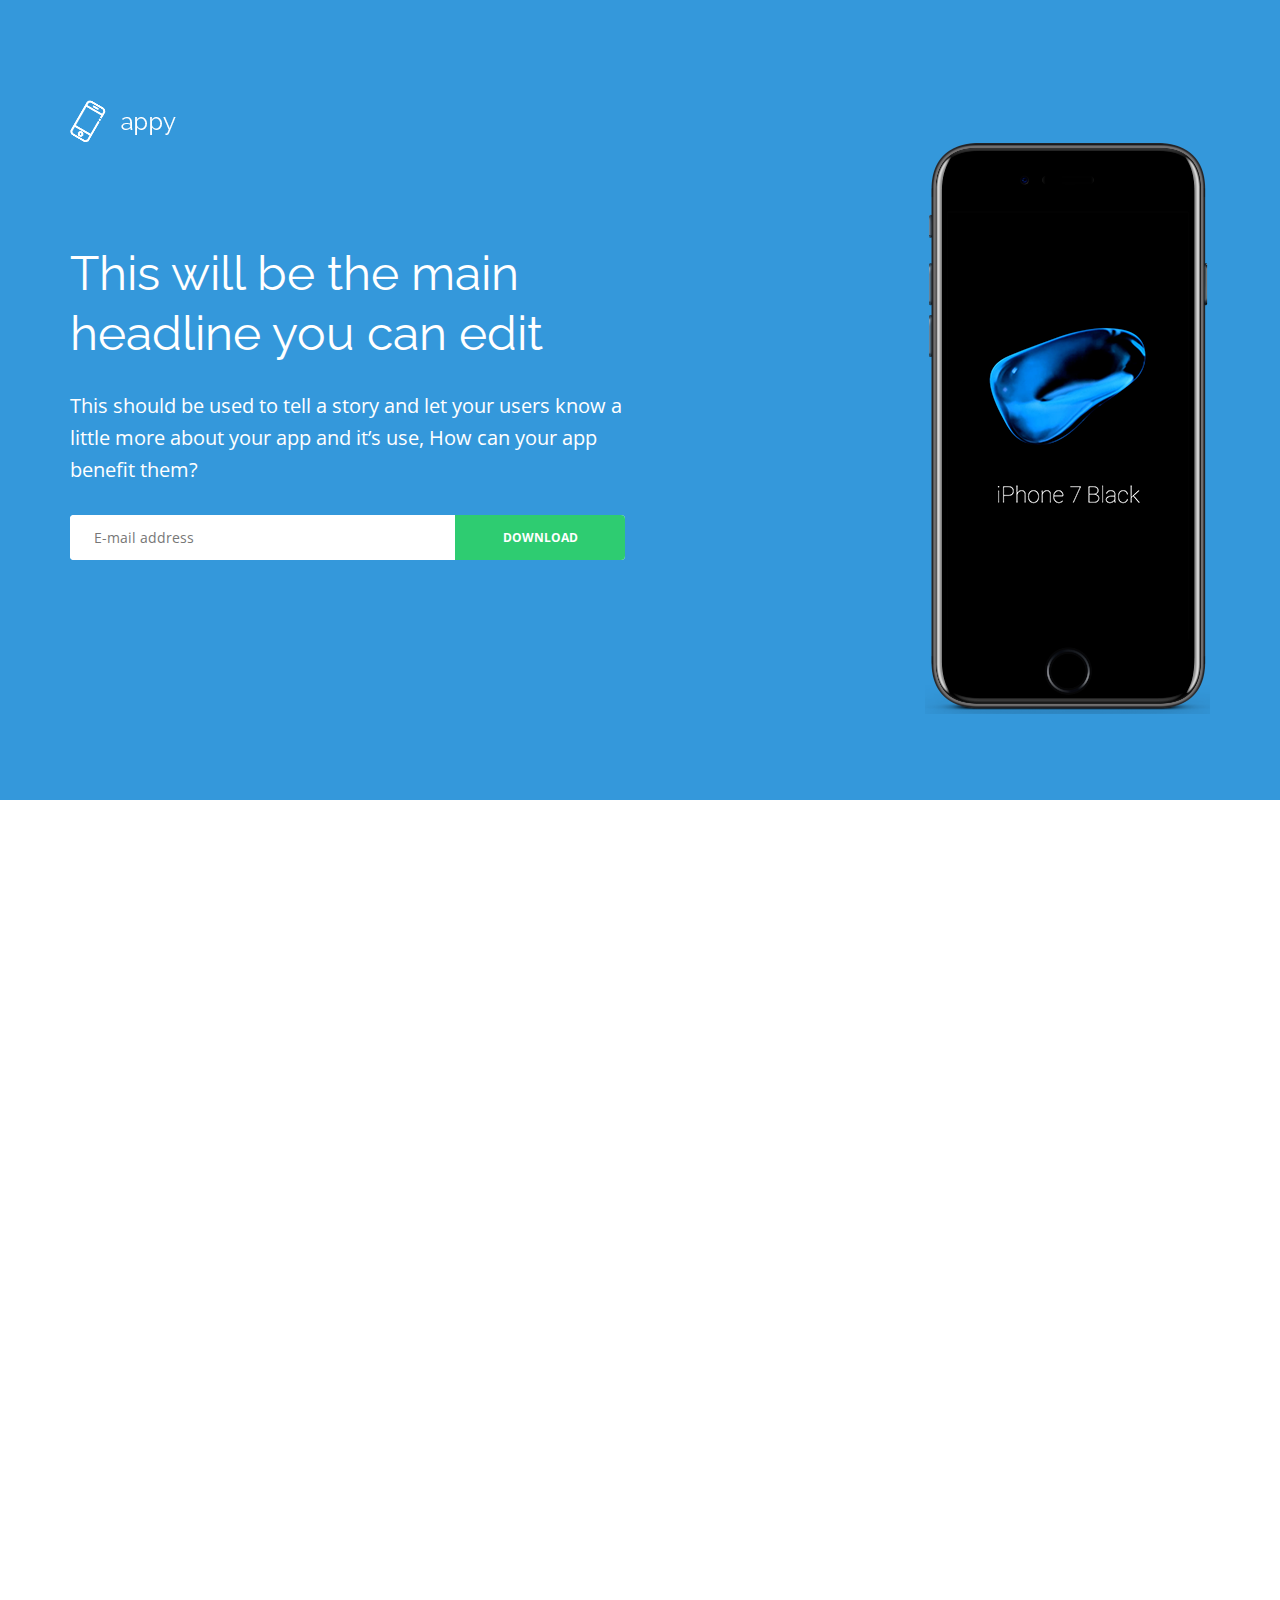
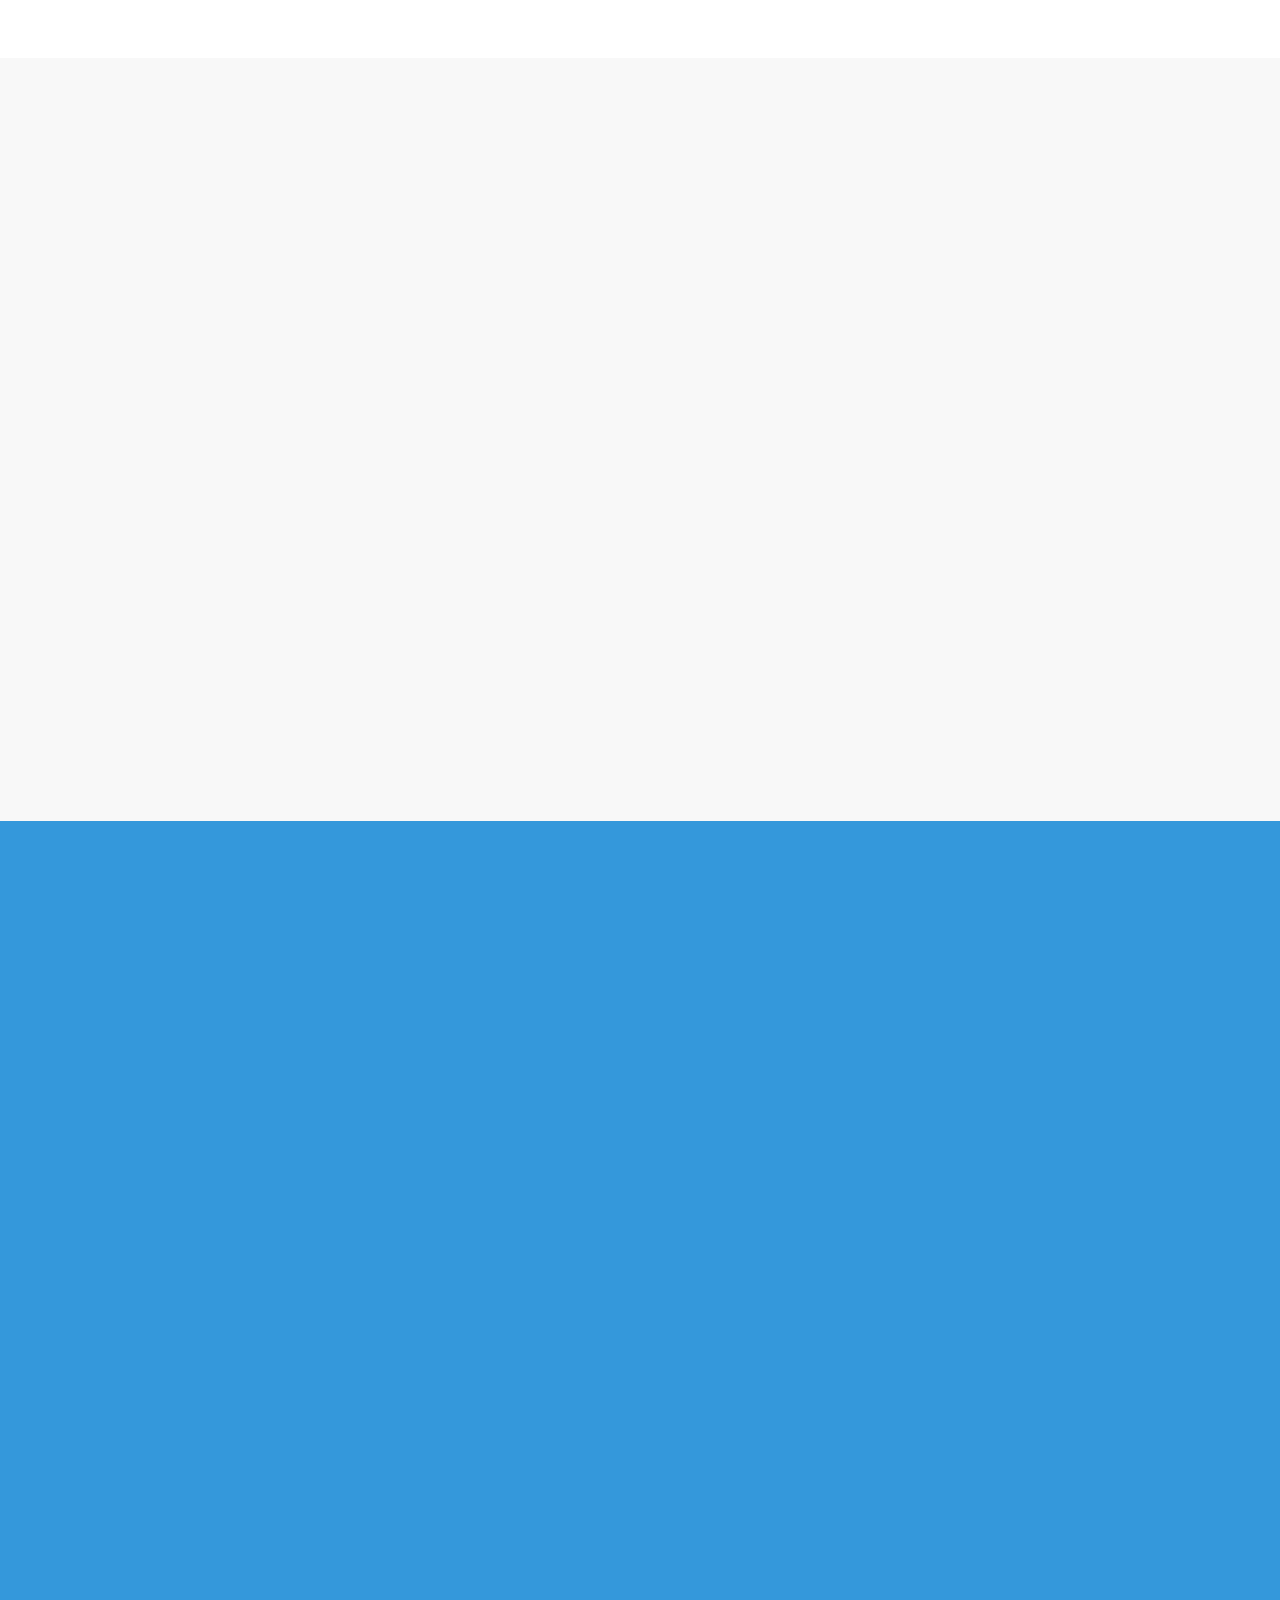
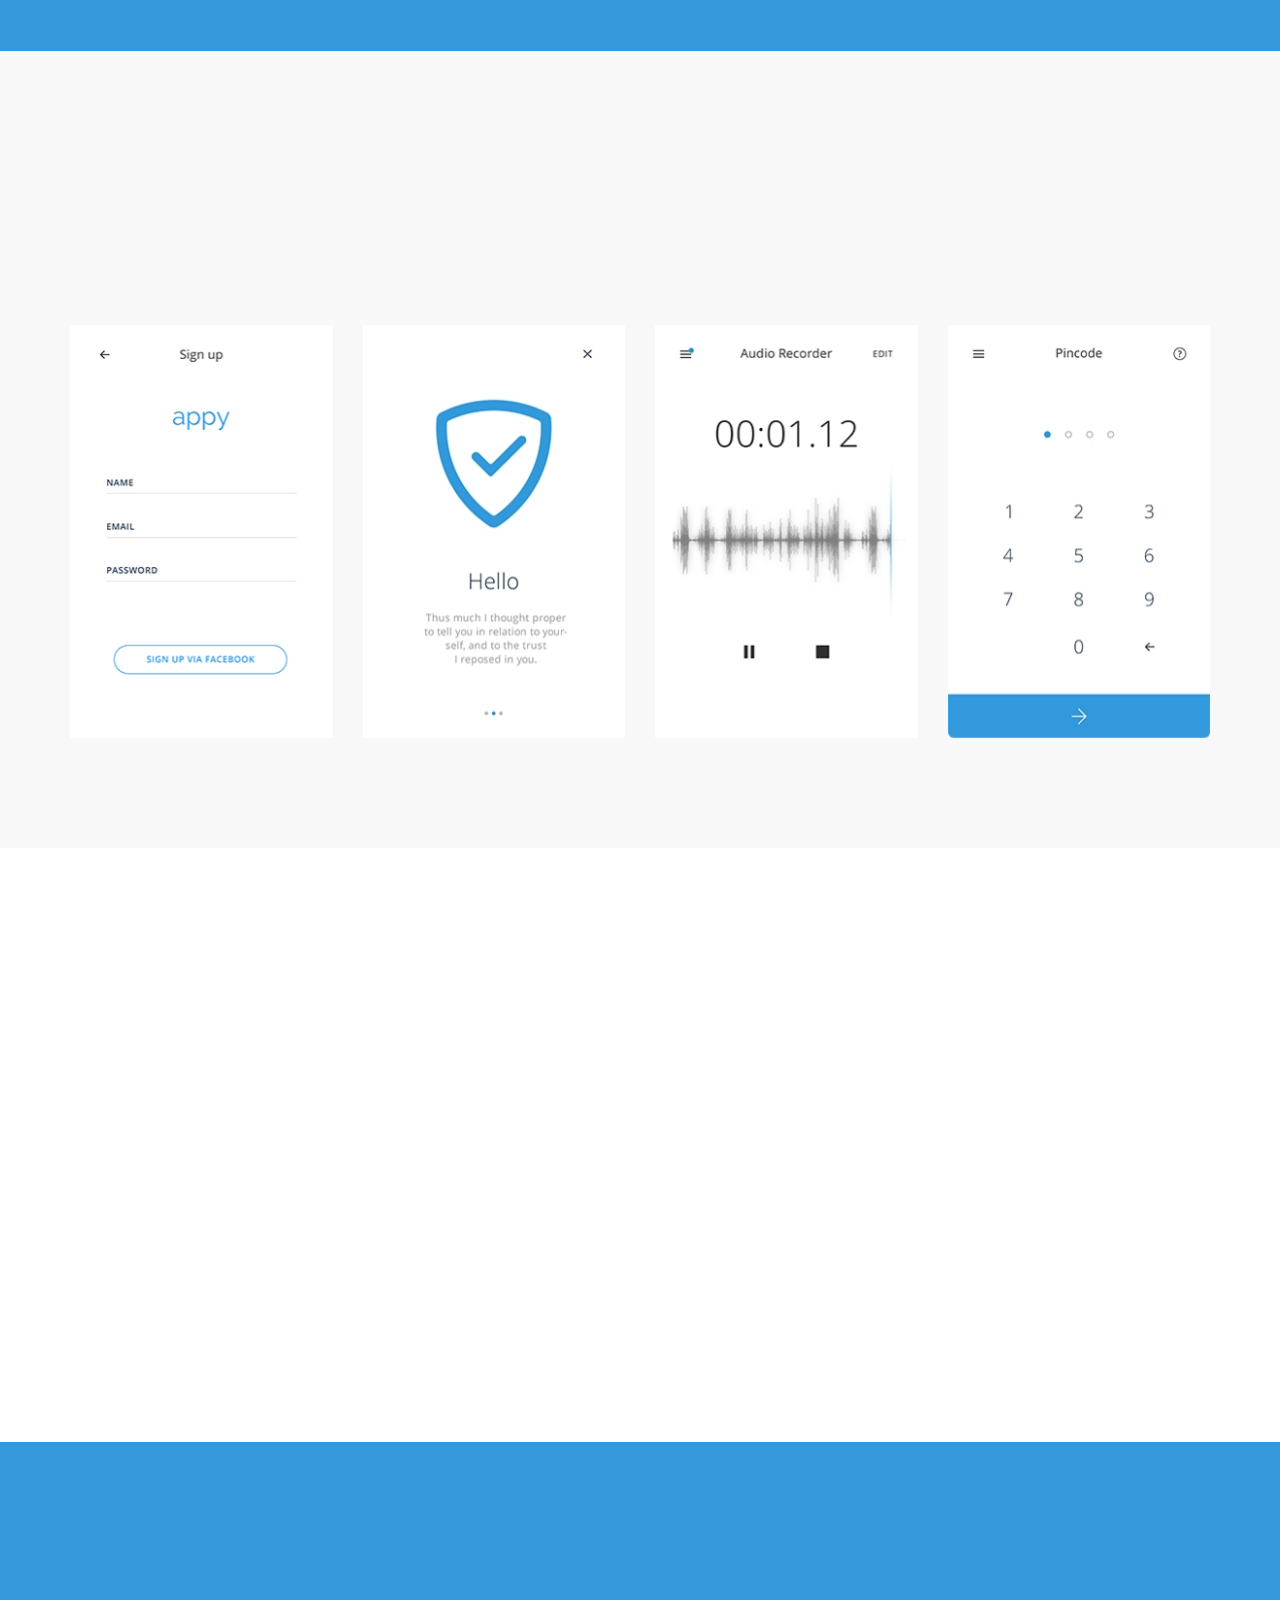
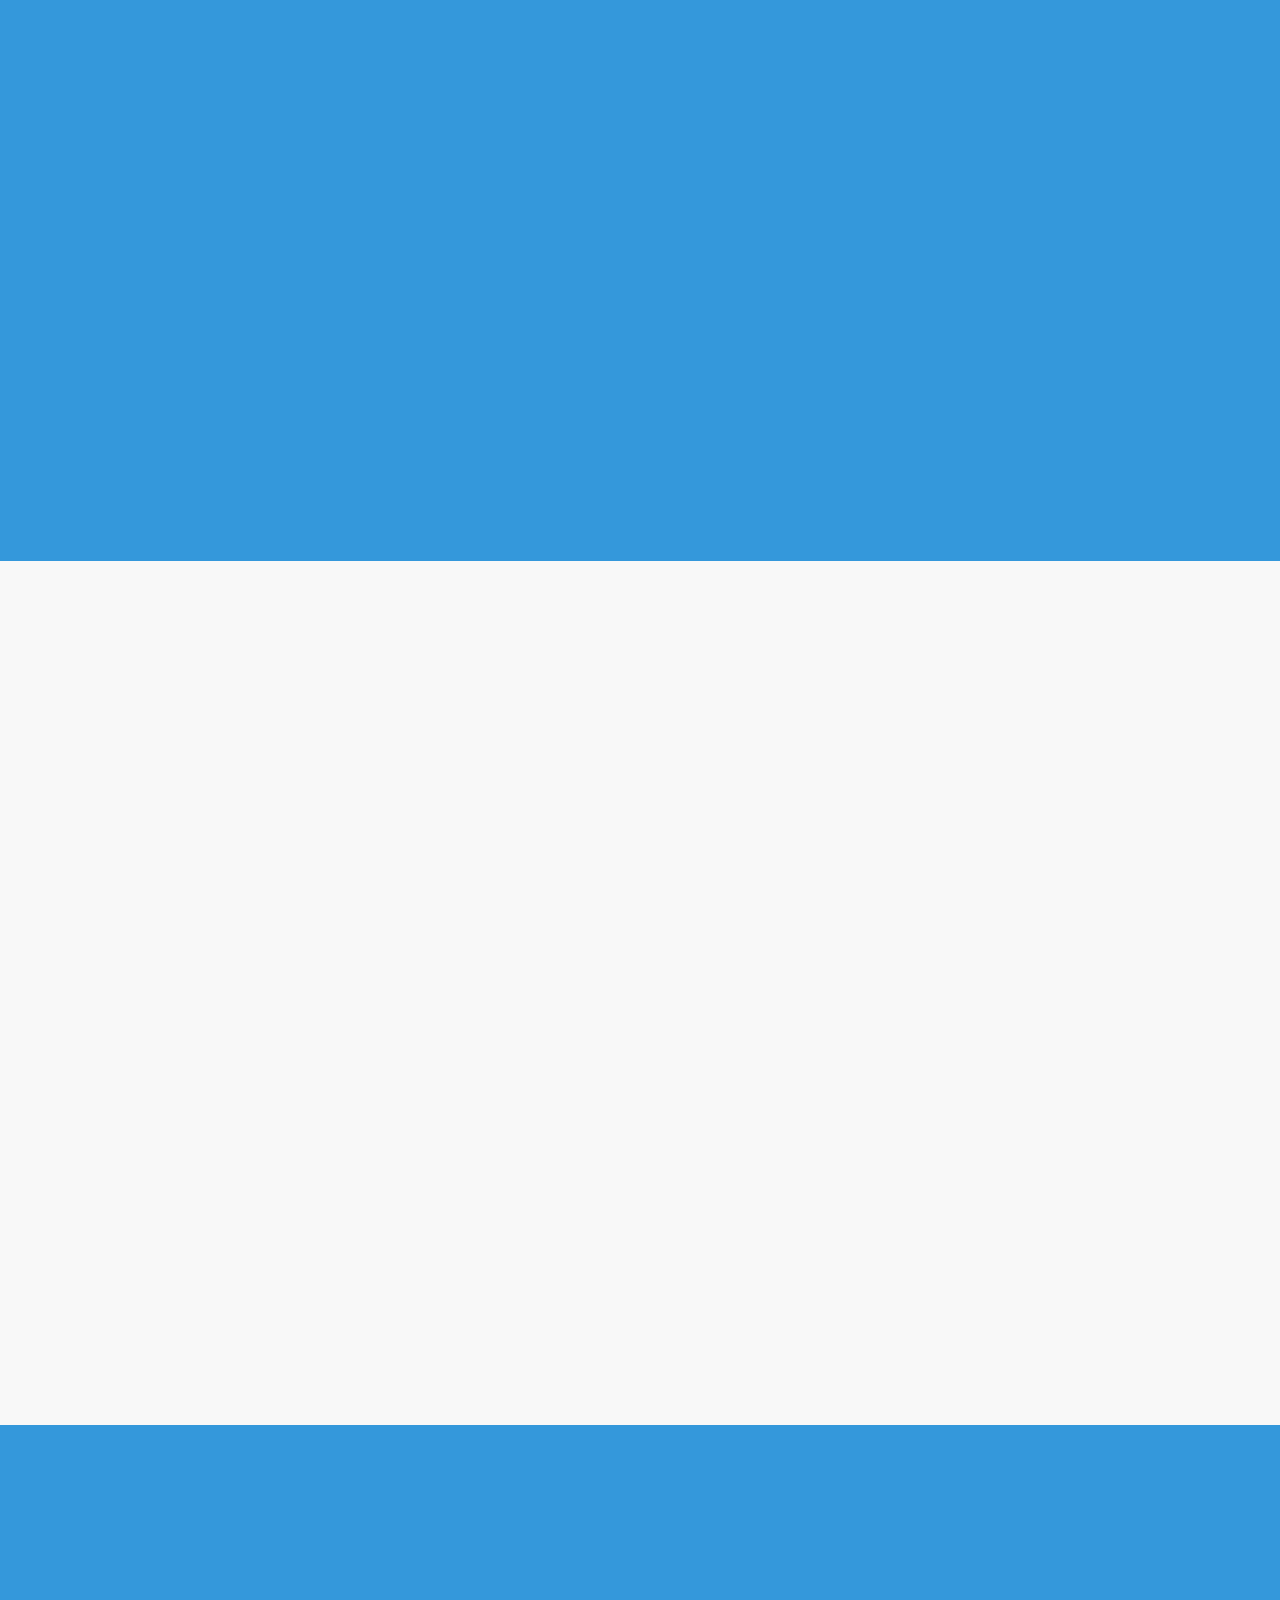
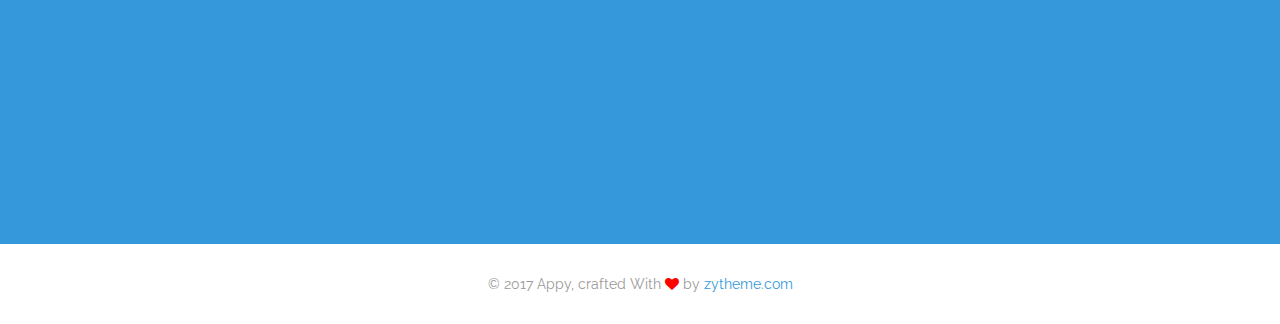
<file: landing-01-color-bg.html>
<!DOCTYPE html>
<html dir="ltr" lang="en-US">
<head>
	<!-- Document Meta
	============================================= -->
	<meta charset="utf-8">
	<meta http-equiv="X-UA-Compatible" content="IE=edge">
	<!--IE Compatibility Meta-->
	<meta name="author" content="zytheme"/>
	<meta name="viewport" content="width=device-width, initial-scale=1, maximum-scale=1">
	<meta name="description" content="Multi-purpose Business html5 landing page">
	<link href="assets/images/favicon/favicon.png" rel="icon">

	<!-- Fonts
	============================================= -->
	<link href='http://fonts.googleapis.com/css?family=Raleway:100,100i,200,200i,300,300i,400,400i,500,500i,600,600i,700,700i,800,800i,900,900i%7COpen+Sans:300,300i,400,400i,600,600i,700,700i,800,800' rel='stylesheet' type='text/css'>

	<!-- Stylesheets
	============================================= -->
	<link href="assets/css/external.css" rel="stylesheet">
	<link href="assets/css/bootstrap.min.css" rel="stylesheet">
	<link href="assets/css/style.css" rel="stylesheet">
	



	<!-- HTML5 shim, for IE6-8 support of HTML5 elements. All other JS at the end of file. -->
	<!--[if lt IE 9]>
	<script src="assets/js/html5shiv.js"></script>
	<script src="assets/js/respond.min.js"></script>
	<![endif]-->

	<title>Appy | Multi-purpose App Html5 Landing</title>
</head>

<body class="body-scroll">
	<!-- Document Wrapper
	============================================= -->
	<div id="wrapper" class="wrapper clearfix">
		
		<!-- Header
		============================================= -->
		<header id="navbar-spy" class="header header-1 header-transparent header-bordered header-fixed">

			<nav id="primary-menu" class="navbar navbar-fixed-top">
				<div class="container">
					<div class="navbar-header">
						<button type="button" class="navbar-toggle collapsed" data-toggle="collapse" data-target="#navbar-collapse-1" aria-expanded="false">
							<span class="sr-only">Toggle navigation</span>
							<span class="icon-bar"></span>
							<span class="icon-bar"></span>
							<span class="icon-bar"></span>
						</button>
					
						<a class="logo" href="index.html">
							<img class="logo-dark" src="assets/images/logo/logo-dark.png" alt="appy Logo">
							<img class="logo-light" src="assets/images/logo/logo-light.png" alt="appy Logo">
						</a>
					</div>
					<div class="collapse navbar-collapse pull-right" id="navbar-collapse-1">
						<ul class="nav navbar-nav nav-pos-right navbar-left nav-split">
							<li class="active"><a data-scroll="scrollTo" href="#slider">home</a>
							</li>
							<li><a data-scroll="scrollTo" href="#feature2">feature</a>
							</li>
							<li><a data-scroll="scrollTo" href="#video">video</a>
							</li>
							<li><a data-scroll="scrollTo" href="#screenshots">screenshots</a>
							</li>
							<li><a data-scroll="scrollTo" href="#reviews">reviews</a>
							</li>
							<li><a data-scroll="scrollTo" href="#pricing">pricing</a>
							</li>
							<li><a data-scroll="scrollTo" href="#cta">download</a>
							</li>
						</ul>
					</div>
					<!--/.nav-collapse -->
				</div>
			</nav>
		</header>

		<!-- Slider #1
		============================================= -->
		<section id="slider" class="section slider">
			<div class="slide--item bg-theme">
				<div class="container">
					<div class="row">
						<div class="col-xs-12 col-sm-12 col-md-12">
							<div class="slide--logo mt-100 hidden-xs wow fadeInUp" data-wow-duration="1s">
								<img src="assets/images/logo/logo-light.png" alt="logo hero">
							</div>
						</div>
					</div>
					<div class="row">
						<div class="col-xs-12 col-sm-6 col-md-6 pt-100 wow fadeInUp" data-wow-duration="1s">
							<div class="slide--headline">
								<h1>This will be the main headline you can edit</h1>
							</div>
							<div class="slide--bio">This should be used to tell a story and let your users know a little more about your app and it’s use, How can your app benefit them?</div>
							<div class="slide--action">
								<form class="mb-0 form-action">
									<div class="input-group">
										<input type="email" class="form-control" placeholder="E-mail address">
										<span class="input-group-btn">
											<input type="submit" class="btn btn--primary" value="download" name="submit">
										</span>
									</div>
									<!-- .input-group end -->
								</form>
							</div>
						</div>
						<div class="col-xs-12 col-sm-6 col-md-4 col-md-offset-2 wow fadeInUp" data-wow-duration="1s">
							<img class="img-responsive pull-right" src="assets/images/mockup/iphone-7-black.png" alt="screens">
						</div>
					</div>
					<!-- .row end -->
				</div>
				<!-- .container end -->
			</div>
			<!-- .slide-item end -->
		</section>
		<!-- #slider end -->

		<!-- Feature #2
		============================================= -->
		<section id="feature2" class="section feature feature-2 text-center bg-white">
			<div class="container">
				<div class="row clearfix">
					<div class="col-xs-12 col-sm-12 col-md-6 col-md-offset-3">
						<div class="heading heading-1 mb-80 text--center wow fadeInUp" data-wow-duration="1s">
							<h2 class="heading--title">Headline of benefits</h2>
							<p class="heading--desc">we shows only the best websites, portfolios ans landing pages built completely with passion, simplicity & creativity !</p>
						</div>
					</div>
					<!-- .col-md-6 end -->
				</div>
				<!-- .row end -->
				<div class="row mb-60">
					<!-- Panel #1 -->
					<div class="col-xs-12 col-sm-4 col-md-4">
						<div class="feature-panel wow fadeInUp" data-wow-duration="1s">
							<div class="feature--icon">
								<i class="lnr lnr-users"></i>
							</div>
							<div class="feature--content">
								<h3>Stay Connected</h3>
								<p>Appy impresses you with fully responsiveness and highly customization. We did it in combination of very clean and flexible design.</p>
							</div>
						</div>
						<!-- .feature-panel end -->
					</div>
					<!-- .col-md-4 end -->

					<!-- Panel #2 -->
					<div class="col-xs-12 col-sm-4 col-md-4">
						<div class="feature-panel wow fadeInUp" data-wow-duration="1s">
							<div class="feature--icon">
								<i class="lnr lnr-cog"></i>
							</div>
							<div class="feature--content">
								<h3>Easy Unlock</h3>
								<p>Appy impresses you with fully responsiveness and highly customization. We did it in combination of very clean and flexible design.</p>
							</div>
						</div>
						<!-- .feature-panel end -->
					</div>
					<!-- .col-md-4 end -->

					<!-- Panel #3 -->
					<div class="col-xs-12 col-sm-4 col-md-4">
						<div class="feature-panel wow fadeInUp" data-wow-duration="1s">
							<div class="feature--icon">
								<i class="lnr lnr-lock"></i>
							</div>
							<div class="feature--content">
								<h3>Secure Data</h3>
								<p>Appy impresses you with fully responsiveness and highly customization. We did it in combination of very clean and flexible design.</p>
							</div>
						</div>
						<!-- .feature-panel end -->
					</div>
					<!-- .col-md-4 end -->
				</div>
				<!-- .row end -->
				<div class="row">
					<!-- Panel #4 -->
					<div class="col-xs-12 col-sm-4 col-md-4">
						<div class="feature-panel wow fadeInUp" data-wow-duration="1s">
							<div class="feature--icon">
								<i class="lnr lnr-clock"></i>
							</div>
							<div class="feature--content">
								<h3>Save Your Time</h3>
								<p>Appy impresses you with fully responsiveness and highly customization. We did it in combination of very clean and flexible design.</p>
							</div>
						</div>
						<!-- .feature-panel end -->
					</div>
					<!-- .col-md-4 end -->

					<!-- Panel #5 -->
					<div class="col-xs-12 col-sm-4 col-md-4">
						<div class="feature-panel wow fadeInUp" data-wow-duration="1s">
							<div class="feature--icon">
								<i class="lnr lnr-star"></i>
							</div>
							<div class="feature--content">
								<h3>High Rating</h3>
								<p>Appy impresses you with fully responsiveness and highly customization. We did it in combination of very clean and flexible design.</p>
							</div>
						</div>
						<!-- .feature-panel end -->
					</div>
					<!-- .col-md-4 end -->

					<!-- Panel #6 -->
					<div class="col-xs-12 col-sm-4 col-md-4">
						<div class="feature-panel wow fadeInUp" data-wow-duration="1s">
							<div class="feature--icon">
								<i class="lnr lnr-bug"></i>
							</div>
							<div class="feature--content">
								<h3>Free Updates</h3>
								<p>Appy impresses you with fully responsiveness and highly customization. We did it in combination of very clean and flexible design.</p>
							</div>
						</div>
						<!-- .feature-panel end -->
					</div>
					<!-- .col-md-4 end -->
				</div>
				<!-- .row end -->
			</div>
			<!-- .container end -->
		</section>
		<!-- #feature2 end -->

		<!-- Feature #3
		============================================= -->
		<section id="feature3" class="section feature feature-left feature-left-circle">
			<div class="container">
				<div class="row clearfix">
					<div class="col-xs-12 col-sm-12 col-md-6 col-md-offset-3">
						<div class="heading heading-1 mb-60 text--center wow fadeInUp" data-wow-duration="1s">
							<h2 class="heading--title">How does it work ?</h2>
							<p class="heading--desc">we shows only the best websites, portfolios ans landing pages built completely with passion, simplicity & creativity !</p>
						</div>
					</div>
					<!-- .col-md-6 end -->
				</div>
				<!-- .row end -->
				<div class="row">
					<div class="col-xs-12 col-sm-12 col-md-12">
						<div class="center-block text-center mb-100 wow fadeInUp" data-wow-duration="1s">
							<img src="assets/images/mockup/iphone.png" alt="screenshots">
						</div>
					</div>
				</div>
				<!-- .row end -->
				<div class="row">
					<!-- Panel #1 -->
					<div class="col-xs-12 col-sm-4 col-md-4">
						<div class="feature-panel wow fadeInUp" data-wow-duration="1s">
							<div class="feature--icon">
								1
							</div>
							<div class="feature--content">
								<h3>Download appy</h3>
								<p>After all, as described in Web Design Trends 2015 & 2016, vision.</p>
							</div>
						</div>
						<!-- .feature-panel end -->
					</div>
					<!-- .col-md-4 end -->

					<!-- Panel #2 -->
					<div class="col-xs-12 col-sm-4 col-md-4">
						<div class="feature-panel wow fadeInUp" data-wow-duration="1s">
							<div class="feature--icon">
								2
							</div>
							<div class="feature--content">
								<h3>Install & sign up</h3>
								<p>Rounding up a bunch of specific designs and talking about the merits.</p>
							</div>
						</div>
						<!-- .feature-panel end -->
					</div>
					<!-- .col-md-4 end -->

					<!-- Panel #3 -->
					<div class="col-xs-12 col-sm-4 col-md-4">
						<div class="feature-panel wow fadeInUp" data-wow-duration="1s">
							<div class="feature--icon">
								3
							</div>
							<div class="feature--content">
								<h3>Upload your images</h3>
								<p>At its core, every brand has something special to reveal something.</p>
							</div>
						</div>
						<!-- .feature-panel end -->
					</div>
					<!-- .col-md-4 end -->
				</div>
				<!-- .row end -->
			</div>
			<!-- .container end -->
		</section>
		<!-- #feature3 end -->

		<!-- Video
		============================================= -->
		<section id="video" class="section video bg-theme bg-parallex">
			<div class="container">
				<div class="row clearfix">
					<div class="col-xs-12 col-sm-12 col-md-6 col-md-offset-3">
						<div class="heading heading-1 mb-60 text--center wow fadeInUp" data-wow-duration="1s">
							<h2 class="heading--title text-white">Watch a demo</h2>
							<p class="heading--desc text-white">we shows only the best websites, portfolios ans landing pages built completely with passion, simplicity & creativity !</p>
						</div>
					</div>
					<!-- .col-md-6 end -->
				</div>
				<!-- .row end -->
				<div class="row">
					<div class="col-xs-12 col-sm-12 col-md-12 text-center wow fadeInUp" data-wow-duration="1s">
						<div class="video-ipad-holder">
							<iframe src="https://player.vimeo.com/video/58363288?color=ffffff&title=0&byline=0&portrait=0"></iframe>
						</div>
					</div>
				</div>
			</div>
		</section>
		<!-- #video end -->
		
		<!-- Screenshots
		============================================= -->
		<section id="screenshots" class="section screenshots">
			<div class="container">
				<div class="row clearfix">
					<div class="col-xs-12 col-sm-12 col-md-6 col-md-offset-3">
						<div class="heading heading-1 mb-60 text--center wow fadeInUp" data-wow-duration="1s">
							<h2 class="heading--title">Screenshots</h2>
							<p class="heading--desc">we shows only the best websites, portfolios ans landing pages built completely with passion, simplicity & creativity !</p>
						</div>
					</div>
					<!-- .col-md-6 end -->
				</div>
				<!-- .row end -->
				<div class="row">
					<div class="col-xs-12 col-sm-12 col-md-12">
						<div class="carousel" data-slide="4" data-slide-res="2" data-autoplay="true" data-nav="false" data-dots="false" data-space="30" data-loop="true" data-speed="1000">
							<!-- screenshot #1 -->
							<div class="screenshot">
								<img class="center-block" src="assets/images/screenshots/1.jpg" alt="client">
							</div>

							<!-- screenshot #2 -->
							<div class="screenshot">
								<img class="center-block" src="assets/images/screenshots/2.jpg" alt="client">
							</div>

							<!-- screenshot #3 -->
							<div class="screenshot">
								<img class="center-block" src="assets/images/screenshots/3.jpg" alt="client">
							</div>

							<!-- screenshot #4 -->
							<div class="screenshot">
								<img class="center-block" src="assets/images/screenshots/4.jpg" alt="client">
							</div>

							<!-- screenshot #5 -->
							<div class="screenshot">
								<img class="center-block" src="assets/images/screenshots/3.jpg" alt="clclientient">
							</div>

							<!-- screenshot #6 -->
							<div class="screenshot">
								<img class="center-block" src="assets/images/screenshots/2.jpg" alt="screenshot">
							</div>
						</div>
					</div>
					<!-- .col-md-12 end -->
				</div>
				<!-- .row end -->
			</div>
			<!-- .container End -->
		</section>
		<!-- #screenshots End-->

		<!-- reviews
		============================================= -->
		<section id="reviews" class="section reviews bg-white">
			<div class="container">
				<div class="row clearfix">
					<div class="col-xs-12 col-sm-8 col-sm-offset-2 col-md-6 col-md-offset-3">
						<div class="heading heading-1 mb-60 text--center wow fadeInUp" data-wow-duration="1s">
							<h2 class="heading--title">User reviews</h2>
							<p class="heading--desc">we shows only the best websites, portfolios ans landing pages built completely with passion, simplicity & creativity !</p>
						</div>
					</div>
					<!-- .col-md-6 end -->
				</div>
				<!-- .row end -->
				<div class="row">
					<!--  Testimonial #1  -->
					<div class="col-xs-12 col-sm-4 col-md-4">
						<div class="testimonial-panel wow fadeInUp" data-wow-duration="1s">
							<div class="testimonial-body">
								<div class="testimonial--body">
									<p>We have worked with appify.As we have grown and evolved, appfiy has created all of our profit.What I value most about our relationship is that appfiy knows us and our business.</p>
								</div>
								<div class="testimonial--meta">
									<div class="testimonial--author pull-left">
										<h5>Mark Smith</h5>
									</div>
									<div class="testimonial--rating pull-right">
										<i class=" fa fa-star"></i>
										<i class=" fa fa-star"></i>
										<i class=" fa fa-star"></i>
										<i class=" fa fa-star-half-full"></i>
										<i class=" fa fa-star-o"></i>
									</div>
								</div>
							</div>
						</div>
					</div>
					<!--  Testimonial #2  -->
					<div class="col-xs-12 col-sm-4 col-md-4">
						<div class="testimonial-panel wow fadeInUp" data-wow-duration="1s">
							<div class="testimonial-body">
								<div class="testimonial--body">
									<p>We have worked with appify.As we have grown and evolved, appfiy has created all of our profit.What I value most about our relationship is that appfiy knows us and our business.</p>

								</div>
								<div class="testimonial--meta">
									<div class="testimonial--author pull-left">
										<h5>Jessy Arthur</h5>
									</div>
									<div class="testimonial--rating pull-right">
										<i class=" fa fa-star"></i>
										<i class=" fa fa-star"></i>
										<i class=" fa fa-star"></i>
										<i class=" fa fa-star"></i>
										<i class=" fa fa-star"></i>
									</div>
								</div>
							</div>
						</div>
					</div>
					<!--  Testimonial #3  -->
					<div class="col-xs-12 col-sm-4 col-md-4">
						<div class="testimonial-panel wow fadeInUp" data-wow-duration="1s">
							<div class="testimonial-body">
								<div class="testimonial--body">
									<p>We have worked with appify.As we have grown and evolved, appfiy has created all of our profit.What I value most about our relationship is that appfiy knows us and our business.</p>

								</div>
								<div class="testimonial--meta">
									<div class="testimonial--author pull-left">
										<h5>Nicole Jonson</h5>
									</div>
									<div class="testimonial--rating pull-right">
										<i class=" fa fa-star"></i>
										<i class=" fa fa-star"></i>
										<i class=" fa fa-star"></i>
										<i class=" fa fa-star"></i>
										<i class=" fa fa-star-half-full"></i>
									</div>
								</div>
							</div>
						</div>
					</div>
				</div>
				<!-- .row end -->
			</div>
			<!-- .container End -->
		</section>
		<!-- #reviews End-->

		<!-- Pricing Table #1
		============================================= -->
		<section id="pricing" class="section pricing pricing-1 bg-theme bg-parallex">
			<div class="container">
				<div class="row clearfix">
					<div class="col-xs-12 col-sm-8 col-sm-offset-2 col-md-6 col-md-offset-3">
						<div class="heading heading-1 mb-60 text--center wow fadeInUp" data-wow-duration="1s">
							<h2 class="heading--title text-white">Pricing plans</h2>
							<p class="heading--desc text-white">we shows only the best websites, portfolios ans landing pages built completely with passion, simplicity & creativity !</p>
						</div>
					</div>
					<!-- .col-md-6 end -->
				</div>
				<!-- .row end -->
				<div class="row">
					<!-- Pricing Packge #1
					============================================= -->
					<div class=" col-xs-12 col-sm-4 col-md-4 price-table wow fadeInUp" data-wow-duration="1s">
						<div class="pricing-panel">
							<!--  Pricing heading  -->
							<div class="pricing--heading text--center">
								<h4>Single</h4>
								<div class="pricing--heading">
									<p>free</p>
									<div class="pricing--desc">
										All plans are include , People Search, and A/B Testing Report.
									</div>
								</div>
							</div>
							<!--  Pricing body  -->
							<div class="pricing--body">
								<a class="btn btn--white btn--bordered" href="#">Get Started</a>
							</div>
							<!--  Pricing Body  -->
						</div>
					</div>
					<!-- .pricing-table End -->

					<!-- Pricing Packge #2
					============================================= -->
					<div class=" col-xs-12 col-sm-4 col-md-4 price-table wow fadeInUp" data-wow-duration="1s">
						<div class="pricing-panel pricing-active">
							<!--  Pricing heading  -->
							<div class="pricing--heading text--center">
								<h4>Premium</h4>
								<div class="pricing--heading">
									<p><span class="currency">$</span>19</p>
									<div class="pricing--desc">
										All plans are include , People Search, and A/B Testing Report.
									</div>
								</div>
							</div>
							<!--  Pricing body  -->
							<div class="pricing--body">
								<a class="btn btn--primary" href="#">Get Started Now</a>
							</div>
							<!--  Pricing Body  -->
						</div>
					</div>
					<!-- .pricing-table End -->

					<!-- Pricing Packge #3
					============================================= -->
					<div class=" col-xs-12 col-sm-4 col-md-4 price-table wow fadeInUp" data-wow-duration="1s">
						<div class="pricing-panel">
							<!--  Pricing heading  -->
							<div class="pricing--heading text--center">
								<h4>Agency</h4>
								<div class="pricing--heading">
									<p><span class="currency">$</span>29</p>
									<div class="pricing--desc">
										All plans are include , People Search, and A/B Testing Report.
									</div>
								</div>
							</div>
							<!--  Pricing body  -->
							<div class="pricing--body">
								<a class="btn btn--white btn--bordered" href="#">Get Started</a>
							</div>
							<!--  Pricing Body  -->
						</div>
					</div>
					<!-- .pricing-table End -->
				</div>
				<!-- .row end -->
			</div>
			<!-- .container end -->
		</section>
		<!-- #pricing1 end -->
		
		<!-- CTA #1
		============================================= -->
		<section id="cta" class="section cta text-center pb-0">
			<div class="container">
				<div class="row clearfix">
					<div class="col-xs-12 col-sm-12 col-md-6 col-md-offset-3">
						<div class="heading heading-1 mb-50 text--center wow fadeInUp" data-wow-duration="1s">
							<h2 class="heading--title">Download & install appy now</h2>
						</div>
					</div>
					<!-- .col-md-6 end -->
				</div>
				<!-- .row end -->
				<div class="row">
					<div class="col-xs-12 col-sm-12 col-md-12 mb-100 wow fadeInUp" data-wow-duration="1s">
						<a class="btn-hover" href="#"><img src="assets/images/appstore.png" alt="download appstore"></a>
						<a class="btn-hover" href="#"><img src="assets/images/playstore.png" alt="download playstore"></a>
					</div>
					<!-- .col-md-12 end -->
					<div class="col-xs-12 col-sm-12 col-md-12 wow fadeInUp" data-wow-duration="1s">
						<img src="assets/images/mockup/2-layers.png" alt="mockup"/>
						<!-- .col-md-12 end -->
					</div>
				</div>
				<!-- .row end -->
			</div>
			<!-- .container end -->
		</section>
		<!-- #cta1 end -->

		<!-- Newsletter #1
		============================================= -->
		<section id="newsletter" class="section newsletter text-center bg-theme">
			<div class="container">
				<div class="row clearfix">
					<div class="col-xs-12 col-sm-8 col-sm-offset-2 col-md-6 col-md-offset-3">
						<div class="heading heading-1 mb-60 text--center wow fadeInUp" data-wow-duration="1s">
							<h2 class="heading--title text-white">Subscribe to get updates</h2>
							<p class="heading--desc text-white">we shows only the best websites, portfolios ans landing pages built completely with passion, simplicity & creativity !</p>
						</div>
					</div>
					<!-- .col-md-6 end -->
				</div>
				<!-- .row end -->
				<div class="row">
					<div class="col-xs-12 col-sm-8 col-sm-offset-2 col-md-6 col-md-offset-3">
						<form class="mb-0 form-action wow fadeInUp" data-wow-duration="1s">
							<div class="input-group">
								<input type="email" class="form-control" placeholder="E-mail address">
								<span class="input-group-btn">
									<input type="submit" class="btn btn--primary" value="Subscribe" name="submit">
								</span>
							</div>
							<!-- .input-group end -->
						</form>
					</div>
					<!-- .col-md-12 end -->
				</div>
				<!-- .row end -->
			</div>
			<!-- .container end -->
		</section>
		<!-- #newsletter end -->

		<!-- Footer #5
		============================================= -->
		<footer id="footer" class="footer footer-5">
			<!-- Copyrights
			============================================= -->
			<div class="container">
				<div class="row">
					<div class="col-xs-12 col-sm-12 col-md-12 text--center">
						<div class="footer--copyright">
							<span>&copy; 2017 Appy, crafted With <i class="fa fa-heart"></i> by</span> <a href="http://themeforest.net/user/zytheme/portfolio?ref=zytheme">zytheme.com</a>
						</div>
					</div>

				</div>
			</div>
			<!-- .container end -->
		</footer>
	</div>
	<!-- #wrapper end -->

	<!-- Footer Scripts
	============================================= -->
	<script src="assets/js/jquery-2.2.4.min.js"></script>
	<script src="assets/js/plugins.js"></script>
	<script src="assets/js/functions.js"></script>
</body>
</html>
</file>
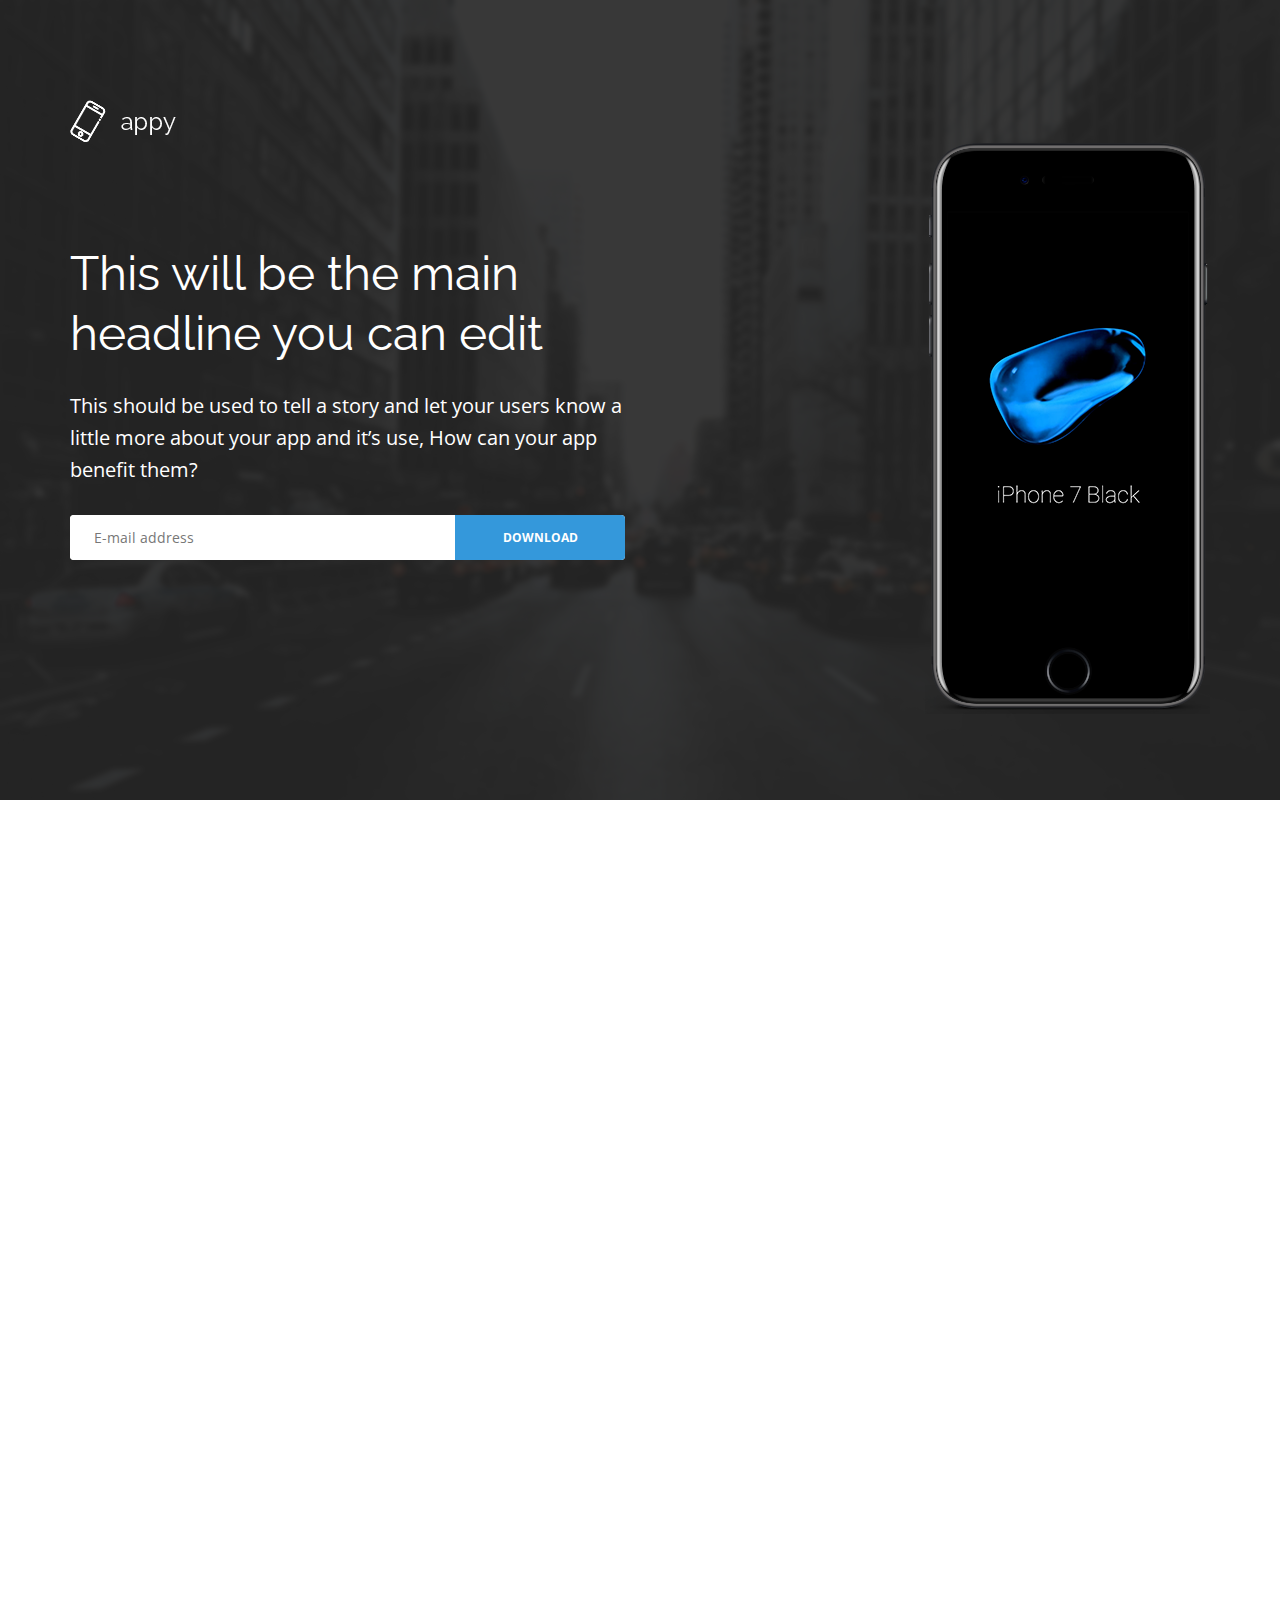
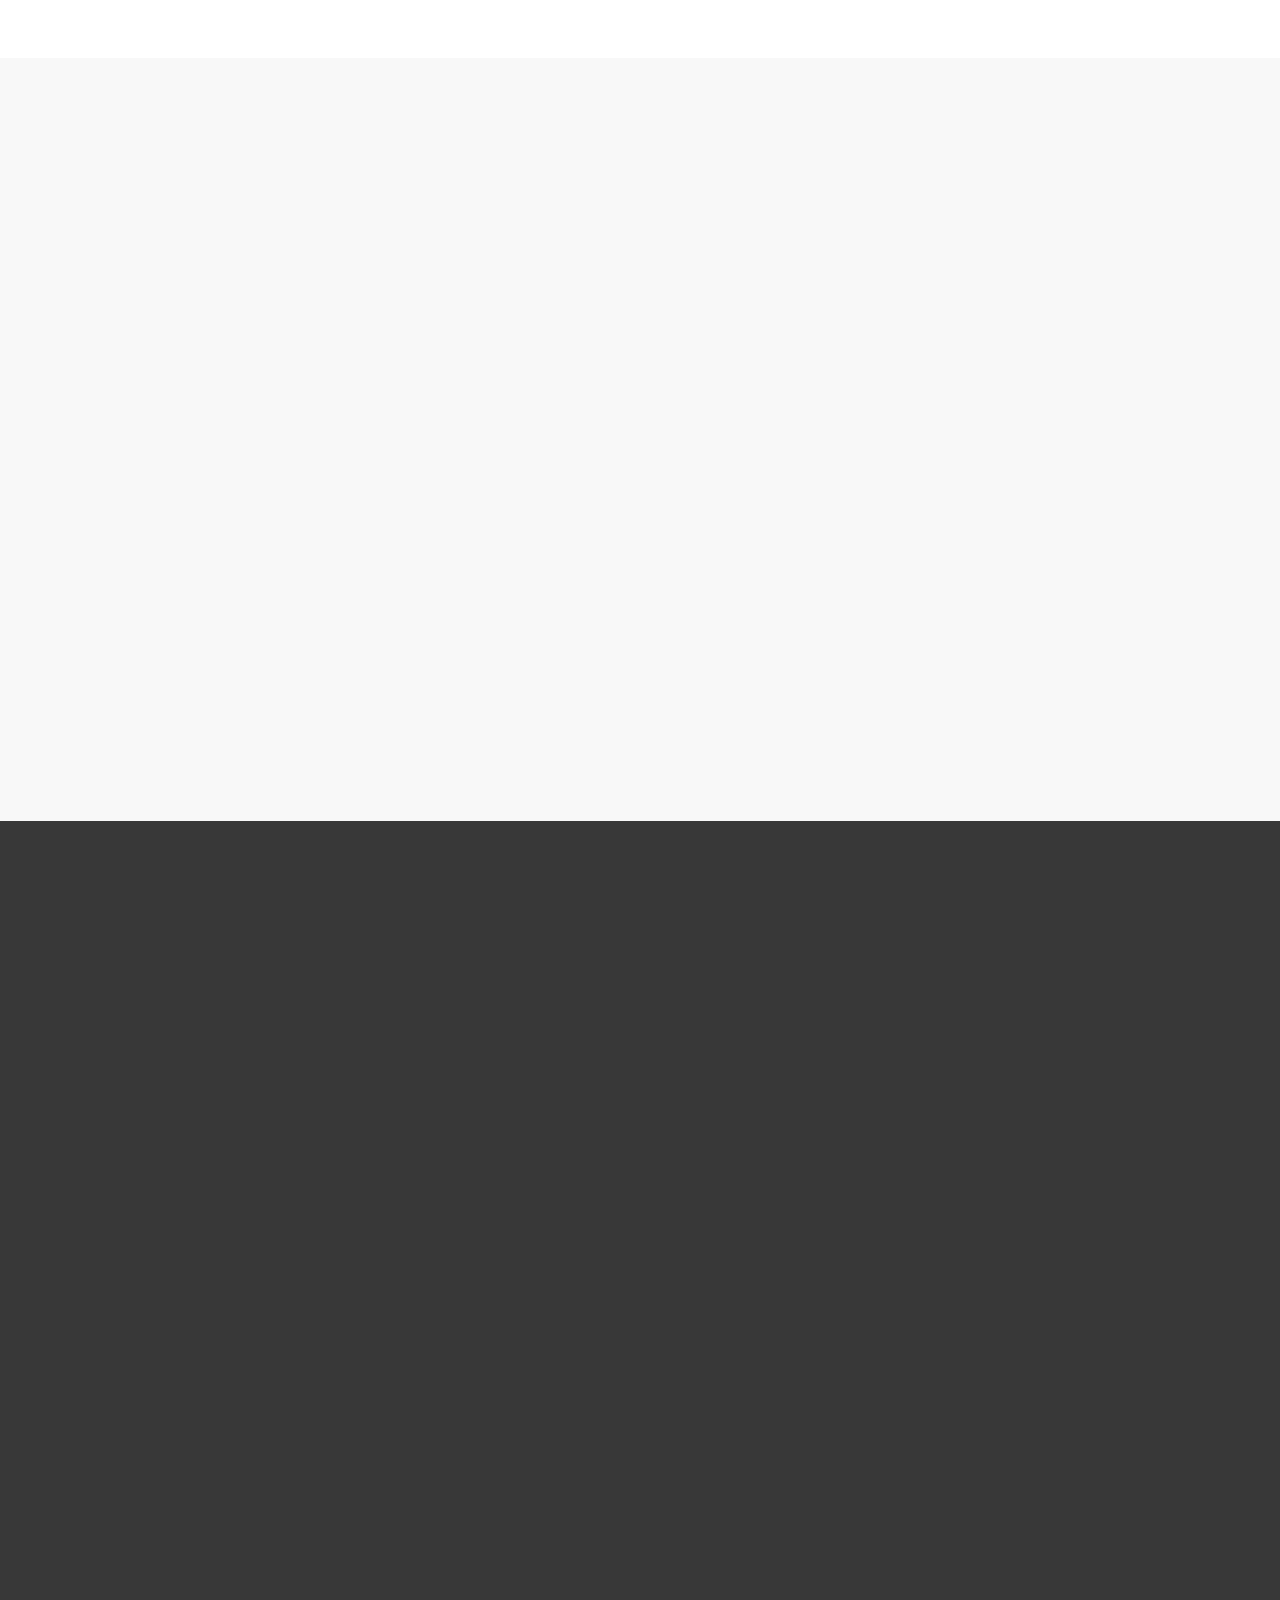
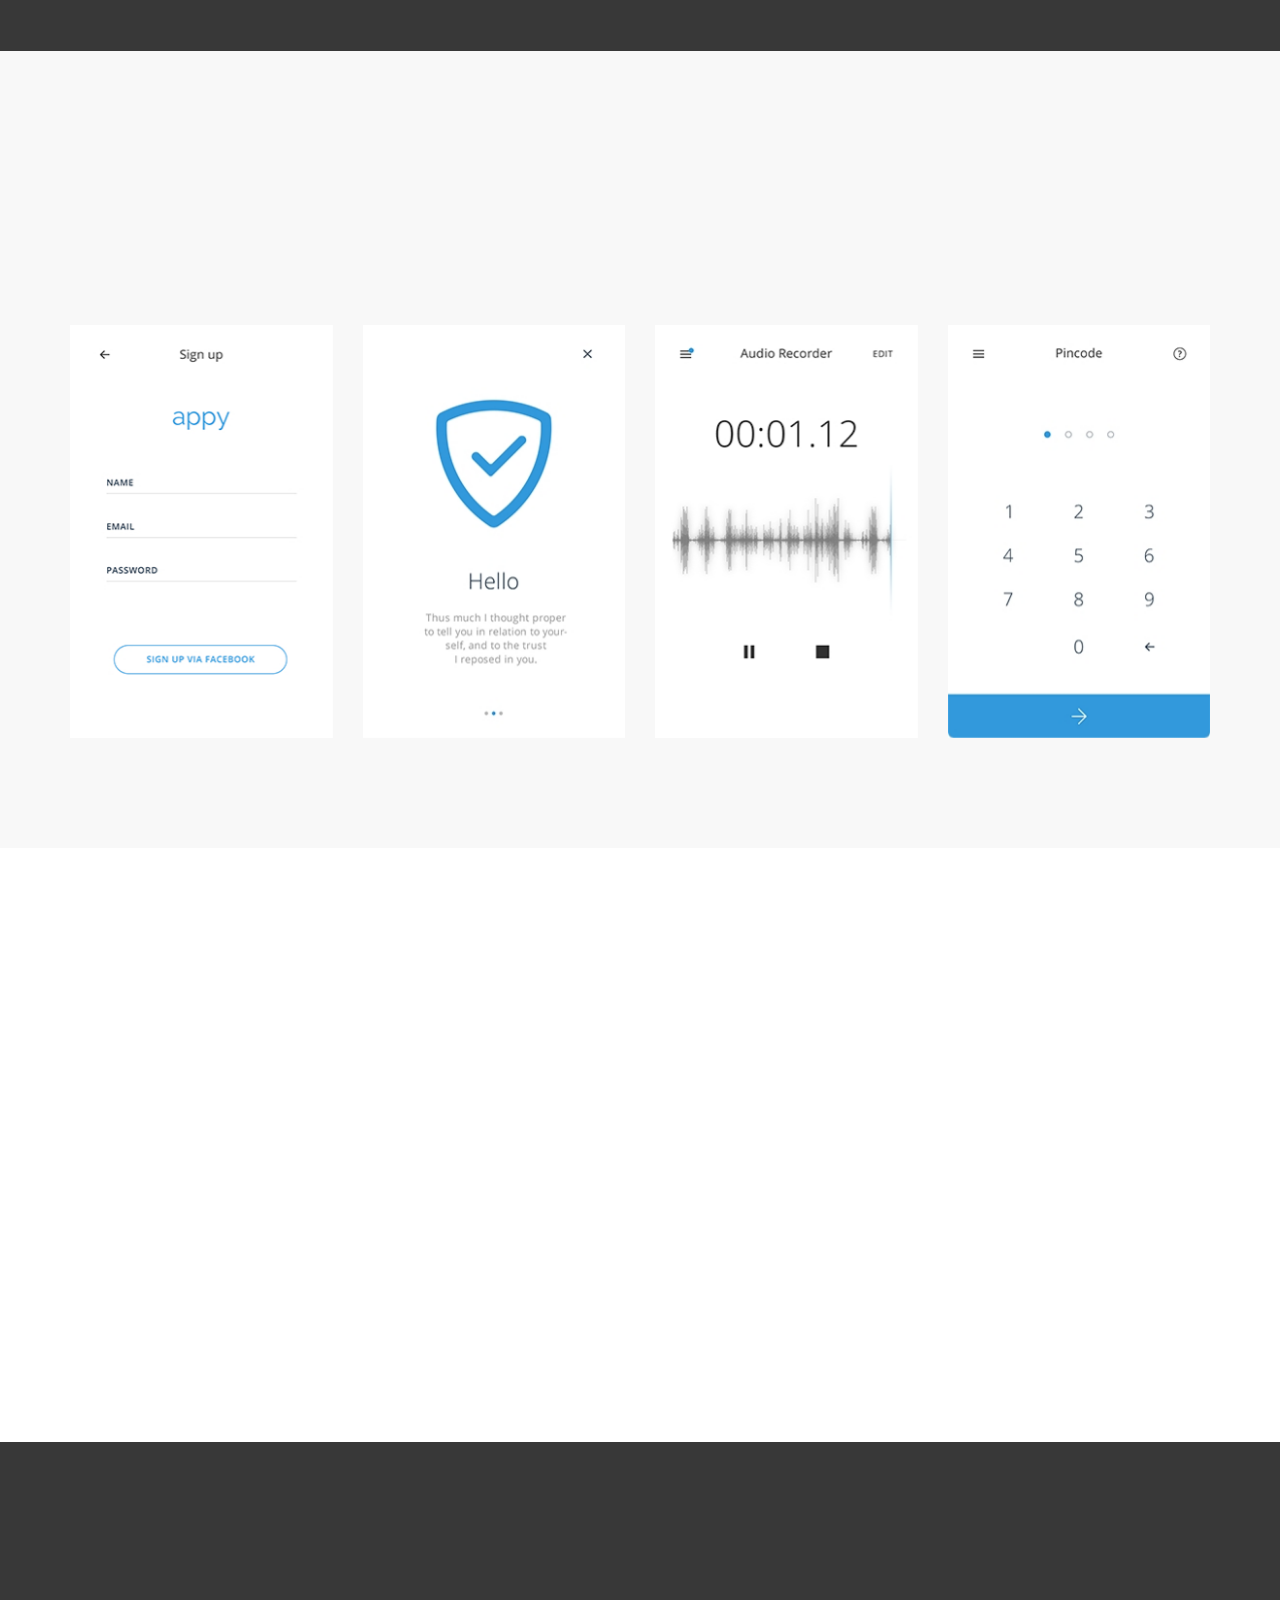
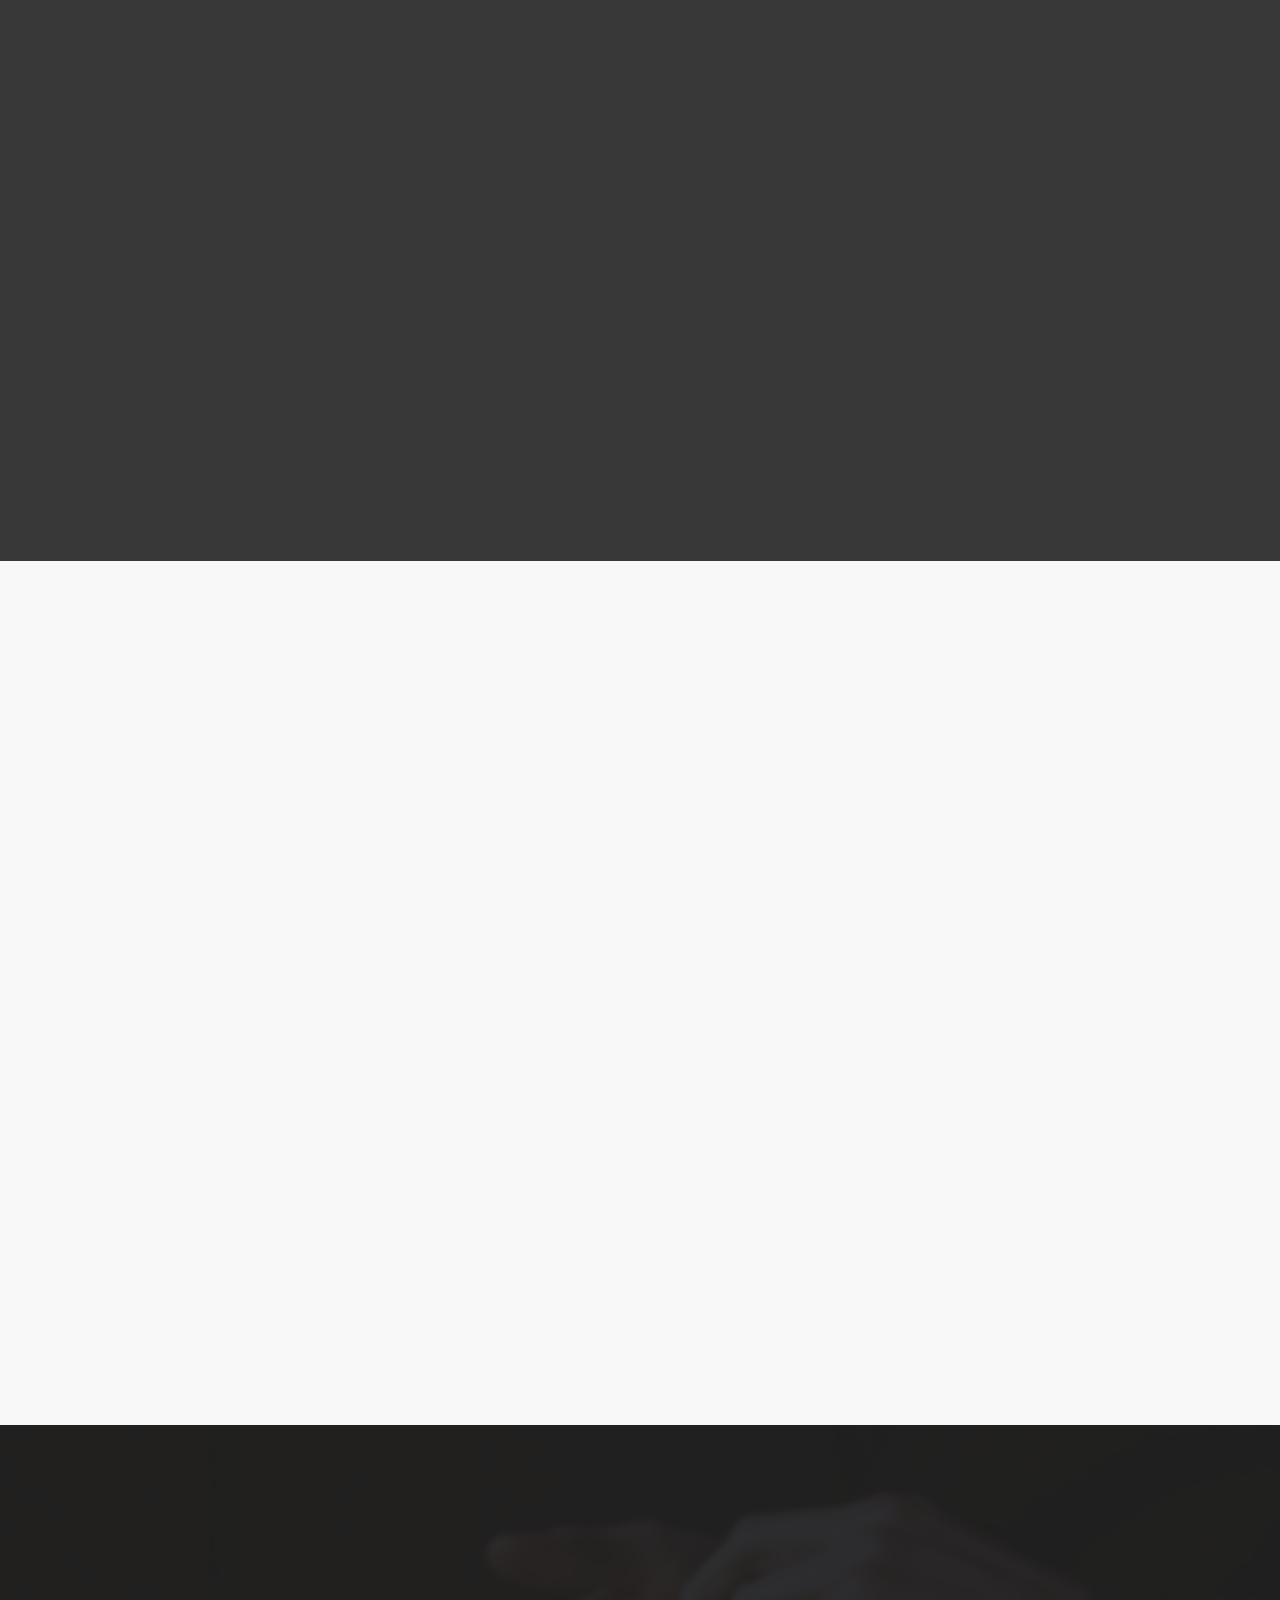
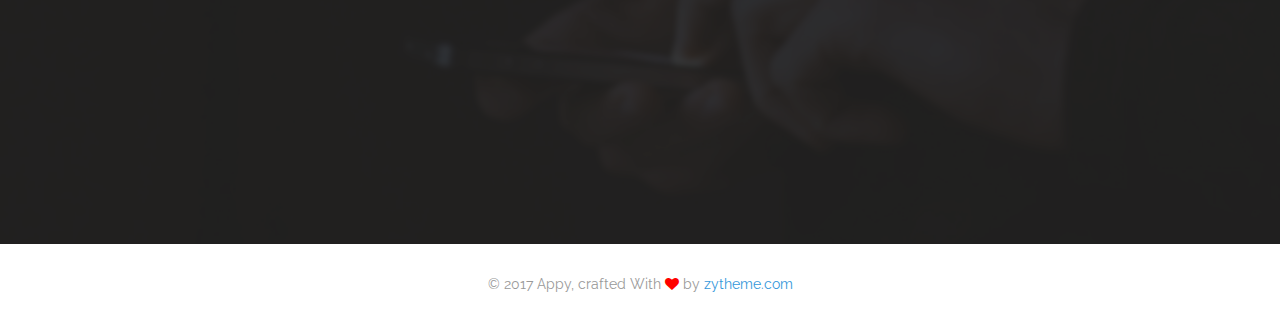
<file: landing-01-image-bg.html>
<!DOCTYPE html>
<html dir="ltr" lang="en-US">

<head>
	<!-- Document Meta
    ============================================= -->
	<meta charset="utf-8">
	<meta http-equiv="X-UA-Compatible" content="IE=edge">
	<!--IE Compatibility Meta-->
	<meta name="author" content="zytheme"/>
	<meta name="viewport" content="width=device-width, initial-scale=1, maximum-scale=1">
	<meta name="description" content="Multi-purpose Business html5 landing page">
	<link href="assets/images/favicon/favicon.png" rel="icon">

	<!-- Fonts
    ============================================= -->
	<link href='http://fonts.googleapis.com/css?family=Raleway:100,100i,200,200i,300,300i,400,400i,500,500i,600,600i,700,700i,800,800i,900,900i%7COpen+Sans:300,300i,400,400i,600,600i,700,700i,800,800' rel='stylesheet' type='text/css'>

	<!-- Stylesheets
    ============================================= -->
	<link href="assets/css/external.css" rel="stylesheet">
	<link href="assets/css/bootstrap.min.css" rel="stylesheet">
	<link href="assets/css/style.css" rel="stylesheet">
	

	<!-- HTML5 shim, for IE6-8 support of HTML5 elements. All other JS at the end of file. -->
	<!--[if lt IE 9]>
      <script src="assets/js/html5shiv.js"></script>
      <script src="assets/js/respond.min.js"></script>
    <![endif]-->

	<!-- Document Title
    ============================================= -->
	<title>Appy | Multi-purpose App Html5 Landing</title>
</head>

<body class="body-scroll">
	<!-- Document Wrapper
	============================================= -->
	<div id="wrapper" class="wrapper clearfix">
		
		<!-- Header
        ============================================= -->
		<header id="navbar-spy" class="header header-1 header-transparent header-bordered header-fixed">
			<nav id="primary-menu" class="navbar navbar-fixed-top">
				<div class="container">
					<div class="navbar-header">
						<button type="button" class="navbar-toggle collapsed" data-toggle="collapse" data-target="#navbar-collapse-1" aria-expanded="false">
					<span class="sr-only">Toggle navigation</span>
					<span class="icon-bar"></span>
					<span class="icon-bar"></span>
					<span class="icon-bar"></span>
					</button>
						<a class="logo" href="index.html">
						<img class="logo-dark" src="assets/images/logo/logo-dark.png" alt="appy Logo">
						<img class="logo-light" src="assets/images/logo/logo-light.png" alt="appy Logo">
					</a>
					</div>
					<div class="collapse navbar-collapse pull-right" id="navbar-collapse-1">
						<ul class="nav navbar-nav nav-pos-right navbar-left nav-split">
							<li class="active"><a data-scroll="scrollTo" href="#slider">home</a>
							</li>
							<li><a data-scroll="scrollTo" href="#feature2">feature</a>
							</li>
							<li><a data-scroll="scrollTo" href="#video">video</a>
							</li>
							<li><a data-scroll="scrollTo" href="#screenshots">screenshots</a>
							</li>
							<li><a data-scroll="scrollTo" href="#reviews">reviews</a>
							</li>
							<li><a data-scroll="scrollTo" href="#pricing">pricing</a>
							</li>
							<li><a data-scroll="scrollTo" href="#cta">download</a>
							</li>
						</ul>
					</div>
					<!--/.nav-collapse -->
				</div>
			</nav>

		</header>

		<!-- Slider #1
		============================================= -->
		<section id="slider" class="section slider">
			<div class="slide--item bg-overlay bg-overlay-dark">
				<div class="bg-section">
					<img src="assets/images/background/bg-1.jpg" alt="background">
				</div>
				<div class="container">
					<div class="row">
						<div class="col-xs-12 col-sm-12 col-md-12">
							<div class="slide--logo mt-100 hidden-xs wow fadeInUp" data-wow-duration="1s">
								<img src="assets/images/logo/logo-light.png" alt="logo hero">
							</div>
						</div>
					</div>
					<div class="row">
						<div class="col-xs-12 col-sm-6 col-md-6 pt-100 wow fadeInUp" data-wow-duration="1s">
							<div class="slide--headline">
								<h1>This will be the main headline you can edit</h1>
							</div>
							<div class="slide--bio">This should be used to tell a story and let your users know a little more about your app and it’s use, How can your app benefit them?</div>
							<div class="slide--action">
								<form class="mb-0 form-action">
									<div class="input-group">
										<input type="email" class="form-control" placeholder="E-mail address">
										<span class="input-group-btn">
											<input type="submit" class="btn btn--primary" value="download" name="submit">
										 </span>
									</div>
									<!-- .input-group end -->
								</form>
							</div>
						</div>
						<div class="col-xs-12 col-sm-6 col-md-4 col-md-offset-2 wow fadeInUp" data-wow-duration="1s">
							<img class="img-responsive pull-right" src="assets/images/mockup/iphone-7-black.png" alt="screens">
						</div>
					</div>
					<!-- .row end -->
				</div>
				<!-- .container end -->
			</div>
			<!-- .slide-item end -->
		</section>
		<!-- #slider end -->

		<!-- Feature #2
		============================================= -->
		<section id="feature2" class="section feature feature-2 text-center bg-white">
			<div class="container">
				<div class="row clearfix">
					<div class="col-xs-12 col-sm-12 col-md-6 col-md-offset-3">
						<div class="heading heading-1 mb-80 text--center wow fadeInUp" data-wow-duration="1s">
							<h2 class="heading--title">Headline of benefits</h2>
							<p class="heading--desc">we shows only the best websites, portfolios ans landing pages built completely with passion, simplicity & creativity !</p>
						</div>
					</div>
					<!-- .col-md-6 end -->
				</div>
				<!-- .row end -->
				<div class="row mb-60">
					<!-- Panel #1 -->
					<div class="col-xs-12 col-sm-4 col-md-4">
						<div class="feature-panel wow fadeInUp" data-wow-duration="1s">
							<div class="feature--icon">
								<i class="lnr lnr-users"></i>
							</div>
							<div class="feature--content">
								<h3>Stay Connected</h3>
								<p>Appy impresses you with fully responsiveness and highly customization. We did it in combination of very clean and flexible design.</p>
							</div>
						</div>
						<!-- .feature-panel end -->
					</div>
					<!-- .col-md-4 end -->

					<!-- Panel #2 -->
					<div class="col-xs-12 col-sm-4 col-md-4">
						<div class="feature-panel wow fadeInUp" data-wow-duration="1s">
							<div class="feature--icon">
								<i class="lnr lnr-cog"></i>
							</div>
							<div class="feature--content">
								<h3>Easy Unlock</h3>
								<p>Appy impresses you with fully responsiveness and highly customization. We did it in combination of very clean and flexible design.</p>
							</div>
						</div>
						<!-- .feature-panel end -->
					</div>
					<!-- .col-md-4 end -->

					<!-- Panel #3 -->
					<div class="col-xs-12 col-sm-4 col-md-4">
						<div class="feature-panel wow fadeInUp" data-wow-duration="1s">
							<div class="feature--icon">
								<i class="lnr lnr-lock"></i>
							</div>
							<div class="feature--content">
								<h3>Secure Data</h3>
								<p>Appy impresses you with fully responsiveness and highly customization. We did it in combination of very clean and flexible design.</p>
							</div>
						</div>
						<!-- .feature-panel end -->
					</div>
					<!-- .col-md-4 end -->
				</div>
				<!-- .row end -->
				<div class="row">
					<!-- Panel #4 -->
					<div class="col-xs-12 col-sm-4 col-md-4">
						<div class="feature-panel wow fadeInUp" data-wow-duration="1s">
							<div class="feature--icon">
								<i class="lnr lnr-clock"></i>
							</div>
							<div class="feature--content">
								<h3>Save Your Time</h3>
								<p>Appy impresses you with fully responsiveness and highly customization. We did it in combination of very clean and flexible design.</p>
							</div>
						</div>
						<!-- .feature-panel end -->
					</div>
					<!-- .col-md-4 end -->

					<!-- Panel #5 -->
					<div class="col-xs-12 col-sm-4 col-md-4">
						<div class="feature-panel wow fadeInUp" data-wow-duration="1s">
							<div class="feature--icon">
								<i class="lnr lnr-star"></i>
							</div>
							<div class="feature--content">
								<h3>High Rating</h3>
								<p>Appy impresses you with fully responsiveness and highly customization. We did it in combination of very clean and flexible design.</p>
							</div>
						</div>
						<!-- .feature-panel end -->
					</div>
					<!-- .col-md-4 end -->

					<!-- Panel #6 -->
					<div class="col-xs-12 col-sm-4 col-md-4">
						<div class="feature-panel wow fadeInUp" data-wow-duration="1s">
							<div class="feature--icon">
								<i class="lnr lnr-bug"></i>
							</div>
							<div class="feature--content">
								<h3>Free Updates</h3>
								<p>Appy impresses you with fully responsiveness and highly customization. We did it in combination of very clean and flexible design.</p>
							</div>
						</div>
						<!-- .feature-panel end -->
					</div>
					<!-- .col-md-4 end -->
				</div>
				<!-- .row end -->
			</div>
			<!-- .container end -->
		</section>
		<!-- #feature2 end -->

		<!-- Feature #3
		============================================= -->
		<section id="feature3" class="section feature feature-left feature-left-circle">
			<div class="container">
				<div class="row clearfix">
					<div class="col-xs-12 col-sm-12 col-md-6 col-md-offset-3">
						<div class="heading heading-1 mb-60 text--center wow fadeInUp" data-wow-duration="1s">
							<h2 class="heading--title">How does it work ?</h2>
							<p class="heading--desc">we shows only the best websites, portfolios ans landing pages built completely with passion, simplicity & creativity !</p>
						</div>
					</div>
					<!-- .col-md-6 end -->
				</div>
				<!-- .row end -->
				<div class="row">
					<div class="col-xs-12 col-sm-12 col-md-12">
						<div class="center-block text-center mb-100 wow fadeInUp" data-wow-duration="1s">
							<img src="assets/images/mockup/iphone.png" alt="screenshots">
						</div>
					</div>
				</div>
				<!-- .row end -->
				<div class="row">
					<!-- Panel #1 -->
					<div class="col-xs-12 col-sm-4 col-md-4">
						<div class="feature-panel wow fadeInUp" data-wow-duration="1s">
							<div class="feature--icon">
								1
							</div>
							<div class="feature--content">
								<h3>Download appy</h3>
								<p>After all, as described in Web Design Trends 2015 & 2016, vision.</p>
							</div>
						</div>
						<!-- .feature-panel end -->
					</div>
					<!-- .col-md-4 end -->

					<!-- Panel #2 -->
					<div class="col-xs-12 col-sm-4 col-md-4">
						<div class="feature-panel wow fadeInUp" data-wow-duration="1s">
							<div class="feature--icon">
								2
							</div>
							<div class="feature--content">
								<h3>Install & sign up</h3>
								<p>Rounding up a bunch of specific designs and talking about the merits.</p>
							</div>
						</div>
						<!-- .feature-panel end -->
					</div>
					<!-- .col-md-4 end -->

					<!-- Panel #3 -->
					<div class="col-xs-12 col-sm-4 col-md-4">
						<div class="feature-panel wow fadeInUp" data-wow-duration="1s">
							<div class="feature--icon">
								3
							</div>
							<div class="feature--content">
								<h3>Upload your images</h3>
								<p>At its core, every brand has something special to reveal something.</p>
							</div>
						</div>
						<!-- .feature-panel end -->
					</div>
					<!-- .col-md-4 end -->
				</div>
				<!-- .row end -->
			</div>
			<!-- .container end -->
		</section>
		<!-- #feature3 end -->

		<!-- Video
		============================================= -->
		<section id="video" class="section video bg-overlay bg-overlay-dark bg-parallex">
			<div class="bg-section">
				<img src="assets/images/background/bg-2.jpg" alt="background">
			</div>
			<div class="container">
				<div class="row clearfix">
					<div class="col-xs-12 col-sm-12 col-md-6 col-md-offset-3">
						<div class="heading heading-1 mb-60 text--center wow fadeInUp" data-wow-duration="1s">
							<h2 class="heading--title text-white">Watch a demo</h2>
							<p class="heading--desc text-white">we shows only the best websites, portfolios ans landing pages built completely with passion, simplicity & creativity !</p>
						</div>
					</div>
					<!-- .col-md-6 end -->
				</div>
				<!-- .row end -->
				<div class="row">
					<div class="col-xs-12 col-sm-12 col-md-12 text-center wow fadeInUp" data-wow-duration="1s">
						<div class="video-ipad-holder">
							<iframe src="https://player.vimeo.com/video/58363288?color=ffffff&title=0&byline=0&portrait=0"></iframe>
						</div>
					</div>
				</div>
			</div>
		</section>
		<!-- #video end -->
		
		<!-- Screenshots
        ============================================= -->
		<section id="screenshots" class="section screenshots">
			<div class="container">
				<div class="row clearfix">
					<div class="col-xs-12 col-sm-12 col-md-6 col-md-offset-3">
						<div class="heading heading-1 mb-60 text--center wow fadeInUp" data-wow-duration="1s">
							<h2 class="heading--title">Screenshots</h2>
							<p class="heading--desc">we shows only the best websites, portfolios ans landing pages built completely with passion, simplicity & creativity !</p>
						</div>
					</div>
					<!-- .col-md-6 end -->
				</div>
				<!-- .row end -->
				<div class="row">
					<div class="col-xs-12 col-sm-12 col-md-12">
						<div class="carousel" data-slide="4" data-slide-res="2" data-autoplay="true" data-nav="false" data-dots="false" data-space="30" data-loop="true" data-speed="1000">
							<!-- screenshot #1 -->
							<div class="screenshot">
								<img class="center-block" src="assets/images/screenshots/1.jpg" alt="client">
							</div>

							<!-- screenshot #2 -->
							<div class="screenshot">
								<img class="center-block" src="assets/images/screenshots/2.jpg" alt="client">
							</div>

							<!-- screenshot #3 -->
							<div class="screenshot">
								<img class="center-block" src="assets/images/screenshots/3.jpg" alt="client">
							</div>

							<!-- screenshot #4 -->
							<div class="screenshot">
								<img class="center-block" src="assets/images/screenshots/4.jpg" alt="client">
							</div>

							<!-- screenshot #5 -->
							<div class="screenshot">
								<img class="center-block" src="assets/images/screenshots/3.jpg" alt="clclientient">
							</div>

							<!-- screenshot #6 -->
							<div class="screenshot">
								<img class="center-block" src="assets/images/screenshots/2.jpg" alt="screenshot">
							</div>
						</div>
					</div>
					<!-- .col-md-12 end -->
				</div>
				<!-- .row end -->
			</div>
			<!-- .container End -->
		</section>
		<!-- #screenshots End-->

		<!-- reviews
        ============================================= -->
		<section id="reviews" class="section reviews bg-white">
			<div class="container">
				<div class="row clearfix">
					<div class="col-xs-12 col-sm-8 col-sm-offset-2 col-md-6 col-md-offset-3">
						<div class="heading heading-1 mb-60 text--center wow fadeInUp" data-wow-duration="1s">
							<h2 class="heading--title">User reviews</h2>
							<p class="heading--desc">we shows only the best websites, portfolios ans landing pages built completely with passion, simplicity & creativity !</p>
						</div>
					</div>
					<!-- .col-md-6 end -->
				</div>
				<!-- .row end -->
				<div class="row">
					<!--  Testimonial #1  -->
					<div class="col-xs-12 col-sm-4 col-md-4">
						<div class="testimonial-panel wow fadeInUp" data-wow-duration="1s">
							<div class="testimonial-body">
								<div class="testimonial--body">
									<p>We have worked with appify.As we have grown and evolved, appfiy has created all of our profit.What I value most about our relationship is that appfiy knows us and our business.</p>
								</div>
								<div class="testimonial--meta">
									<div class="testimonial--author pull-left">
										<h5>Mark Smith</h5>
									</div>
									<div class="testimonial--rating pull-right">
										<i class=" fa fa-star"></i>
										<i class=" fa fa-star"></i>
										<i class=" fa fa-star"></i>
										<i class=" fa fa-star-half-full"></i>
										<i class=" fa fa-star-o"></i>
									</div>
								</div>
							</div>
						</div>
					</div>
					<!--  Testimonial #2  -->
					<div class="col-xs-12 col-sm-4 col-md-4">
						<div class="testimonial-panel wow fadeInUp" data-wow-duration="1s">
							<div class="testimonial-body">
								<div class="testimonial--body">
									<p>We have worked with appify.As we have grown and evolved, appfiy has created all of our profit.What I value most about our relationship is that appfiy knows us and our business.</p>
								</div>
								<div class="testimonial--meta">
									<div class="testimonial--author pull-left">
										<h5>Jessy Arthur</h5>
									</div>
									<div class="testimonial--rating pull-right">
										<i class=" fa fa-star"></i>
										<i class=" fa fa-star"></i>
										<i class=" fa fa-star"></i>
										<i class=" fa fa-star"></i>
										<i class=" fa fa-star"></i>
									</div>
								</div>
							</div>
						</div>
					</div>
					<!--  Testimonial #3  -->
					<div class="col-xs-12 col-sm-4 col-md-4">
						<div class="testimonial-panel wow fadeInUp" data-wow-duration="1s">
							<div class="testimonial-body">
								<div class="testimonial--body">
									<p>We have worked with appify.As we have grown and evolved, appfiy has created all of our profit.What I value most about our relationship is that appfiy knows us and our business.</p>
								</div>
								<div class="testimonial--meta">
									<div class="testimonial--author pull-left">
										<h5>Nicole Jonson</h5>
									</div>
									<div class="testimonial--rating pull-right">
										<i class=" fa fa-star"></i>
										<i class=" fa fa-star"></i>
										<i class=" fa fa-star"></i>
										<i class=" fa fa-star"></i>
										<i class=" fa fa-star-half-full"></i>
									</div>
								</div>
							</div>
						</div>
					</div>
				</div>
				<!-- .row end -->
			</div>
			<!-- .container End -->
		</section>
		<!-- #reviews End-->

		<!-- Pricing Table #1
		============================================= -->
		<section id="pricing" class="section pricing pricing-1 bg-overlay bg-overlay-dark bg-parallex">
			<div class="bg-section">
				<img src="assets/images/background/bg-4.jpg" alt="background">
			</div>
			<div class="container">
				<div class="row clearfix">
					<div class="col-xs-12 col-sm-8 col-sm-offset-2 col-md-6 col-md-offset-3">
						<div class="heading heading-1 mb-60 text--center wow fadeInUp" data-wow-duration="1s">
							<h2 class="heading--title text-white">Pricing plans</h2>
							<p class="heading--desc text-white">we shows only the best websites, portfolios ans landing pages built completely with passion, simplicity & creativity !</p>
						</div>
					</div>
					<!-- .col-md-6 end -->
				</div>
				<!-- .row end -->
				<div class="row">
					<!-- Pricing Packge #1
					============================================= -->
					<div class=" col-xs-12 col-sm-4 col-md-4 price-table wow fadeInUp" data-wow-duration="1s">
						<div class="pricing-panel">
							<!--  Pricing heading  -->
							<div class="pricing--heading text--center">
								<h4>Single</h4>
								<div class="pricing--heading">
									<p>free</p>
									<div class="pricing--desc">
										All plans are include , People Search, and A/B Testing Report.
									</div>
								</div>
							</div>
							<!--  Pricing body  -->
							<div class="pricing--body">
								<a class="btn btn--white btn--bordered" href="#">Get Started</a>
							</div>
							<!--  Pricing Body  -->
						</div>
					</div>
					<!-- .pricing-table End -->

					<!-- Pricing Packge #2
					============================================= -->
					<div class=" col-xs-12 col-sm-4 col-md-4 price-table wow fadeInUp" data-wow-duration="1s">
						<div class="pricing-panel pricing-active">
							<!--  Pricing heading  -->
							<div class="pricing--heading text--center">
								<h4>Premium</h4>
								<div class="pricing--heading">
									<p><span class="currency">$</span>19</p>
									<div class="pricing--desc">
										All plans are include , People Search, and A/B Testing Report.
									</div>
								</div>
							</div>
							<!--  Pricing body  -->
							<div class="pricing--body">
								<a class="btn btn--primary" href="#">Get Started Now</a>
							</div>
							<!--  Pricing Body  -->
						</div>
					</div>
					<!-- .pricing-table End -->

					<!-- Pricing Packge #3
					============================================= -->
					<div class=" col-xs-12 col-sm-4 col-md-4 price-table wow fadeInUp" data-wow-duration="1s">
						<div class="pricing-panel">
							<!--  Pricing heading  -->
							<div class="pricing--heading text--center">
								<h4>Agency</h4>
								<div class="pricing--heading">
									<p><span class="currency">$</span>29</p>
									<div class="pricing--desc">
										All plans are include , People Search, and A/B Testing Report.
									</div>
								</div>
							</div>
							<!--  Pricing body  -->
							<div class="pricing--body">
								<a class="btn btn--white btn--bordered" href="#">Get Started</a>
							</div>
							<!--  Pricing Body  -->
						</div>
					</div>
					<!-- .pricing-table End -->
				</div>
				<!-- .row end -->
			</div>
			<!-- .container end -->
		</section>
		<!-- #pricing1 end -->
		
		<!-- CTA #1
		============================================= -->
		<section id="cta" class="section cta text-center pb-0">
			<div class="container">
				<div class="row clearfix">
					<div class="col-xs-12 col-sm-12 col-md-6 col-md-offset-3">
						<div class="heading heading-1 mb-50 text--center wow fadeInUp" data-wow-duration="1s">
							<h2 class="heading--title">Download & install appy now</h2>
						</div>
					</div>
					<!-- .col-md-6 end -->
				</div>
				<!-- .row end -->
				<div class="row">
					<div class="col-xs-12 col-sm-12 col-md-12 mb-100 wow fadeInUp" data-wow-duration="1s">
						<a class="btn-hover" href="#"><img src="assets/images/appstore.png" alt="download appstore"></a>
						<a class="btn-hover" href="#"><img src="assets/images/playstore.png" alt="download playstore"></a>
					</div>
					<!-- .col-md-12 end -->
					<div class="col-xs-12 col-sm-12 col-md-12 wow fadeInUp" data-wow-duration="1s">
						<img src="assets/images/mockup/2-layers.png" alt="mockup"/>
						<!-- .col-md-12 end -->
					</div>
				</div>
				<!-- .row end -->
			</div>
			<!-- .container end -->
		</section>
		<!-- #cta1 end -->

		<!-- Newsletter #1
		============================================= -->
		<section id="newsletter" class="section newsletter text-center bg-overlay bg-overlay-dark">
			<div class="bg-section">
				<img src="assets/images/background/bg-3.jpg" alt="Background"/>
			</div>
			<div class="container">
				<div class="row clearfix">
					<div class="col-xs-12 col-sm-8 col-sm-offset-2 col-md-6 col-md-offset-3">
						<div class="heading heading-1 mb-60 text--center wow fadeInUp" data-wow-duration="1s">
							<h2 class="heading--title text-white">Subscribe to get updates</h2>
							<p class="heading--desc text-white">we shows only the best websites, portfolios ans landing pages built completely with passion, simplicity & creativity !</p>
						</div>
					</div>
					<!-- .col-md-6 end -->
				</div>
				<!-- .row end -->
				<div class="row">
					<div class="col-xs-12 col-sm-8 col-sm-offset-2 col-md-6 col-md-offset-3">
						<form class="mb-0 form-action wow fadeInUp" data-wow-duration="1s">
							<div class="input-group">
								<input type="email" class="form-control" placeholder="E-mail address">
								<span class="input-group-btn">
									<input type="submit" class="btn btn--primary" value="Subscribe" name="submit">
								</span>
							</div>
							<!-- .input-group end -->
						</form>
					</div>
					<!-- .col-md-12 end -->
				</div>
				<!-- .row end -->
			</div>
			<!-- .container end -->
		</section>
		<!-- #newsletter end -->

		<!-- Footer #5
		============================================= -->
		<footer id="footer" class="footer footer-5">
			<!-- Copyrights
			============================================= -->
			<div class="container">
				<div class="row">
					<div class="col-xs-12 col-sm-12 col-md-12 text--center">
						<div class="footer--copyright">
							<span>&copy; 2017 Appy, crafted With <i class="fa fa-heart"></i> by</span> <a href="http://themeforest.net/user/zytheme/portfolio?ref=zytheme">zytheme.com</a>
						</div>
					</div>
				</div>
			</div>
			<!-- .container end -->
		</footer>
	</div>
	<!-- #wrapper end -->

	<!-- Footer Scripts
	============================================= -->
	<script src="assets/js/jquery-2.2.4.min.js"></script>
	<script src="assets/js/plugins.js"></script>
	<script src="assets/js/functions.js"></script>
</body>
</html>
</file>
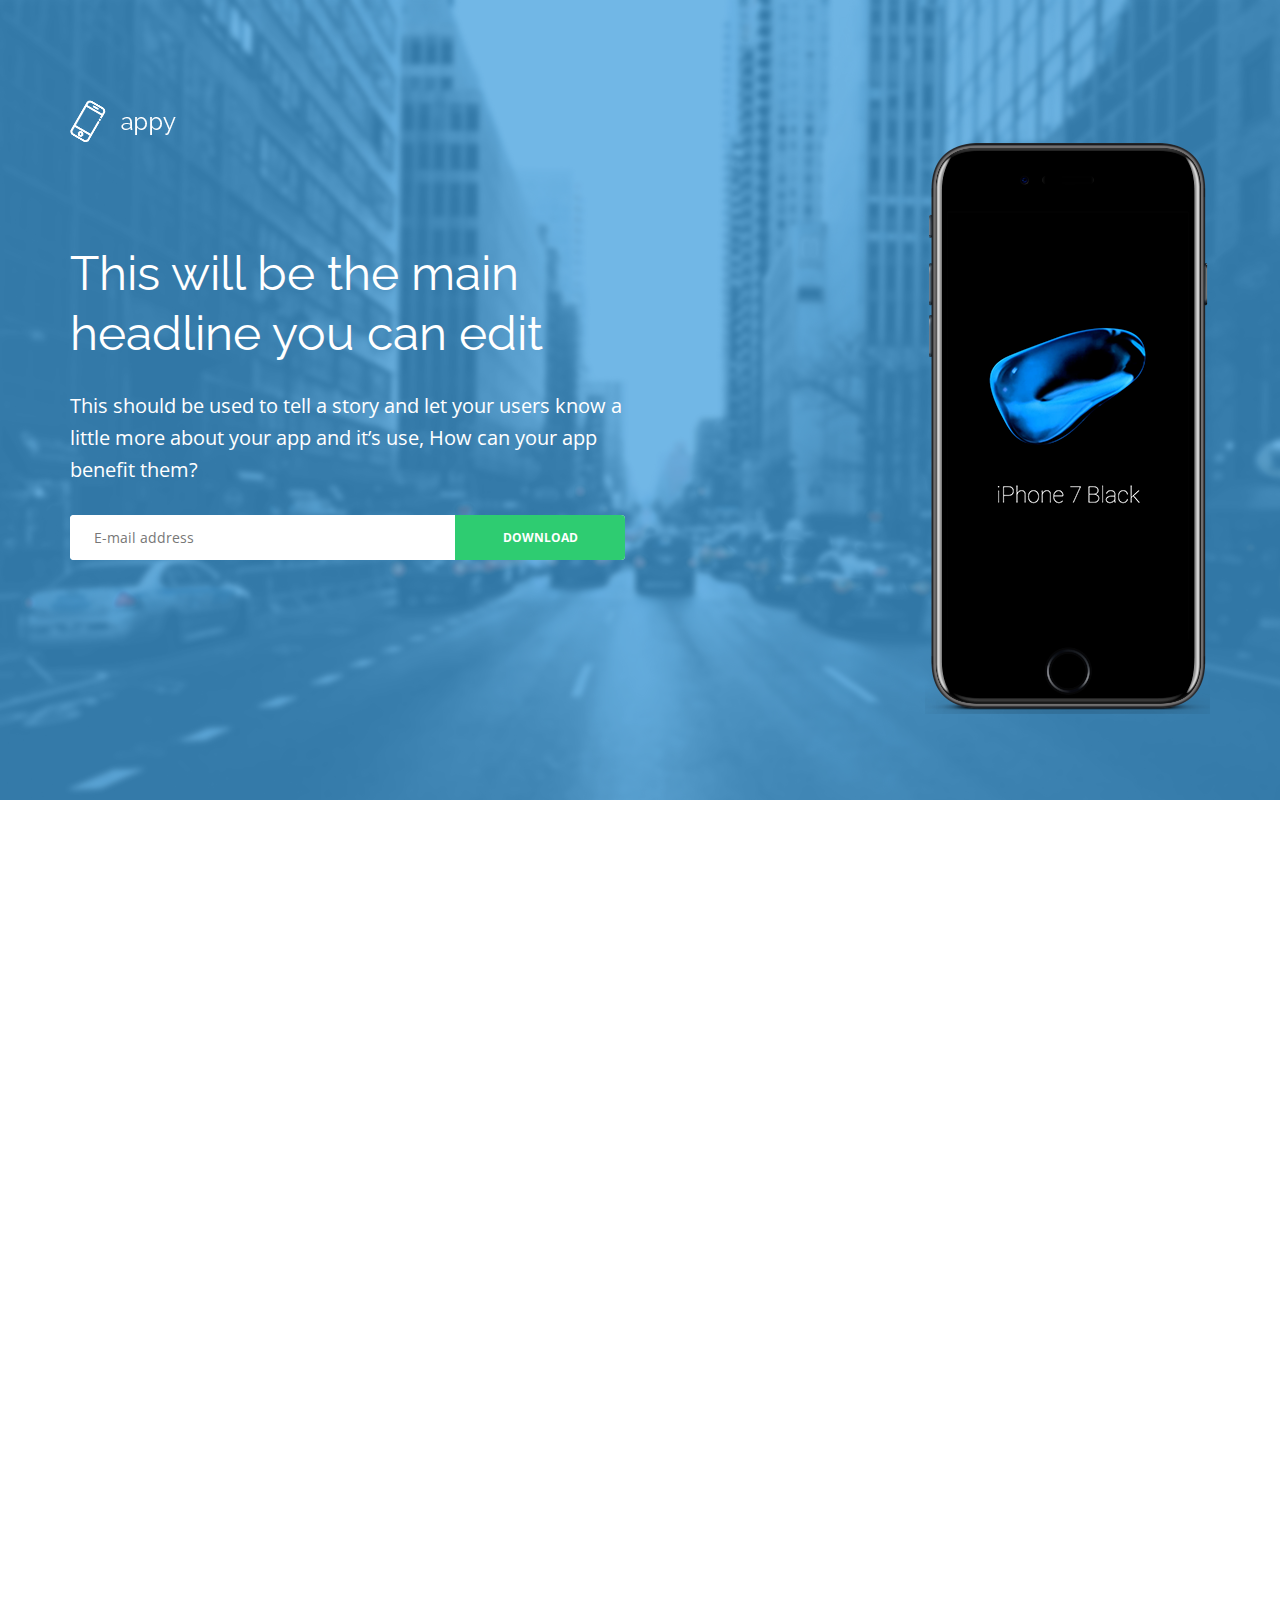
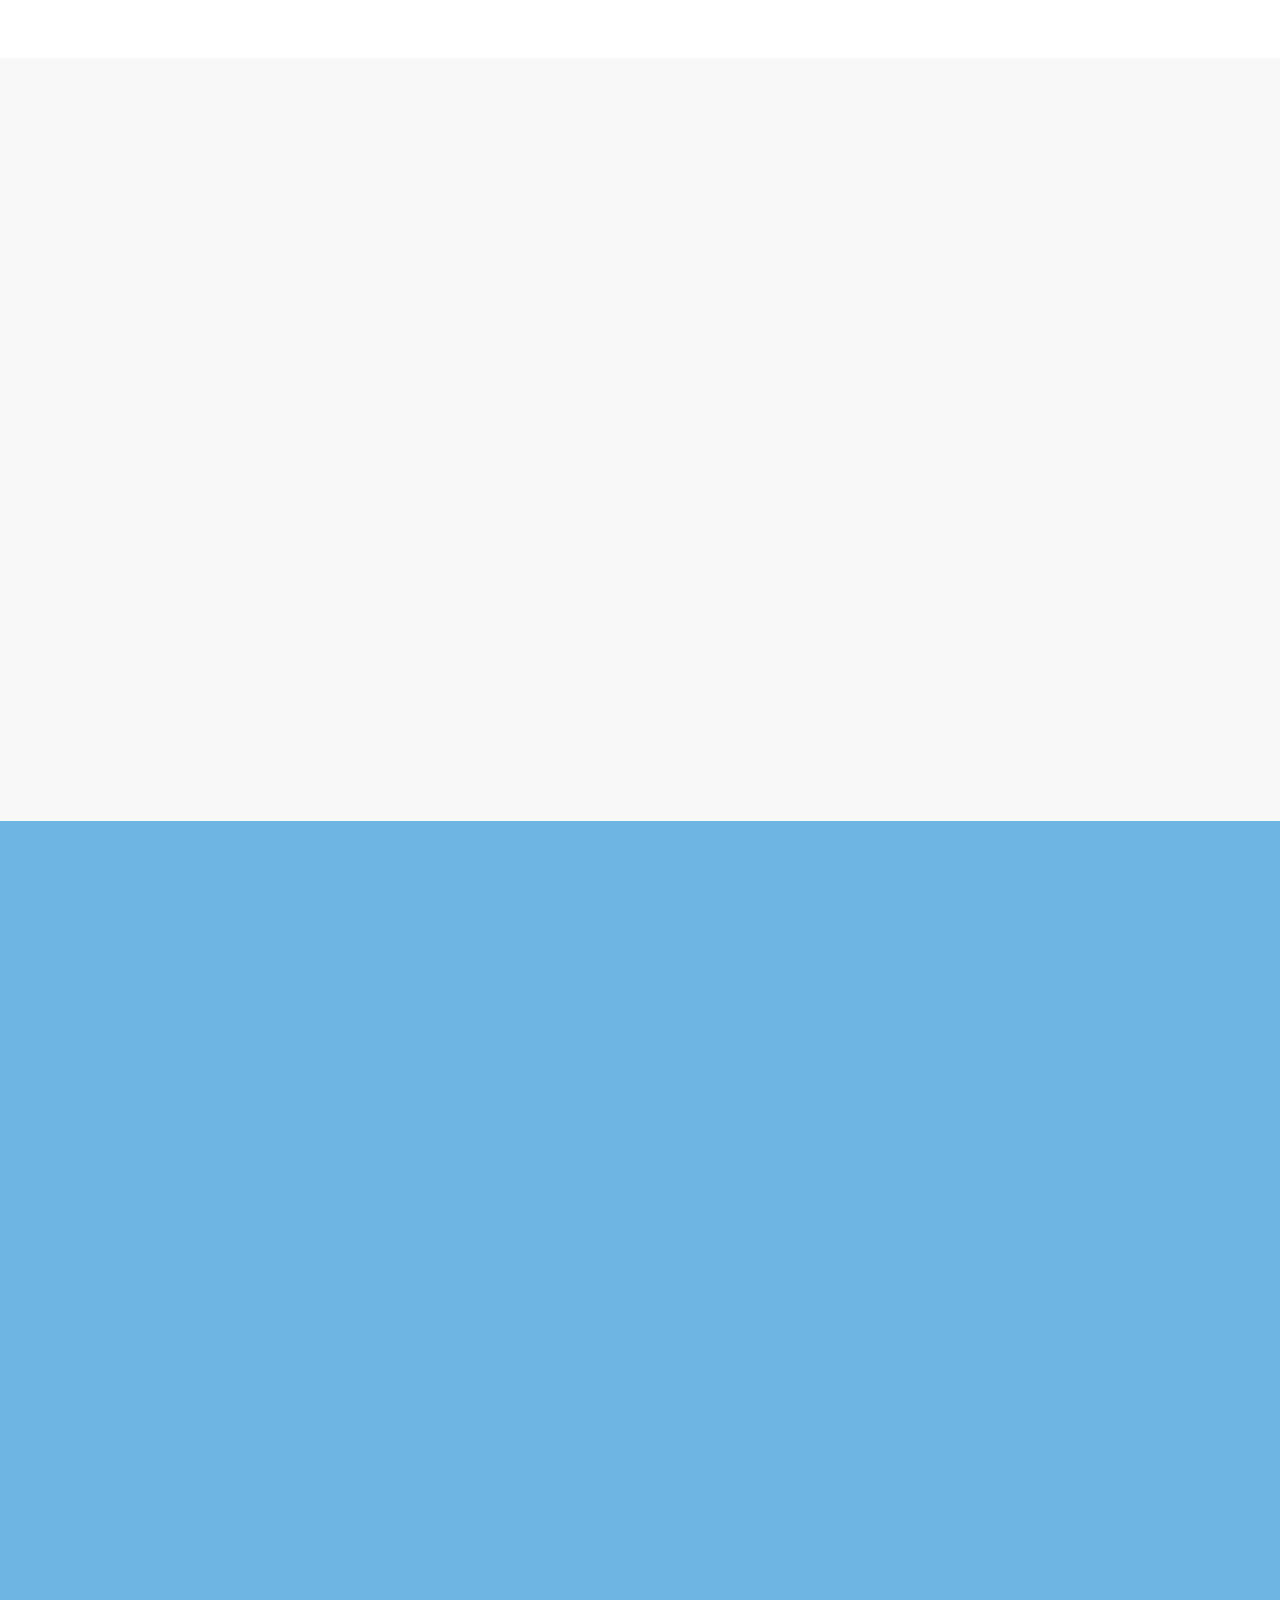
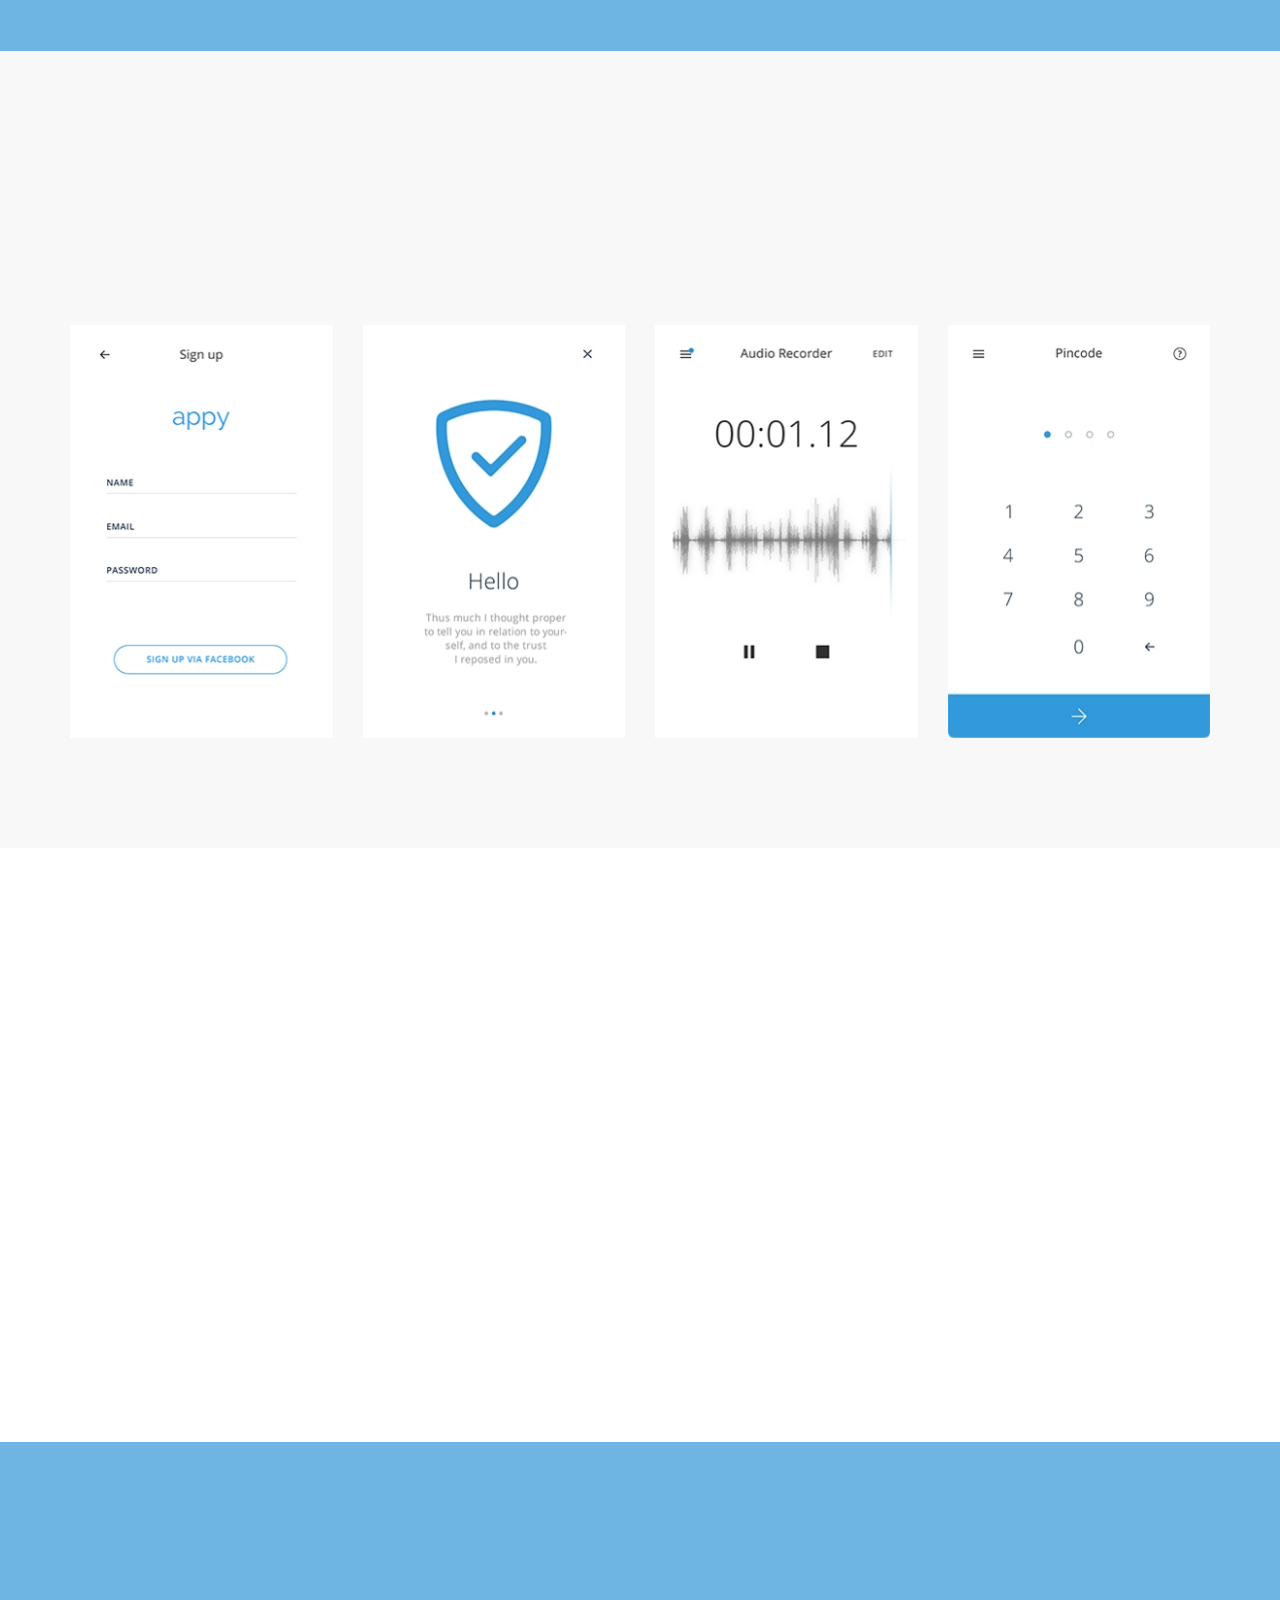
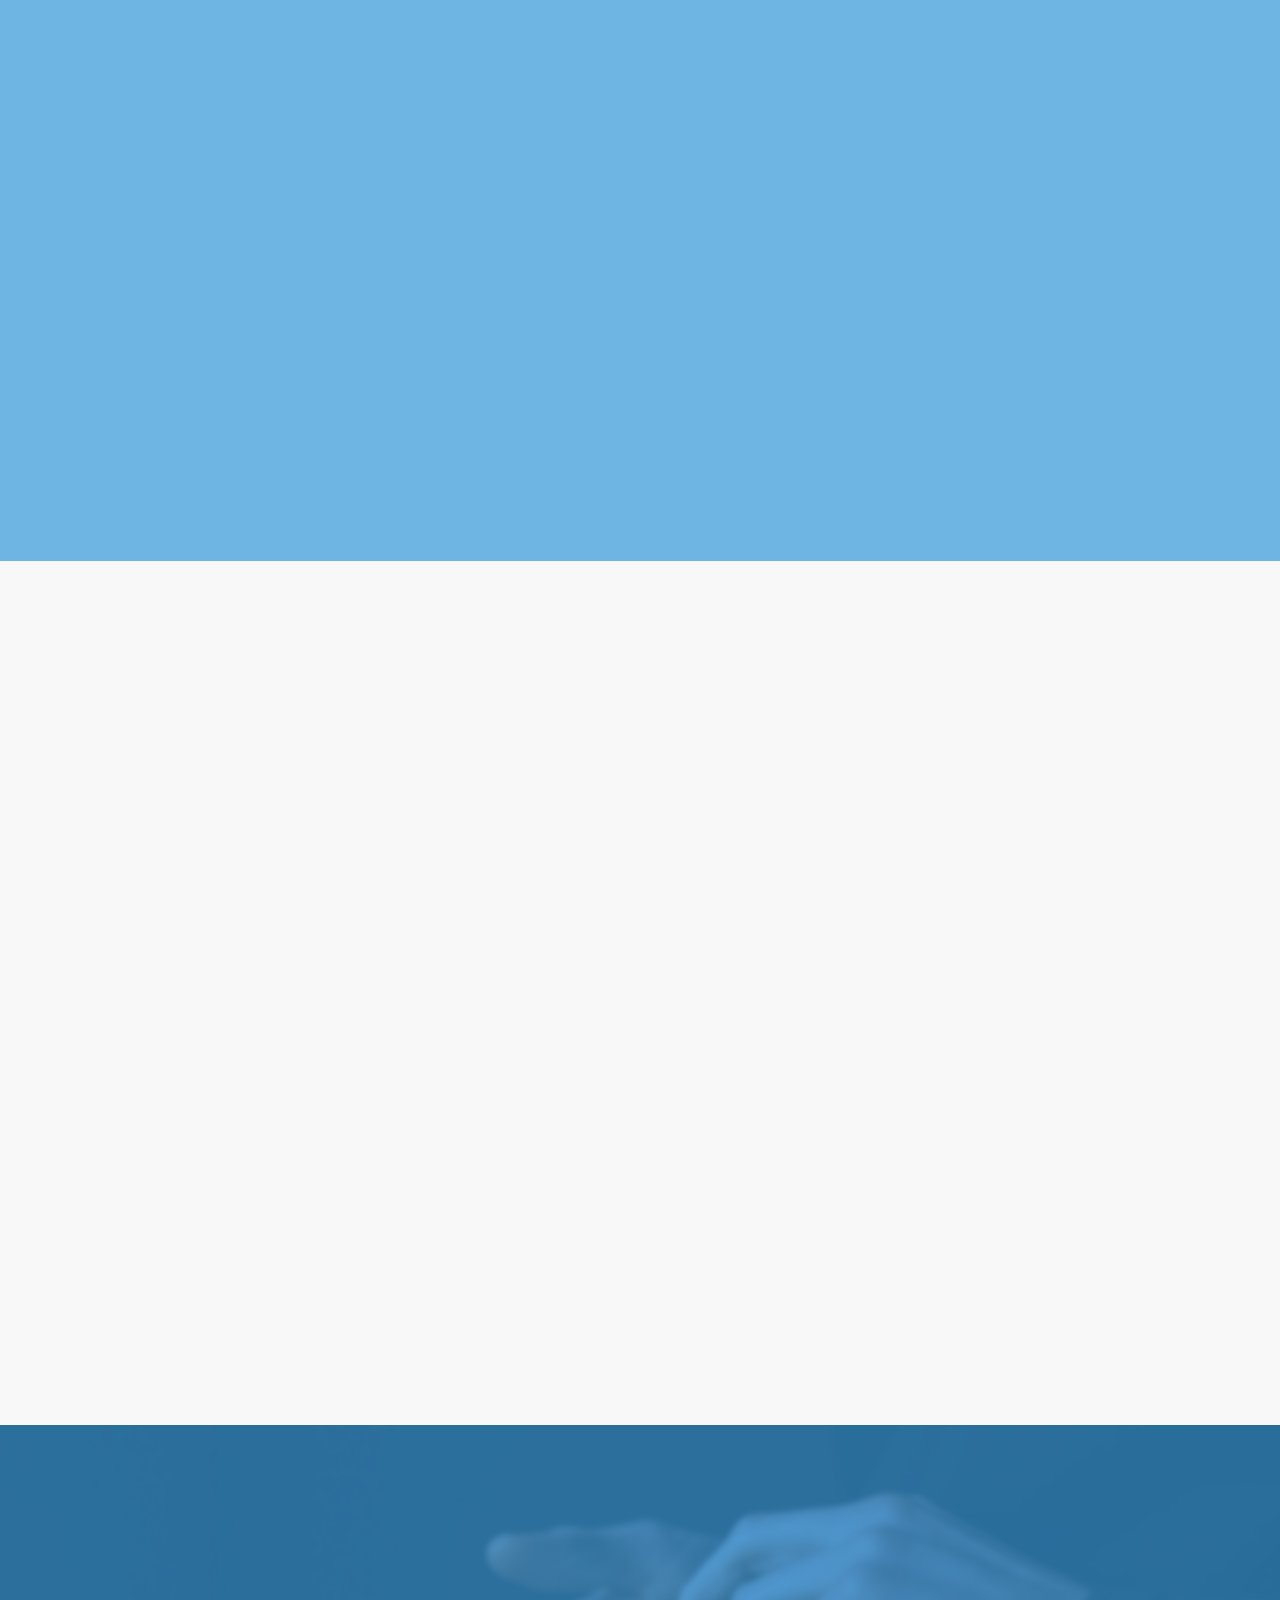
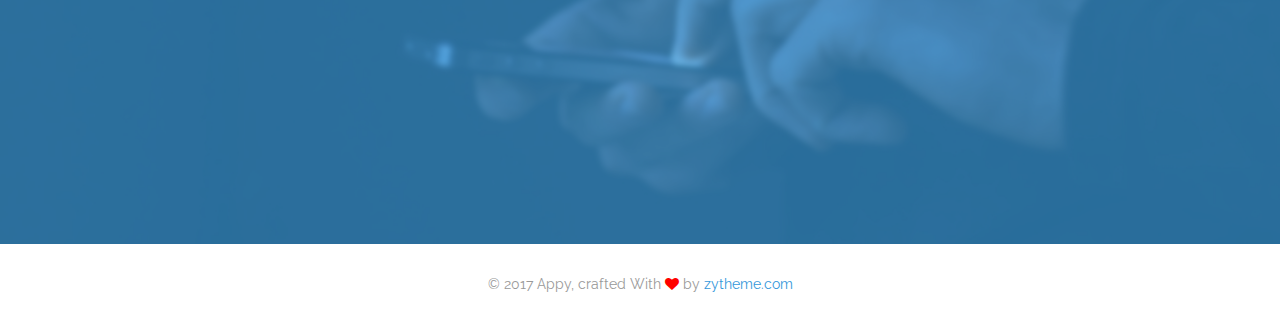
<file: landing-01-transparent-bg.html>
<!DOCTYPE html>
<html dir="ltr" lang="en-US">

<head>
	<!-- Document Meta
    ============================================= -->
	<meta charset="utf-8">
	<meta http-equiv="X-UA-Compatible" content="IE=edge">
	<!--IE Compatibility Meta-->
	<meta name="author" content="zytheme"/>
	<meta name="viewport" content="width=device-width, initial-scale=1, maximum-scale=1">
	<meta name="description" content="Multi-purpose Business html5 landing page">
	<link href="assets/images/favicon/favicon.png" rel="icon">

	<!-- Fonts
    ============================================= -->
	<link href='http://fonts.googleapis.com/css?family=Raleway:100,100i,200,200i,300,300i,400,400i,500,500i,600,600i,700,700i,800,800i,900,900i%7COpen+Sans:300,300i,400,400i,600,600i,700,700i,800,800' rel='stylesheet' type='text/css'>

	<!-- Stylesheets
    ============================================= -->
	<link href="assets/css/external.css" rel="stylesheet">
	<link href="assets/css/bootstrap.min.css" rel="stylesheet">
	<link href="assets/css/style.css" rel="stylesheet">
	

	<!-- HTML5 shim, for IE6-8 support of HTML5 elements. All other JS at the end of file. -->
	<!--[if lt IE 9]>
      <script src="assets/js/html5shiv.js"></script>
      <script src="assets/js/respond.min.js"></script>
    <![endif]-->

	<!-- Document Title
    ============================================= -->
	<title>Appy | Multi-purpose App Html5 Landing</title>
</head>

<body class="body-scroll">
	<!-- Document Wrapper
	============================================= -->
	<div id="wrapper" class="wrapper clearfix">
		
		<!-- Header
        ============================================= -->
		<header id="navbar-spy" class="header header-1 header-transparent header-bordered header-fixed">

			<nav id="primary-menu" class="navbar navbar-fixed-top">
				<div class="container">
					<div class="navbar-header">
						<button type="button" class="navbar-toggle collapsed" data-toggle="collapse" data-target="#navbar-collapse-1" aria-expanded="false">
					<span class="sr-only">Toggle navigation</span>
					<span class="icon-bar"></span>
					<span class="icon-bar"></span>
					<span class="icon-bar"></span>
					</button>
						<a class="logo" href="index.html">
							<img class="logo-dark" src="assets/images/logo/logo-dark.png" alt="appy Logo">
							<img class="logo-light" src="assets/images/logo/logo-light.png" alt="appy Logo">
						</a>
					</div>
					<div class="collapse navbar-collapse pull-right" id="navbar-collapse-1">
						<ul class="nav navbar-nav nav-pos-right navbar-left nav-split">
							<li class="active"><a data-scroll="scrollTo" href="#slider">home</a>
							</li>
							<li><a data-scroll="scrollTo" href="#feature2">feature</a>
							</li>
							<li><a data-scroll="scrollTo" href="#video">video</a>
							</li>
							<li><a data-scroll="scrollTo" href="#screenshots">screenshots</a>
							</li>
							<li><a data-scroll="scrollTo" href="#reviews">reviews</a>
							</li>
							<li><a data-scroll="scrollTo" href="#pricing">pricing</a>
							</li>
							<li><a data-scroll="scrollTo" href="#cta">download</a>
							</li>
						</ul>
					</div>
					<!--/.nav-collapse -->
				</div>
			</nav>
		</header>

		<!-- Slider #1
		============================================= -->
		<section id="slider" class="section slider">
			<div class="slide--item bg-overlay bg-overlay-theme">
				<div class="bg-section">
					<img src="assets/images/background/bg-1.jpg" alt="background">
				</div>
				<div class="container">
					<div class="row">
						<div class="col-xs-12 col-sm-12 col-md-12">
							<div class="slide--logo mt-100 hidden-xs wow fadeInUp" data-wow-duration="1s">
								<img src="assets/images/logo/logo-light.png" alt="logo hero">
							</div>
						</div>
					</div>
					<div class="row">
						<div class="col-xs-12 col-sm-6 col-md-6 pt-100 wow fadeInUp" data-wow-duration="1s">
							<div class="slide--headline">
								<h1>This will be the main headline you can edit</h1>
							</div>
							<div class="slide--bio">This should be used to tell a story and let your users know a little more about your app and it’s use, How can your app benefit them?</div>
							<div class="slide--action">
								<form class="mb-0 form-action">
									<div class="input-group">
										<input type="email" class="form-control" placeholder="E-mail address">
										<span class="input-group-btn">
											<input type="submit" class="btn btn--primary" value="download" name="submit">
										</span>
									</div>
									<!-- .input-group end -->
								</form>
							</div>
						</div>
						<div class="col-xs-12 col-sm-6 col-md-4 col-md-offset-2 wow fadeInUp" data-wow-duration="1s">
							<img class="img-responsive pull-right" src="assets/images/mockup/iphone-7-black.png" alt="screens">
						</div>
					</div>
					<!-- .row end -->
				</div>
				<!-- .container end -->
			</div>
			<!-- .slide-item end -->
		</section>
		<!-- #slider end -->

		<!-- Feature #2
		============================================= -->
		<section id="feature2" class="section feature feature-2 text-center bg-white">
			<div class="container">
				<div class="row clearfix">
					<div class="col-xs-12 col-sm-12 col-md-6 col-md-offset-3">
						<div class="heading heading-1 mb-80 text--center wow fadeInUp" data-wow-duration="1s">
							<h2 class="heading--title">Headline of benefits</h2>
							<p class="heading--desc">we shows only the best websites, portfolios ans landing pages built completely with passion, simplicity & creativity !</p>
						</div>
					</div>
					<!-- .col-md-6 end -->
				</div>
				<!-- .row end -->
				<div class="row mb-60">
					<!-- Panel #1 -->
					<div class="col-xs-12 col-sm-4 col-md-4">
						<div class="feature-panel wow fadeInUp" data-wow-duration="1s">
							<div class="feature--icon">
								<i class="lnr lnr-users"></i>
							</div>
							<div class="feature--content">
								<h3>Stay Connected</h3>
								<p>Appy impresses you with fully responsiveness and highly customization. We did it in combination of very clean and flexible design.</p>
							</div>
						</div>
						<!-- .feature-panel end -->
					</div>
					<!-- .col-md-4 end -->

					<!-- Panel #2 -->
					<div class="col-xs-12 col-sm-4 col-md-4">
						<div class="feature-panel wow fadeInUp" data-wow-duration="1s">
							<div class="feature--icon">
								<i class="lnr lnr-cog"></i>
							</div>
							<div class="feature--content">
								<h3>Easy Unlock</h3>
								<p>Appy impresses you with fully responsiveness and highly customization. We did it in combination of very clean and flexible design.</p>
							</div>
						</div>
						<!-- .feature-panel end -->
					</div>
					<!-- .col-md-4 end -->

					<!-- Panel #3 -->
					<div class="col-xs-12 col-sm-4 col-md-4">
						<div class="feature-panel wow fadeInUp" data-wow-duration="1s">
							<div class="feature--icon">
								<i class="lnr lnr-lock"></i>
							</div>
							<div class="feature--content">
								<h3>Secure Data</h3>
								<p>Appy impresses you with fully responsiveness and highly customization. We did it in combination of very clean and flexible design.</p>
							</div>
						</div>
						<!-- .feature-panel end -->
					</div>
					<!-- .col-md-4 end -->
				</div>
				<!-- .row end -->
				<div class="row">
					<!-- Panel #4 -->
					<div class="col-xs-12 col-sm-4 col-md-4">
						<div class="feature-panel wow fadeInUp" data-wow-duration="1s">
							<div class="feature--icon">
								<i class="lnr lnr-clock"></i>
							</div>
							<div class="feature--content">
								<h3>Save Your Time</h3>
								<p>Appy impresses you with fully responsiveness and highly customization. We did it in combination of very clean and flexible design.</p>
							</div>
						</div>
						<!-- .feature-panel end -->
					</div>
					<!-- .col-md-4 end -->

					<!-- Panel #5 -->
					<div class="col-xs-12 col-sm-4 col-md-4">
						<div class="feature-panel wow fadeInUp" data-wow-duration="1s">
							<div class="feature--icon">
								<i class="lnr lnr-star"></i>
							</div>
							<div class="feature--content">
								<h3>High Rating</h3>
								<p>Appy impresses you with fully responsiveness and highly customization. We did it in combination of very clean and flexible design.</p>
							</div>
						</div>
						<!-- .feature-panel end -->
					</div>
					<!-- .col-md-4 end -->

					<!-- Panel #6 -->
					<div class="col-xs-12 col-sm-4 col-md-4">
						<div class="feature-panel wow fadeInUp" data-wow-duration="1s">
							<div class="feature--icon">
								<i class="lnr lnr-bug"></i>
							</div>
							<div class="feature--content">
								<h3>Free Updates</h3>
								<p>Appy impresses you with fully responsiveness and highly customization. We did it in combination of very clean and flexible design.</p>
							</div>
						</div>
						<!-- .feature-panel end -->
					</div>
					<!-- .col-md-4 end -->
				</div>
				<!-- .row end -->
			</div>
			<!-- .container end -->
		</section>
		<!-- #feature2 end -->

		<!-- Feature #3
		============================================= -->
		<section id="feature3" class="section feature feature-left feature-left-circle">
			<div class="container">
				<div class="row clearfix">
					<div class="col-xs-12 col-sm-12 col-md-6 col-md-offset-3">
						<div class="heading heading-1 mb-60 text--center wow fadeInUp" data-wow-duration="1s">
							<h2 class="heading--title">How does it work ?</h2>
							<p class="heading--desc">we shows only the best websites, portfolios ans landing pages built completely with passion, simplicity & creativity !</p>
						</div>
					</div>
					<!-- .col-md-6 end -->
				</div>
				<!-- .row end -->
				<div class="row">
					<div class="col-xs-12 col-sm-12 col-md-12">
						<div class="center-block text-center mb-100 wow fadeInUp" data-wow-duration="1s">
							<img src="assets/images/mockup/iphone.png" alt="screenshots">
						</div>
					</div>
				</div>
				<!-- .row end -->
				<div class="row">
					<!-- Panel #1 -->
					<div class="col-xs-12 col-sm-4 col-md-4">
						<div class="feature-panel wow fadeInUp" data-wow-duration="1s">
							<div class="feature--icon">
								1
							</div>
							<div class="feature--content">
								<h3>Download appy</h3>
								<p>After all, as described in Web Design Trends 2015 & 2016, vision.</p>
							</div>
						</div>
						<!-- .feature-panel end -->
					</div>
					<!-- .col-md-4 end -->

					<!-- Panel #2 -->
					<div class="col-xs-12 col-sm-4 col-md-4">
						<div class="feature-panel wow fadeInUp" data-wow-duration="1s">
							<div class="feature--icon">
								2
							</div>
							<div class="feature--content">
								<h3>Install & sign up</h3>
								<p>Rounding up a bunch of specific designs and talking about the merits.</p>
							</div>
						</div>
						<!-- .feature-panel end -->
					</div>
					<!-- .col-md-4 end -->

					<!-- Panel #3 -->
					<div class="col-xs-12 col-sm-4 col-md-4">
						<div class="feature-panel wow fadeInUp" data-wow-duration="1s">
							<div class="feature--icon">
								3
							</div>
							<div class="feature--content">
								<h3>Upload your images</h3>
								<p>At its core, every brand has something special to reveal something.</p>
							</div>
						</div>
						<!-- .feature-panel end -->
					</div>
					<!-- .col-md-4 end -->
				</div>
				<!-- .row end -->
			</div>
			<!-- .container end -->
		</section>
		<!-- #feature3 end -->

		<!-- Video
		============================================= -->
		<section id="video" class="section video bg-overlay bg-overlay-theme bg-parallex">
			<div class="bg-section">
				<img src="assets/images/background/bg-2.jpg" alt="background">
			</div>
			<div class="container">
				<div class="row clearfix">
					<div class="col-xs-12 col-sm-12 col-md-6 col-md-offset-3">
						<div class="heading heading-1 mb-60 text--center wow fadeInUp" data-wow-duration="1s">
							<h2 class="heading--title text-white">Watch a demo</h2>
							<p class="heading--desc text-white">we shows only the best websites, portfolios ans landing pages built completely with passion, simplicity & creativity !</p>
						</div>
					</div>
					<!-- .col-md-6 end -->
				</div>
				<!-- .row end -->
				<div class="row">
					<div class="col-xs-12 col-sm-12 col-md-12 text-center wow fadeInUp" data-wow-duration="1s">
						<div class="video-ipad-holder">
							<iframe src="https://player.vimeo.com/video/58363288?color=ffffff&title=0&byline=0&portrait=0"></iframe>
						</div>
					</div>
				</div>
			</div>
		</section>
		<!-- #video end -->
		
		<!-- Screenshots
        ============================================= -->
		<section id="screenshots" class="section screenshots">
			<div class="container">
				<div class="row clearfix">
					<div class="col-xs-12 col-sm-12 col-md-6 col-md-offset-3">
						<div class="heading heading-1 mb-60 text--center wow fadeInUp" data-wow-duration="1s">
							<h2 class="heading--title">Screenshots</h2>
							<p class="heading--desc">we shows only the best websites, portfolios ans landing pages built completely with passion, simplicity & creativity !</p>
						</div>
					</div>
					<!-- .col-md-6 end -->
				</div>
				<!-- .row end -->
				<div class="row">
					<div class="col-xs-12 col-sm-12 col-md-12">
						<div class="carousel" data-slide="4" data-slide-res="2" data-autoplay="true" data-nav="false" data-dots="false" data-space="30" data-loop="true" data-speed="1000">
							<!-- screenshot #1 -->
							<div class="screenshot">
								<img class="center-block" src="assets/images/screenshots/1.jpg" alt="client">
							</div>

							<!-- screenshot #2 -->
							<div class="screenshot">
								<img class="center-block" src="assets/images/screenshots/2.jpg" alt="client">
							</div>

							<!-- screenshot #3 -->
							<div class="screenshot">
								<img class="center-block" src="assets/images/screenshots/3.jpg" alt="client">
							</div>

							<!-- screenshot #4 -->
							<div class="screenshot">
								<img class="center-block" src="assets/images/screenshots/4.jpg" alt="client">
							</div>

							<!-- screenshot #5 -->
							<div class="screenshot">
								<img class="center-block" src="assets/images/screenshots/3.jpg" alt="clclientient">
							</div>

							<!-- screenshot #6 -->
							<div class="screenshot">
								<img class="center-block" src="assets/images/screenshots/2.jpg" alt="screenshot">
							</div>
						</div>
					</div>
					<!-- .col-md-12 end -->
				</div>
				<!-- .row end -->
			</div>
			<!-- .container End -->
		</section>
		<!-- #screenshots End-->

		<!-- reviews
        ============================================= -->
		<section id="reviews" class="section reviews bg-white">
			<div class="container">
				<div class="row clearfix">
					<div class="col-xs-12 col-sm-8 col-sm-offset-2 col-md-6 col-md-offset-3">
						<div class="heading heading-1 mb-60 text--center wow fadeInUp" data-wow-duration="1s">
							<h2 class="heading--title">User reviews</h2>
							<p class="heading--desc">we shows only the best websites, portfolios ans landing pages built completely with passion, simplicity & creativity !</p>
						</div>
					</div>
					<!-- .col-md-6 end -->
				</div>
				<!-- .row end -->
				<div class="row">
					<!--  Testimonial #1  -->
					<div class="col-xs-12 col-sm-4 col-md-4">
						<div class="testimonial-panel wow fadeInUp" data-wow-duration="1s">
							<div class="testimonial-body">
								<div class="testimonial--body">
									<p>We have worked with appify.As we have grown and evolved, appfiy has created all of our profit.What I value most about our relationship is that appfiy knows us and our business.</p>
								</div>
								<div class="testimonial--meta">
									<div class="testimonial--author pull-left">
										<h5>Mark Smith</h5>
									</div>
									<div class="testimonial--rating pull-right">
										<i class=" fa fa-star"></i>
										<i class=" fa fa-star"></i>
										<i class=" fa fa-star"></i>
										<i class=" fa fa-star-half-full"></i>
										<i class=" fa fa-star-o"></i>
									</div>
								</div>
							</div>
						</div>
					</div>
					<!--  Testimonial #2  -->
					<div class="col-xs-12 col-sm-4 col-md-4">
						<div class="testimonial-panel wow fadeInUp" data-wow-duration="1s">
							<div class="testimonial-body">
								<div class="testimonial--body">
									<p>We have worked with appify.As we have grown and evolved, appfiy has created all of our profit.What I value most about our relationship is that appfiy knows us and our business.</p>
								</div>
								<div class="testimonial--meta">
									<div class="testimonial--author pull-left">
										<h5>Jessy Arthur</h5>
									</div>
									<div class="testimonial--rating pull-right">
										<i class=" fa fa-star"></i>
										<i class=" fa fa-star"></i>
										<i class=" fa fa-star"></i>
										<i class=" fa fa-star"></i>
										<i class=" fa fa-star"></i>
									</div>
								</div>
							</div>
						</div>
					</div>
					<!--  Testimonial #3  -->
					<div class="col-xs-12 col-sm-4 col-md-4">
						<div class="testimonial-panel wow fadeInUp" data-wow-duration="1s">
							<div class="testimonial-body">
								<div class="testimonial--body">
									<p>We have worked with appify.As we have grown and evolved, appfiy has created all of our profit.What I value most about our relationship is that appfiy knows us and our business.</p>
								</div>
								<div class="testimonial--meta">
									<div class="testimonial--author pull-left">
										<h5>Nicole Jonson</h5>
									</div>
									<div class="testimonial--rating pull-right">
										<i class=" fa fa-star"></i>
										<i class=" fa fa-star"></i>
										<i class=" fa fa-star"></i>
										<i class=" fa fa-star"></i>
										<i class=" fa fa-star-half-full"></i>
									</div>
								</div>
							</div>
						</div>
					</div>
				</div>
				<!-- .row end -->
			</div>
			<!-- .container End -->
		</section>
		<!-- #reviews End-->

		<!-- Pricing Table #1
		============================================= -->
		<section id="pricing" class="section pricing pricing-1 bg-overlay bg-overlay-theme bg-parallex">
			<div class="bg-section">
				<img src="assets/images/background/bg-4.jpg" alt="background">
			</div>
			<div class="container">
				<div class="row clearfix">
					<div class="col-xs-12 col-sm-8 col-sm-offset-2 col-md-6 col-md-offset-3">
						<div class="heading heading-1 mb-60 text--center wow fadeInUp" data-wow-duration="1s">
							<h2 class="heading--title text-white">Pricing plans</h2>
							<p class="heading--desc text-white">we shows only the best websites, portfolios ans landing pages built completely with passion, simplicity & creativity !</p>
						</div>
					</div>
					<!-- .col-md-6 end -->
				</div>
				<!-- .row end -->
				<div class="row">
					<!-- Pricing Packge #1
					============================================= -->
					<div class=" col-xs-12 col-sm-4 col-md-4 price-table wow fadeInUp" data-wow-duration="1s">
						<div class="pricing-panel">
							<!--  Pricing heading  -->
							<div class="pricing--heading text--center">
								<h4>Single</h4>
								<div class="pricing--heading">
									<p>free</p>
									<div class="pricing--desc">
										All plans are include , People Search, and A/B Testing Report.
									</div>
								</div>
							</div>
							<!--  Pricing body  -->
							<div class="pricing--body">
								<a class="btn btn--white btn--bordered" href="#">Get Started</a>
							</div>
							<!--  Pricing Body  -->
						</div>
					</div>
					<!-- .pricing-table End -->

					<!-- Pricing Packge #2
					============================================= -->
					<div class=" col-xs-12 col-sm-4 col-md-4 price-table wow fadeInUp" data-wow-duration="1s">
						<div class="pricing-panel pricing-active">
							<!--  Pricing heading  -->
							<div class="pricing--heading text--center">
								<h4>Premium</h4>
								<div class="pricing--heading">
									<p><span class="currency">$</span>19</p>
									<div class="pricing--desc">
										All plans are include , People Search, and A/B Testing Report.
									</div>
								</div>
							</div>
							<!--  Pricing body  -->
							<div class="pricing--body">
								<a class="btn btn--primary" href="#">Get Started Now</a>
							</div>
							<!--  Pricing Body  -->
						</div>
					</div>
					<!-- .pricing-table End -->

					<!-- Pricing Packge #3
					============================================= -->
					<div class=" col-xs-12 col-sm-4 col-md-4 price-table wow fadeInUp" data-wow-duration="1s">
						<div class="pricing-panel">
							<!--  Pricing heading  -->
							<div class="pricing--heading text--center">
								<h4>Agency</h4>
								<div class="pricing--heading">
									<p><span class="currency">$</span>29</p>
									<div class="pricing--desc">
										All plans are include , People Search, and A/B Testing Report.
									</div>
								</div>
							</div>
							<!--  Pricing body  -->
							<div class="pricing--body">
								<a class="btn btn--white btn--bordered" href="#">Get Started</a>
							</div>
							<!--  Pricing Body  -->
						</div>
					</div>
					<!-- .pricing-table End -->
				</div>
				<!-- .row end -->
			</div>
			<!-- .container end -->
		</section>
		<!-- #pricing1 end -->
		
		<!-- CTA #1
		============================================= -->
		<section id="cta" class="section cta text-center pb-0">
			<div class="container">
				<div class="row clearfix">
					<div class="col-xs-12 col-sm-12 col-md-6 col-md-offset-3">
						<div class="heading heading-1 mb-50 text--center wow fadeInUp" data-wow-duration="1s">
							<h2 class="heading--title">Download & install appy now</h2>
						</div>
					</div>
					<!-- .col-md-6 end -->
				</div>
				<!-- .row end -->
				<div class="row">
					<div class="col-xs-12 col-sm-12 col-md-12 mb-100 wow fadeInUp" data-wow-duration="1s">
						<a class="btn-hover" href="#"><img src="assets/images/appstore.png" alt="download appstore"></a>
						<a class="btn-hover" href="#"><img src="assets/images/playstore.png" alt="download playstore"></a>
					</div>
					<!-- .col-md-12 end -->
					<div class="col-xs-12 col-sm-12 col-md-12 wow fadeInUp" data-wow-duration="1s">
						<img src="assets/images/mockup/2-layers.png" alt="mockup"/>
						<!-- .col-md-12 end -->
					</div>
				</div>
				<!-- .row end -->
			</div>
			<!-- .container end -->
		</section>
		<!-- #cta1 end -->

		<!-- Newsletter #1
		============================================= -->
		<section id="newsletter" class="section newsletter text-center bg-overlay bg-overlay-theme">
			<div class="bg-section">
				<img src="assets/images/background/bg-3.jpg" alt="Background"/>
			</div>
			<div class="container">
				<div class="row clearfix">
					<div class="col-xs-12 col-sm-8 col-sm-offset-2 col-md-6 col-md-offset-3">
						<div class="heading heading-1 mb-60 text--center wow fadeInUp" data-wow-duration="1s">
							<h2 class="heading--title text-white">Subscribe to get updates</h2>
							<p class="heading--desc text-white">we shows only the best websites, portfolios ans landing pages built completely with passion, simplicity & creativity !</p>
						</div>
					</div>
					<!-- .col-md-6 end -->
				</div>
				<!-- .row end -->
				<div class="row">
					<div class="col-xs-12 col-sm-8 col-sm-offset-2 col-md-6 col-md-offset-3">
						<form class="mb-0 form-action wow fadeInUp" data-wow-duration="1s">
							<div class="input-group">
								<input type="email" class="form-control" placeholder="E-mail address">
								<span class="input-group-btn">
									<input type="submit" class="btn btn--primary" value="Subscribe" name="submit">
								</span>
							</div>
							<!-- .input-group end -->
						</form>
					</div>
					<!-- .col-md-12 end -->
				</div>
				<!-- .row end -->
			</div>
			<!-- .container end -->
		</section>
		<!-- #newsletter end -->

		<!-- Footer #5
		============================================= -->
		<footer id="footer" class="footer footer-5">
			<!-- Copyrights
			============================================= -->
			<div class="container">
				<div class="row">
					<div class="col-xs-12 col-sm-12 col-md-12 text--center">
						<div class="footer--copyright">
							<span>&copy; 2017 Appy, crafted With <i class="fa fa-heart"></i> by</span> <a href="http://themeforest.net/user/zytheme/portfolio?ref=zytheme">zytheme.com</a>
						</div>
					</div>
				</div>
			</div>
			<!-- .container end -->
		</footer>
	</div>
	<!-- #wrapper end -->

	<!-- Footer Scripts
	============================================= -->
	<script src="assets/js/jquery-2.2.4.min.js"></script>
	<script src="assets/js/plugins.js"></script>
	<script src="assets/js/functions.js"></script>
</body>
</html>
</file>
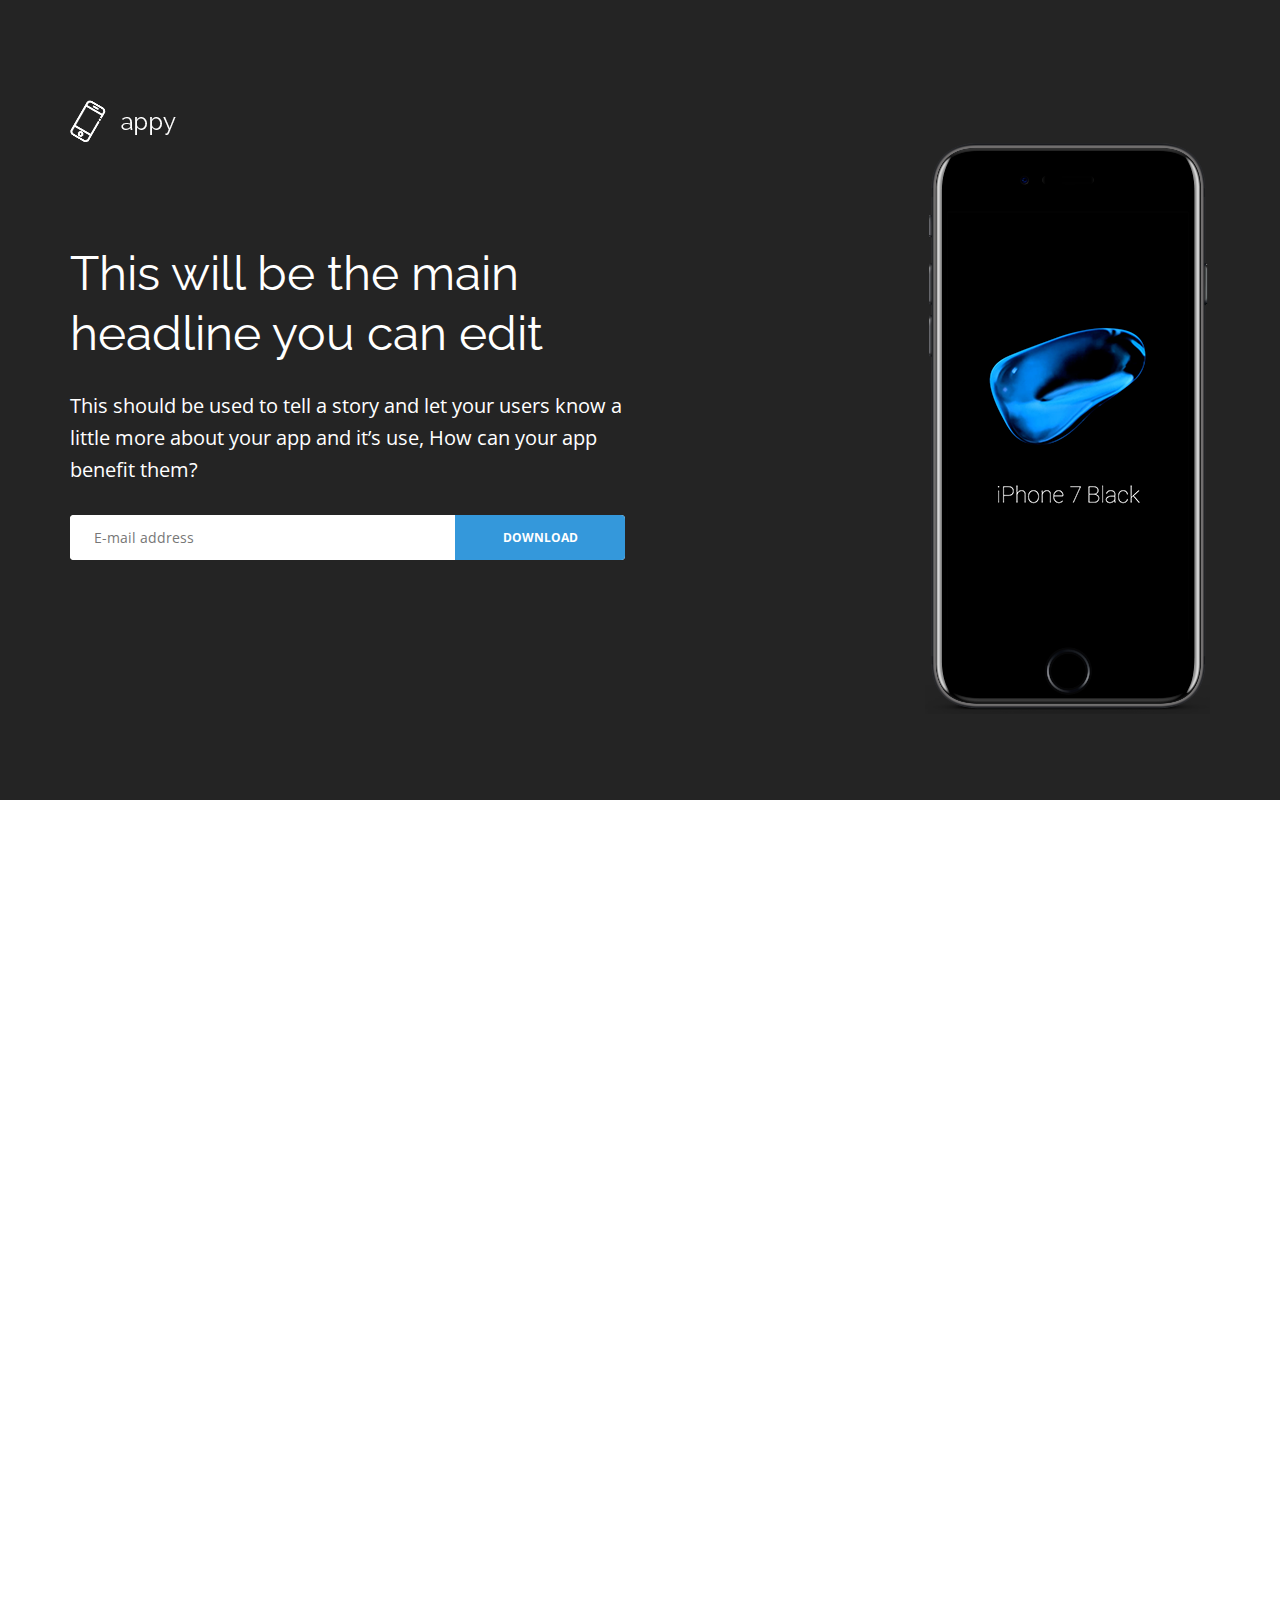
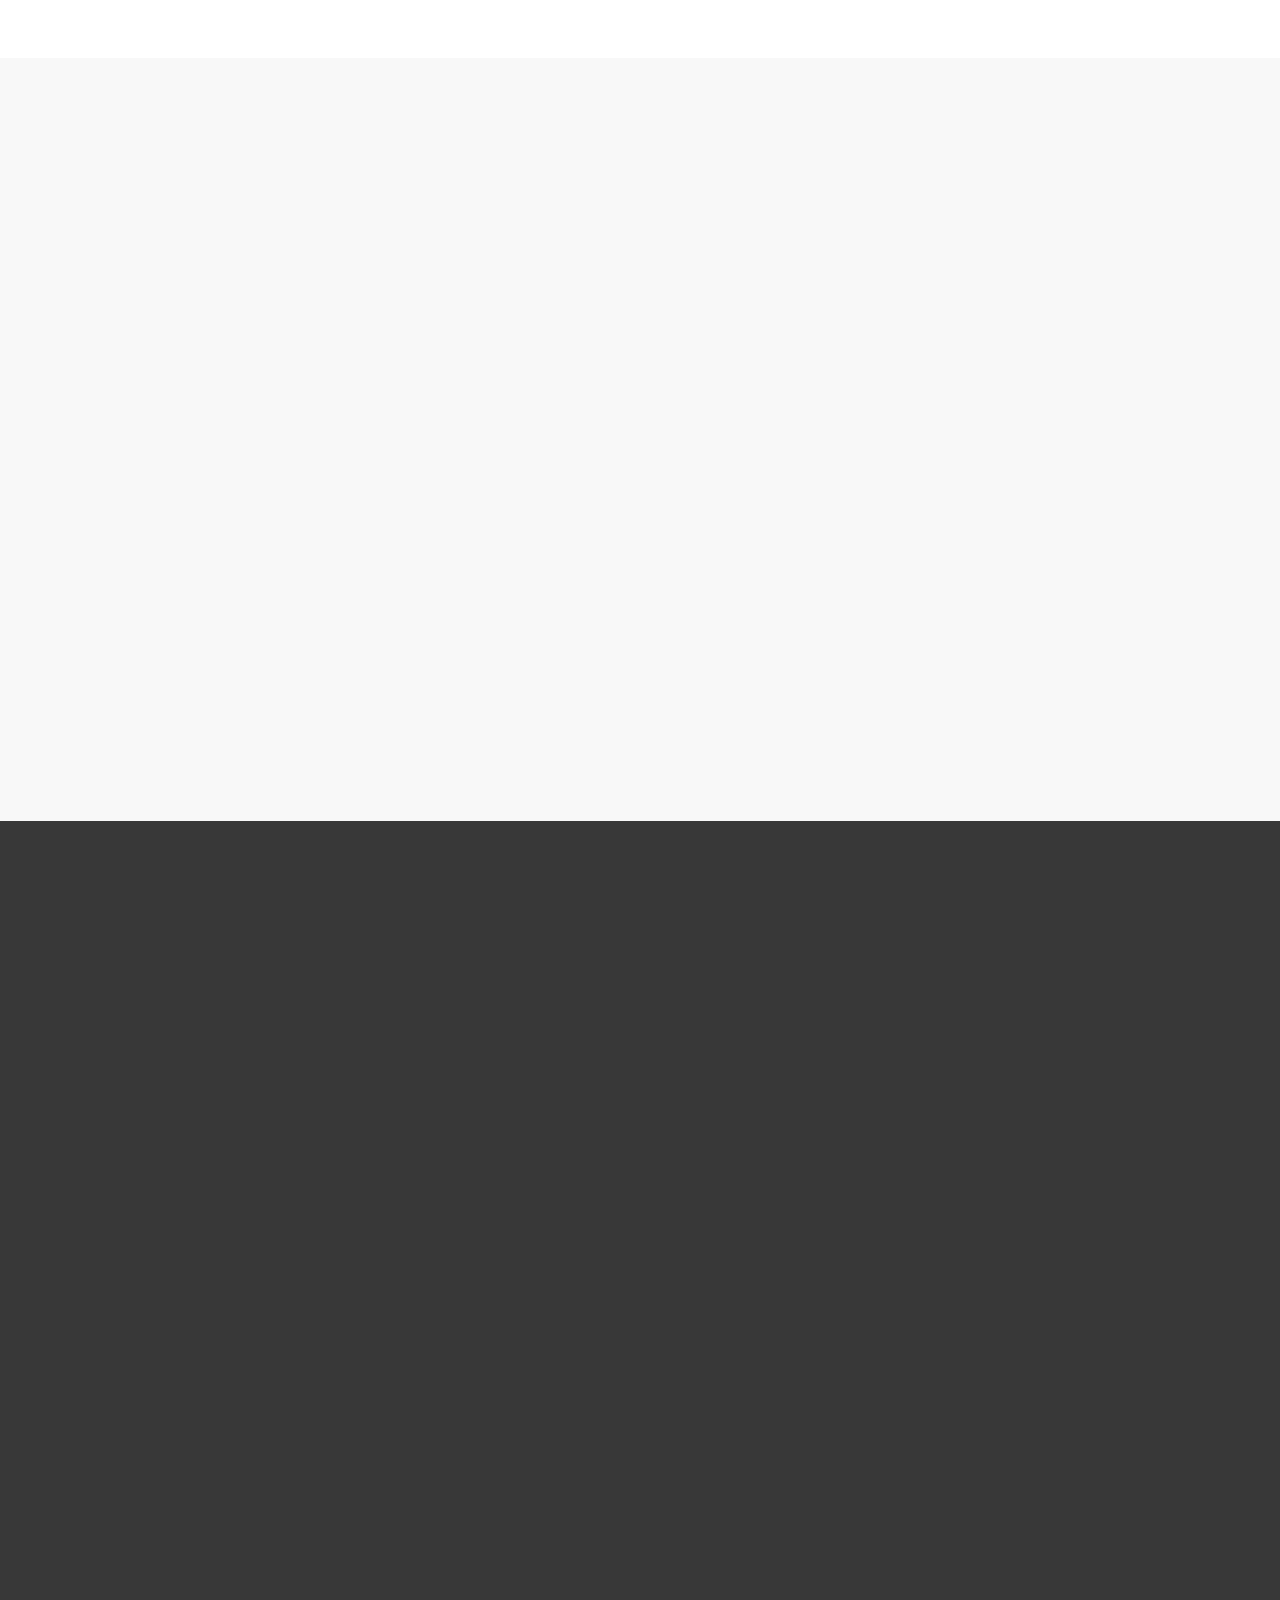
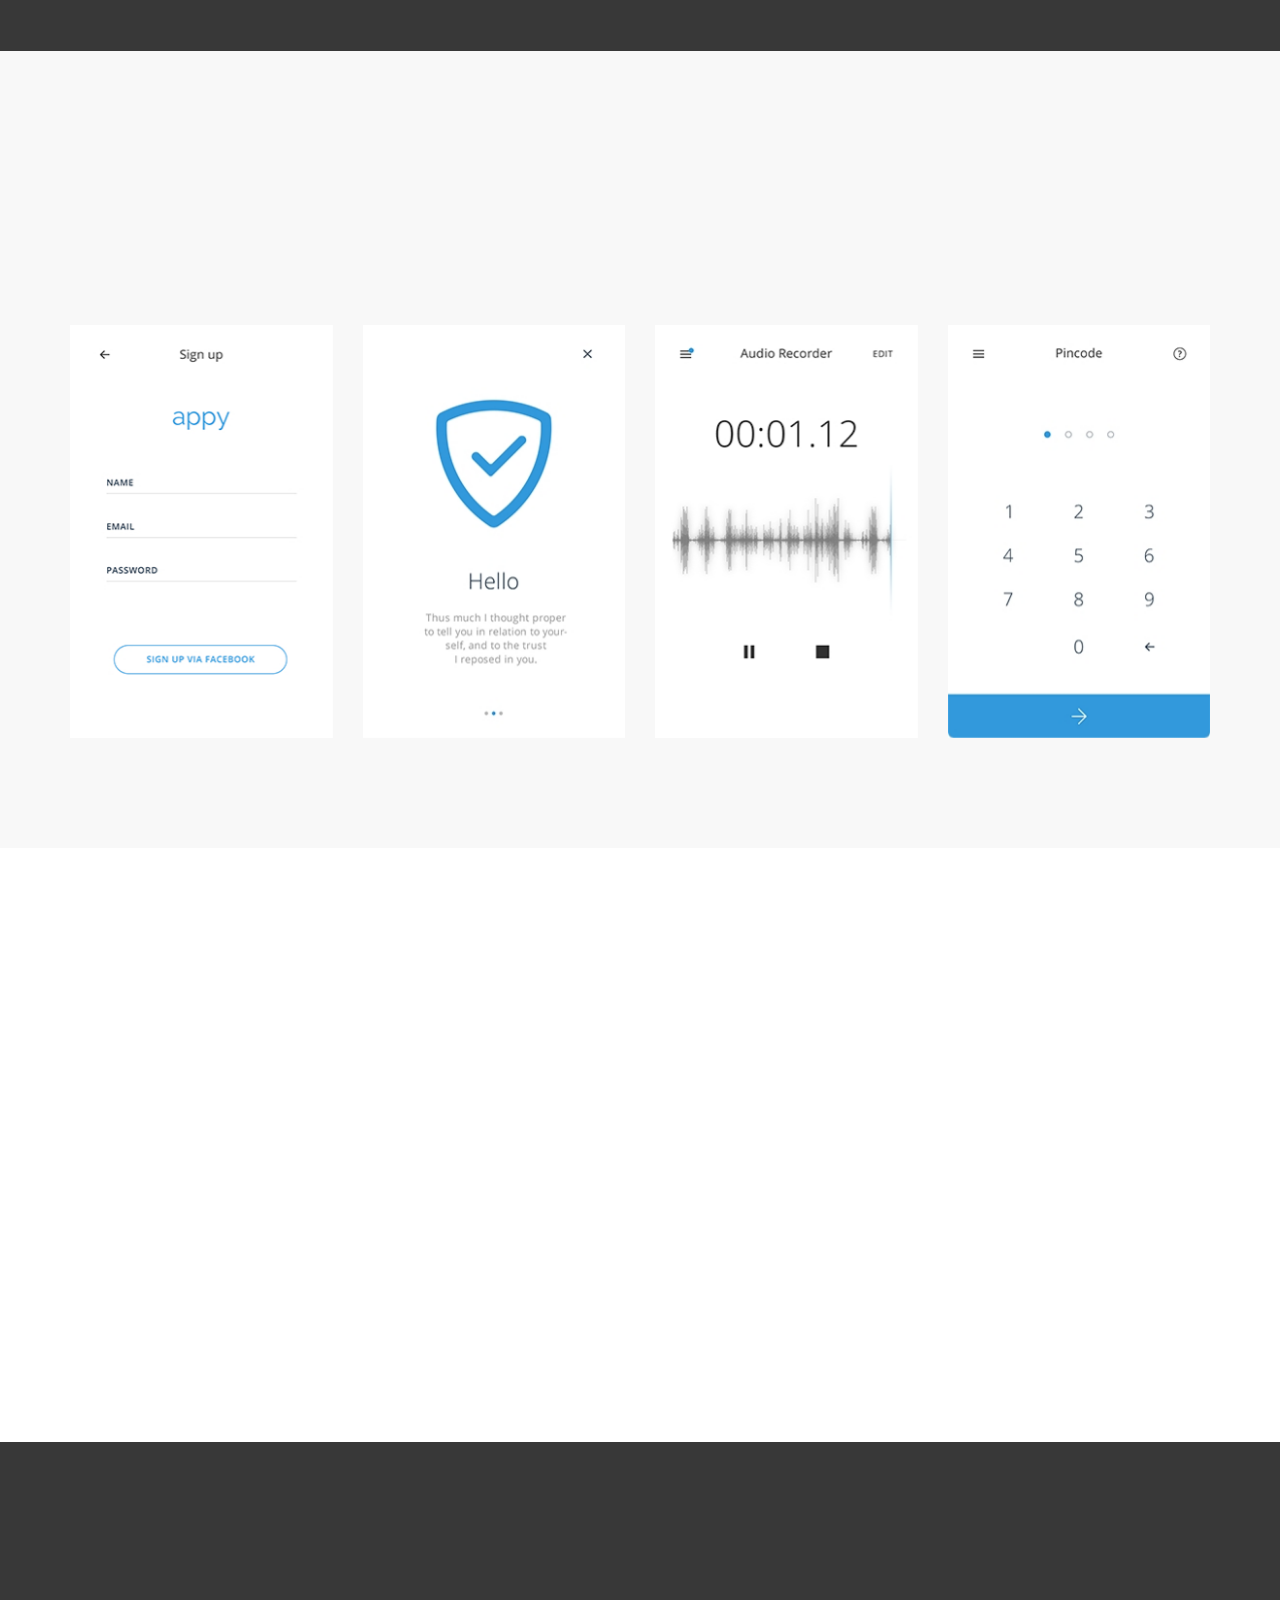
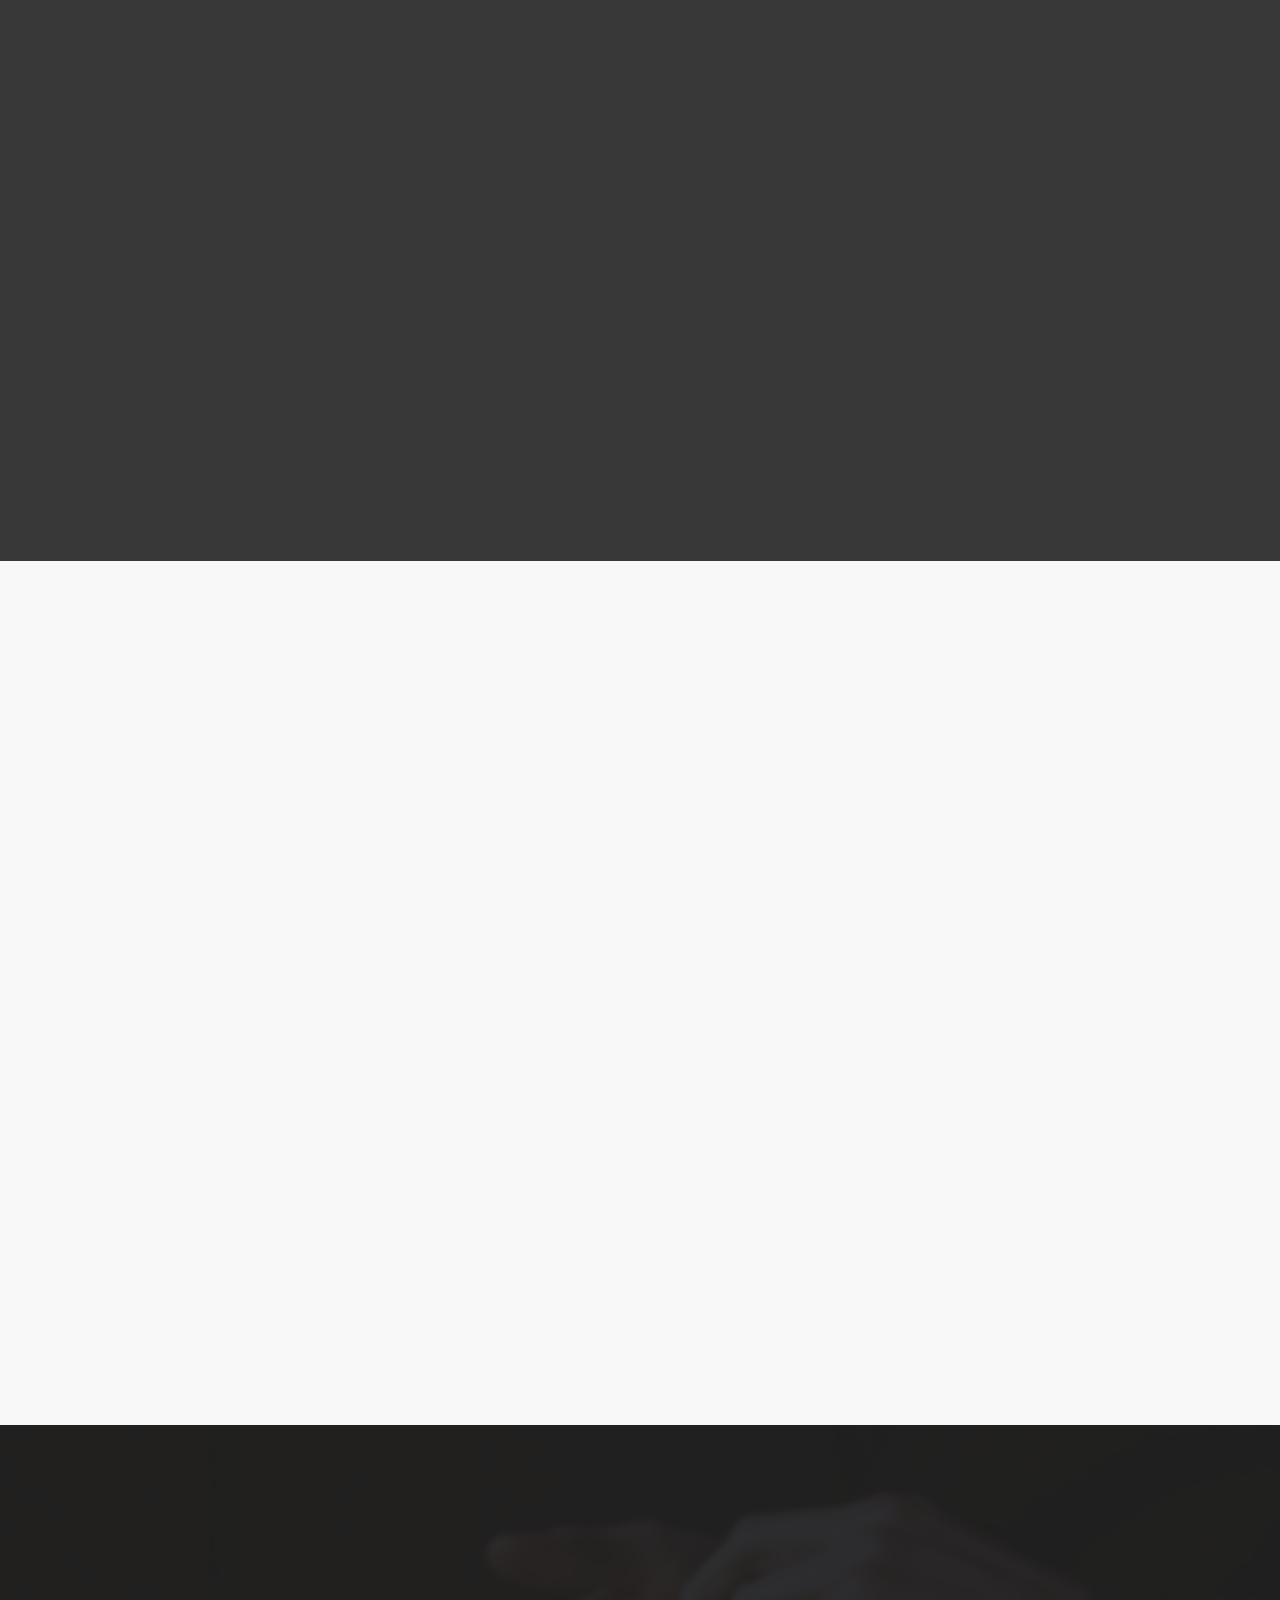
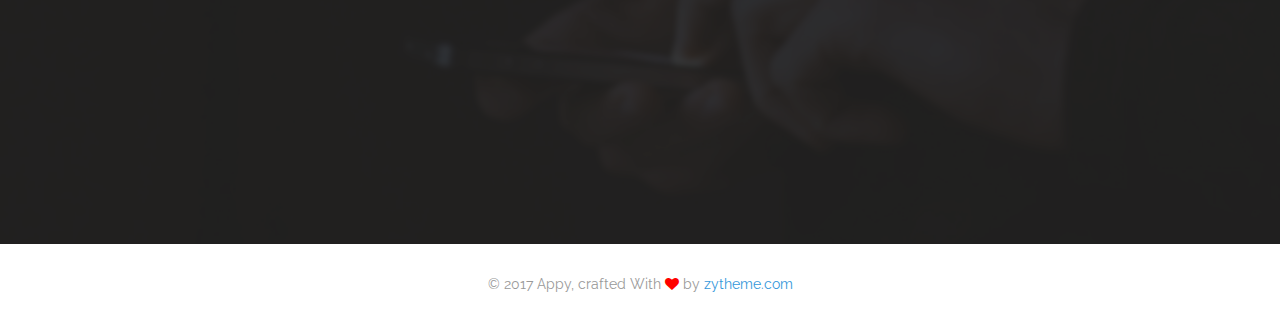
<file: landing-01-video-bg.html>
<!DOCTYPE html>
<html dir="ltr" lang="en-US">

<head>
	<!-- Document Meta
    ============================================= -->
	<meta charset="utf-8">
	<meta http-equiv="X-UA-Compatible" content="IE=edge">
	<!--IE Compatibility Meta-->
	<meta name="author" content="zytheme"/>
	<meta name="viewport" content="width=device-width, initial-scale=1, maximum-scale=1">
	<meta name="description" content="Multi-purpose Business html5 landing page">
	<link href="assets/images/favicon/favicon.png" rel="icon">

	<!-- Fonts
    ============================================= -->
	<link href='http://fonts.googleapis.com/css?family=Raleway:100,100i,200,200i,300,300i,400,400i,500,500i,600,600i,700,700i,800,800i,900,900i%7COpen+Sans:300,300i,400,400i,600,600i,700,700i,800,800' rel='stylesheet' type='text/css'>

	<!-- Stylesheets
    ============================================= -->
	<link href="assets/css/external.css" rel="stylesheet">
	<link href="assets/css/bootstrap.min.css" rel="stylesheet">
	<link href="assets/css/style.css" rel="stylesheet">
	

	<!-- HTML5 shim, for IE6-8 support of HTML5 elements. All other JS at the end of file. -->
	<!--[if lt IE 9]>
      <script src="assets/js/html5shiv.js"></script>
      <script src="assets/js/respond.min.js"></script>
    <![endif]-->

	<title>Appy | Multi-purpose App Html5 Landing</title>
</head>

<body class="body-scroll">
	<!-- Document Wrapper
	============================================= -->
	<div id="wrapper" class="wrapper clearfix">
		
		<!-- Header
        ============================================= -->
		<header id="navbar-spy" class="header header-1 header-transparent header-bordered header-fixed">
			<nav id="primary-menu" class="navbar navbar-fixed-top">
				<div class="container">
					<div class="navbar-header">
						<button type="button" class="navbar-toggle collapsed" data-toggle="collapse" data-target="#navbar-collapse-1" aria-expanded="false">
							<span class="sr-only">Toggle navigation</span>
							<span class="icon-bar"></span>
							<span class="icon-bar"></span>
							<span class="icon-bar"></span>
						</button>
						<a class="logo" href="index.html">
							<img class="logo-dark" src="assets/images/logo/logo-dark.png" alt="appy Logo">
							<img class="logo-light" src="assets/images/logo/logo-light.png" alt="appy Logo">
						</a>
					</div>
					<div class="collapse navbar-collapse pull-right" id="navbar-collapse-1">
						<ul class="nav navbar-nav nav-pos-right navbar-left nav-split">
							<li class="active"><a data-scroll="scrollTo" href="#slider">home</a>
							</li>
							<li><a data-scroll="scrollTo" href="#feature2">feature</a>
							</li>
							<li><a data-scroll="scrollTo" href="#video">video</a>
							</li>
							<li><a data-scroll="scrollTo" href="#screenshots">screenshots</a>
							</li>
							<li><a data-scroll="scrollTo" href="#reviews">reviews</a>
							</li>
							<li><a data-scroll="scrollTo" href="#pricing">pricing</a>
							</li>
							<li><a data-scroll="scrollTo" href="#cta">download</a>
							</li>
						</ul>
					</div>
					<!--/.nav-collapse -->
				</div>
			</nav>

		</header>

		<!-- Slider #1
		============================================= -->
		<section id="slider" class="section slider">
			<div class="slide--item bg-dark">
				<div class="bg-ytvideo bg-overlay bg-overlay-dark" data-vid-id="ObVCEsJwtt8"></div>
				<div class="container">
					<div class="row">
						<div class="col-xs-12 col-sm-12 col-md-12">
							<div class="slide--logo mt-100 hidden-xs wow fadeInUp" data-wow-duration="1s">
								<img src="assets/images/logo/logo-light.png" alt="logo hero">
							</div>
						</div>
					</div>
					<div class="row">
						<div class="col-xs-12 col-sm-6 col-md-6 pt-100 wow fadeInUp" data-wow-duration="1s">
							<div class="slide--headline">
								<h1>This will be the main headline you can edit</h1>
							</div>
							<div class="slide--bio">This should be used to tell a story and let your users know a little more about your app and it’s use, How can your app benefit them?</div>
							<div class="slide--action">
								<form class="mb-0 form-action">
									<div class="input-group">
										<input type="email" class="form-control" placeholder="E-mail address">
										<span class="input-group-btn">
											<input type="submit" class="btn btn--primary" value="download" name="submit">
										</span>
									</div>
									<!-- .input-group end -->
								</form>
							</div>
						</div>
						<div class="col-xs-12 col-sm-6 col-md-4 col-md-offset-2 wow fadeInUp" data-wow-duration="1s">
							<img class="img-responsive pull-right" src="assets/images/mockup/iphone-7-black.png" alt="screens">
						</div>
					</div>
					<!-- .row end -->
				</div>
				<!-- .container end -->
			</div>
			<!-- .slide-item end -->
		</section>
		<!-- #slider end -->

		<!-- Feature #2
		============================================= -->
		<section id="feature2" class="section feature feature-2 text-center bg-white">
			<div class="container">
				<div class="row clearfix">
					<div class="col-xs-12 col-sm-12 col-md-6 col-md-offset-3">
						<div class="heading heading-1 mb-80 text--center wow fadeInUp" data-wow-duration="1s">
							<h2 class="heading--title">Headline of benefits</h2>
							<p class="heading--desc">we shows only the best websites, portfolios ans landing pages built completely with passion, simplicity & creativity !</p>
						</div>
					</div>
					<!-- .col-md-6 end -->
				</div>
				<!-- .row end -->
				<div class="row mb-60">
					<!-- Panel #1 -->
					<div class="col-xs-12 col-sm-4 col-md-4">
						<div class="feature-panel wow fadeInUp" data-wow-duration="1s">
							<div class="feature--icon">
								<i class="lnr lnr-users"></i>
							</div>
							<div class="feature--content">
								<h3>Stay Connected</h3>
								<p>Appy impresses you with fully responsiveness and highly customization. We did it in combination of very clean and flexible design.</p>
							</div>
						</div>
						<!-- .feature-panel end -->
					</div>
					<!-- .col-md-4 end -->

					<!-- Panel #2 -->
					<div class="col-xs-12 col-sm-4 col-md-4">
						<div class="feature-panel wow fadeInUp" data-wow-duration="1s">
							<div class="feature--icon">
								<i class="lnr lnr-cog"></i>
							</div>
							<div class="feature--content">
								<h3>Easy Unlock</h3>
								<p>Appy impresses you with fully responsiveness and highly customization. We did it in combination of very clean and flexible design.</p>
							</div>
						</div>
						<!-- .feature-panel end -->
					</div>
					<!-- .col-md-4 end -->

					<!-- Panel #3 -->
					<div class="col-xs-12 col-sm-4 col-md-4">
						<div class="feature-panel wow fadeInUp" data-wow-duration="1s">
							<div class="feature--icon">
								<i class="lnr lnr-lock"></i>
							</div>
							<div class="feature--content">
								<h3>Secure Data</h3>
								<p>Appy impresses you with fully responsiveness and highly customization. We did it in combination of very clean and flexible design.</p>
							</div>
						</div>
						<!-- .feature-panel end -->
					</div>
					<!-- .col-md-4 end -->
				</div>
				<!-- .row end -->
				<div class="row">
					<!-- Panel #4 -->
					<div class="col-xs-12 col-sm-4 col-md-4">
						<div class="feature-panel wow fadeInUp" data-wow-duration="1s">
							<div class="feature--icon">
								<i class="lnr lnr-clock"></i>
							</div>
							<div class="feature--content">
								<h3>Save Your Time</h3>
								<p>Appy impresses you with fully responsiveness and highly customization. We did it in combination of very clean and flexible design.</p>
							</div>
						</div>
						<!-- .feature-panel end -->
					</div>
					<!-- .col-md-4 end -->

					<!-- Panel #5 -->
					<div class="col-xs-12 col-sm-4 col-md-4">
						<div class="feature-panel wow fadeInUp" data-wow-duration="1s">
							<div class="feature--icon">
								<i class="lnr lnr-star"></i>
							</div>
							<div class="feature--content">
								<h3>High Rating</h3>
								<p>Appy impresses you with fully responsiveness and highly customization. We did it in combination of very clean and flexible design.</p>
							</div>
						</div>
						<!-- .feature-panel end -->
					</div>
					<!-- .col-md-4 end -->

					<!-- Panel #6 -->
					<div class="col-xs-12 col-sm-4 col-md-4">
						<div class="feature-panel wow fadeInUp" data-wow-duration="1s">
							<div class="feature--icon">
								<i class="lnr lnr-bug"></i>
							</div>
							<div class="feature--content">
								<h3>Free Updates</h3>
								<p>Appy impresses you with fully responsiveness and highly customization. We did it in combination of very clean and flexible design.</p>
							</div>
						</div>
						<!-- .feature-panel end -->
					</div>
					<!-- .col-md-4 end -->
				</div>
				<!-- .row end -->
			</div>
			<!-- .container end -->
		</section>
		<!-- #feature2 end -->

		<!-- Feature #3
		============================================= -->
		<section id="feature3" class="section feature feature-left feature-left-circle">
			<div class="container">
				<div class="row clearfix">
					<div class="col-xs-12 col-sm-12 col-md-6 col-md-offset-3">
						<div class="heading heading-1 mb-60 text--center wow fadeInUp" data-wow-duration="1s">
							<h2 class="heading--title">How does it work ?</h2>
							<p class="heading--desc">we shows only the best websites, portfolios ans landing pages built completely with passion, simplicity & creativity !</p>
						</div>
					</div>
					<!-- .col-md-6 end -->
				</div>
				<!-- .row end -->
				<div class="row">
					<div class="col-xs-12 col-sm-12 col-md-12">
						<div class="center-block text-center mb-100 wow fadeInUp" data-wow-duration="1s">
							<img src="assets/images/mockup/iphone.png" alt="screenshots">
						</div>
					</div>
				</div>
				<!-- .row end -->
				<div class="row">
					<!-- Panel #1 -->
					<div class="col-xs-12 col-sm-4 col-md-4">
						<div class="feature-panel wow fadeInUp" data-wow-duration="1s">
							<div class="feature--icon">
								1
							</div>
							<div class="feature--content">
								<h3>Download appy</h3>
								<p>After all, as described in Web Design Trends 2015 & 2016, vision.</p>
							</div>
						</div>
						<!-- .feature-panel end -->
					</div>
					<!-- .col-md-4 end -->

					<!-- Panel #2 -->
					<div class="col-xs-12 col-sm-4 col-md-4">
						<div class="feature-panel wow fadeInUp" data-wow-duration="1s">
							<div class="feature--icon">
								2
							</div>
							<div class="feature--content">
								<h3>Install & sign up</h3>
								<p>Rounding up a bunch of specific designs and talking about the merits.</p>
							</div>
						</div>
						<!-- .feature-panel end -->
					</div>
					<!-- .col-md-4 end -->

					<!-- Panel #3 -->
					<div class="col-xs-12 col-sm-4 col-md-4">
						<div class="feature-panel wow fadeInUp" data-wow-duration="1s">
							<div class="feature--icon">
								3
							</div>
							<div class="feature--content">
								<h3>Upload your images</h3>
								<p>At its core, every brand has something special to reveal something.</p>
							</div>
						</div>
						<!-- .feature-panel end -->
					</div>
					<!-- .col-md-4 end -->
				</div>
				<!-- .row end -->
			</div>
			<!-- .container end -->
		</section>
		<!-- #feature3 end -->

		<!-- Video
		============================================= -->
		<section id="video" class="section video bg-overlay bg-overlay-dark bg-parallex">
			<div class="bg-section">
				<img src="assets/images/background/bg-2.jpg" alt="background">
			</div>
			<div class="container">
				<div class="row clearfix">
					<div class="col-xs-12 col-sm-12 col-md-6 col-md-offset-3">
						<div class="heading heading-1 mb-60 text--center wow fadeInUp" data-wow-duration="1s">
							<h2 class="heading--title text-white">Watch a demo</h2>
							<p class="heading--desc text-white">we shows only the best websites, portfolios ans landing pages built completely with passion, simplicity & creativity !</p>
						</div>
					</div>
					<!-- .col-md-6 end -->
				</div>
				<!-- .row end -->
				<div class="row">
					<div class="col-xs-12 col-sm-12 col-md-12 text-center wow fadeInUp" data-wow-duration="1s">
						<div class="video-ipad-holder">
							<iframe src="https://player.vimeo.com/video/58363288?color=ffffff&title=0&byline=0&portrait=0"></iframe>
						</div>
					</div>
				</div>
			</div>
		</section>
		<!-- #video end -->
		
		<!-- Screenshots
        ============================================= -->
		<section id="screenshots" class="section screenshots">
			<div class="container">
				<div class="row clearfix">
					<div class="col-xs-12 col-sm-12 col-md-6 col-md-offset-3">
						<div class="heading heading-1 mb-60 text--center wow fadeInUp" data-wow-duration="1s">
							<h2 class="heading--title">Screenshots</h2>
							<p class="heading--desc">we shows only the best websites, portfolios ans landing pages built completely with passion, simplicity & creativity !</p>
						</div>
					</div>
					<!-- .col-md-6 end -->
				</div>
				<!-- .row end -->
				<div class="row">
					<div class="col-xs-12 col-sm-12 col-md-12">
						<div class="carousel" data-slide="4" data-slide-res="2" data-autoplay="true" data-nav="false" data-dots="false" data-space="30" data-loop="true" data-speed="1000">
							<!-- screenshot #1 -->
							<div class="screenshot">
								<img class="center-block" src="assets/images/screenshots/1.jpg" alt="client">
							</div>

							<!-- screenshot #2 -->
							<div class="screenshot">
								<img class="center-block" src="assets/images/screenshots/2.jpg" alt="client">
							</div>

							<!-- screenshot #3 -->
							<div class="screenshot">
								<img class="center-block" src="assets/images/screenshots/3.jpg" alt="client">
							</div>

							<!-- screenshot #4 -->
							<div class="screenshot">
								<img class="center-block" src="assets/images/screenshots/4.jpg" alt="client">
							</div>

							<!-- screenshot #5 -->
							<div class="screenshot">
								<img class="center-block" src="assets/images/screenshots/3.jpg" alt="clclientient">
							</div>

							<!-- screenshot #6 -->
							<div class="screenshot">
								<img class="center-block" src="assets/images/screenshots/2.jpg" alt="screenshot">
							</div>
						</div>
					</div>
					<!-- .col-md-12 end -->
				</div>
				<!-- .row end -->
			</div>
			<!-- .container End -->
		</section>
		<!-- #screenshots End-->

		<!-- reviews
        ============================================= -->
		<section id="reviews" class="section reviews bg-white">
			<div class="container">
				<div class="row clearfix">
					<div class="col-xs-12 col-sm-8 col-sm-offset-2 col-md-6 col-md-offset-3">
						<div class="heading heading-1 mb-60 text--center wow fadeInUp" data-wow-duration="1s">
							<h2 class="heading--title">User reviews</h2>
							<p class="heading--desc">we shows only the best websites, portfolios ans landing pages built completely with passion, simplicity & creativity !</p>
						</div>
					</div>
					<!-- .col-md-6 end -->
				</div>
				<!-- .row end -->
				<div class="row">
					<!--  Testimonial #1  -->
					<div class="col-xs-12 col-sm-4 col-md-4">
						<div class="testimonial-panel wow fadeInUp" data-wow-duration="1s">
							<div class="testimonial-body">
								<div class="testimonial--body">
									<p>We have worked with appify.As we have grown and evolved, appfiy has created all of our profit.What I value most about our relationship is that appfiy knows us and our business.</p>
								</div>
								<div class="testimonial--meta">
									<div class="testimonial--author pull-left">
										<h5>Mark Smith</h5>
									</div>
									<div class="testimonial--rating pull-right">
										<i class=" fa fa-star"></i>
										<i class=" fa fa-star"></i>
										<i class=" fa fa-star"></i>
										<i class=" fa fa-star-half-full"></i>
										<i class=" fa fa-star-o"></i>
									</div>
								</div>
							</div>
						</div>
					</div>
					<!--  Testimonial #2  -->
					<div class="col-xs-12 col-sm-4 col-md-4">
						<div class="testimonial-panel wow fadeInUp" data-wow-duration="1s">
							<div class="testimonial-body">
								<div class="testimonial--body">
									<p>We have worked with appify.As we have grown and evolved, appfiy has created all of our profit.What I value most about our relationship is that appfiy knows us and our business.</p>

								</div>
								<div class="testimonial--meta">
									<div class="testimonial--author pull-left">
										<h5>Jessy Arthur</h5>
									</div>
									<div class="testimonial--rating pull-right">
										<i class=" fa fa-star"></i>
										<i class=" fa fa-star"></i>
										<i class=" fa fa-star"></i>
										<i class=" fa fa-star"></i>
										<i class=" fa fa-star"></i>
									</div>
								</div>
							</div>
						</div>
					</div>
					<!--  Testimonial #3  -->
					<div class="col-xs-12 col-sm-4 col-md-4">
						<div class="testimonial-panel wow fadeInUp" data-wow-duration="1s">
							<div class="testimonial-body">
								<div class="testimonial--body">
									<p>We have worked with appify.As we have grown and evolved, appfiy has created all of our profit.What I value most about our relationship is that appfiy knows us and our business.</p>

								</div>
								<div class="testimonial--meta">
									<div class="testimonial--author pull-left">
										<h5>Nicole Jonson</h5>
									</div>
									<div class="testimonial--rating pull-right">
										<i class=" fa fa-star"></i>
										<i class=" fa fa-star"></i>
										<i class=" fa fa-star"></i>
										<i class=" fa fa-star"></i>
										<i class=" fa fa-star-half-full"></i>
									</div>
								</div>
							</div>
						</div>
					</div>
				</div>
				<!-- .row end -->
			</div>
			<!-- .container End -->
		</section>
		<!-- #reviews End-->

		<!-- Pricing Table #1
		============================================= -->
		<section id="pricing" class="section pricing pricing-1 bg-overlay bg-overlay-dark bg-parallex">
			<div class="bg-section">
				<img src="assets/images/background/bg-4.jpg" alt="background">
			</div>
			<div class="container">
				<div class="row clearfix">
					<div class="col-xs-12 col-sm-8 col-sm-offset-2 col-md-6 col-md-offset-3">
						<div class="heading heading-1 mb-60 text--center wow fadeInUp" data-wow-duration="1s">
							<h2 class="heading--title text-white">Pricing plans</h2>
							<p class="heading--desc text-white">we shows only the best websites, portfolios ans landing pages built completely with passion, simplicity & creativity !</p>
						</div>
					</div>
					<!-- .col-md-6 end -->
				</div>
				<!-- .row end -->
				<div class="row">
					<!-- Pricing Packge #1
					============================================= -->
					<div class=" col-xs-12 col-sm-4 col-md-4 price-table wow fadeInUp" data-wow-duration="1s">
						<div class="pricing-panel">
							<!--  Pricing heading  -->
							<div class="pricing--heading text--center">
								<h4>Single</h4>
								<div class="pricing--heading">
									<p>free</p>
									<div class="pricing--desc">
										All plans are include , People Search, and A/B Testing Report.
									</div>
								</div>
							</div>
							<!--  Pricing body  -->
							<div class="pricing--body">
								<a class="btn btn--white btn--bordered" href="#">Get Started</a>
							</div>
							<!--  Pricing Body  -->
						</div>
					</div>
					<!-- .pricing-table End -->

					<!-- Pricing Packge #2
					============================================= -->
					<div class=" col-xs-12 col-sm-4 col-md-4 price-table wow fadeInUp" data-wow-duration="1s">
						<div class="pricing-panel pricing-active">
							<!--  Pricing heading  -->
							<div class="pricing--heading text--center">
								<h4>Premium</h4>
								<div class="pricing--heading">
									<p><span class="currency">$</span>19</p>
									<div class="pricing--desc">
										All plans are include , People Search, and A/B Testing Report.
									</div>
								</div>
							</div>
							<!--  Pricing body  -->
							<div class="pricing--body">
								<a class="btn btn--primary" href="#">Get Started Now</a>
							</div>
							<!--  Pricing Body  -->
						</div>
					</div>
					<!-- .pricing-table End -->

					<!-- Pricing Packge #3
					============================================= -->
					<div class=" col-xs-12 col-sm-4 col-md-4 price-table wow fadeInUp" data-wow-duration="1s">
						<div class="pricing-panel">
							<!--  Pricing heading  -->
							<div class="pricing--heading text--center">
								<h4>Agency</h4>
								<div class="pricing--heading">
									<p><span class="currency">$</span>29</p>
									<div class="pricing--desc">
										All plans are include , People Search, and A/B Testing Report.
									</div>
								</div>
							</div>
							<!--  Pricing body  -->
							<div class="pricing--body">
								<a class="btn btn--white btn--bordered" href="#">Get Started</a>
							</div>
							<!--  Pricing Body  -->
						</div>
					</div>
					<!-- .pricing-table End -->
				</div>
				<!-- .row end -->
			</div>
			<!-- .container end -->
		</section>
		<!-- #pricing1 end -->
		
		<!-- CTA #1
		============================================= -->
		<section id="cta" class="section cta text-center pb-0">
			<div class="container">
				<div class="row clearfix">
					<div class="col-xs-12 col-sm-12 col-md-6 col-md-offset-3">
						<div class="heading heading-1 mb-50 text--center wow fadeInUp" data-wow-duration="1s">
							<h2 class="heading--title">Download & install appy now</h2>
						</div>
					</div>
					<!-- .col-md-6 end -->
				</div>
				<!-- .row end -->
				<div class="row">
					<div class="col-xs-12 col-sm-12 col-md-12 mb-100 wow fadeInUp" data-wow-duration="1s">
						<a class="btn-hover" href="#"><img src="assets/images/appstore.png" alt="download appstore"></a>
						<a class="btn-hover" href="#"><img src="assets/images/playstore.png" alt="download playstore"></a>
					</div>
					<!-- .col-md-12 end -->
					<div class="col-xs-12 col-sm-12 col-md-12 wow fadeInUp" data-wow-duration="1s">
						<img src="assets/images/mockup/2-layers.png" alt="mockup"/>
						<!-- .col-md-12 end -->
					</div>
				</div>
				<!-- .row end -->
			</div>
			<!-- .container end -->
		</section>
		<!-- #cta1 end -->

		<!-- Newsletter #1
		============================================= -->
		<section id="newsletter" class="section newsletter text-center bg-overlay bg-overlay-dark">
			<div class="bg-section">
				<img src="assets/images/background/bg-3.jpg" alt="Background"/>
			</div>
			<div class="container">
				<div class="row clearfix">
					<div class="col-xs-12 col-sm-8 col-sm-offset-2 col-md-6 col-md-offset-3">
						<div class="heading heading-1 mb-60 text--center wow fadeInUp" data-wow-duration="1s">
							<h2 class="heading--title text-white">Subscribe to get updates</h2>
							<p class="heading--desc text-white">we shows only the best websites, portfolios ans landing pages built completely with passion, simplicity & creativity !</p>
						</div>
					</div>
					<!-- .col-md-6 end -->
				</div>
				<!-- .row end -->
				<div class="row">
					<div class="col-xs-12 col-sm-8 col-sm-offset-2 col-md-6 col-md-offset-3">
						<form class="mb-0 form-action wow fadeInUp" data-wow-duration="1s">
							<div class="input-group">
								<input type="email" class="form-control" placeholder="E-mail address">
								<span class="input-group-btn">
									<input type="submit" class="btn btn--primary" value="Subscribe" name="submit">
						 		</span>
							</div>
							<!-- .input-group end -->
						</form>
					</div>
					<!-- .col-md-12 end -->
				</div>
				<!-- .row end -->
			</div>
			<!-- .container end -->
		</section>
		<!-- #newsletter end -->

		<!-- Footer #5
		============================================= -->
		<footer id="footer" class="footer footer-5">
			<!-- Copyrights
			============================================= -->
			<div class="container">
				<div class="row">
					<div class="col-xs-12 col-sm-12 col-md-12 text--center">
						<div class="footer--copyright">
							<span>&copy; 2017 Appy, crafted With <i class="fa fa-heart"></i> by</span> <a href="http://themeforest.net/user/zytheme/portfolio?ref=zytheme">zytheme.com</a>
						</div>
					</div>
				</div>
			</div>
			<!-- .container end -->
		</footer>
	</div>
	<!-- #wrapper end -->

	<!-- Footer Scripts
	============================================= -->
	<script src="assets/js/jquery-2.2.4.min.js"></script>
	<script src="assets/js/plugins.js"></script>
	<script src="assets/js/functions.js"></script>
</body>
</html>
</file>
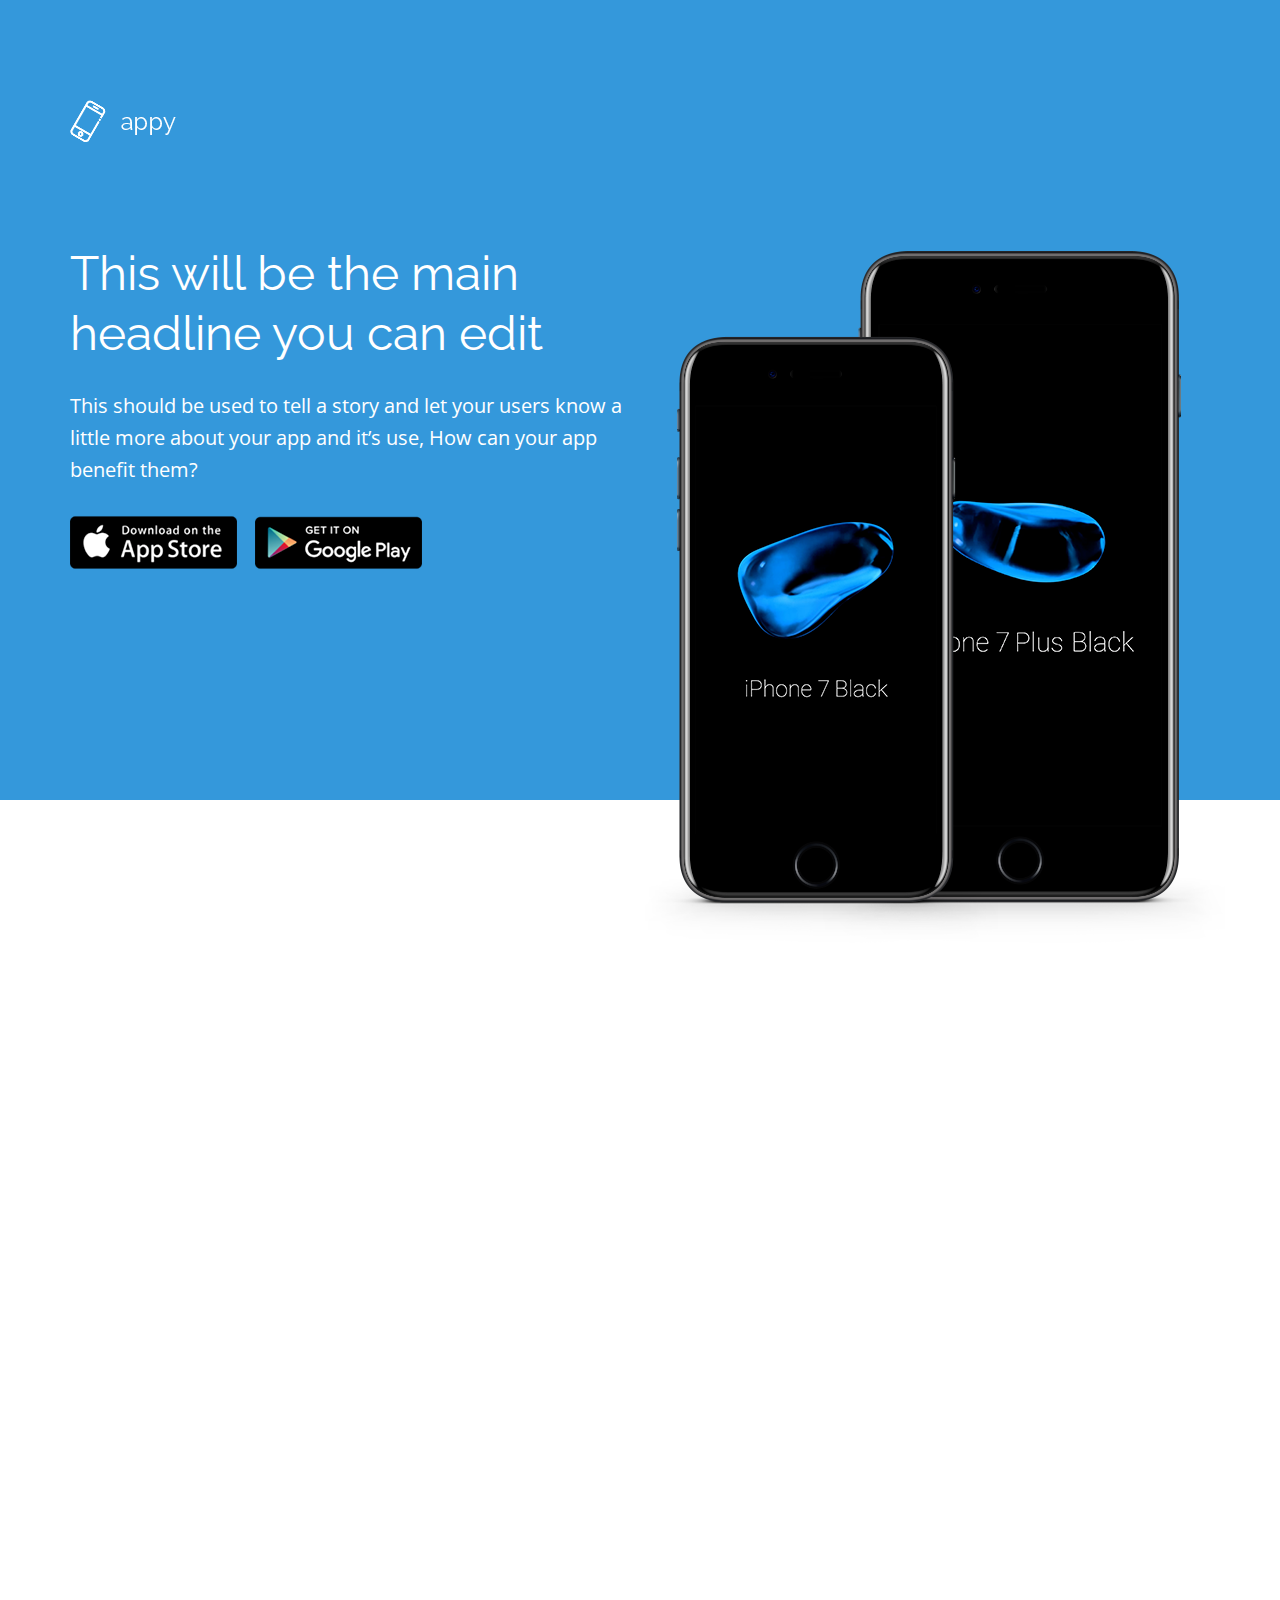
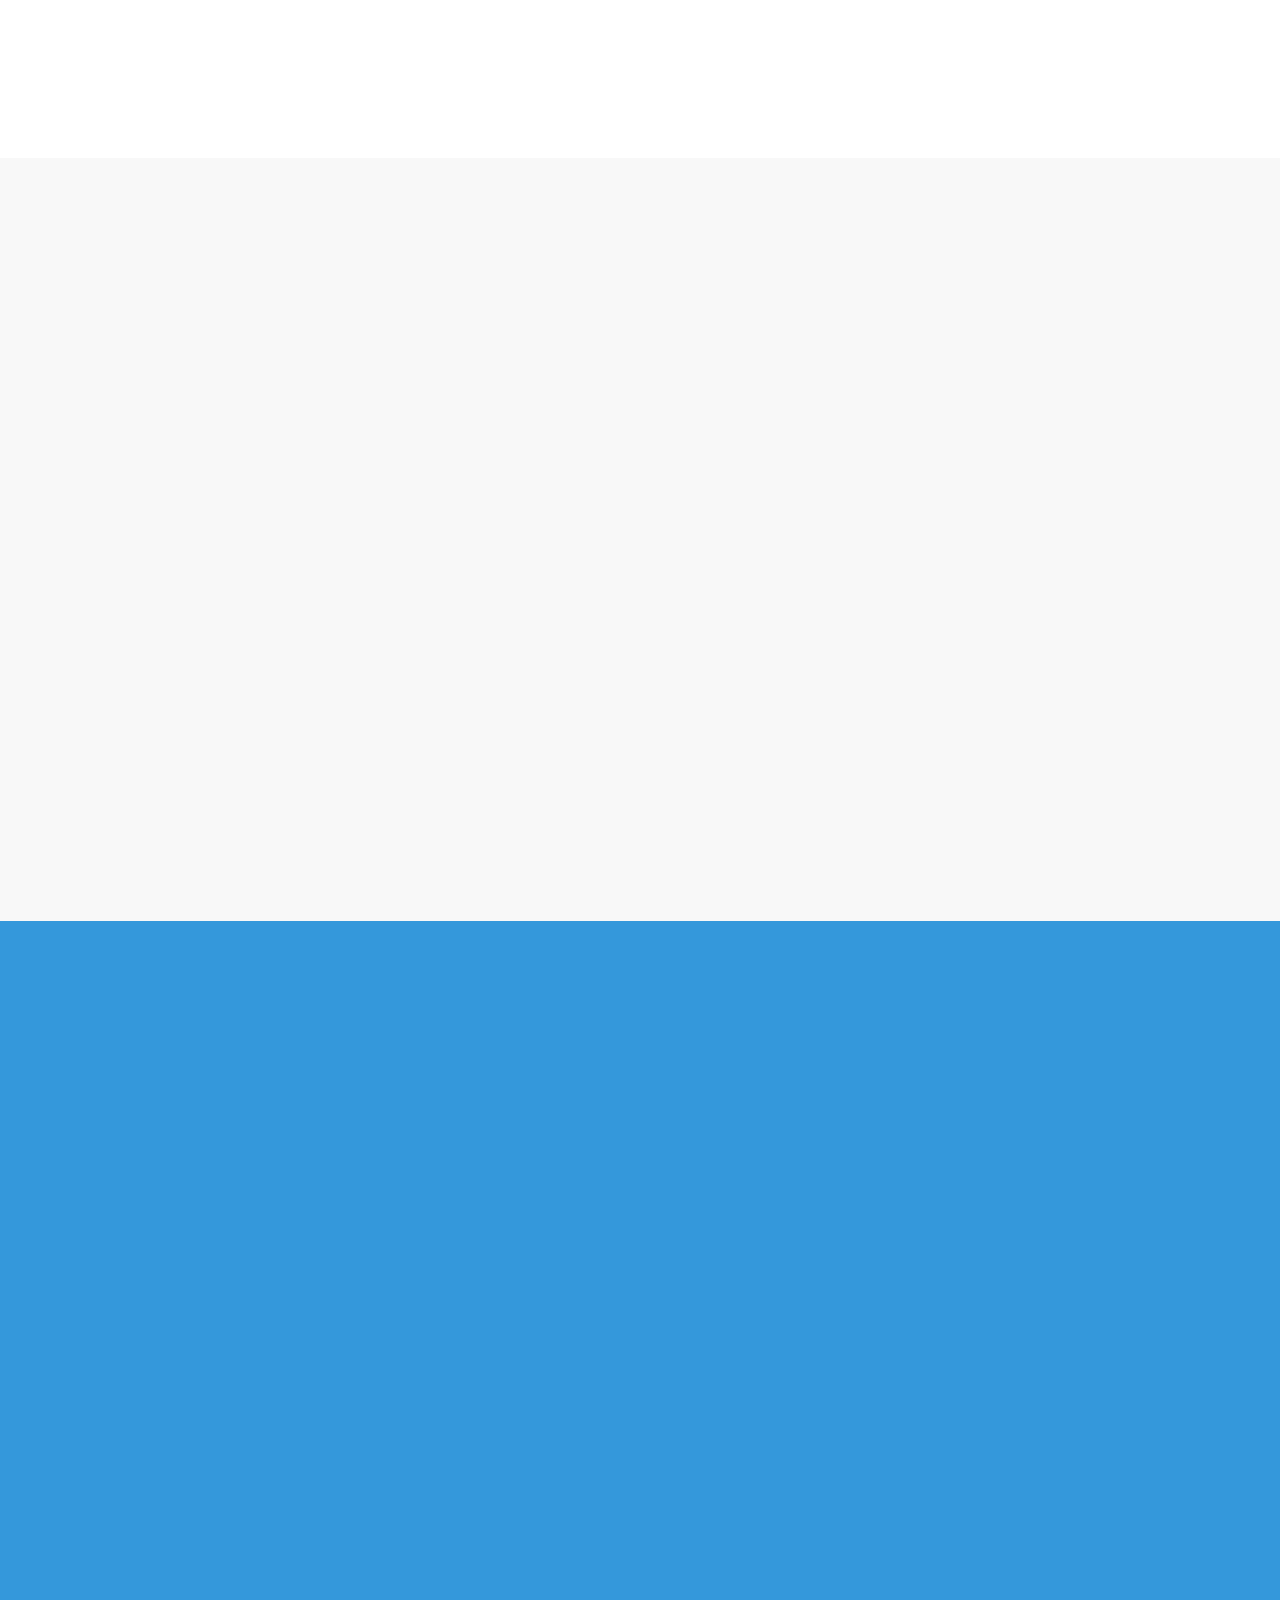
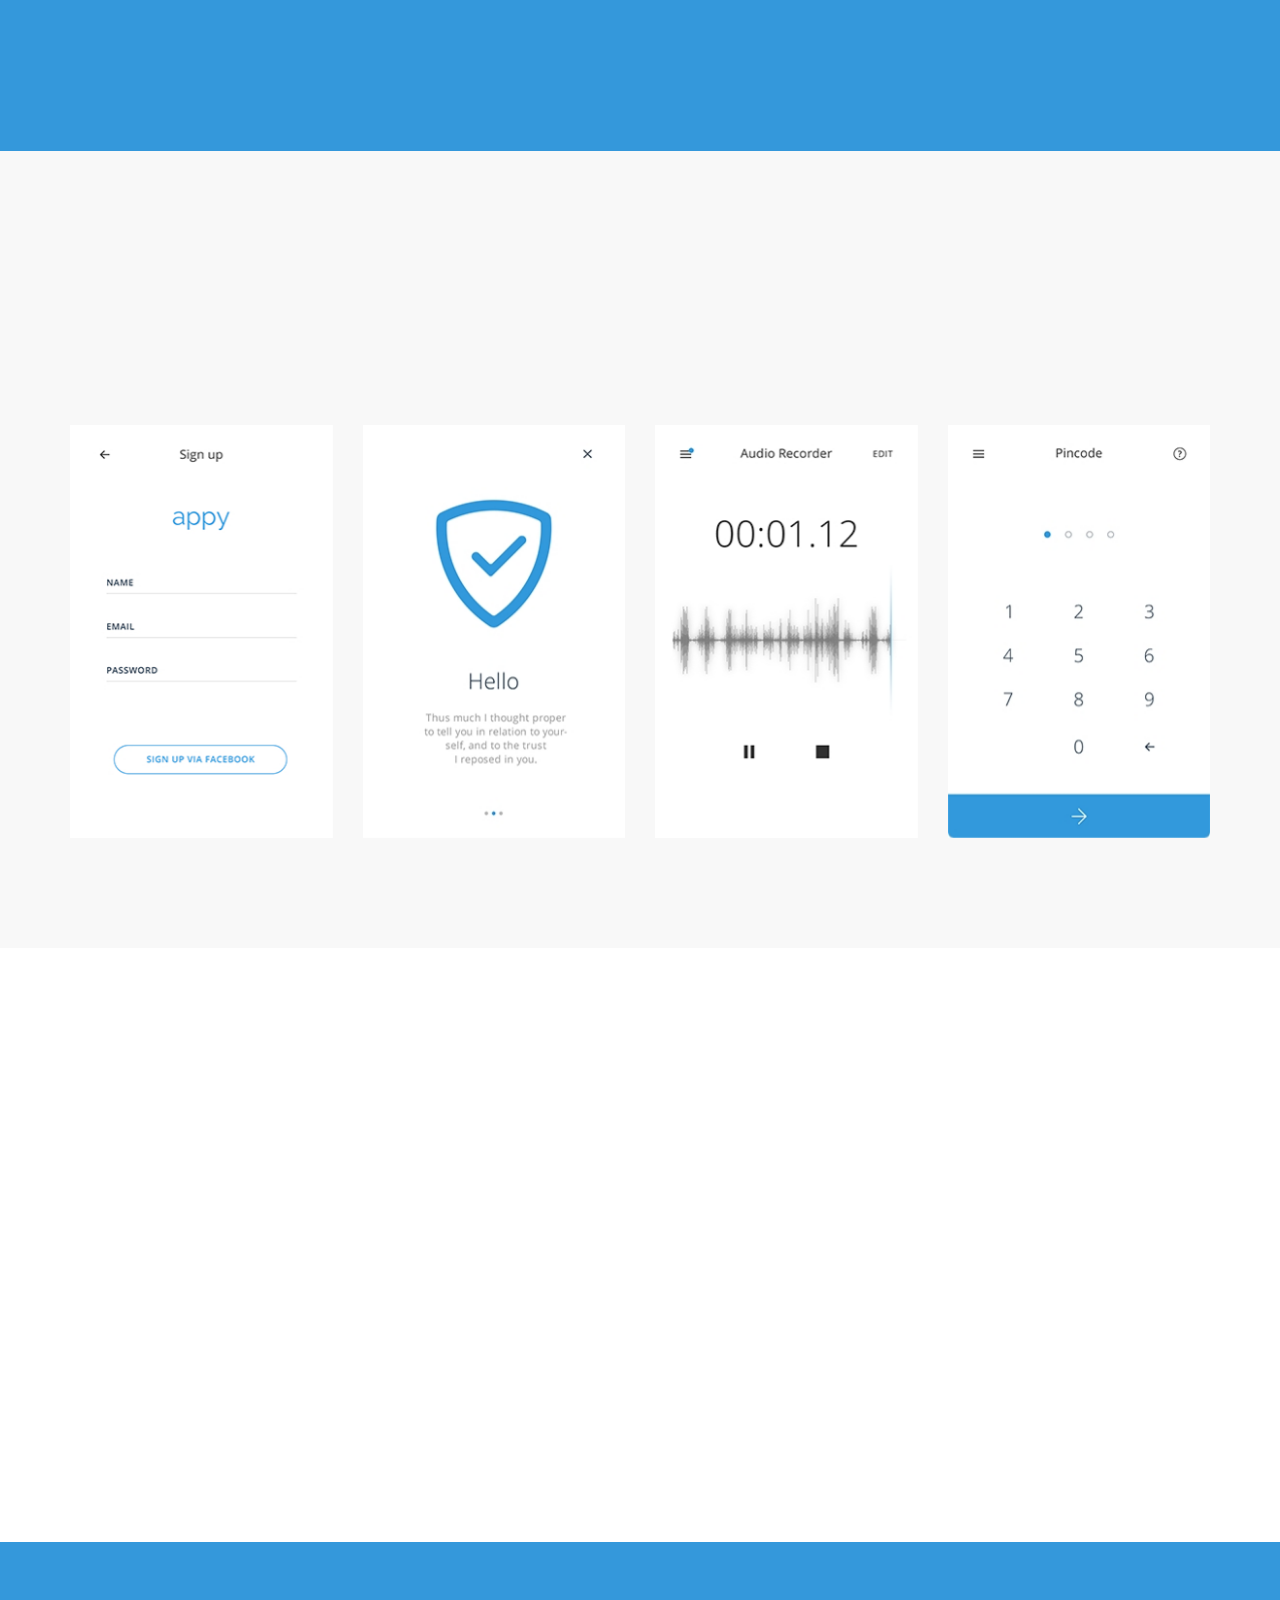
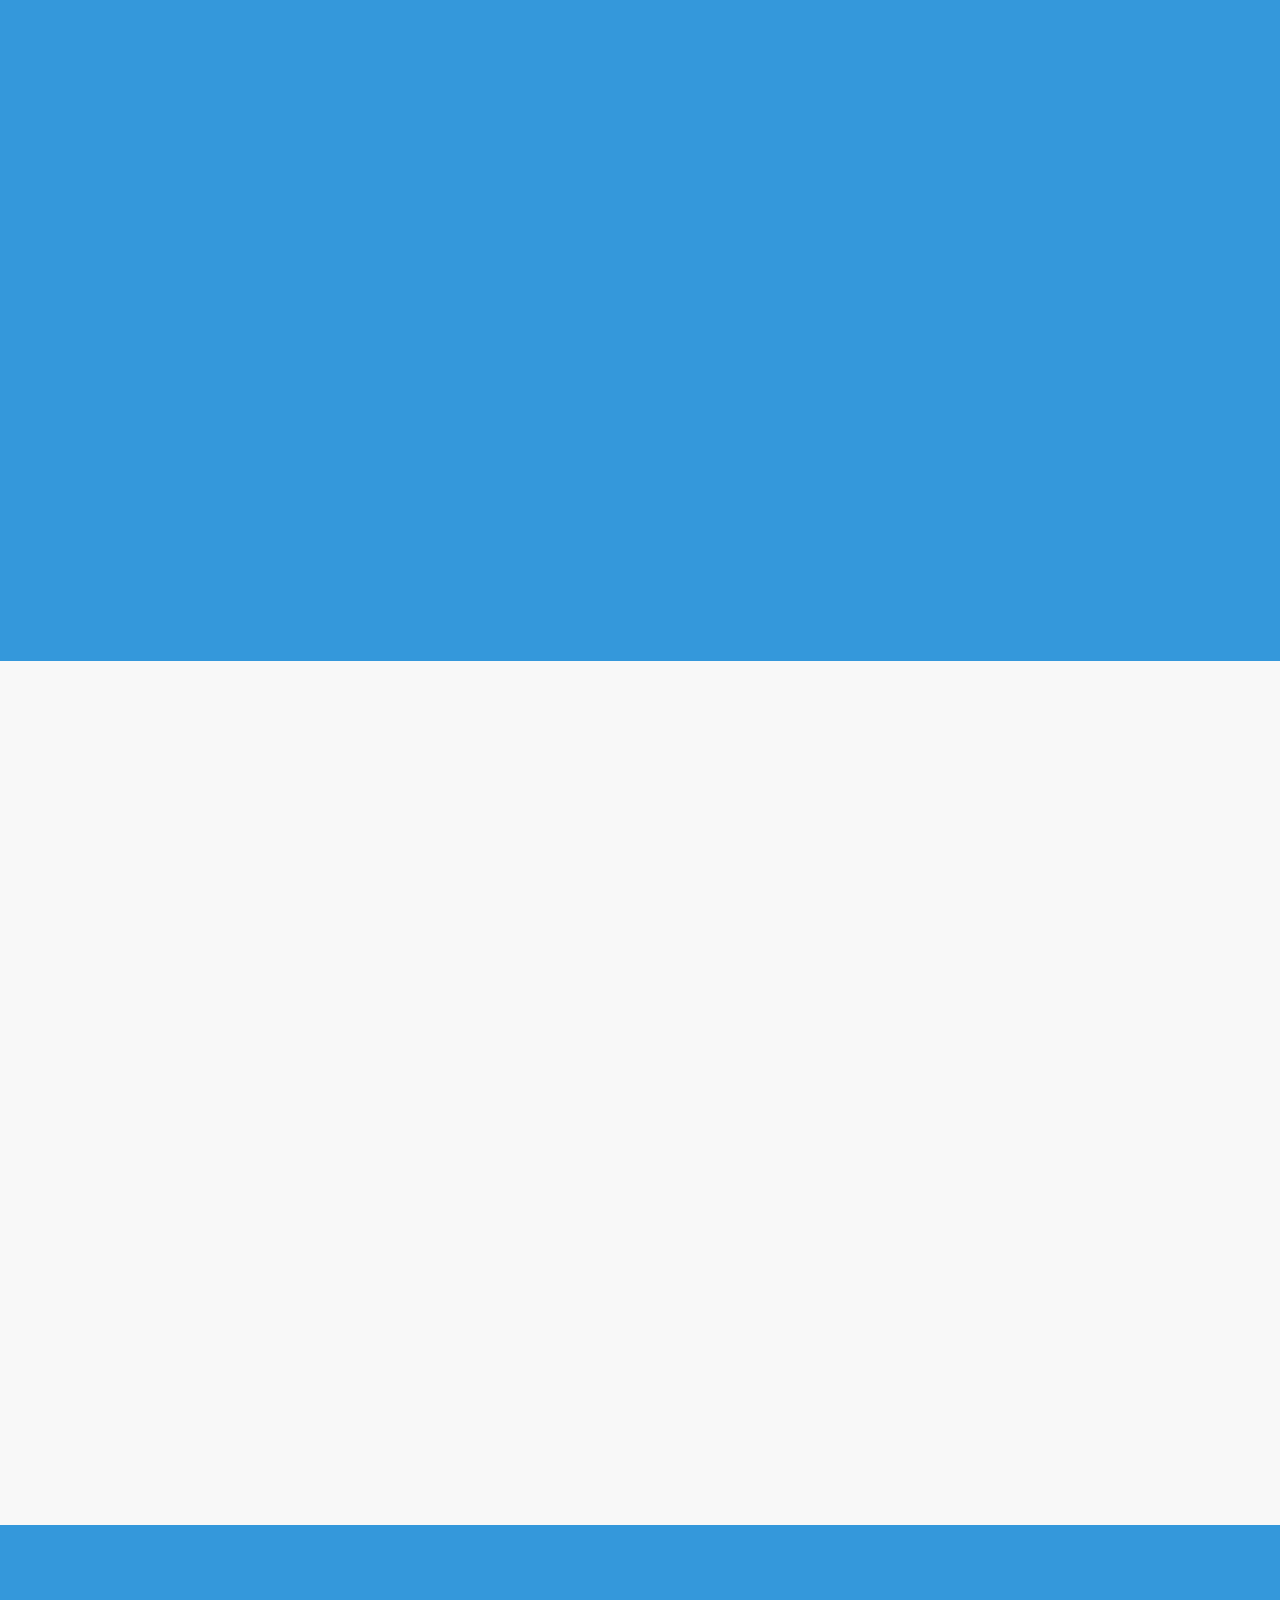
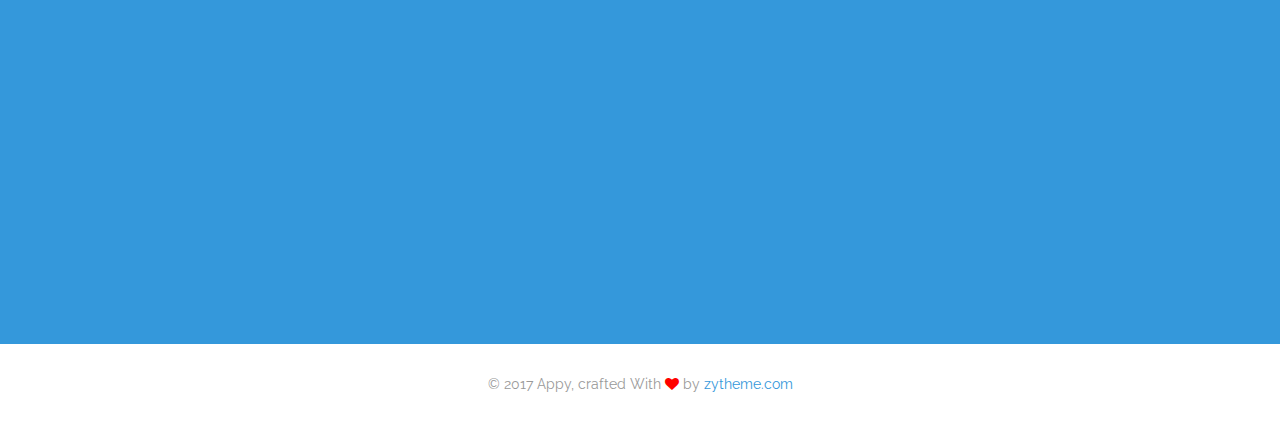
<file: landing-02-color-bg.html>
<!DOCTYPE html>
<html dir="ltr" lang="en-US">

<head>
	<!-- Document Meta
    ============================================= -->
	<meta charset="utf-8">
	<meta http-equiv="X-UA-Compatible" content="IE=edge">
	<!--IE Compatibility Meta-->
	<meta name="author" content="zytheme"/>
	<meta name="viewport" content="width=device-width, initial-scale=1, maximum-scale=1">
	<meta name="description" content="Multi-purpose Business html5 landing page">
	<link href="assets/images/favicon/favicon.png" rel="icon">

	<!-- Fonts
    ============================================= -->
	<link href='http://fonts.googleapis.com/css?family=Raleway:100,100i,200,200i,300,300i,400,400i,500,500i,600,600i,700,700i,800,800i,900,900i%7COpen+Sans:300,300i,400,400i,600,600i,700,700i,800,800' rel='stylesheet' type='text/css'>

	<!-- Stylesheets
    ============================================= -->
	<link href="assets/css/external.css" rel="stylesheet">
	<link href="assets/css/bootstrap.min.css" rel="stylesheet">
	<link href="assets/css/style.css" rel="stylesheet">
	

	<!-- HTML5 shim, for IE6-8 support of HTML5 elements. All other JS at the end of file. -->
	<!--[if lt IE 9]>
      <script src="assets/js/html5shiv.js"></script>
      <script src="assets/js/respond.min.js"></script>
    <![endif]-->

	<!-- Document Title
    ============================================= -->
	<title>Appy | Multi-purpose App Html5 Landing</title>
</head>

<body class="body-scroll">
	<!-- Document Wrapper
	============================================= -->
	<div id="wrapper" class="wrapper clearfix">
		
		<!-- Header
        ============================================= -->
		<header id="navbar-spy" class="header header-1 header-transparent header-bordered header-fixed">
			<nav id="primary-menu" class="navbar navbar-fixed-top">
				<div class="container">
					<div class="navbar-header">
						<button type="button" class="navbar-toggle collapsed" data-toggle="collapse" data-target="#navbar-collapse-1" aria-expanded="false">
							<span class="sr-only">Toggle navigation</span>
							<span class="icon-bar"></span>
							<span class="icon-bar"></span>
							<span class="icon-bar"></span>
						</button>
						<a class="logo" href="index.html">
							<img class="logo-dark" src="assets/images/logo/logo-dark.png" alt="appy Logo">
							<img class="logo-light" src="assets/images/logo/logo-light.png" alt="appy Logo">
						</a>
					</div>
					<div class="collapse navbar-collapse pull-right" id="navbar-collapse-1">
						<ul class="nav navbar-nav nav-pos-right navbar-left nav-split">
							<li class="active"><a data-scroll="scrollTo" href="#slider">home</a>
							</li>
							<li><a data-scroll="scrollTo" href="#feature2">feature</a>
							</li>
							<li><a data-scroll="scrollTo" href="#video">video</a>
							</li>
							<li><a data-scroll="scrollTo" href="#screenshots">screenshots</a>
							</li>
							<li><a data-scroll="scrollTo" href="#reviews">reviews</a>
							</li>
							<li><a data-scroll="scrollTo" href="#pricing">pricing</a>
							</li>
							<li><a data-scroll="scrollTo" href="#cta">download</a>
							</li>
						</ul>
					</div>
					<!--/.nav-collapse -->
				</div>
			</nav>
		</header>

		<!-- Slider #1
		============================================= -->
		<section id="slider" class="section slider slider-2">
			<div class="slide--item bg-theme">
				<div class="container">
					<div class="row">
						<div class="col-xs-12 col-sm-12 col-md-12">
							<div class="slide--logo mt-100 hidden-xs wow fadeInUp" data-wow-duration="1s">
								<img src="assets/images/logo/logo-light.png" alt="logo hero">
							</div>
						</div>
					</div>
					<div class="row">
						<div class="col-xs-12 col-sm-6 col-md-6 pt-100 wow fadeInUp" data-wow-duration="1s">
							<div class="slide--headline">
								<h1>This will be the main headline you can edit</h1>
							</div>
							<div class="slide--bio">This should be used to tell a story and let your users know a little more about your app and it’s use, How can your app benefit them?</div>
							<div class="slide--action cta">
								<a class="btn-hover" href="#"><img src="assets/images/appstore.png" alt="download appstore"></a>
								<a class="btn-hover" href="#"><img src="assets/images/playstore.png" alt="download playstore"></a>
							</div>
						</div>
						<div class="slide--holder">
							<img class="img-responsive pull-right" src="assets/images/mockup/iphone-2.png" alt="screens">
						</div>
					</div>
					<!-- .row end -->
				</div>
				<!-- .container end -->
			</div>
			<!-- .slide-item end -->
		</section>
		<!-- #slider end -->
		
		<div class="clearfix pt-100 bg-white"></div>
		
		<!-- Feature #2
		============================================= -->
		<section id="feature2" class="section feature feature-2 text-center bg-white">
			<div class="container">
				<div class="row clearfix">
					<div class="col-xs-12 col-sm-12 col-md-6 col-md-offset-3">
						<div class="heading heading-1 mb-80 text--center wow fadeInUp" data-wow-duration="1s">
							<h2 class="heading--title">Headline of benefits</h2>
							<p class="heading--desc">we shows only the best websites, portfolios ans landing pages built completely with passion, simplicity & creativity !</p>
						</div>
					</div>
					<!-- .col-md-6 end -->
				</div>
				<!-- .row end -->
				<div class="row mb-60">
					<!-- Panel #1 -->
					<div class="col-xs-12 col-sm-4 col-md-4">
						<div class="feature-panel wow fadeInUp" data-wow-duration="1s">
							<div class="feature--icon">
								<i class="lnr lnr-users"></i>
							</div>
							<div class="feature--content">
								<h3>Stay Connected</h3>
								<p>Appy impresses you with fully responsiveness and highly customization. We did it in combination of very clean and flexible design.</p>
							</div>
						</div>
						<!-- .feature-panel end -->
					</div>
					<!-- .col-md-4 end -->

					<!-- Panel #2 -->
					<div class="col-xs-12 col-sm-4 col-md-4">
						<div class="feature-panel wow fadeInUp" data-wow-duration="1s">
							<div class="feature--icon">
								<i class="lnr lnr-cog"></i>
							</div>
							<div class="feature--content">
								<h3>Easy Unlock</h3>
								<p>Appy impresses you with fully responsiveness and highly customization. We did it in combination of very clean and flexible design.</p>
							</div>
						</div>
						<!-- .feature-panel end -->
					</div>
					<!-- .col-md-4 end -->

					<!-- Panel #3 -->
					<div class="col-xs-12 col-sm-4 col-md-4">
						<div class="feature-panel wow fadeInUp" data-wow-duration="1s">
							<div class="feature--icon">
								<i class="lnr lnr-lock"></i>
							</div>
							<div class="feature--content">
								<h3>Secure Data</h3>
								<p>Appy impresses you with fully responsiveness and highly customization. We did it in combination of very clean and flexible design.</p>
							</div>
						</div>
						<!-- .feature-panel end -->
					</div>
					<!-- .col-md-4 end -->
				</div>
				<!-- .row end -->
				<div class="row">
					<!-- Panel #4 -->
					<div class="col-xs-12 col-sm-4 col-md-4">
						<div class="feature-panel wow fadeInUp" data-wow-duration="1s">
							<div class="feature--icon">
								<i class="lnr lnr-clock"></i>
							</div>
							<div class="feature--content">
								<h3>Save Your Time</h3>
								<p>Appy impresses you with fully responsiveness and highly customization. We did it in combination of very clean and flexible design.</p>
							</div>
						</div>
						<!-- .feature-panel end -->
					</div>
					<!-- .col-md-4 end -->

					<!-- Panel #5 -->
					<div class="col-xs-12 col-sm-4 col-md-4">
						<div class="feature-panel wow fadeInUp" data-wow-duration="1s">
							<div class="feature--icon">
								<i class="lnr lnr-star"></i>
							</div>
							<div class="feature--content">
								<h3>High Rating</h3>
								<p>Appy impresses you with fully responsiveness and highly customization. We did it in combination of very clean and flexible design.</p>
							</div>
						</div>
						<!-- .feature-panel end -->
					</div>
					<!-- .col-md-4 end -->

					<!-- Panel #6 -->
					<div class="col-xs-12 col-sm-4 col-md-4">
						<div class="feature-panel wow fadeInUp" data-wow-duration="1s">
							<div class="feature--icon">
								<i class="lnr lnr-bug"></i>
							</div>
							<div class="feature--content">
								<h3>Free Updates</h3>
								<p>Appy impresses you with fully responsiveness and highly customization. We did it in combination of very clean and flexible design.</p>
							</div>
						</div>
						<!-- .feature-panel end -->
					</div>
					<!-- .col-md-4 end -->
				</div>
				<!-- .row end -->
			</div>
			<!-- .container end -->
		</section>
		<!-- #feature2 end -->

		<!-- Feature #3
		============================================= -->
		<section id="feature3" class="section feature feature-left feature-left-circle">
			<div class="container">
				<div class="row clearfix">
					<div class="col-xs-12 col-sm-12 col-md-6 col-md-offset-3">
						<div class="heading heading-1 mb-60 text--center wow fadeInUp" data-wow-duration="1s">
							<h2 class="heading--title">How does it work ?</h2>
							<p class="heading--desc">we shows only the best websites, portfolios ans landing pages built completely with passion, simplicity & creativity !</p>
						</div>
					</div>
					<!-- .col-md-6 end -->
				</div>
				<!-- .row end -->
				<div class="row">
					<div class="col-xs-12 col-sm-12 col-md-12">
						<div class="center-block text-center mb-100 wow fadeInUp" data-wow-duration="1s">
							<img src="assets/images/mockup/iphone.png" alt="screenshots">
						</div>
					</div>
				</div>
				<!-- .row end -->
				<div class="row">
					<!-- Panel #1 -->
					<div class="col-xs-12 col-sm-4 col-md-4">
						<div class="feature-panel wow fadeInUp" data-wow-duration="1s">
							<div class="feature--icon">
								1
							</div>
							<div class="feature--content">
								<h3>Download appy</h3>
								<p>After all, as described in Web Design Trends 2015 & 2016, vision.</p>
							</div>
						</div>
						<!-- .feature-panel end -->
					</div>
					<!-- .col-md-4 end -->

					<!-- Panel #2 -->
					<div class="col-xs-12 col-sm-4 col-md-4">
						<div class="feature-panel wow fadeInUp" data-wow-duration="1s">
							<div class="feature--icon">
								2
							</div>
							<div class="feature--content">
								<h3>Install & sign up</h3>
								<p>Rounding up a bunch of specific designs and talking about the merits.</p>
							</div>
						</div>
						<!-- .feature-panel end -->
					</div>
					<!-- .col-md-4 end -->

					<!-- Panel #3 -->
					<div class="col-xs-12 col-sm-4 col-md-4">
						<div class="feature-panel wow fadeInUp" data-wow-duration="1s">
							<div class="feature--icon">
								3
							</div>
							<div class="feature--content">
								<h3>Upload your images</h3>
								<p>At its core, every brand has something special to reveal something.</p>
							</div>
						</div>
						<!-- .feature-panel end -->
					</div>
					<!-- .col-md-4 end -->
				</div>
				<!-- .row end -->
			</div>
			<!-- .container end -->
		</section>
		<!-- #feature3 end -->

		<!-- Video
		============================================= -->
		<section id="video" class="section video bg-theme bg-parallex">
			<div class="container">
				<div class="row clearfix">
					<div class="col-xs-12 col-sm-12 col-md-6 col-md-offset-3">
						<div class="heading heading-1 mb-60 text--center wow fadeInUp" data-wow-duration="1s">
							<h2 class="heading--title text-white">Watch a demo</h2>
							<p class="heading--desc text-white">we shows only the best websites, portfolios ans landing pages built completely with passion, simplicity & creativity !</p>
						</div>
					</div>
					<!-- .col-md-6 end -->
				</div>
				<!-- .row end -->
				<div class="row">
					<div class="col-xs-12 col-sm-12 col-md-12 text-center wow fadeInUp" data-wow-duration="1s">
						<div class="video-ipad-holder">
							<iframe src="https://player.vimeo.com/video/58363288?color=ffffff&title=0&byline=0&portrait=0"></iframe>
						</div>
					</div>
				</div>
			</div>
		</section>
		<!-- #video end -->
		
		<!-- Screenshots
        ============================================= -->
		<section id="screenshots" class="section screenshots">
			<div class="container">
				<div class="row clearfix">
					<div class="col-xs-12 col-sm-12 col-md-6 col-md-offset-3">
						<div class="heading heading-1 mb-60 text--center wow fadeInUp" data-wow-duration="1s">
							<h2 class="heading--title">Screenshots</h2>
							<p class="heading--desc">we shows only the best websites, portfolios ans landing pages built completely with passion, simplicity & creativity !</p>
						</div>
					</div>
					<!-- .col-md-6 end -->
				</div>
				<!-- .row end -->
				<div class="row">
					<div class="col-xs-12 col-sm-12 col-md-12">
						<div class="carousel" data-slide="4" data-slide-res="2" data-autoplay="true" data-nav="false" data-dots="false" data-space="30" data-loop="true" data-speed="1000">
							<!-- screenshot #1 -->
							<div class="screenshot">
								<img class="center-block" src="assets/images/screenshots/1.jpg" alt="client">
							</div>

							<!-- screenshot #2 -->
							<div class="screenshot">
								<img class="center-block" src="assets/images/screenshots/2.jpg" alt="client">
							</div>

							<!-- screenshot #3 -->
							<div class="screenshot">
								<img class="center-block" src="assets/images/screenshots/3.jpg" alt="client">
							</div>

							<!-- screenshot #4 -->
							<div class="screenshot">
								<img class="center-block" src="assets/images/screenshots/4.jpg" alt="client">
							</div>

							<!-- screenshot #5 -->
							<div class="screenshot">
								<img class="center-block" src="assets/images/screenshots/3.jpg" alt="clclientient">
							</div>

							<!-- screenshot #6 -->
							<div class="screenshot">
								<img class="center-block" src="assets/images/screenshots/2.jpg" alt="screenshot">
							</div>
						</div>
					</div>
					<!-- .col-md-12 end -->
				</div>
				<!-- .row end -->
			</div>
			<!-- .container End -->
		</section>
		<!-- #screenshots End-->

		<!-- reviews
        ============================================= -->
		<section id="reviews" class="section reviews bg-white">
			<div class="container">
				<div class="row clearfix">
					<div class="col-xs-12 col-sm-8 col-sm-offset-2 col-md-6 col-md-offset-3">
						<div class="heading heading-1 mb-60 text--center wow fadeInUp" data-wow-duration="1s">
							<h2 class="heading--title">User reviews</h2>
							<p class="heading--desc">we shows only the best websites, portfolios ans landing pages built completely with passion, simplicity & creativity !</p>
						</div>
					</div>
					<!-- .col-md-6 end -->
				</div>
				<!-- .row end -->
				<div class="row">
					<!--  Testimonial #1  -->
					<div class="col-xs-12 col-sm-4 col-md-4">
						<div class="testimonial-panel wow fadeInUp" data-wow-duration="1s">
							<div class="testimonial-body">
								<div class="testimonial--body">
									<p>We have worked with appify.As we have grown and evolved, appfiy has created all of our profit.What I value most about our relationship is that appfiy knows us and our business.</p>
								</div>
								<div class="testimonial--meta">
									<div class="testimonial--author pull-left">
										<h5>Mark Smith</h5>
									</div>
									<div class="testimonial--rating pull-right">
										<i class=" fa fa-star"></i>
										<i class=" fa fa-star"></i>
										<i class=" fa fa-star"></i>
										<i class=" fa fa-star-half-full"></i>
										<i class=" fa fa-star-o"></i>
									</div>
								</div>
							</div>
						</div>
					</div>
					<!--  Testimonial #2  -->
					<div class="col-xs-12 col-sm-4 col-md-4">
						<div class="testimonial-panel wow fadeInUp" data-wow-duration="1s">
							<div class="testimonial-body">
								<div class="testimonial--body">
									<p>We have worked with appify.As we have grown and evolved, appfiy has created all of our profit.What I value most about our relationship is that appfiy knows us and our business.</p>
								</div>
								<div class="testimonial--meta">
									<div class="testimonial--author pull-left">
										<h5>Jessy Arthur</h5>
									</div>
									<div class="testimonial--rating pull-right">
										<i class=" fa fa-star"></i>
										<i class=" fa fa-star"></i>
										<i class=" fa fa-star"></i>
										<i class=" fa fa-star"></i>
										<i class=" fa fa-star"></i>
									</div>
								</div>
							</div>
						</div>
					</div>
					<!--  Testimonial #3  -->
					<div class="col-xs-12 col-sm-4 col-md-4">
						<div class="testimonial-panel wow fadeInUp" data-wow-duration="1s">
							<div class="testimonial-body">
								<div class="testimonial--body">
									<p>We have worked with appify.As we have grown and evolved, appfiy has created all of our profit.What I value most about our relationship is that appfiy knows us and our business.</p>
								</div>
								<div class="testimonial--meta">
									<div class="testimonial--author pull-left">
										<h5>Nicole Jonson</h5>
									</div>
									<div class="testimonial--rating pull-right">
										<i class=" fa fa-star"></i>
										<i class=" fa fa-star"></i>
										<i class=" fa fa-star"></i>
										<i class=" fa fa-star"></i>
										<i class=" fa fa-star-half-full"></i>
									</div>
								</div>
							</div>
						</div>
					</div>
				</div>
				<!-- .row end -->
			</div>
			<!-- .container End -->
		</section>
		<!-- #reviews End-->

		<!-- Pricing Table #1
		============================================= -->
		<section id="pricing" class="section pricing pricing-1 bg-theme bg-parallex">
			<div class="container">
				<div class="row clearfix">
					<div class="col-xs-12 col-sm-8 col-sm-offset-2 col-md-6 col-md-offset-3">
						<div class="heading heading-1 mb-60 text--center wow fadeInUp" data-wow-duration="1s">
							<h2 class="heading--title text-white">Pricing plans</h2>
							<p class="heading--desc text-white">we shows only the best websites, portfolios ans landing pages built completely with passion, simplicity & creativity !</p>
						</div>
					</div>
					<!-- .col-md-6 end -->
				</div>
				<!-- .row end -->
				<div class="row">
					<!-- Pricing Packge #1
					============================================= -->
					<div class=" col-xs-12 col-sm-4 col-md-4 price-table wow fadeInUp" data-wow-duration="1s">
						<div class="pricing-panel">
							<!--  Pricing heading  -->
							<div class="pricing--heading text--center">
								<h4>Single</h4>
								<div class="pricing--heading">
									<p>free</p>
									<div class="pricing--desc">
										All plans are include , People Search, and A/B Testing Report.
									</div>
								</div>
							</div>
							<!--  Pricing body  -->
							<div class="pricing--body">
								<a class="btn btn--white btn--bordered" href="#">Get Started</a>
							</div>
							<!--  Pricing Body  -->
						</div>

					</div>
					<!-- .pricing-table End -->

					<!-- Pricing Packge #2
					============================================= -->
					<div class=" col-xs-12 col-sm-4 col-md-4 price-table wow fadeInUp" data-wow-duration="1s">
						<div class="pricing-panel pricing-active">
							<!--  Pricing heading  -->
							<div class="pricing--heading text--center">
								<h4>Premium</h4>
								<div class="pricing--heading">
									<p><span class="currency">$</span>19</p>
									<div class="pricing--desc">
										All plans are include , People Search, and A/B Testing Report.
									</div>
								</div>
							</div>
							<!--  Pricing body  -->
							<div class="pricing--body">
								<a class="btn btn--primary" href="#">Get Started Now</a>
							</div>
							<!--  Pricing Body  -->
						</div>
					</div>
					<!-- .pricing-table End -->

					<!-- Pricing Packge #3
					============================================= -->
					<div class=" col-xs-12 col-sm-4 col-md-4 price-table wow fadeInUp" data-wow-duration="1s">
						<div class="pricing-panel">
							<!--  Pricing heading  -->
							<div class="pricing--heading text--center">
								<h4>Agency</h4>
								<div class="pricing--heading">
									<p><span class="currency">$</span>29</p>
									<div class="pricing--desc">
										All plans are include , People Search, and A/B Testing Report.
									</div>
								</div>
							</div>
							<!--  Pricing body  -->
							<div class="pricing--body">
								<a class="btn btn--white btn--bordered" href="#">Get Started</a>
							</div>
							<!--  Pricing Body  -->
						</div>
					</div>
					<!-- .pricing-table End -->
				</div>
				<!-- .row end -->
			</div>
			<!-- .container end -->
		</section>
		<!-- #pricing1 end -->
		
		<!-- CTA #1
		============================================= -->
		<section id="cta" class="section cta text-center pb-0">
			<div class="container">
				<div class="row clearfix">
					<div class="col-xs-12 col-sm-12 col-md-6 col-md-offset-3">
						<div class="heading heading-1 mb-50 text--center wow fadeInUp" data-wow-duration="1s">
							<h2 class="heading--title">Download & install appy now</h2>
						</div>
					</div>
					<!-- .col-md-6 end -->
				</div>
				<!-- .row end -->
				<div class="row">
					<div class="col-xs-12 col-sm-12 col-md-12 mb-100 wow fadeInUp" data-wow-duration="1s">
						<a class="btn-hover" href="#"><img src="assets/images/appstore.png" alt="download appstore"></a>
						<a class="btn-hover" href="#"><img src="assets/images/playstore.png" alt="download playstore"></a>
					</div>
					<!-- .col-md-12 end -->
					<div class="col-xs-12 col-sm-12 col-md-12 wow fadeInUp" data-wow-duration="1s">
						<img src="assets/images/mockup/2-layers.png" alt="mockup"/>
						<!-- .col-md-12 end -->
					</div>
				</div>
				<!-- .row end -->
			</div>
			<!-- .container end -->
		</section>
		<!-- #cta1 end -->

		<!-- Newsletter #1
		============================================= -->
		<section id="newsletter" class="section newsletter text-center bg-theme">
			<div class="container">
				<div class="row clearfix">
					<div class="col-xs-12 col-sm-8 col-sm-offset-2 col-md-6 col-md-offset-3">
						<div class="heading heading-1 mb-60 text--center wow fadeInUp" data-wow-duration="1s">
							<h2 class="heading--title text-white">Subscribe to get updates</h2>
							<p class="heading--desc text-white">we shows only the best websites, portfolios ans landing pages built completely with passion, simplicity & creativity !</p>
						</div>
					</div>
					<!-- .col-md-6 end -->
				</div>
				<!-- .row end -->
				<div class="row">
					<div class="col-xs-12 col-sm-8 col-sm-offset-2 col-md-6 col-md-offset-3">
						<form class="mb-0 form-action wow fadeInUp" data-wow-duration="1s">
							<div class="input-group">
								<input type="email" class="form-control" placeholder="E-mail address">
								<span class="input-group-btn">
									<input type="submit" class="btn btn--primary" value="Subscribe" name="submit">
								</span>
							</div>
							<!-- .input-group end -->
						</form>
					</div>
					<!-- .col-md-12 end -->
				</div>
				<!-- .row end -->
			</div>
			<!-- .container end -->
		</section>
		<!-- #newsletter end -->

		<!-- Footer #5
		============================================= -->
		<footer id="footer" class="footer footer-5">
			<!-- Copyrights
			============================================= -->
			<div class="container">
				<div class="row">
					<div class="col-xs-12 col-sm-12 col-md-12 text--center">
						<div class="footer--copyright">
							<span>&copy; 2017 Appy, crafted With <i class="fa fa-heart"></i> by</span> <a href="http://themeforest.net/user/zytheme/portfolio?ref=zytheme">zytheme.com</a>
						</div>
					</div>
				</div>
			</div>
			<!-- .container end -->
		</footer>
	</div>
	<!-- #wrapper end -->

	<!-- Footer Scripts
	============================================= -->
	<script src="assets/js/jquery-2.2.4.min.js"></script>
	<script src="assets/js/plugins.js"></script>
	<script src="assets/js/functions.js"></script>
</body>
</html>
</file>
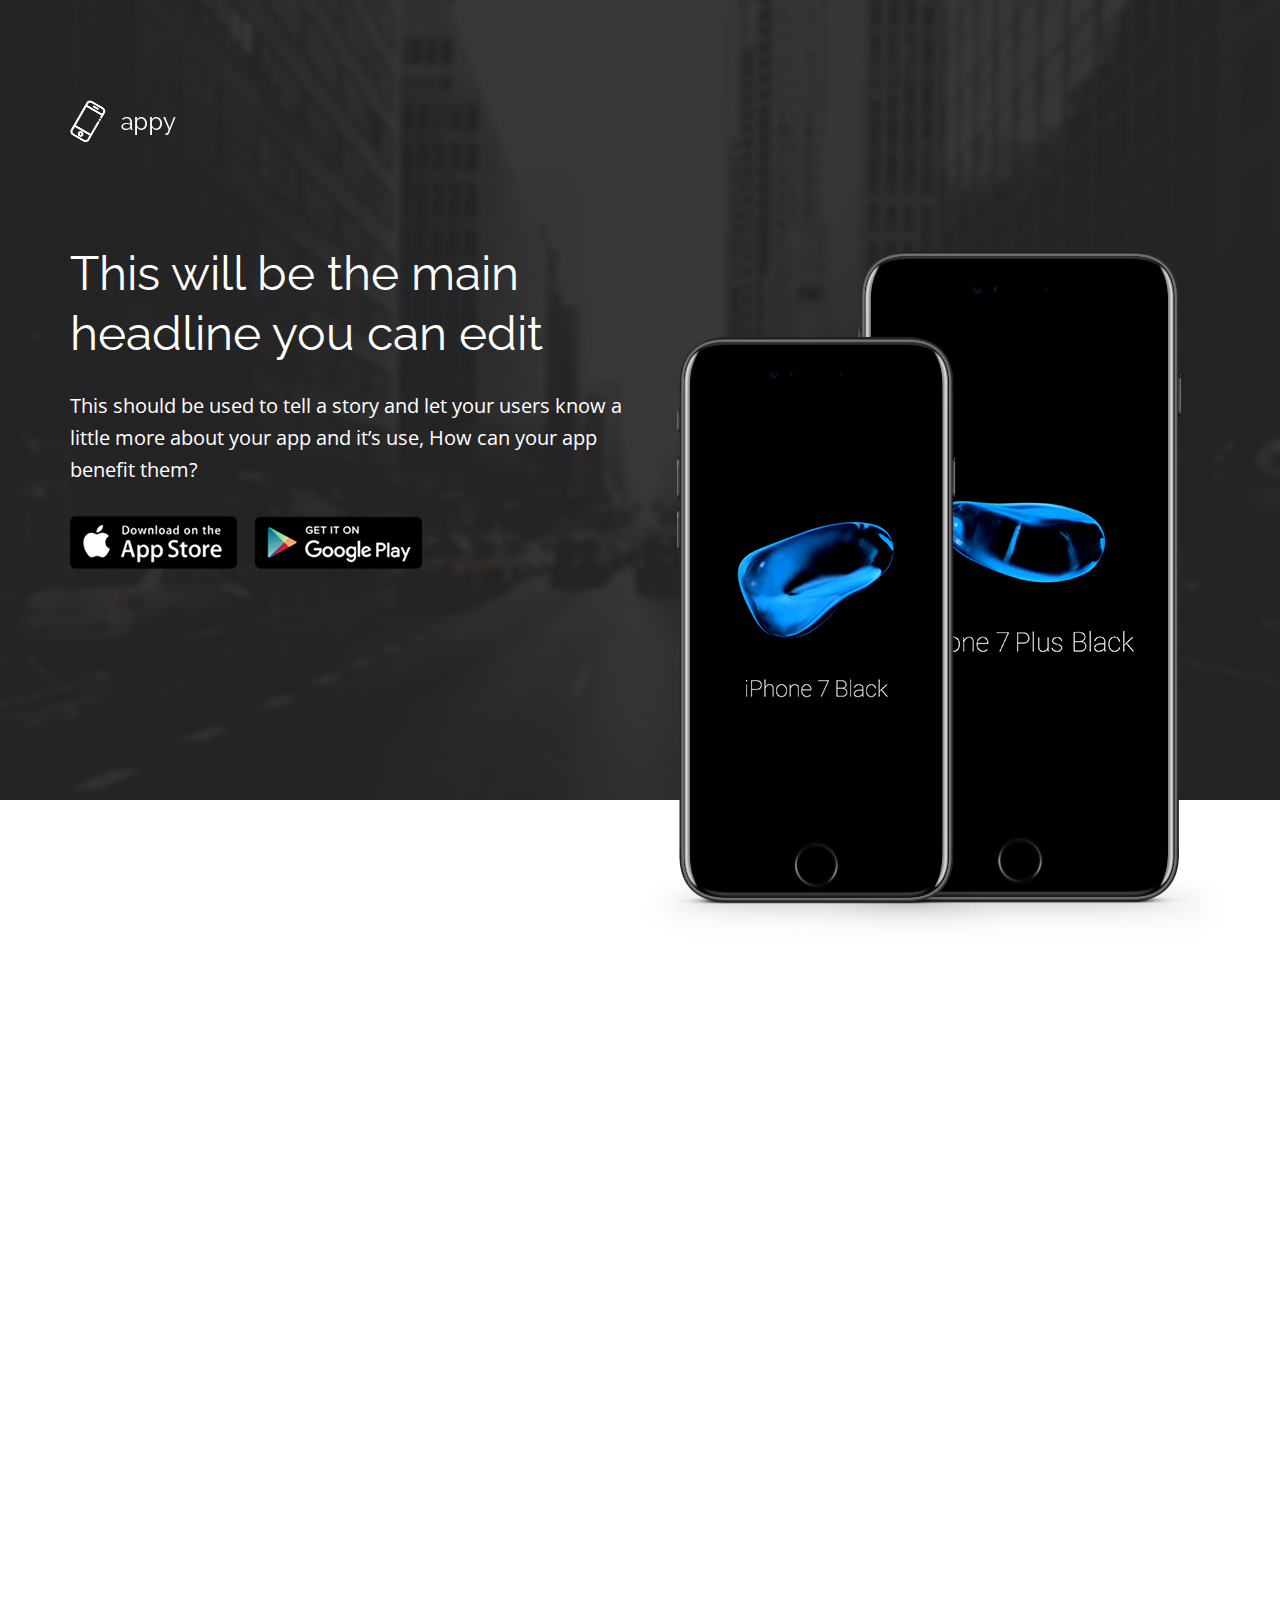
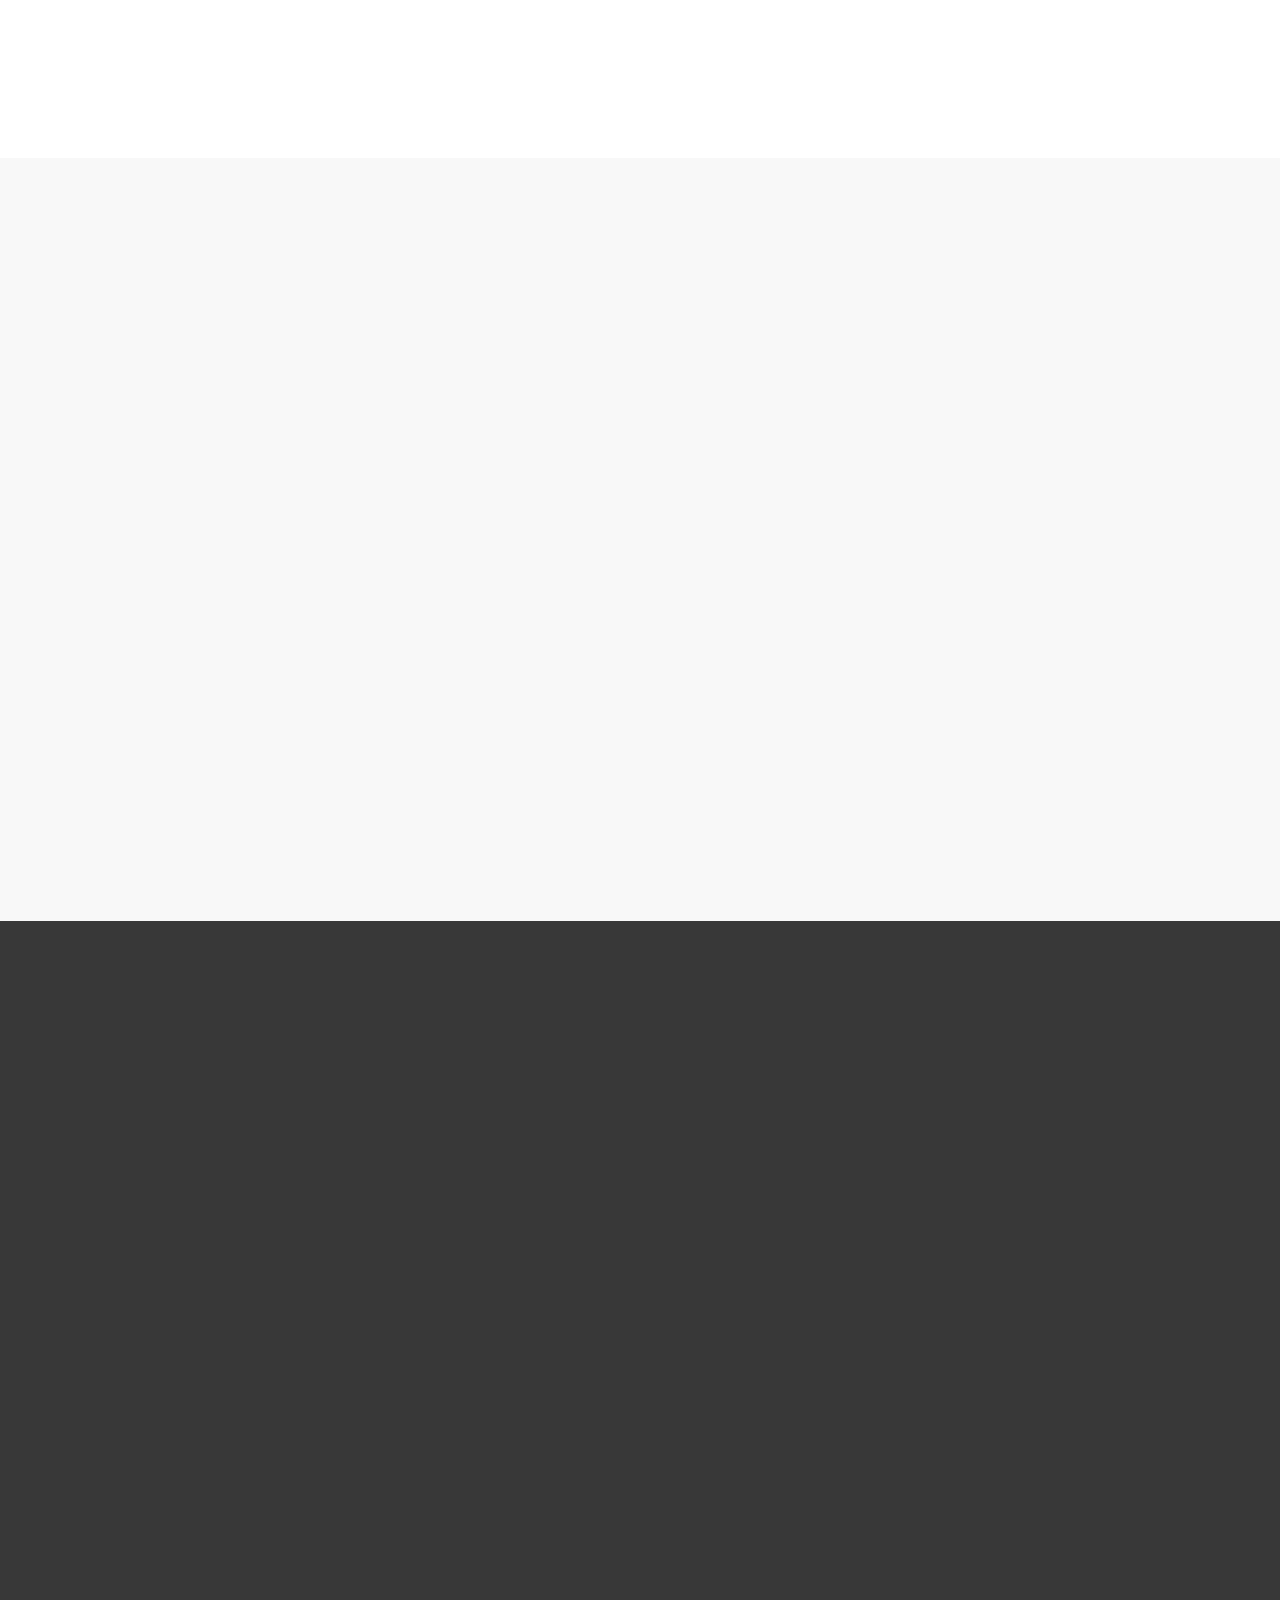
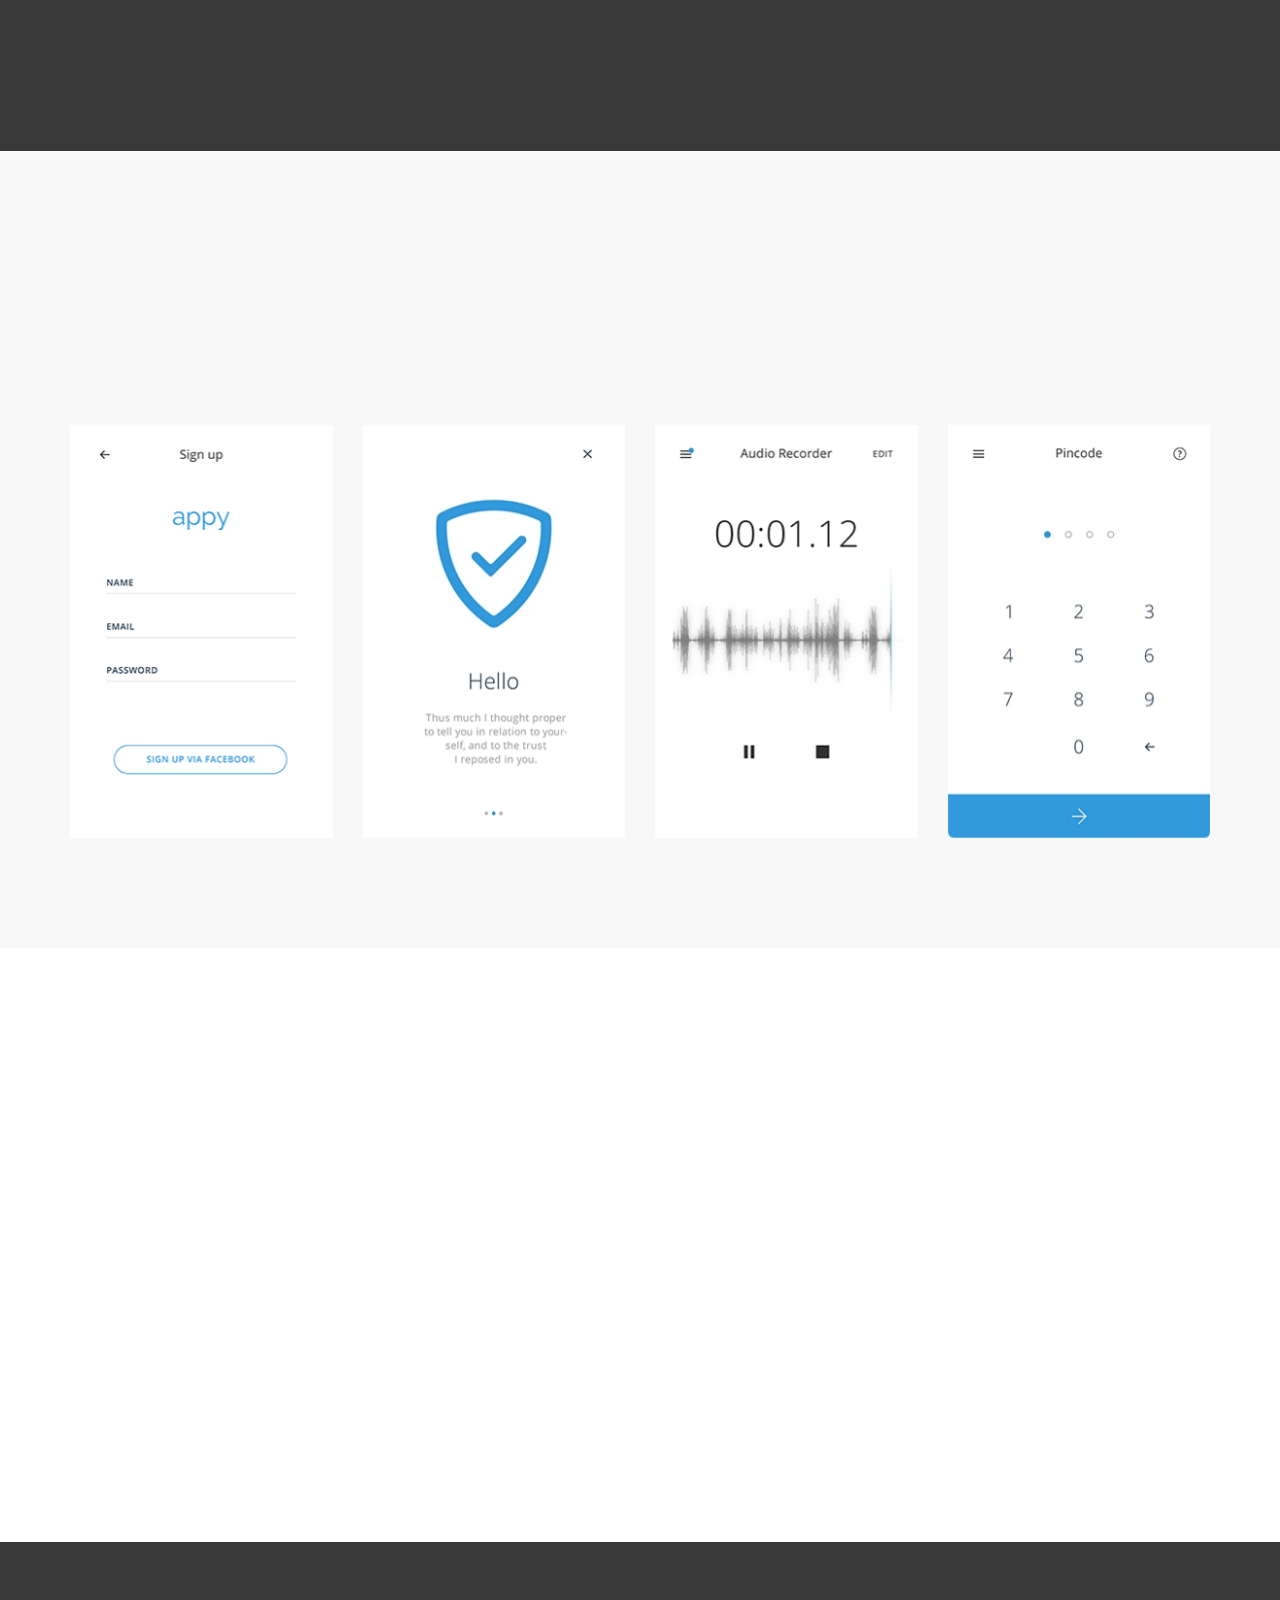
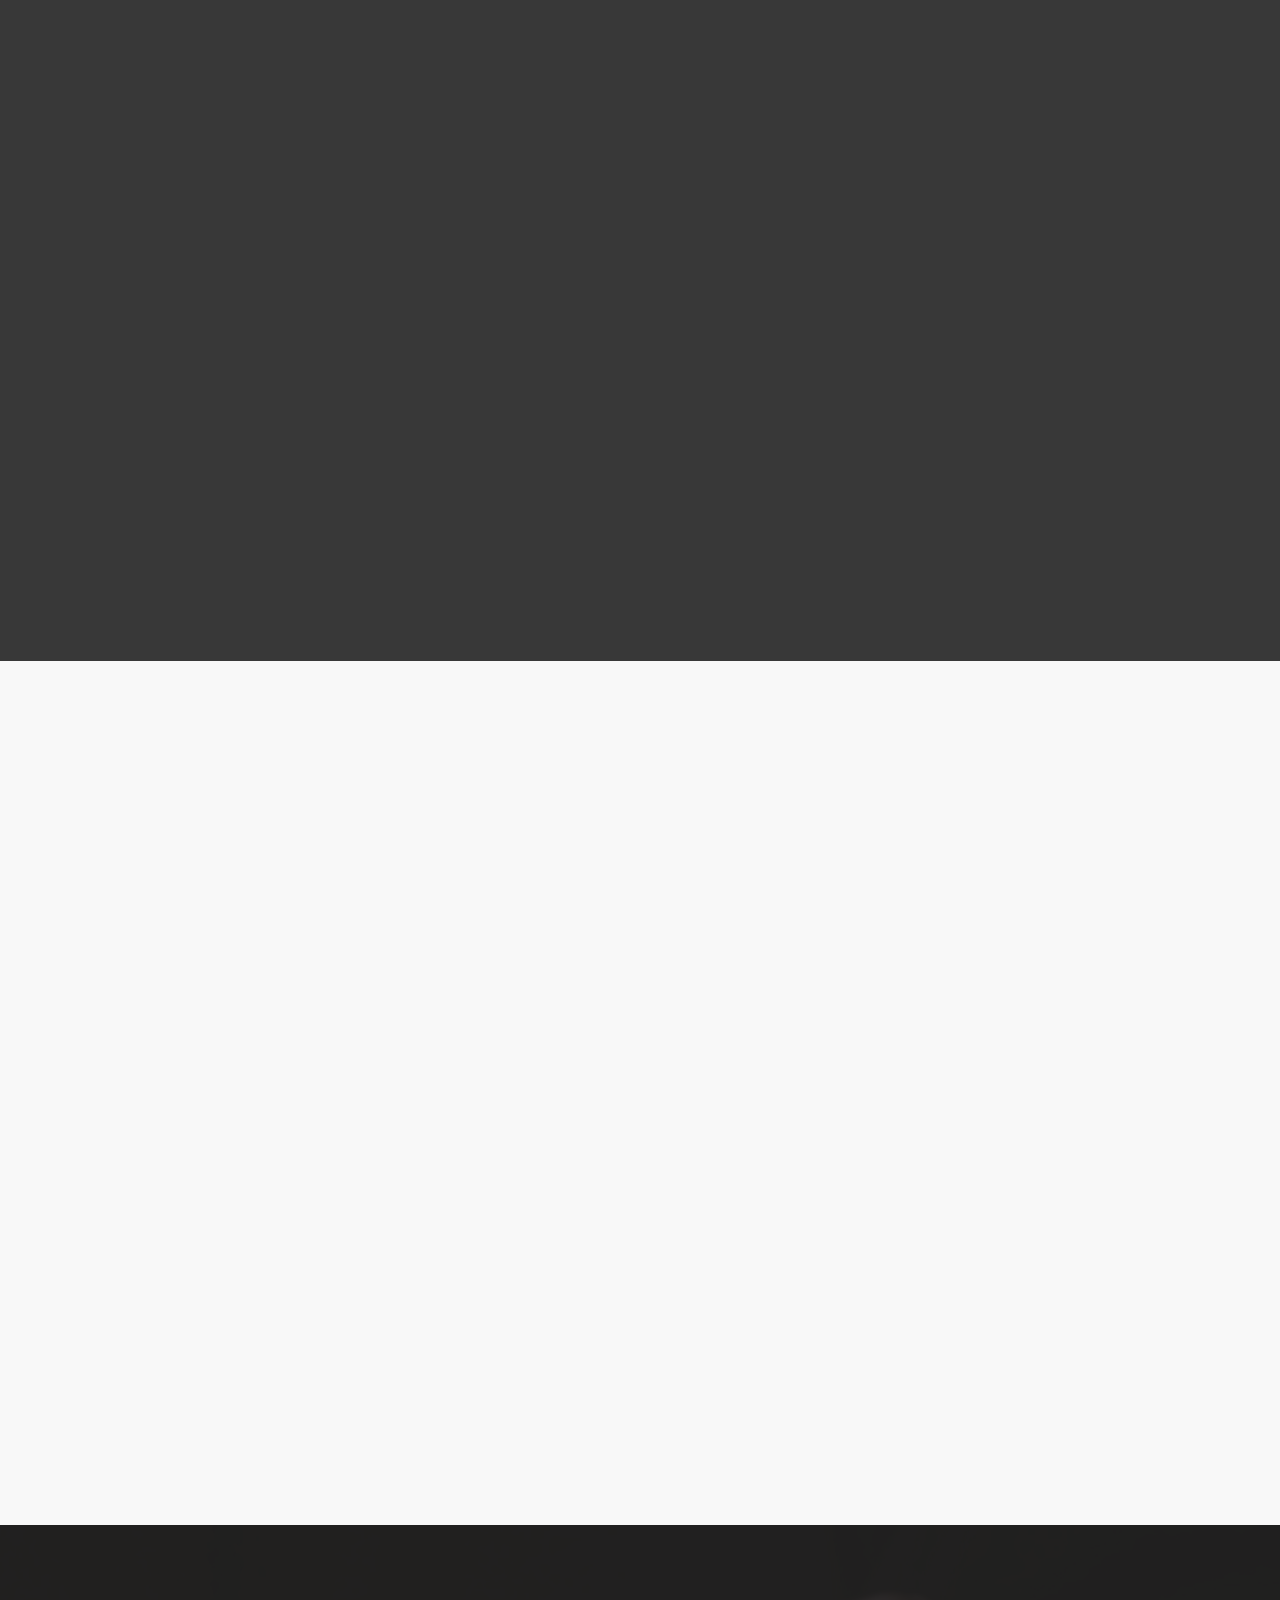
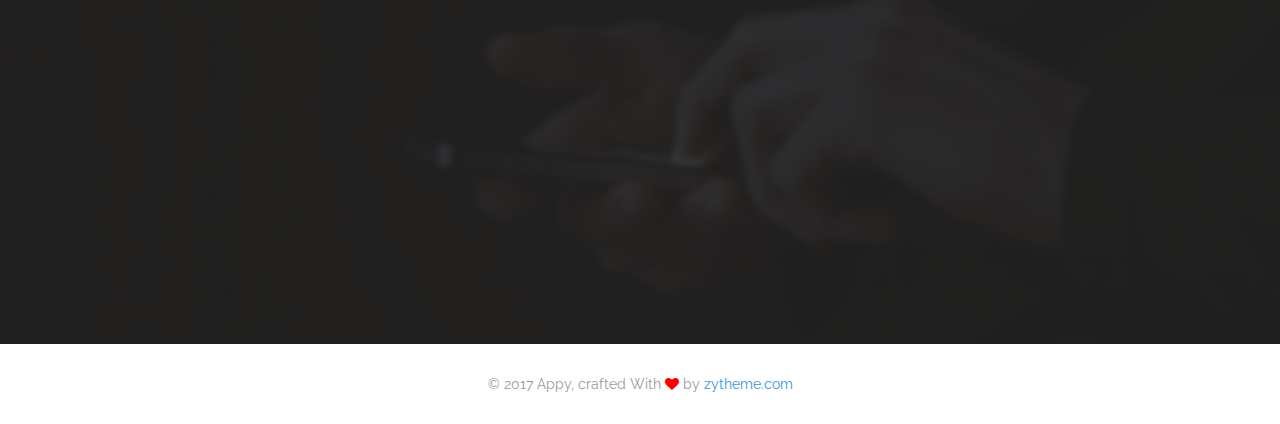
<file: landing-02-image-bg.html>
<!DOCTYPE html>
<html dir="ltr" lang="en-US">
<head>
	<!-- Document Meta
    ============================================= -->
	<meta charset="utf-8">
	<meta http-equiv="X-UA-Compatible" content="IE=edge">
	<!--IE Compatibility Meta-->
	<meta name="author" content="zytheme"/>
	<meta name="viewport" content="width=device-width, initial-scale=1, maximum-scale=1">
	<meta name="description" content="Multi-purpose Business html5 landing page">
	<link href="assets/images/favicon/favicon.png" rel="icon">

	<!-- Fonts
    ============================================= -->
	<link href='http://fonts.googleapis.com/css?family=Raleway:100,100i,200,200i,300,300i,400,400i,500,500i,600,600i,700,700i,800,800i,900,900i%7COpen+Sans:300,300i,400,400i,600,600i,700,700i,800,800' rel='stylesheet' type='text/css'>

	<!-- Stylesheets
    ============================================= -->
	<link href="assets/css/external.css" rel="stylesheet">
	<link href="assets/css/bootstrap.min.css" rel="stylesheet">
	<link href="assets/css/style.css" rel="stylesheet">
	

	<!-- HTML5 shim, for IE6-8 support of HTML5 elements. All other JS at the end of file. -->
	<!--[if lt IE 9]>
      <script src="assets/js/html5shiv.js"></script>
      <script src="assets/js/respond.min.js"></script>
    <![endif]-->

	<!-- Document Title
    ============================================= -->
	<title>Appy | Multi-purpose App Html5 Landing</title>
</head>

<body class="body-scroll">
	<!-- Document Wrapper
	============================================= -->
	<div id="wrapper" class="wrapper clearfix">
		
		<!-- Header
        ============================================= -->
		<header id="navbar-spy" class="header header-1 header-transparent header-bordered header-fixed">
			<nav id="primary-menu" class="navbar navbar-fixed-top">
				<div class="container">
					<div class="navbar-header">
						<button type="button" class="navbar-toggle collapsed" data-toggle="collapse" data-target="#navbar-collapse-1" aria-expanded="false">
							<span class="sr-only">Toggle navigation</span>
							<span class="icon-bar"></span>
							<span class="icon-bar"></span>
							<span class="icon-bar"></span>
						</button>
						<a class="logo" href="index.html">
							<img class="logo-dark" src="assets/images/logo/logo-dark.png" alt="appy Logo">
							<img class="logo-light" src="assets/images/logo/logo-light.png" alt="appy Logo">
						</a>
					</div>
					<div class="collapse navbar-collapse pull-right" id="navbar-collapse-1">
						<ul class="nav navbar-nav nav-pos-right navbar-left nav-split">
							<li class="active"><a data-scroll="scrollTo" href="#slider">home</a>
							</li>
							<li><a data-scroll="scrollTo" href="#feature2">feature</a>
							</li>
							<li><a data-scroll="scrollTo" href="#video">video</a>
							</li>
							<li><a data-scroll="scrollTo" href="#screenshots">screenshots</a>
							</li>
							<li><a data-scroll="scrollTo" href="#reviews">reviews</a>
							</li>
							<li><a data-scroll="scrollTo" href="#pricing">pricing</a>
							</li>
							<li><a data-scroll="scrollTo" href="#cta">download</a>
							</li>
						</ul>
					</div>
					<!--/.nav-collapse -->
				</div>
			</nav>
		</header>

		<!-- Slider #1
		============================================= -->
		<section id="slider" class="section slider slider-2">
			<div class="slide--item bg-overlay bg-overlay-dark">
				<div class="bg-section">
					<img src="assets/images/background/bg-1.jpg" alt="background">
				</div>
				<div class="container">
					<div class="row">
						<div class="col-xs-12 col-sm-12 col-md-12">
							<div class="slide--logo mt-100 hidden-xs wow fadeInUp" data-wow-duration="1s">
								<img src="assets/images/logo/logo-light.png" alt="logo hero">
							</div>
						</div>
					</div>
					<div class="row">
						<div class="col-xs-12 col-sm-6 col-md-6 pt-100 wow fadeInUp" data-wow-duration="1s">
							<div class="slide--headline">
								<h1>This will be the main headline you can edit</h1>
							</div>
							<div class="slide--bio">This should be used to tell a story and let your users know a little more about your app and it’s use, How can your app benefit them?</div>
							<div class="slide--action cta">
								<a class="btn-hover" href="#"><img src="assets/images/appstore.png" alt="download appstore"></a>
								<a class="btn-hover" href="#"><img src="assets/images/playstore.png" alt="download playstore"></a>
							</div>
						</div>
						<div class="slide--holder">
							<img class="img-responsive pull-right" src="assets/images/mockup/iphone-2.png" alt="screens">
						</div>
					</div>
					<!-- .row end -->
				</div>
				<!-- .container end -->
			</div>
			<!-- .slide-item end -->
		</section>
		<!-- #slider end -->
		
		<div class="clearfix pt-100 bg-white"></div>
		
		<!-- Feature #2
		============================================= -->
		<section id="feature2" class="section feature feature-2 text-center bg-white">
			<div class="container">
				<div class="row clearfix">
					<div class="col-xs-12 col-sm-12 col-md-6 col-md-offset-3">
						<div class="heading heading-1 mb-80 text--center wow fadeInUp" data-wow-duration="1s">
							<h2 class="heading--title">Headline of benefits</h2>
							<p class="heading--desc">we shows only the best websites, portfolios ans landing pages built completely with passion, simplicity & creativity !</p>
						</div>
					</div>
					<!-- .col-md-6 end -->
				</div>
				<!-- .row end -->
				<div class="row mb-60">
					<!-- Panel #1 -->
					<div class="col-xs-12 col-sm-4 col-md-4">
						<div class="feature-panel wow fadeInUp" data-wow-duration="1s">
							<div class="feature--icon">
								<i class="lnr lnr-users"></i>
							</div>
							<div class="feature--content">
								<h3>Stay Connected</h3>
								<p>Appy impresses you with fully responsiveness and highly customization. We did it in combination of very clean and flexible design.</p>
							</div>
						</div>
						<!-- .feature-panel end -->
					</div>
					<!-- .col-md-4 end -->

					<!-- Panel #2 -->
					<div class="col-xs-12 col-sm-4 col-md-4">
						<div class="feature-panel wow fadeInUp" data-wow-duration="1s">
							<div class="feature--icon">
								<i class="lnr lnr-cog"></i>
							</div>
							<div class="feature--content">
								<h3>Easy Unlock</h3>
								<p>Appy impresses you with fully responsiveness and highly customization. We did it in combination of very clean and flexible design.</p>
							</div>
						</div>
						<!-- .feature-panel end -->
					</div>
					<!-- .col-md-4 end -->

					<!-- Panel #3 -->
					<div class="col-xs-12 col-sm-4 col-md-4">
						<div class="feature-panel wow fadeInUp" data-wow-duration="1s">
							<div class="feature--icon">
								<i class="lnr lnr-lock"></i>
							</div>
							<div class="feature--content">
								<h3>Secure Data</h3>
								<p>Appy impresses you with fully responsiveness and highly customization. We did it in combination of very clean and flexible design.</p>
							</div>
						</div>
						<!-- .feature-panel end -->
					</div>
					<!-- .col-md-4 end -->
				</div>
				<!-- .row end -->
				<div class="row">
					<!-- Panel #4 -->
					<div class="col-xs-12 col-sm-4 col-md-4">
						<div class="feature-panel wow fadeInUp" data-wow-duration="1s">
							<div class="feature--icon">
								<i class="lnr lnr-clock"></i>
							</div>
							<div class="feature--content">
								<h3>Save Your Time</h3>
								<p>Appy impresses you with fully responsiveness and highly customization. We did it in combination of very clean and flexible design.</p>
							</div>
						</div>
						<!-- .feature-panel end -->
					</div>
					<!-- .col-md-4 end -->

					<!-- Panel #5 -->
					<div class="col-xs-12 col-sm-4 col-md-4">
						<div class="feature-panel wow fadeInUp" data-wow-duration="1s">
							<div class="feature--icon">
								<i class="lnr lnr-star"></i>
							</div>
							<div class="feature--content">
								<h3>High Rating</h3>
								<p>Appy impresses you with fully responsiveness and highly customization. We did it in combination of very clean and flexible design.</p>
							</div>
						</div>
						<!-- .feature-panel end -->
					</div>
					<!-- .col-md-4 end -->

					<!-- Panel #6 -->
					<div class="col-xs-12 col-sm-4 col-md-4">
						<div class="feature-panel wow fadeInUp" data-wow-duration="1s">
							<div class="feature--icon">
								<i class="lnr lnr-bug"></i>
							</div>
							<div class="feature--content">
								<h3>Free Updates</h3>
								<p>Appy impresses you with fully responsiveness and highly customization. We did it in combination of very clean and flexible design.</p>
							</div>
						</div>
						<!-- .feature-panel end -->
					</div>
					<!-- .col-md-4 end -->
				</div>
				<!-- .row end -->
			</div>
			<!-- .container end -->
		</section>
		<!-- #feature2 end -->

		<!-- Feature #3
		============================================= -->
		<section id="feature3" class="section feature feature-left feature-left-circle">
			<div class="container">
				<div class="row clearfix">
					<div class="col-xs-12 col-sm-12 col-md-6 col-md-offset-3">
						<div class="heading heading-1 mb-60 text--center wow fadeInUp" data-wow-duration="1s">
							<h2 class="heading--title">How does it work ?</h2>
							<p class="heading--desc">we shows only the best websites, portfolios ans landing pages built completely with passion, simplicity & creativity !</p>
						</div>
					</div>
					<!-- .col-md-6 end -->
				</div>
				<!-- .row end -->
				<div class="row">
					<div class="col-xs-12 col-sm-12 col-md-12">
						<div class="center-block text-center mb-100 wow fadeInUp" data-wow-duration="1s">
							<img src="assets/images/mockup/iphone.png" alt="screenshots">
						</div>
					</div>
				</div>
				<!-- .row end -->
				<div class="row">
					<!-- Panel #1 -->
					<div class="col-xs-12 col-sm-4 col-md-4">
						<div class="feature-panel wow fadeInUp" data-wow-duration="1s">
							<div class="feature--icon">
								1
							</div>
							<div class="feature--content">
								<h3>Download appy</h3>
								<p>After all, as described in Web Design Trends 2015 & 2016, vision.</p>
							</div>
						</div>
						<!-- .feature-panel end -->
					</div>
					<!-- .col-md-4 end -->

					<!-- Panel #2 -->
					<div class="col-xs-12 col-sm-4 col-md-4">
						<div class="feature-panel wow fadeInUp" data-wow-duration="1s">
							<div class="feature--icon">
								2
							</div>
							<div class="feature--content">
								<h3>Install & sign up</h3>
								<p>Rounding up a bunch of specific designs and talking about the merits.</p>
							</div>
						</div>
						<!-- .feature-panel end -->
					</div>
					<!-- .col-md-4 end -->

					<!-- Panel #3 -->
					<div class="col-xs-12 col-sm-4 col-md-4">
						<div class="feature-panel wow fadeInUp" data-wow-duration="1s">
							<div class="feature--icon">
								3
							</div>
							<div class="feature--content">
								<h3>Upload your images</h3>
								<p>At its core, every brand has something special to reveal something.</p>
							</div>
						</div>
						<!-- .feature-panel end -->
					</div>
					<!-- .col-md-4 end -->
				</div>
				<!-- .row end -->
			</div>
			<!-- .container end -->
		</section>
		<!-- #feature3 end -->

		<!-- Video
		============================================= -->
		<section id="video" class="section video bg-overlay bg-overlay-dark bg-parallex">
			<div class="bg-section">
				<img src="assets/images/background/bg-2.jpg" alt="background">
			</div>
			<div class="container">
				<div class="row clearfix">
					<div class="col-xs-12 col-sm-12 col-md-6 col-md-offset-3">
						<div class="heading heading-1 mb-60 text--center wow fadeInUp" data-wow-duration="1s">
							<h2 class="heading--title text-white">Watch a demo</h2>
							<p class="heading--desc text-white">we shows only the best websites, portfolios ans landing pages built completely with passion, simplicity & creativity !</p>
						</div>
					</div>
					<!-- .col-md-6 end -->
				</div>
				<!-- .row end -->
				<div class="row">
					<div class="col-xs-12 col-sm-12 col-md-12 text-center wow fadeInUp" data-wow-duration="1s">
						<div class="video-ipad-holder">
							<iframe src="https://player.vimeo.com/video/58363288?color=ffffff&title=0&byline=0&portrait=0"></iframe>
						</div>
					</div>
				</div>
			</div>
		</section>
		<!-- #video end -->
		
		<!-- Screenshots
        ============================================= -->
		<section id="screenshots" class="section screenshots">
			<div class="container">
				<div class="row clearfix">
					<div class="col-xs-12 col-sm-12 col-md-6 col-md-offset-3">
						<div class="heading heading-1 mb-60 text--center wow fadeInUp" data-wow-duration="1s">
							<h2 class="heading--title">Screenshots</h2>
							<p class="heading--desc">we shows only the best websites, portfolios ans landing pages built completely with passion, simplicity & creativity !</p>
						</div>
					</div>
					<!-- .col-md-6 end -->
				</div>
				<!-- .row end -->
				<div class="row">
					<div class="col-xs-12 col-sm-12 col-md-12">
						<div class="carousel" data-slide="4" data-slide-res="2" data-autoplay="true" data-nav="false" data-dots="false" data-space="30" data-loop="true" data-speed="1000">
							<!-- screenshot #1 -->
							<div class="screenshot">
								<img class="center-block" src="assets/images/screenshots/1.jpg" alt="client">
							</div>

							<!-- screenshot #2 -->
							<div class="screenshot">
								<img class="center-block" src="assets/images/screenshots/2.jpg" alt="client">
							</div>

							<!-- screenshot #3 -->
							<div class="screenshot">
								<img class="center-block" src="assets/images/screenshots/3.jpg" alt="client">
							</div>

							<!-- screenshot #4 -->
							<div class="screenshot">
								<img class="center-block" src="assets/images/screenshots/4.jpg" alt="client">
							</div>

							<!-- screenshot #5 -->
							<div class="screenshot">
								<img class="center-block" src="assets/images/screenshots/3.jpg" alt="clclientient">
							</div>

							<!-- screenshot #6 -->
							<div class="screenshot">
								<img class="center-block" src="assets/images/screenshots/2.jpg" alt="screenshot">
							</div>
						</div>
					</div>
					<!-- .col-md-12 end -->
				</div>
				<!-- .row end -->
			</div>
			<!-- .container End -->
		</section>
		<!-- #screenshots End-->

		<!-- reviews
        ============================================= -->
		<section id="reviews" class="section reviews bg-white">
			<div class="container">
				<div class="row clearfix">
					<div class="col-xs-12 col-sm-8 col-sm-offset-2 col-md-6 col-md-offset-3">
						<div class="heading heading-1 mb-60 text--center wow fadeInUp" data-wow-duration="1s">
							<h2 class="heading--title">User reviews</h2>
							<p class="heading--desc">we shows only the best websites, portfolios ans landing pages built completely with passion, simplicity & creativity !</p>
						</div>
					</div>
					<!-- .col-md-6 end -->
				</div>
				<!-- .row end -->
				<div class="row">
					<!--  Testimonial #1  -->
					<div class="col-xs-12 col-sm-4 col-md-4">
						<div class="testimonial-panel wow fadeInUp" data-wow-duration="1s">
							<div class="testimonial-body">
								<div class="testimonial--body">
									<p>We have worked with appify.As we have grown and evolved, appfiy has created all of our profit.What I value most about our relationship is that appfiy knows us and our business.</p>
								</div>
								<div class="testimonial--meta">
									<div class="testimonial--author pull-left">
										<h5>Mark Smith</h5>
									</div>
									<div class="testimonial--rating pull-right">
										<i class=" fa fa-star"></i>
										<i class=" fa fa-star"></i>
										<i class=" fa fa-star"></i>
										<i class=" fa fa-star-half-full"></i>
										<i class=" fa fa-star-o"></i>
									</div>
								</div>
							</div>
						</div>
					</div>
					<!--  Testimonial #2  -->
					<div class="col-xs-12 col-sm-4 col-md-4">
						<div class="testimonial-panel wow fadeInUp" data-wow-duration="1s">
							<div class="testimonial-body">
								<div class="testimonial--body">
									<p>We have worked with appify.As we have grown and evolved, appfiy has created all of our profit.What I value most about our relationship is that appfiy knows us and our business.</p>
								</div>
								<div class="testimonial--meta">
									<div class="testimonial--author pull-left">
										<h5>Jessy Arthur</h5>
									</div>
									<div class="testimonial--rating pull-right">
										<i class=" fa fa-star"></i>
										<i class=" fa fa-star"></i>
										<i class=" fa fa-star"></i>
										<i class=" fa fa-star"></i>
										<i class=" fa fa-star"></i>
									</div>
								</div>
							</div>
						</div>
					</div>
					<!--  Testimonial #3  -->
					<div class="col-xs-12 col-sm-4 col-md-4">
						<div class="testimonial-panel wow fadeInUp" data-wow-duration="1s">
							<div class="testimonial-body">
								<div class="testimonial--body">
									<p>We have worked with appify.As we have grown and evolved, appfiy has created all of our profit.What I value most about our relationship is that appfiy knows us and our business.</p>
								</div>
								<div class="testimonial--meta">
									<div class="testimonial--author pull-left">
										<h5>Nicole Jonson</h5>
									</div>
									<div class="testimonial--rating pull-right">
										<i class=" fa fa-star"></i>
										<i class=" fa fa-star"></i>
										<i class=" fa fa-star"></i>
										<i class=" fa fa-star"></i>
										<i class=" fa fa-star-half-full"></i>
									</div>
								</div>
							</div>
						</div>
					</div>
				</div>
				<!-- .row end -->
			</div>
			<!-- .container End -->
		</section>
		<!-- #reviews End-->

		<!-- Pricing Table #1
		============================================= -->
		<section id="pricing" class="section pricing pricing-1 bg-overlay bg-overlay-dark bg-parallex">
			<div class="bg-section">
				<img src="assets/images/background/bg-4.jpg" alt="background">
			</div>
			<div class="container">
				<div class="row clearfix">
					<div class="col-xs-12 col-sm-8 col-sm-offset-2 col-md-6 col-md-offset-3">
						<div class="heading heading-1 mb-60 text--center wow fadeInUp" data-wow-duration="1s">
							<h2 class="heading--title text-white">Pricing plans</h2>
							<p class="heading--desc text-white">we shows only the best websites, portfolios ans landing pages built completely with passion, simplicity & creativity !</p>
						</div>
					</div>
					<!-- .col-md-6 end -->
				</div>
				<!-- .row end -->
				<div class="row">
					<!-- Pricing Packge #1
					============================================= -->
					<div class=" col-xs-12 col-sm-4 col-md-4 price-table wow fadeInUp" data-wow-duration="1s">
						<div class="pricing-panel">
							<!--  Pricing heading  -->
							<div class="pricing--heading text--center">
								<h4>Single</h4>
								<div class="pricing--heading">
									<p>free</p>
									<div class="pricing--desc">
										All plans are include , People Search, and A/B Testing Report.
									</div>
								</div>
							</div>
							<!--  Pricing body  -->
							<div class="pricing--body">
								<a class="btn btn--white btn--bordered" href="#">Get Started</a>
							</div>
							<!--  Pricing Body  -->
						</div>

					</div>
					<!-- .pricing-table End -->

					<!-- Pricing Packge #2
					============================================= -->
					<div class=" col-xs-12 col-sm-4 col-md-4 price-table wow fadeInUp" data-wow-duration="1s">
						<div class="pricing-panel pricing-active">
							<!--  Pricing heading  -->
							<div class="pricing--heading text--center">
								<h4>Premium</h4>
								<div class="pricing--heading">
									<p><span class="currency">$</span>19</p>
									<div class="pricing--desc">
										All plans are include , People Search, and A/B Testing Report.
									</div>
								</div>
							</div>
							<!--  Pricing body  -->
							<div class="pricing--body">
								<a class="btn btn--primary" href="#">Get Started Now</a>
							</div>
							<!--  Pricing Body  -->
						</div>
					</div>
					<!-- .pricing-table End -->

					<!-- Pricing Packge #3
					============================================= -->
					<div class=" col-xs-12 col-sm-4 col-md-4 price-table wow fadeInUp" data-wow-duration="1s">
						<div class="pricing-panel">
							<!--  Pricing heading  -->
							<div class="pricing--heading text--center">
								<h4>Agency</h4>
								<div class="pricing--heading">
									<p><span class="currency">$</span>29</p>
									<div class="pricing--desc">
										All plans are include , People Search, and A/B Testing Report.
									</div>
								</div>
							</div>
							<!--  Pricing body  -->
							<div class="pricing--body">
								<a class="btn btn--white btn--bordered" href="#">Get Started</a>
							</div>
							<!--  Pricing Body  -->
						</div>
					</div>
					<!-- .pricing-table End -->
				</div>
				<!-- .row end -->
			</div>
			<!-- .container end -->
		</section>
		<!-- #pricing1 end -->
		
		<!-- CTA #1
		============================================= -->
		<section id="cta" class="section cta text-center pb-0">
			<div class="container">
				<div class="row clearfix">
					<div class="col-xs-12 col-sm-12 col-md-6 col-md-offset-3">
						<div class="heading heading-1 mb-50 text--center wow fadeInUp" data-wow-duration="1s">
							<h2 class="heading--title">Download & install appy now</h2>
						</div>
					</div>
					<!-- .col-md-6 end -->
				</div>
				<!-- .row end -->
				<div class="row">
					<div class="col-xs-12 col-sm-12 col-md-12 mb-100 wow fadeInUp" data-wow-duration="1s">
						<a class="btn-hover" href="#"><img src="assets/images/appstore.png" alt="download appstore"></a>
						<a class="btn-hover" href="#"><img src="assets/images/playstore.png" alt="download playstore"></a>
					</div>
					<!-- .col-md-12 end -->
					<div class="col-xs-12 col-sm-12 col-md-12 wow fadeInUp" data-wow-duration="1s">
						<img src="assets/images/mockup/2-layers.png" alt="mockup"/>
						<!-- .col-md-12 end -->
					</div>
				</div>
				<!-- .row end -->
			</div>
			<!-- .container end -->
		</section>
		<!-- #cta1 end -->

		<!-- Newsletter #1
		============================================= -->
		<section id="newsletter" class="section newsletter text-center bg-overlay bg-overlay-dark">
			<div class="bg-section">
				<img src="assets/images/background/bg-3.jpg" alt="Background"/>
			</div>
			<div class="container">
				<div class="row clearfix">
					<div class="col-xs-12 col-sm-8 col-sm-offset-2 col-md-6 col-md-offset-3">
						<div class="heading heading-1 mb-60 text--center wow fadeInUp" data-wow-duration="1s">
							<h2 class="heading--title text-white">Subscribe to get updates</h2>
							<p class="heading--desc text-white">we shows only the best websites, portfolios ans landing pages built completely with passion, simplicity & creativity !</p>
						</div>
					</div>
					<!-- .col-md-6 end -->
				</div>
				<!-- .row end -->
				<div class="row">
					<div class="col-xs-12 col-sm-8 col-sm-offset-2 col-md-6 col-md-offset-3">
						<form class="mb-0 form-action wow fadeInUp" data-wow-duration="1s">
							<div class="input-group">
								<input type="email" class="form-control" placeholder="E-mail address">
								<span class="input-group-btn">
									<input type="submit" class="btn btn--primary" value="Subscribe" name="submit">
								</span>
							</div>
							<!-- .input-group end -->
						</form>
					</div>
					<!-- .col-md-12 end -->
				</div>
				<!-- .row end -->
			</div>
			<!-- .container end -->
		</section>
		<!-- #newsletter end -->

		<!-- Footer #5
		============================================= -->
		<footer id="footer" class="footer footer-5">
			<!-- Copyrights
			============================================= -->
			<div class="container">
				<div class="row">
					<div class="col-xs-12 col-sm-12 col-md-12 text--center">
						<div class="footer--copyright">
							<span>&copy; 2017 Appy, crafted With <i class="fa fa-heart"></i> by</span> <a href="http://themeforest.net/user/zytheme/portfolio?ref=zytheme">zytheme.com</a>
						</div>
					</div>

				</div>
			</div>
			<!-- .container end -->
		</footer>
	</div>
	<!-- #wrapper end -->

	<!-- Footer Scripts
	============================================= -->
	<script src="assets/js/jquery-2.2.4.min.js"></script>
	<script src="assets/js/plugins.js"></script>
	<script src="assets/js/functions.js"></script>
</body>
</html>
</file>
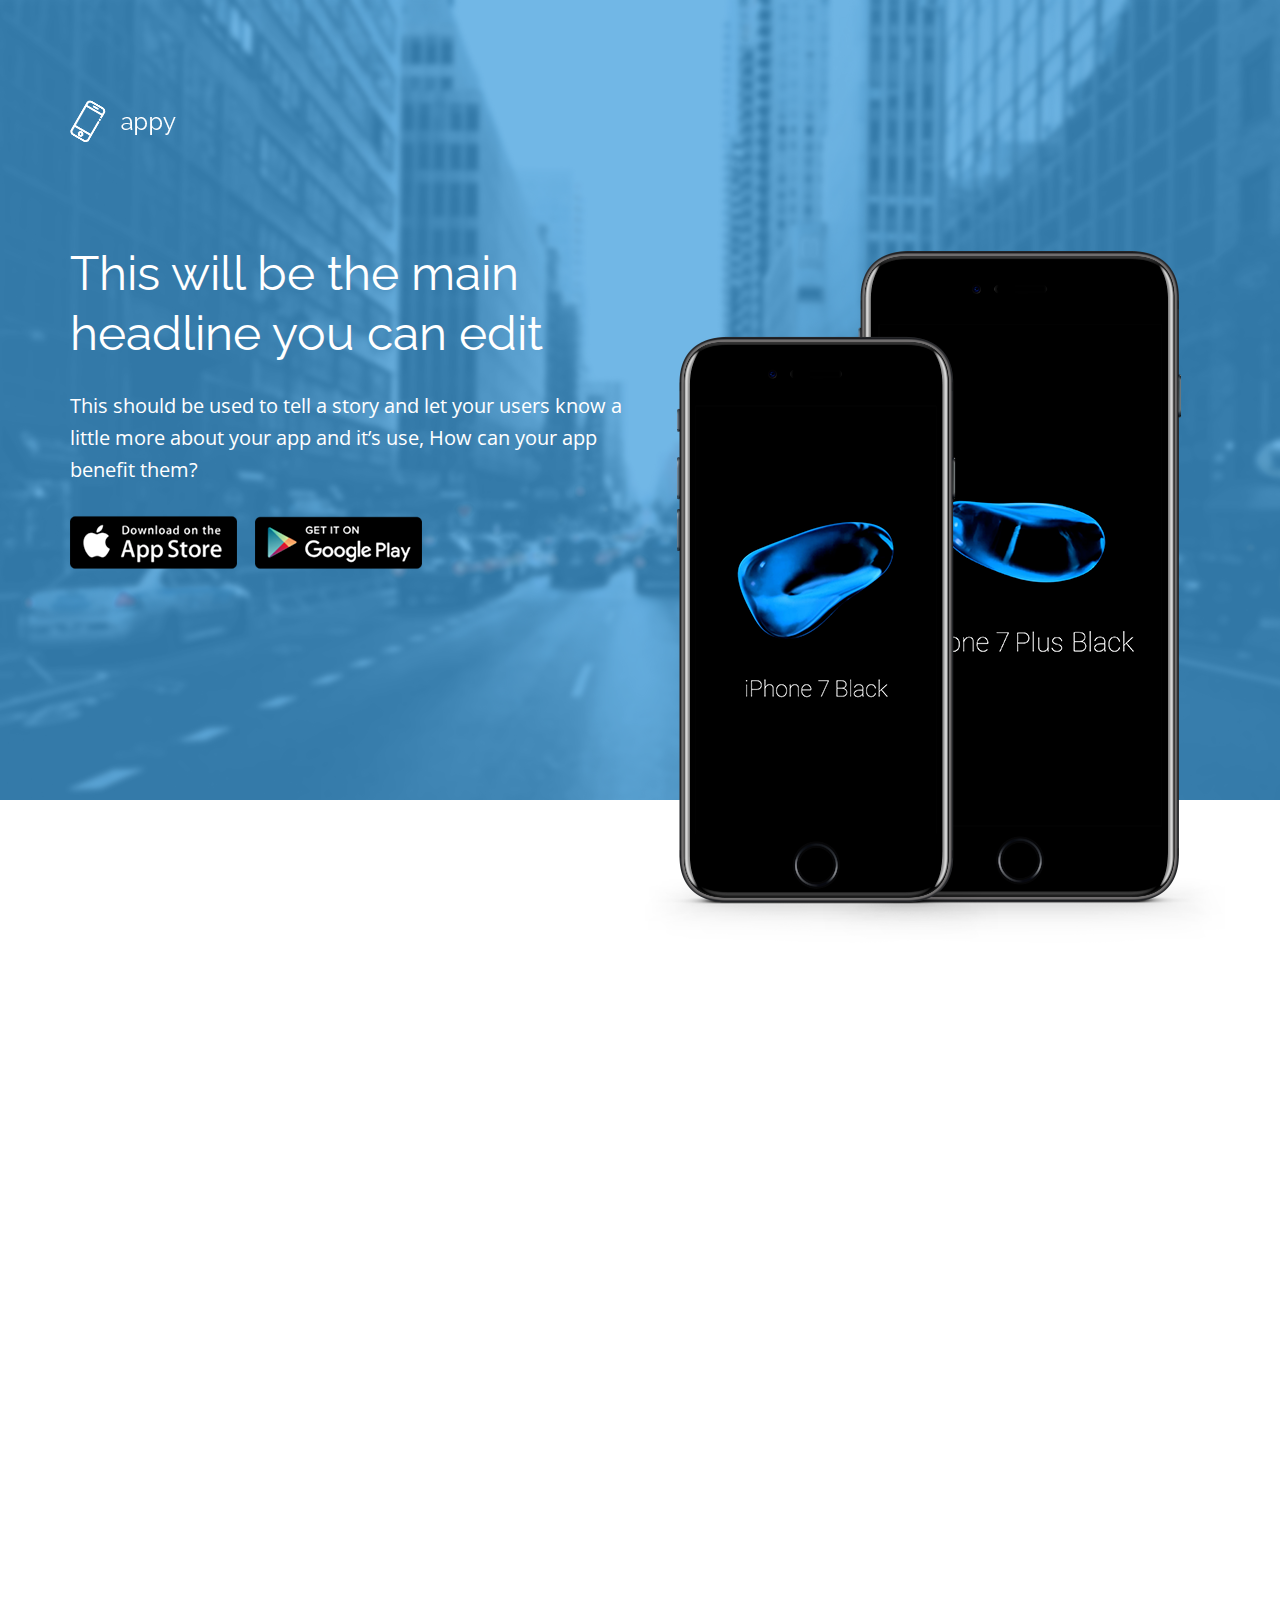
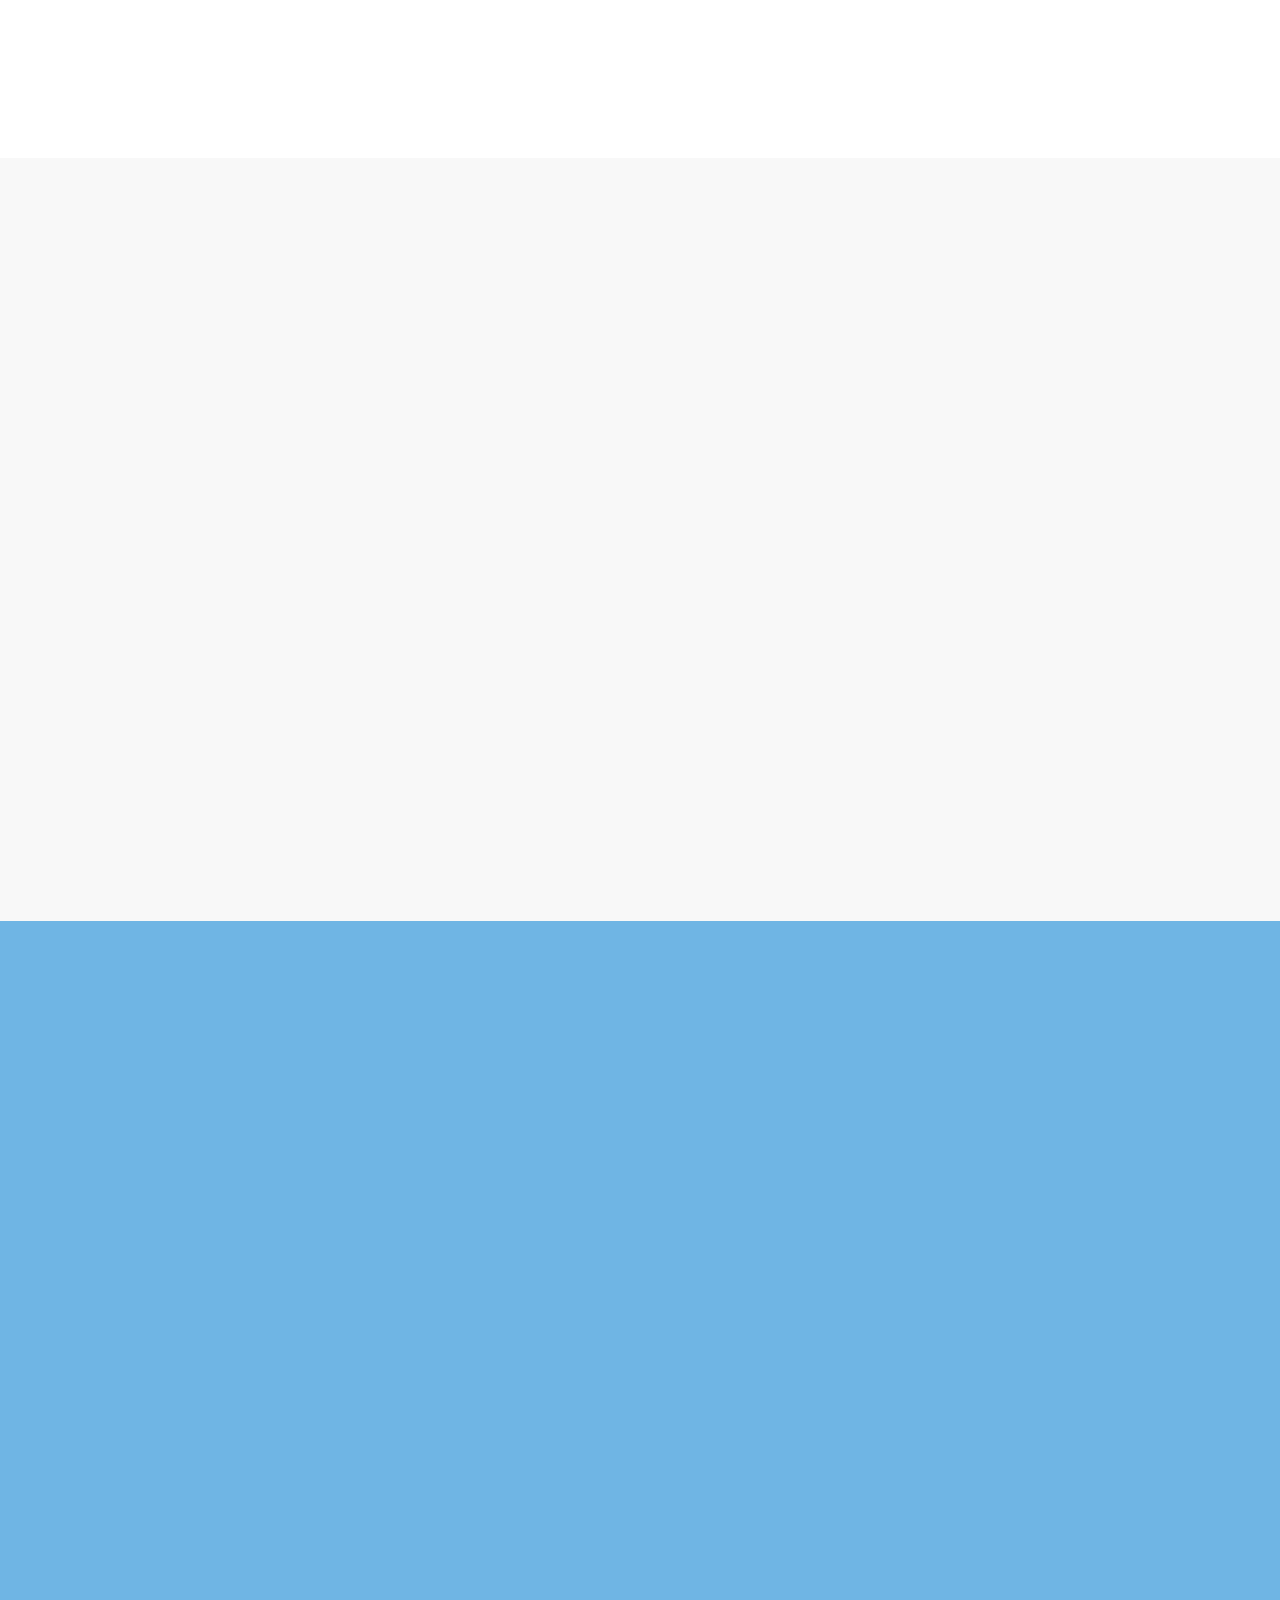
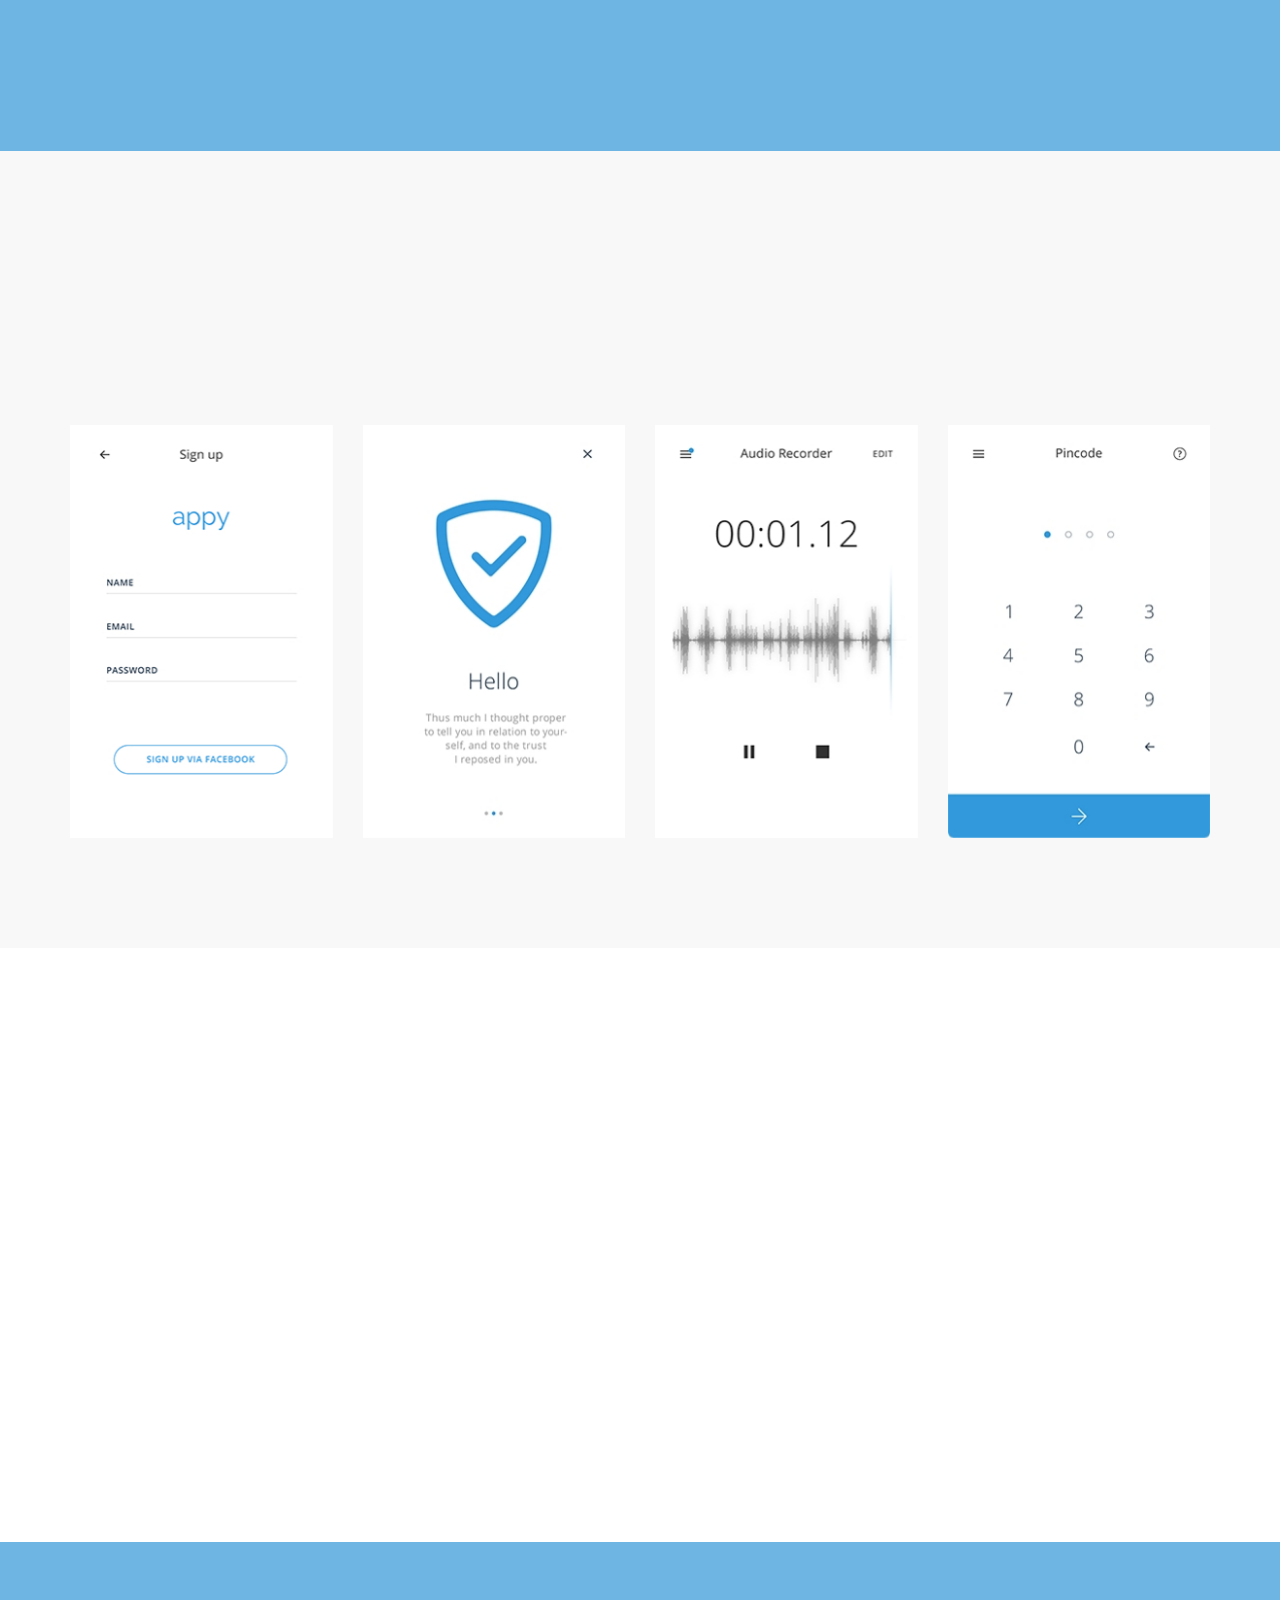
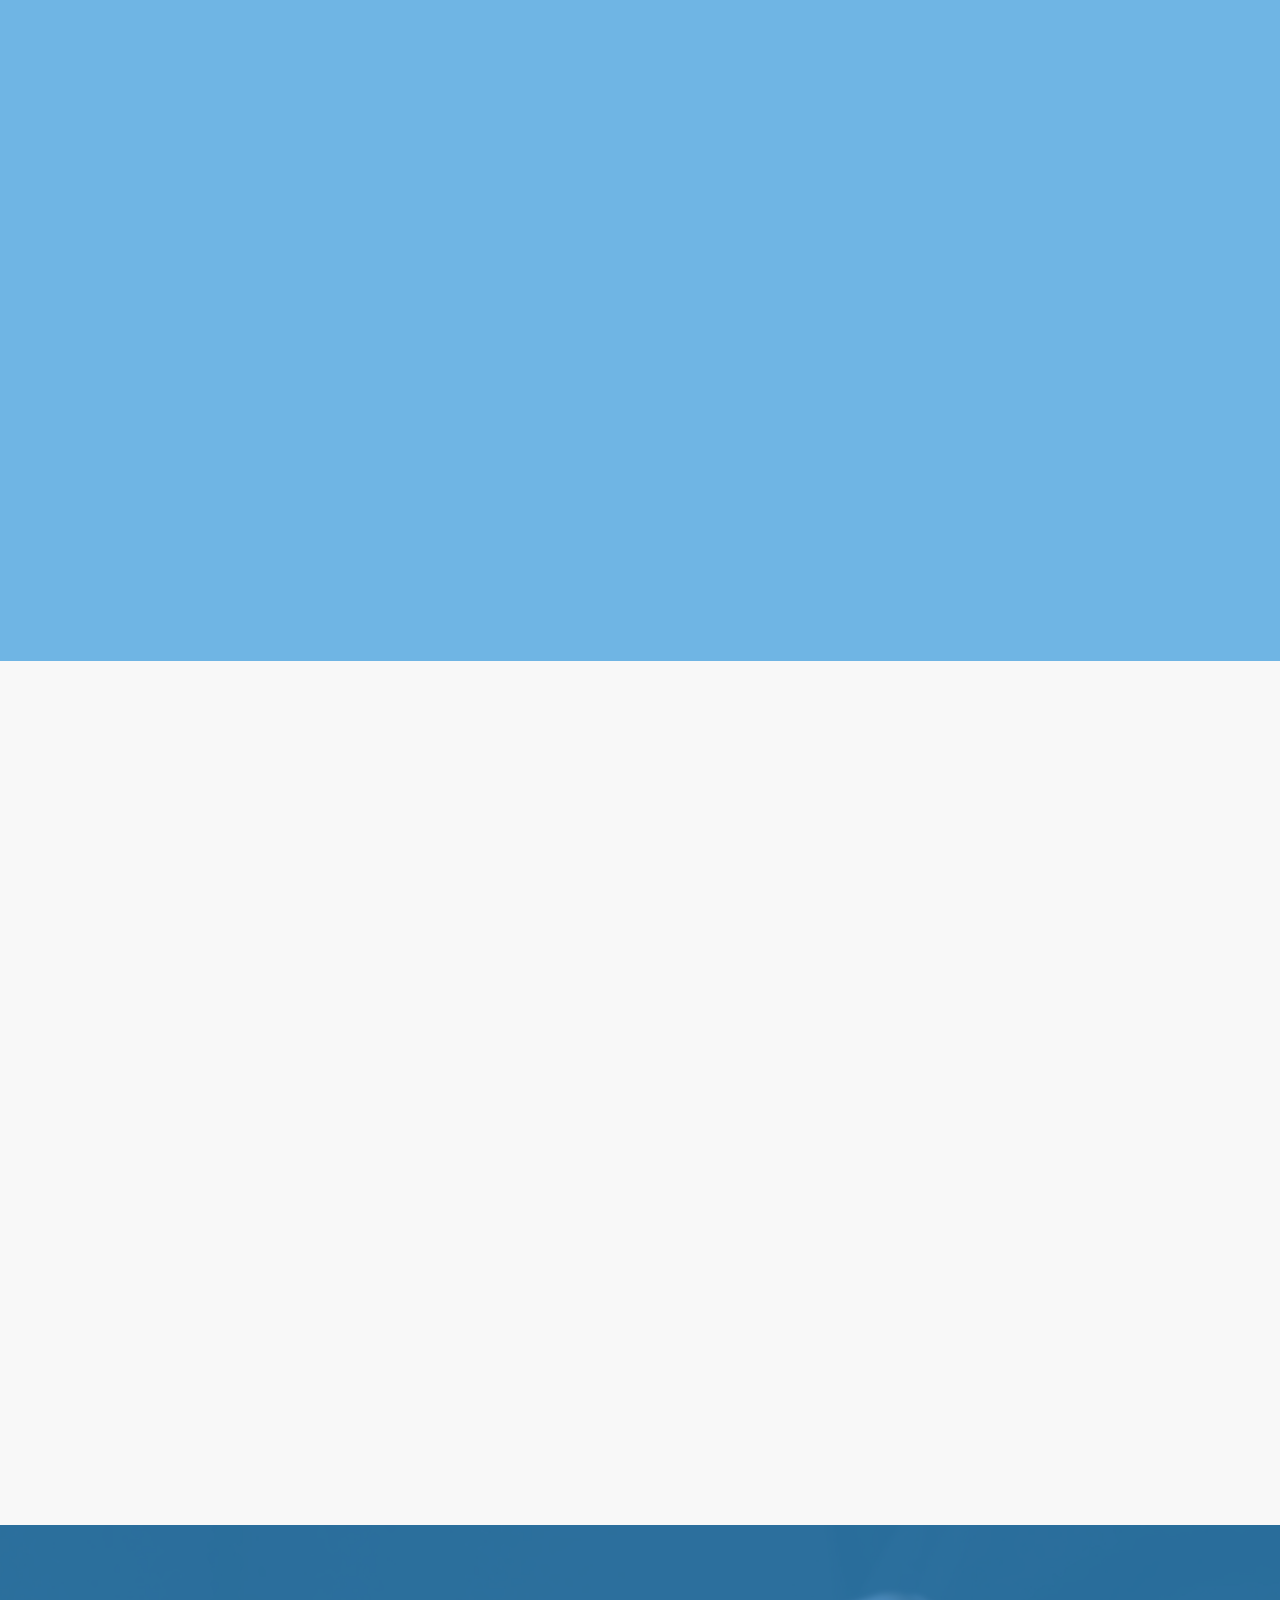
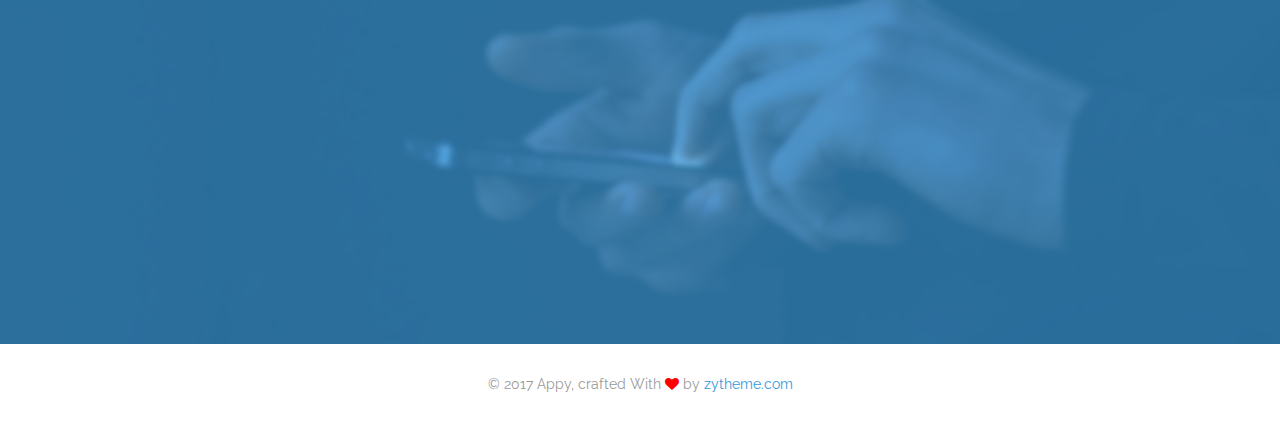
<file: landing-02-transparent-bg.html>
<!DOCTYPE html>
<html dir="ltr" lang="en-US">

<head>
	<!-- Document Meta
    ============================================= -->
	<meta charset="utf-8">
	<meta http-equiv="X-UA-Compatible" content="IE=edge">
	<!--IE Compatibility Meta-->
	<meta name="author" content="zytheme"/>
	<meta name="viewport" content="width=device-width, initial-scale=1, maximum-scale=1">
	<meta name="description" content="Multi-purpose Business html5 landing page">
	<link href="assets/images/favicon/favicon.png" rel="icon">

	<!-- Fonts
    ============================================= -->
	<link href='http://fonts.googleapis.com/css?family=Raleway:100,100i,200,200i,300,300i,400,400i,500,500i,600,600i,700,700i,800,800i,900,900i%7COpen+Sans:300,300i,400,400i,600,600i,700,700i,800,800' rel='stylesheet' type='text/css'>

	<!-- Stylesheets
    ============================================= -->
	<link href="assets/css/external.css" rel="stylesheet">
	<link href="assets/css/bootstrap.min.css" rel="stylesheet">
	<link href="assets/css/style.css" rel="stylesheet">
	

	<!-- HTML5 shim, for IE6-8 support of HTML5 elements. All other JS at the end of file. -->
	<!--[if lt IE 9]>
      <script src="assets/js/html5shiv.js"></script>
      <script src="assets/js/respond.min.js"></script>
    <![endif]-->

	<!-- Document Title
    ============================================= -->
	<title>Appy | Multi-purpose App Html5 Landing</title>
</head>

<body class="body-scroll">
	<!-- Document Wrapper
	============================================= -->
	<div id="wrapper" class="wrapper clearfix">
		
		<!-- Header
        ============================================= -->
		<header id="navbar-spy" class="header header-1 header-transparent header-bordered header-fixed">
			<nav id="primary-menu" class="navbar navbar-fixed-top">
				<div class="container">
					<div class="navbar-header">
						<button type="button" class="navbar-toggle collapsed" data-toggle="collapse" data-target="#navbar-collapse-1" aria-expanded="false">
							<span class="sr-only">Toggle navigation</span>
							<span class="icon-bar"></span>
							<span class="icon-bar"></span>
							<span class="icon-bar"></span>
						</button>
						<a class="logo" href="index.html">
							<img class="logo-dark" src="assets/images/logo/logo-dark.png" alt="appy Logo">
							<img class="logo-light" src="assets/images/logo/logo-light.png" alt="appy Logo">
						</a>
					</div>
					<div class="collapse navbar-collapse pull-right" id="navbar-collapse-1">
						<ul class="nav navbar-nav nav-pos-right navbar-left nav-split">
							<li class="active"><a data-scroll="scrollTo" href="#slider">home</a>
							</li>
							<li><a data-scroll="scrollTo" href="#feature2">feature</a>
							</li>
							<li><a data-scroll="scrollTo" href="#video">video</a>
							</li>
							<li><a data-scroll="scrollTo" href="#screenshots">screenshots</a>
							</li>
							<li><a data-scroll="scrollTo" href="#reviews">reviews</a>
							</li>
							<li><a data-scroll="scrollTo" href="#pricing">pricing</a>
							</li>
							<li><a data-scroll="scrollTo" href="#cta">download</a>
							</li>
						</ul>
					</div>
					<!--/.nav-collapse -->
				</div>
			</nav>
		</header>

		<!-- Slider #1
		============================================= -->
		<section id="slider" class="section slider slider-2">
			<div class="slide--item bg-overlay bg-overlay-theme">
				<div class="bg-section">
					<img src="assets/images/background/bg-1.jpg" alt="background">
				</div>
				<div class="container">
					<div class="row">
						<div class="col-xs-12 col-sm-12 col-md-12">
							<div class="slide--logo mt-100 hidden-xs wow fadeInUp" data-wow-duration="1s">
								<img src="assets/images/logo/logo-light.png" alt="logo hero">
							</div>
						</div>
					</div>
					<div class="row">
						<div class="col-xs-12 col-sm-6 col-md-6 pt-100 wow fadeInUp" data-wow-duration="1s">
							<div class="slide--headline">
								<h1>This will be the main headline you can edit</h1>
							</div>
							<div class="slide--bio">This should be used to tell a story and let your users know a little more about your app and it’s use, How can your app benefit them?</div>
							<div class="slide--action cta">
								<a class="btn-hover" href="#"><img src="assets/images/appstore.png" alt="download appstore"></a>
								<a class="btn-hover" href="#"><img src="assets/images/playstore.png" alt="download playstore"></a>
							</div>
						</div>
						<div class="slide--holder">
							<img class="img-responsive pull-right" src="assets/images/mockup/iphone-2.png" alt="screens">
						</div>
					</div>
					<!-- .row end -->
				</div>
				<!-- .container end -->
			</div>
			<!-- .slide-item end -->
		</section>
		<!-- #slider end -->
		
		<div class="clearfix pt-100 bg-white"></div>
		
		<!-- Feature #2
		============================================= -->
		<section id="feature2" class="section feature feature-2 text-center bg-white">
			<div class="container">
				<div class="row clearfix">
					<div class="col-xs-12 col-sm-12 col-md-6 col-md-offset-3">
						<div class="heading heading-1 mb-80 text--center wow fadeInUp" data-wow-duration="1s">
							<h2 class="heading--title">Headline of benefits</h2>
							<p class="heading--desc">we shows only the best websites, portfolios ans landing pages built completely with passion, simplicity & creativity !</p>
						</div>
					</div>
					<!-- .col-md-6 end -->
				</div>
				<!-- .row end -->
				<div class="row mb-60">
					<!-- Panel #1 -->
					<div class="col-xs-12 col-sm-4 col-md-4">
						<div class="feature-panel wow fadeInUp" data-wow-duration="1s">
							<div class="feature--icon">
								<i class="lnr lnr-users"></i>
							</div>
							<div class="feature--content">
								<h3>Stay Connected</h3>
								<p>Appy impresses you with fully responsiveness and highly customization. We did it in combination of very clean and flexible design.</p>
							</div>
						</div>
						<!-- .feature-panel end -->
					</div>
					<!-- .col-md-4 end -->

					<!-- Panel #2 -->
					<div class="col-xs-12 col-sm-4 col-md-4">
						<div class="feature-panel wow fadeInUp" data-wow-duration="1s">
							<div class="feature--icon">
								<i class="lnr lnr-cog"></i>
							</div>
							<div class="feature--content">
								<h3>Easy Unlock</h3>
								<p>Appy impresses you with fully responsiveness and highly customization. We did it in combination of very clean and flexible design.</p>
							</div>
						</div>
						<!-- .feature-panel end -->
					</div>
					<!-- .col-md-4 end -->

					<!-- Panel #3 -->
					<div class="col-xs-12 col-sm-4 col-md-4">
						<div class="feature-panel wow fadeInUp" data-wow-duration="1s">
							<div class="feature--icon">
								<i class="lnr lnr-lock"></i>
							</div>
							<div class="feature--content">
								<h3>Secure Data</h3>
								<p>Appy impresses you with fully responsiveness and highly customization. We did it in combination of very clean and flexible design.</p>
							</div>
						</div>
						<!-- .feature-panel end -->
					</div>
					<!-- .col-md-4 end -->
				</div>
				<!-- .row end -->
				<div class="row">
					<!-- Panel #4 -->
					<div class="col-xs-12 col-sm-4 col-md-4">
						<div class="feature-panel wow fadeInUp" data-wow-duration="1s">
							<div class="feature--icon">
								<i class="lnr lnr-clock"></i>
							</div>
							<div class="feature--content">
								<h3>Save Your Time</h3>
								<p>Appy impresses you with fully responsiveness and highly customization. We did it in combination of very clean and flexible design.</p>
							</div>
						</div>
						<!-- .feature-panel end -->
					</div>
					<!-- .col-md-4 end -->

					<!-- Panel #5 -->
					<div class="col-xs-12 col-sm-4 col-md-4">
						<div class="feature-panel wow fadeInUp" data-wow-duration="1s">
							<div class="feature--icon">
								<i class="lnr lnr-star"></i>
							</div>
							<div class="feature--content">
								<h3>High Rating</h3>
								<p>Appy impresses you with fully responsiveness and highly customization. We did it in combination of very clean and flexible design.</p>
							</div>
						</div>
						<!-- .feature-panel end -->
					</div>
					<!-- .col-md-4 end -->

					<!-- Panel #6 -->
					<div class="col-xs-12 col-sm-4 col-md-4">
						<div class="feature-panel wow fadeInUp" data-wow-duration="1s">
							<div class="feature--icon">
								<i class="lnr lnr-bug"></i>
							</div>
							<div class="feature--content">
								<h3>Free Updates</h3>
								<p>Appy impresses you with fully responsiveness and highly customization. We did it in combination of very clean and flexible design.</p>
							</div>
						</div>
						<!-- .feature-panel end -->
					</div>
					<!-- .col-md-4 end -->
				</div>
				<!-- .row end -->
			</div>
			<!-- .container end -->
		</section>
		<!-- #feature2 end -->

		<!-- Feature #3
		============================================= -->
		<section id="feature3" class="section feature feature-left feature-left-circle">
			<div class="container">
				<div class="row clearfix">
					<div class="col-xs-12 col-sm-12 col-md-6 col-md-offset-3">
						<div class="heading heading-1 mb-60 text--center wow fadeInUp" data-wow-duration="1s">
							<h2 class="heading--title">How does it work ?</h2>
							<p class="heading--desc">we shows only the best websites, portfolios ans landing pages built completely with passion, simplicity & creativity !</p>
						</div>
					</div>
					<!-- .col-md-6 end -->
				</div>
				<!-- .row end -->
				<div class="row">
					<div class="col-xs-12 col-sm-12 col-md-12">
						<div class="center-block text-center mb-100 wow fadeInUp" data-wow-duration="1s">
							<img src="assets/images/mockup/iphone.png" alt="screenshots">
						</div>
					</div>
				</div>
				<!-- .row end -->
				<div class="row">
					<!-- Panel #1 -->
					<div class="col-xs-12 col-sm-4 col-md-4">
						<div class="feature-panel wow fadeInUp" data-wow-duration="1s">
							<div class="feature--icon">
								1
							</div>
							<div class="feature--content">
								<h3>Download appy</h3>
								<p>After all, as described in Web Design Trends 2015 & 2016, vision.</p>
							</div>
						</div>
						<!-- .feature-panel end -->
					</div>
					<!-- .col-md-4 end -->

					<!-- Panel #2 -->
					<div class="col-xs-12 col-sm-4 col-md-4">
						<div class="feature-panel wow fadeInUp" data-wow-duration="1s">
							<div class="feature--icon">
								2
							</div>
							<div class="feature--content">
								<h3>Install & sign up</h3>
								<p>Rounding up a bunch of specific designs and talking about the merits.</p>
							</div>
						</div>
						<!-- .feature-panel end -->
					</div>
					<!-- .col-md-4 end -->

					<!-- Panel #3 -->
					<div class="col-xs-12 col-sm-4 col-md-4">
						<div class="feature-panel wow fadeInUp" data-wow-duration="1s">
							<div class="feature--icon">
								3
							</div>
							<div class="feature--content">
								<h3>Upload your images</h3>
								<p>At its core, every brand has something special to reveal something.</p>
							</div>
						</div>
						<!-- .feature-panel end -->
					</div>
					<!-- .col-md-4 end -->
				</div>
				<!-- .row end -->
			</div>
			<!-- .container end -->
		</section>
		<!-- #feature3 end -->

		<!-- Video
		============================================= -->
		<section id="video" class="section video bg-overlay bg-overlay-theme bg-parallex">
			<div class="bg-section">
				<img src="assets/images/background/bg-2.jpg" alt="background">
			</div>
			<div class="container">
				<div class="row clearfix">
					<div class="col-xs-12 col-sm-12 col-md-6 col-md-offset-3">
						<div class="heading heading-1 mb-60 text--center wow fadeInUp" data-wow-duration="1s">
							<h2 class="heading--title text-white">Watch a demo</h2>
							<p class="heading--desc text-white">we shows only the best websites, portfolios ans landing pages built completely with passion, simplicity & creativity !</p>
						</div>
					</div>
					<!-- .col-md-6 end -->
				</div>
				<!-- .row end -->
				<div class="row">
					<div class="col-xs-12 col-sm-12 col-md-12 text-center wow fadeInUp" data-wow-duration="1s">
						<div class="video-ipad-holder">
							<iframe src="https://player.vimeo.com/video/58363288?color=ffffff&title=0&byline=0&portrait=0"></iframe>
						</div>
					</div>
				</div>
			</div>
		</section>
		<!-- #video end -->
		
		<!-- Screenshots
        ============================================= -->
		<section id="screenshots" class="section screenshots">
			<div class="container">
				<div class="row clearfix">
					<div class="col-xs-12 col-sm-12 col-md-6 col-md-offset-3">
						<div class="heading heading-1 mb-60 text--center wow fadeInUp" data-wow-duration="1s">
							<h2 class="heading--title">Screenshots</h2>
							<p class="heading--desc">we shows only the best websites, portfolios ans landing pages built completely with passion, simplicity & creativity !</p>
						</div>
					</div>
					<!-- .col-md-6 end -->
				</div>
				<!-- .row end -->
				<div class="row">
					<div class="col-xs-12 col-sm-12 col-md-12">
						<div class="carousel" data-slide="4" data-slide-res="2" data-autoplay="true" data-nav="false" data-dots="false" data-space="30" data-loop="true" data-speed="1000">
							<!-- screenshot #1 -->
							<div class="screenshot">
								<img class="center-block" src="assets/images/screenshots/1.jpg" alt="client">
							</div>

							<!-- screenshot #2 -->
							<div class="screenshot">
								<img class="center-block" src="assets/images/screenshots/2.jpg" alt="client">
							</div>

							<!-- screenshot #3 -->
							<div class="screenshot">
								<img class="center-block" src="assets/images/screenshots/3.jpg" alt="client">
							</div>

							<!-- screenshot #4 -->
							<div class="screenshot">
								<img class="center-block" src="assets/images/screenshots/4.jpg" alt="client">
							</div>

							<!-- screenshot #5 -->
							<div class="screenshot">
								<img class="center-block" src="assets/images/screenshots/3.jpg" alt="clclientient">
							</div>

							<!-- screenshot #6 -->
							<div class="screenshot">
								<img class="center-block" src="assets/images/screenshots/2.jpg" alt="screenshot">
							</div>
						</div>
					</div>
					<!-- .col-md-12 end -->
				</div>
				<!-- .row end -->
			</div>
			<!-- .container End -->
		</section>
		<!-- #screenshots End-->

		<!-- reviews
        ============================================= -->
		<section id="reviews" class="section reviews bg-white">
			<div class="container">
				<div class="row clearfix">
					<div class="col-xs-12 col-sm-8 col-sm-offset-2 col-md-6 col-md-offset-3">
						<div class="heading heading-1 mb-60 text--center wow fadeInUp" data-wow-duration="1s">
							<h2 class="heading--title">User reviews</h2>
							<p class="heading--desc">we shows only the best websites, portfolios ans landing pages built completely with passion, simplicity & creativity !</p>
						</div>
					</div>
					<!-- .col-md-6 end -->
				</div>
				<!-- .row end -->
				<div class="row">
					<!--  Testimonial #1  -->
					<div class="col-xs-12 col-sm-4 col-md-4">
						<div class="testimonial-panel wow fadeInUp" data-wow-duration="1s">
							<div class="testimonial-body">
								<div class="testimonial--body">
									<p>We have worked with appify.As we have grown and evolved, appfiy has created all of our profit.What I value most about our relationship is that appfiy knows us and our business.</p>
								</div>
								<div class="testimonial--meta">
									<div class="testimonial--author pull-left">
										<h5>Mark Smith</h5>
									</div>
									<div class="testimonial--rating pull-right">
										<i class=" fa fa-star"></i>
										<i class=" fa fa-star"></i>
										<i class=" fa fa-star"></i>
										<i class=" fa fa-star-half-full"></i>
										<i class=" fa fa-star-o"></i>
									</div>
								</div>
							</div>
						</div>
					</div>
					<!--  Testimonial #2  -->
					<div class="col-xs-12 col-sm-4 col-md-4">
						<div class="testimonial-panel wow fadeInUp" data-wow-duration="1s">
							<div class="testimonial-body">
								<div class="testimonial--body">
									<p>We have worked with appify.As we have grown and evolved, appfiy has created all of our profit.What I value most about our relationship is that appfiy knows us and our business.</p>
								</div>
								<div class="testimonial--meta">
									<div class="testimonial--author pull-left">
										<h5>Jessy Arthur</h5>
									</div>
									<div class="testimonial--rating pull-right">
										<i class=" fa fa-star"></i>
										<i class=" fa fa-star"></i>
										<i class=" fa fa-star"></i>
										<i class=" fa fa-star"></i>
										<i class=" fa fa-star"></i>
									</div>
								</div>
							</div>
						</div>
					</div>
					<!--  Testimonial #3  -->
					<div class="col-xs-12 col-sm-4 col-md-4">
						<div class="testimonial-panel wow fadeInUp" data-wow-duration="1s">
							<div class="testimonial-body">
								<div class="testimonial--body">
									<p>We have worked with appify.As we have grown and evolved, appfiy has created all of our profit.What I value most about our relationship is that appfiy knows us and our business.</p>
								</div>
								<div class="testimonial--meta">
									<div class="testimonial--author pull-left">
										<h5>Nicole Jonson</h5>
									</div>
									<div class="testimonial--rating pull-right">
										<i class=" fa fa-star"></i>
										<i class=" fa fa-star"></i>
										<i class=" fa fa-star"></i>
										<i class=" fa fa-star"></i>
										<i class=" fa fa-star-half-full"></i>
									</div>
								</div>
							</div>
						</div>
					</div>
				</div>
				<!-- .row end -->
			</div>
			<!-- .container End -->
		</section>
		<!-- #reviews End-->

		<!-- Pricing Table #1
		============================================= -->
		<section id="pricing" class="section pricing pricing-1 bg-overlay bg-overlay-theme bg-parallex">
			<div class="bg-section">
				<img src="assets/images/background/bg-4.jpg" alt="background">
			</div>
			<div class="container">
				<div class="row clearfix">
					<div class="col-xs-12 col-sm-8 col-sm-offset-2 col-md-6 col-md-offset-3">
						<div class="heading heading-1 mb-60 text--center wow fadeInUp" data-wow-duration="1s">
							<h2 class="heading--title text-white">Pricing plans</h2>
							<p class="heading--desc text-white">we shows only the best websites, portfolios ans landing pages built completely with passion, simplicity & creativity !</p>
						</div>
					</div>
					<!-- .col-md-6 end -->
				</div>
				<!-- .row end -->
				<div class="row">
					<!-- Pricing Packge #1
					============================================= -->
					<div class=" col-xs-12 col-sm-4 col-md-4 price-table wow fadeInUp" data-wow-duration="1s">
						<div class="pricing-panel">
							<!--  Pricing heading  -->
							<div class="pricing--heading text--center">
								<h4>Single</h4>
								<div class="pricing--heading">
									<p>free</p>
									<div class="pricing--desc">
										All plans are include , People Search, and A/B Testing Report.
									</div>
								</div>
							</div>
							<!--  Pricing body  -->
							<div class="pricing--body">
								<a class="btn btn--white btn--bordered" href="#">Get Started</a>
							</div>
							<!--  Pricing Body  -->
						</div>

					</div>
					<!-- .pricing-table End -->

					<!-- Pricing Packge #2
					============================================= -->
					<div class=" col-xs-12 col-sm-4 col-md-4 price-table wow fadeInUp" data-wow-duration="1s">
						<div class="pricing-panel pricing-active">
							<!--  Pricing heading  -->
							<div class="pricing--heading text--center">
								<h4>Premium</h4>
								<div class="pricing--heading">
									<p><span class="currency">$</span>19</p>
									<div class="pricing--desc">
										All plans are include , People Search, and A/B Testing Report.
									</div>
								</div>
							</div>
							<!--  Pricing body  -->
							<div class="pricing--body">
								<a class="btn btn--primary" href="#">Get Started Now</a>
							</div>
							<!--  Pricing Body  -->
						</div>
					</div>
					<!-- .pricing-table End -->

					<!-- Pricing Packge #3
					============================================= -->
					<div class=" col-xs-12 col-sm-4 col-md-4 price-table wow fadeInUp" data-wow-duration="1s">
						<div class="pricing-panel">
							<!--  Pricing heading  -->
							<div class="pricing--heading text--center">
								<h4>Agency</h4>
								<div class="pricing--heading">
									<p><span class="currency">$</span>29</p>
									<div class="pricing--desc">
										All plans are include , People Search, and A/B Testing Report.
									</div>
								</div>
							</div>
							<!--  Pricing body  -->
							<div class="pricing--body">
								<a class="btn btn--white btn--bordered" href="#">Get Started</a>
							</div>
							<!--  Pricing Body  -->
						</div>
					</div>
					<!-- .pricing-table End -->
				</div>
				<!-- .row end -->
			</div>
			<!-- .container end -->
		</section>
		<!-- #pricing1 end -->
		
		<!-- CTA #1
		============================================= -->
		<section id="cta" class="section cta text-center pb-0">
			<div class="container">
				<div class="row clearfix">
					<div class="col-xs-12 col-sm-12 col-md-6 col-md-offset-3">
						<div class="heading heading-1 mb-50 text--center wow fadeInUp" data-wow-duration="1s">
							<h2 class="heading--title">Download & install appy now</h2>
						</div>
					</div>
					<!-- .col-md-6 end -->
				</div>
				<!-- .row end -->
				<div class="row">
					<div class="col-xs-12 col-sm-12 col-md-12 mb-100 wow fadeInUp" data-wow-duration="1s">
						<a class="btn-hover" href="#"><img src="assets/images/appstore.png" alt="download appstore"></a>
						<a class="btn-hover" href="#"><img src="assets/images/playstore.png" alt="download playstore"></a>
					</div>
					<!-- .col-md-12 end -->
					<div class="col-xs-12 col-sm-12 col-md-12 wow fadeInUp" data-wow-duration="1s">
						<img src="assets/images/mockup/2-layers.png" alt="mockup"/>
						<!-- .col-md-12 end -->
					</div>
				</div>
				<!-- .row end -->
			</div>
			<!-- .container end -->
		</section>
		<!-- #cta1 end -->

		<!-- Newsletter #1
		============================================= -->
		<section id="newsletter" class="section newsletter text-center bg-overlay bg-overlay-theme">
			<div class="bg-section">
				<img src="assets/images/background/bg-3.jpg" alt="Background"/>
			</div>
			<div class="container">
				<div class="row clearfix">
					<div class="col-xs-12 col-sm-8 col-sm-offset-2 col-md-6 col-md-offset-3">
						<div class="heading heading-1 mb-60 text--center wow fadeInUp" data-wow-duration="1s">
							<h2 class="heading--title text-white">Subscribe to get updates</h2>
							<p class="heading--desc text-white">we shows only the best websites, portfolios ans landing pages built completely with passion, simplicity & creativity !</p>
						</div>
					</div>
					<!-- .col-md-6 end -->
				</div>
				<!-- .row end -->
				<div class="row">
					<div class="col-xs-12 col-sm-8 col-sm-offset-2 col-md-6 col-md-offset-3">
						<form class="mb-0 form-action wow fadeInUp" data-wow-duration="1s">
							<div class="input-group">
								<input type="email" class="form-control" placeholder="E-mail address">
								<span class="input-group-btn">
									<input type="submit" class="btn btn--primary" value="Subscribe" name="submit">
								</span>
							</div>
							<!-- .input-group end -->
						</form>
					</div>
					<!-- .col-md-12 end -->
				</div>
				<!-- .row end -->
			</div>
			<!-- .container end -->
		</section>
		<!-- #newsletter end -->

		<!-- Footer #5
		============================================= -->
		<footer id="footer" class="footer footer-5">
			<!-- Copyrights
			============================================= -->
			<div class="container">
				<div class="row">
					<div class="col-xs-12 col-sm-12 col-md-12 text--center">
						<div class="footer--copyright">
							<span>&copy; 2017 Appy, crafted With <i class="fa fa-heart"></i> by</span> <a href="http://themeforest.net/user/zytheme/portfolio?ref=zytheme">zytheme.com</a>
						</div>
					</div>
				</div>
			</div>
			<!-- .container end -->
		</footer>
	</div>
	<!-- #wrapper end -->

	<!-- Footer Scripts
	============================================= -->
	<script src="assets/js/jquery-2.2.4.min.js"></script>
	<script src="assets/js/plugins.js"></script>
	<script src="assets/js/functions.js"></script>
</body>
</html>
</file>
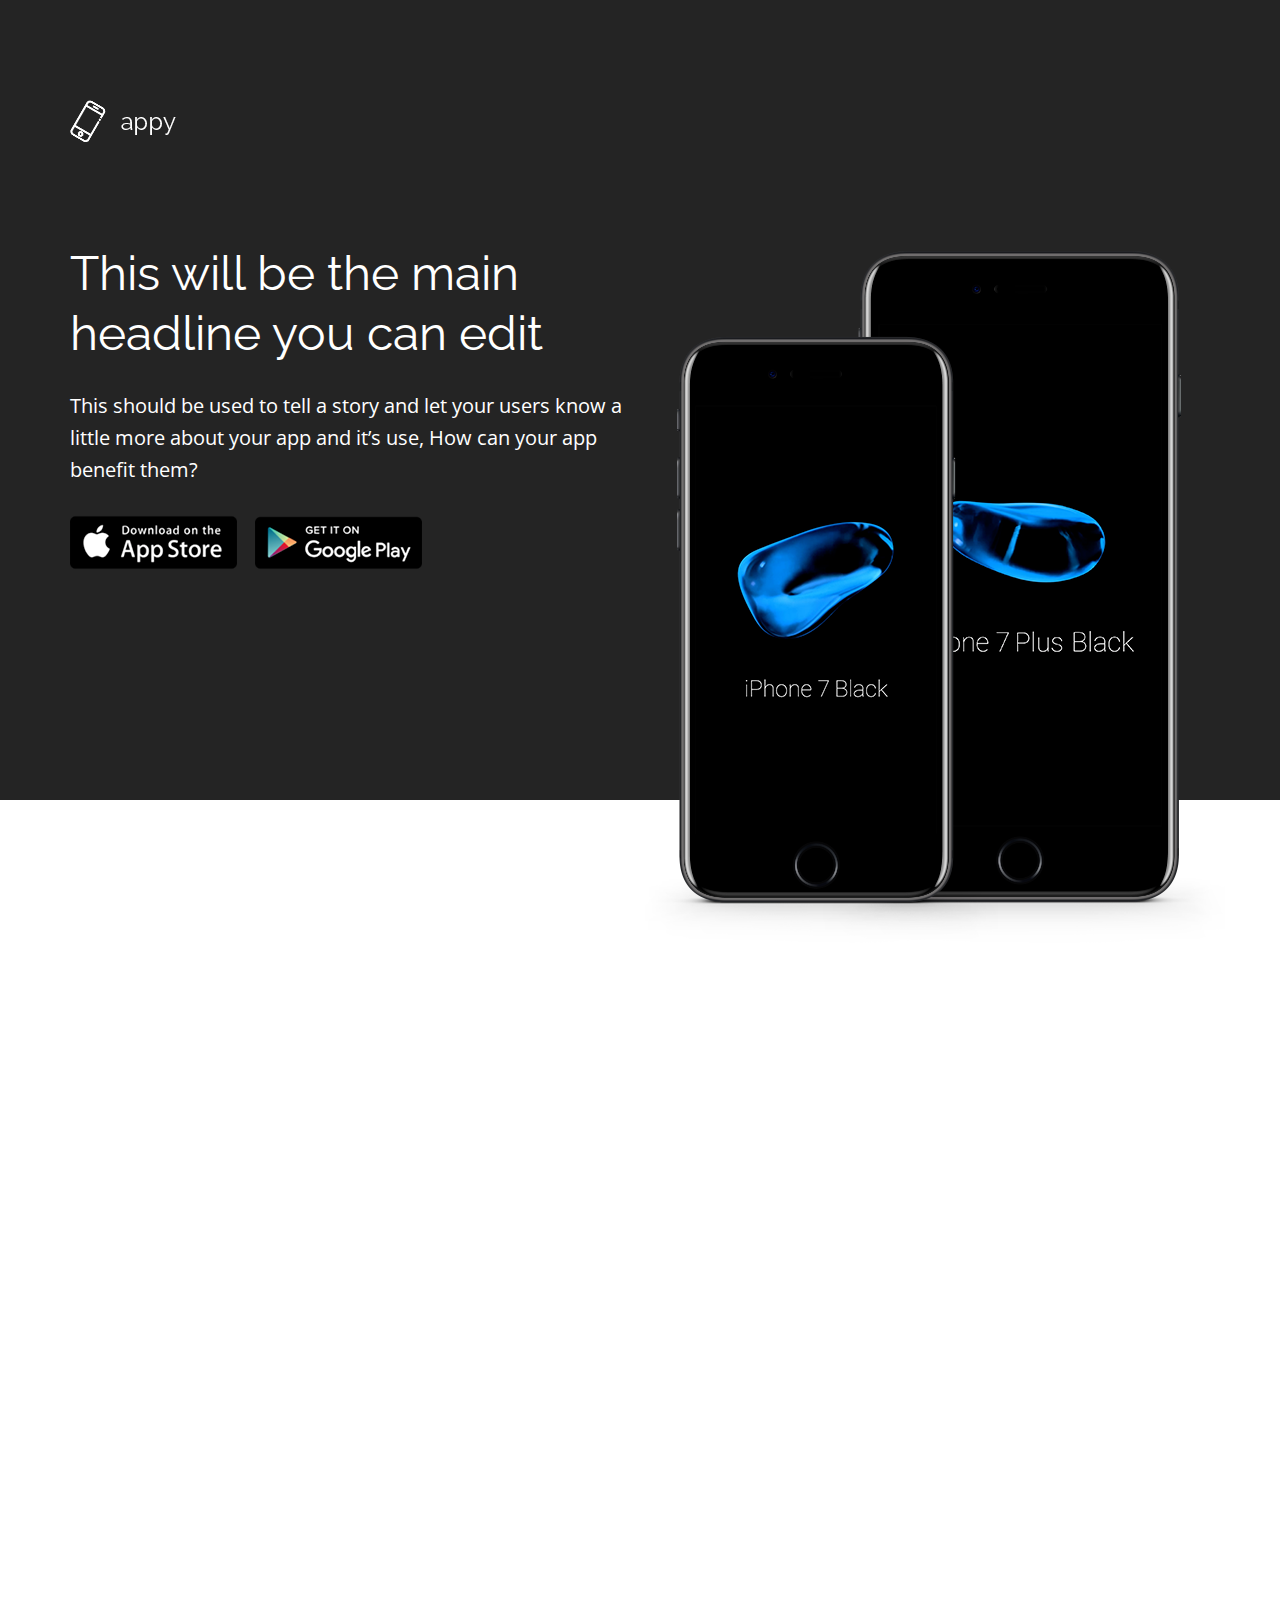
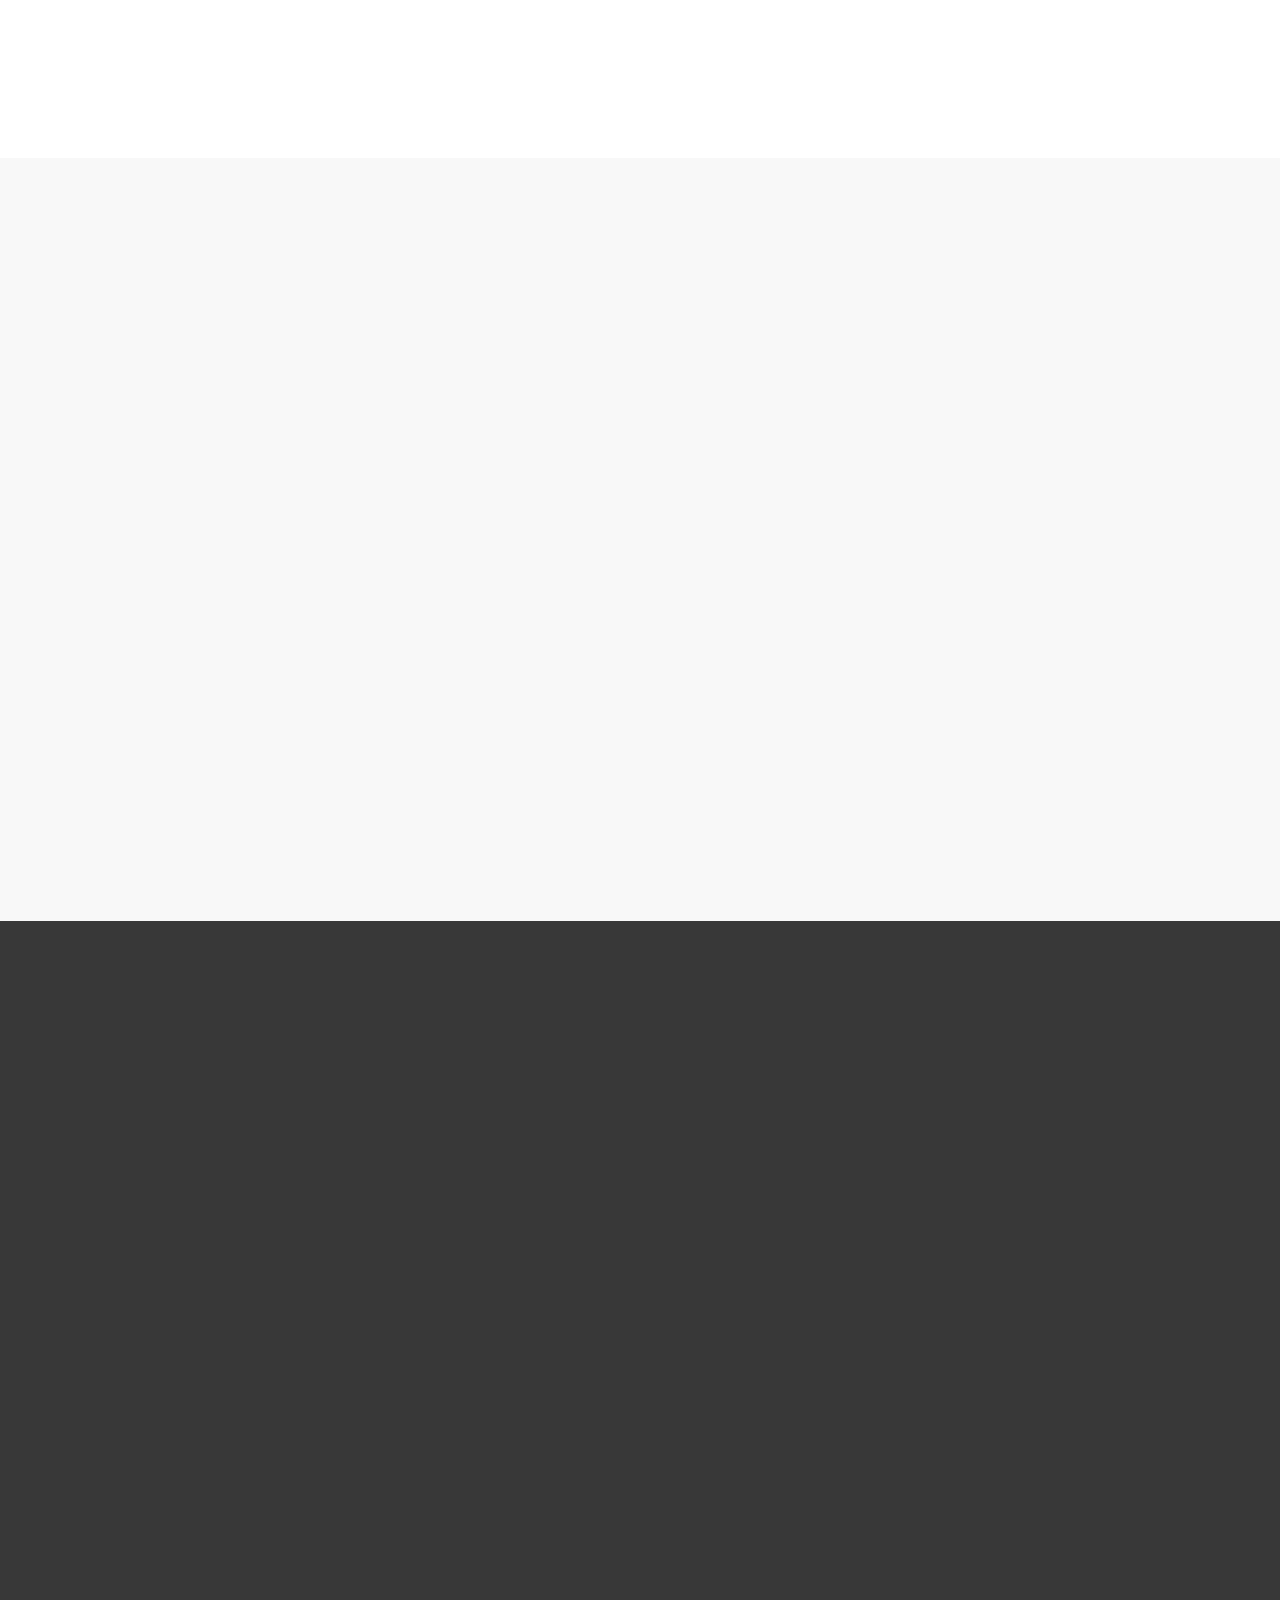
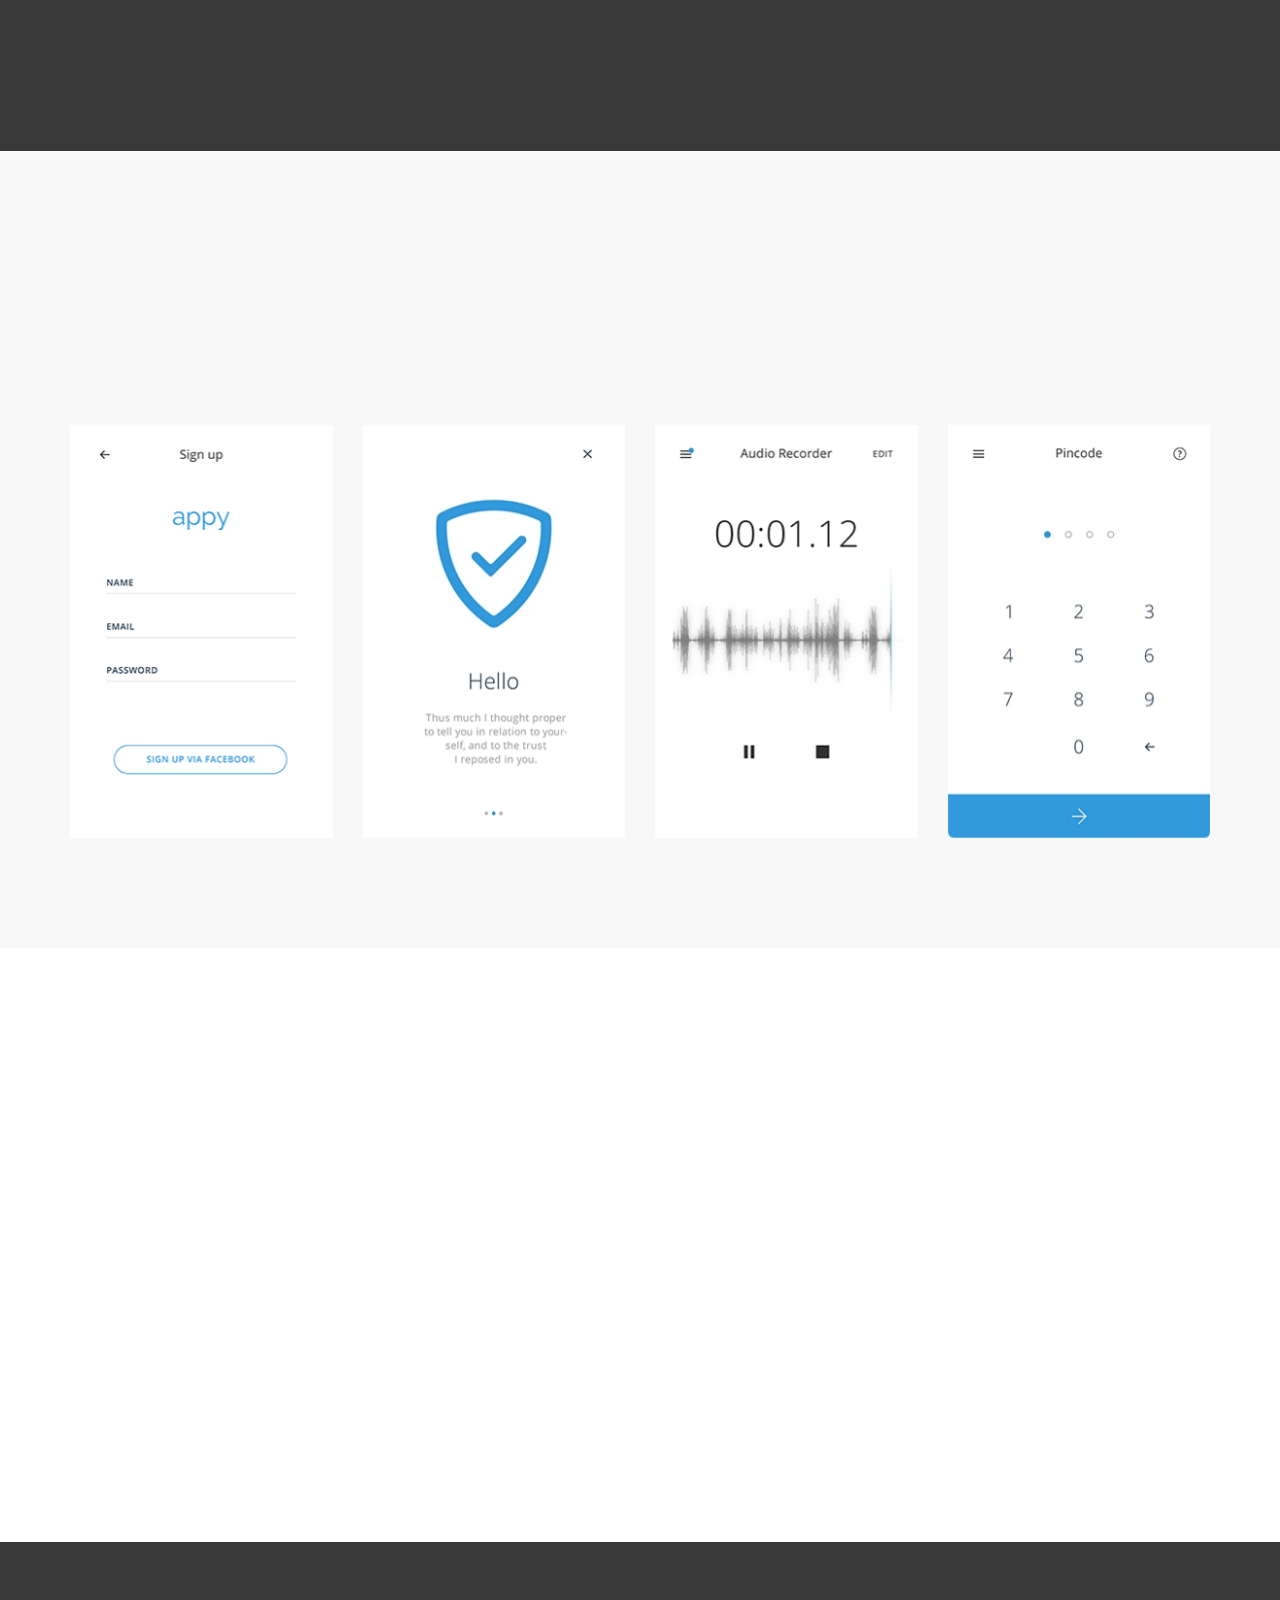
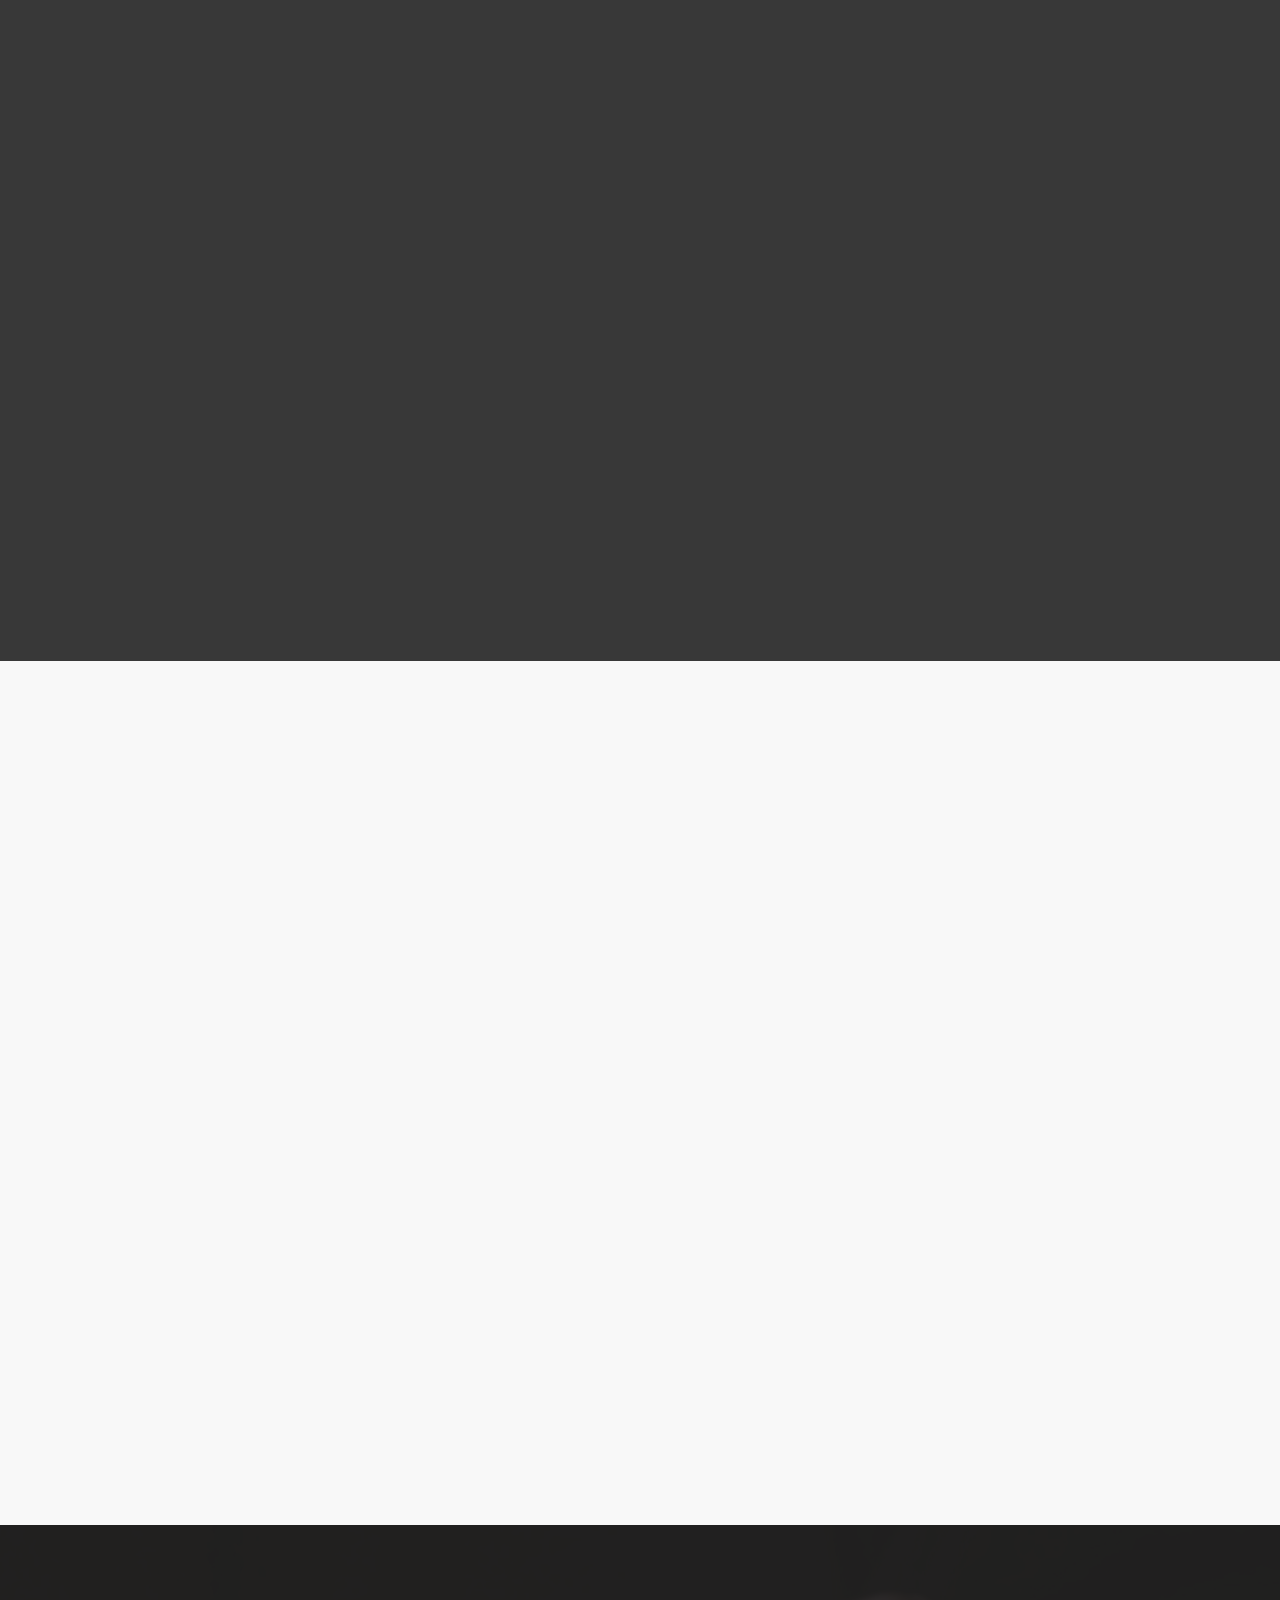
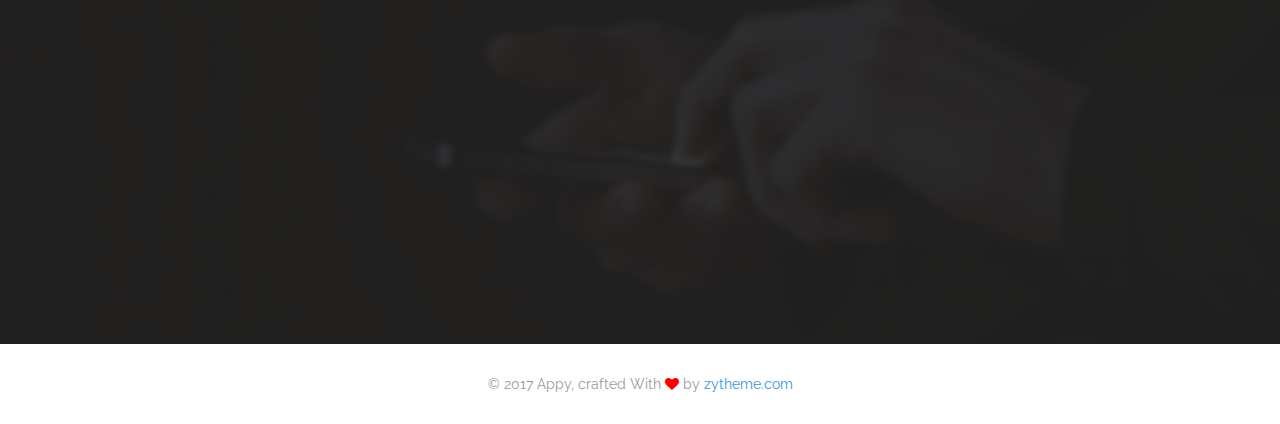
<file: landing-02-video-bg.html>
<!DOCTYPE html>
<html dir="ltr" lang="en-US">
<head>
	<!-- Document Meta
    ============================================= -->
	<meta charset="utf-8">
	<meta http-equiv="X-UA-Compatible" content="IE=edge">
	<!--IE Compatibility Meta-->
	<meta name="author" content="zytheme"/>
	<meta name="viewport" content="width=device-width, initial-scale=1, maximum-scale=1">
	<meta name="description" content="Multi-purpose Business html5 landing page">
	<link href="assets/images/favicon/favicon.png" rel="icon">

	<!-- Fonts
    ============================================= -->
	<link href='http://fonts.googleapis.com/css?family=Raleway:100,100i,200,200i,300,300i,400,400i,500,500i,600,600i,700,700i,800,800i,900,900i%7COpen+Sans:300,300i,400,400i,600,600i,700,700i,800,800' rel='stylesheet' type='text/css'>

	<!-- Stylesheets
    ============================================= -->
	<link href="assets/css/external.css" rel="stylesheet">
	<link href="assets/css/bootstrap.min.css" rel="stylesheet">
	<link href="assets/css/style.css" rel="stylesheet">
	

	<!-- HTML5 shim, for IE6-8 support of HTML5 elements. All other JS at the end of file. -->
	<!--[if lt IE 9]>
      <script src="assets/js/html5shiv.js"></script>
      <script src="assets/js/respond.min.js"></script>
    <![endif]-->

	<title>Appy | Multi-purpose App Html5 Landing</title>
</head>

<body class="body-scroll">
	<!-- Document Wrapper
	============================================= -->
	<div id="wrapper" class="wrapper clearfix">
		
		<!-- Header
        ============================================= -->
		<header id="navbar-spy" class="header header-1 header-transparent header-bordered header-fixed">
			<nav id="primary-menu" class="navbar navbar-fixed-top">
				<div class="container">
					<div class="navbar-header">
						<button type="button" class="navbar-toggle collapsed" data-toggle="collapse" data-target="#navbar-collapse-1" aria-expanded="false">
							<span class="sr-only">Toggle navigation</span>
							<span class="icon-bar"></span>
							<span class="icon-bar"></span>
							<span class="icon-bar"></span>
						</button>
						<a class="logo" href="index.html">
							<img class="logo-dark" src="assets/images/logo/logo-dark.png" alt="appy Logo">
							<img class="logo-light" src="assets/images/logo/logo-light.png" alt="appy Logo">
						</a>
					</div>
					<div class="collapse navbar-collapse pull-right" id="navbar-collapse-1">
						<ul class="nav navbar-nav nav-pos-right navbar-left nav-split">
							<li class="active"><a data-scroll="scrollTo" href="#slider">home</a>
							</li>
							<li><a data-scroll="scrollTo" href="#feature2">feature</a>
							</li>
							<li><a data-scroll="scrollTo" href="#video">video</a>
							</li>
							<li><a data-scroll="scrollTo" href="#screenshots">screenshots</a>
							</li>
							<li><a data-scroll="scrollTo" href="#reviews">reviews</a>
							</li>
							<li><a data-scroll="scrollTo" href="#pricing">pricing</a>
							</li>
							<li><a data-scroll="scrollTo" href="#cta">download</a>
							</li>
						</ul>
					</div>
					<!--/.nav-collapse -->
				</div>
			</nav>
		</header>

		<!-- Slider #1
		============================================= -->
		<section id="slider" class="section slider slider-2">
			<div class="slide--item bg-dark">
				<div class="bg-ytvideo bg-overlay bg-overlay-dark" data-vid-id="ObVCEsJwtt8"></div>
				<div class="container">
					<div class="row">
						<div class="col-xs-12 col-sm-12 col-md-12">
							<div class="slide--logo mt-100 hidden-xs wow fadeInUp" data-wow-duration="1s">
								<img src="assets/images/logo/logo-light.png" alt="logo hero">
							</div>
						</div>
					</div>
					<div class="row">
						<div class="col-xs-12 col-sm-6 col-md-6 pt-100 wow fadeInUp" data-wow-duration="1s">
							<div class="slide--headline">
								<h1>This will be the main headline you can edit</h1>
							</div>
							<div class="slide--bio">This should be used to tell a story and let your users know a little more about your app and it’s use, How can your app benefit them?</div>
							<div class="slide--action cta">
								<a class="btn-hover" href="#"><img src="assets/images/appstore.png" alt="download appstore"></a>
								<a class="btn-hover" href="#"><img src="assets/images/playstore.png" alt="download playstore"></a>
							</div>
						</div>
						<div class="slide--holder">
							<img class="img-responsive pull-right" src="assets/images/mockup/iphone-2.png" alt="screens">
						</div>
					</div>
					<!-- .row end -->
				</div>
				<!-- .container end -->
			</div>
			<!-- .slide-item end -->
		</section>
		<!-- #slider end -->
		
		<div class="clearfix pt-100 bg-white"></div>
		
		<!-- Feature #2
		============================================= -->
		<section id="feature2" class="section feature feature-2 text-center bg-white">
			<div class="container">
				<div class="row clearfix">
					<div class="col-xs-12 col-sm-12 col-md-6 col-md-offset-3">
						<div class="heading heading-1 mb-80 text--center wow fadeInUp" data-wow-duration="1s">
							<h2 class="heading--title">Headline of benefits</h2>
							<p class="heading--desc">we shows only the best websites, portfolios ans landing pages built completely with passion, simplicity & creativity !</p>
						</div>
					</div>
					<!-- .col-md-6 end -->
				</div>
				<!-- .row end -->
				<div class="row mb-60">
					<!-- Panel #1 -->
					<div class="col-xs-12 col-sm-4 col-md-4">
						<div class="feature-panel wow fadeInUp" data-wow-duration="1s">
							<div class="feature--icon">
								<i class="lnr lnr-users"></i>
							</div>
							<div class="feature--content">
								<h3>Stay Connected</h3>
								<p>Appy impresses you with fully responsiveness and highly customization. We did it in combination of very clean and flexible design.</p>
							</div>
						</div>
						<!-- .feature-panel end -->
					</div>
					<!-- .col-md-4 end -->

					<!-- Panel #2 -->
					<div class="col-xs-12 col-sm-4 col-md-4">
						<div class="feature-panel wow fadeInUp" data-wow-duration="1s">
							<div class="feature--icon">
								<i class="lnr lnr-cog"></i>
							</div>
							<div class="feature--content">
								<h3>Easy Unlock</h3>
								<p>Appy impresses you with fully responsiveness and highly customization. We did it in combination of very clean and flexible design.</p>
							</div>
						</div>
						<!-- .feature-panel end -->
					</div>
					<!-- .col-md-4 end -->

					<!-- Panel #3 -->
					<div class="col-xs-12 col-sm-4 col-md-4">
						<div class="feature-panel wow fadeInUp" data-wow-duration="1s">
							<div class="feature--icon">
								<i class="lnr lnr-lock"></i>
							</div>
							<div class="feature--content">
								<h3>Secure Data</h3>
								<p>Appy impresses you with fully responsiveness and highly customization. We did it in combination of very clean and flexible design.</p>
							</div>
						</div>
						<!-- .feature-panel end -->
					</div>
					<!-- .col-md-4 end -->
				</div>
				<!-- .row end -->
				<div class="row">
					<!-- Panel #4 -->
					<div class="col-xs-12 col-sm-4 col-md-4">
						<div class="feature-panel wow fadeInUp" data-wow-duration="1s">
							<div class="feature--icon">
								<i class="lnr lnr-clock"></i>
							</div>
							<div class="feature--content">
								<h3>Save Your Time</h3>
								<p>Appy impresses you with fully responsiveness and highly customization. We did it in combination of very clean and flexible design.</p>
							</div>
						</div>
						<!-- .feature-panel end -->
					</div>
					<!-- .col-md-4 end -->

					<!-- Panel #5 -->
					<div class="col-xs-12 col-sm-4 col-md-4">
						<div class="feature-panel wow fadeInUp" data-wow-duration="1s">
							<div class="feature--icon">
								<i class="lnr lnr-star"></i>
							</div>
							<div class="feature--content">
								<h3>High Rating</h3>
								<p>Appy impresses you with fully responsiveness and highly customization. We did it in combination of very clean and flexible design.</p>
							</div>
						</div>
						<!-- .feature-panel end -->
					</div>
					<!-- .col-md-4 end -->

					<!-- Panel #6 -->
					<div class="col-xs-12 col-sm-4 col-md-4">
						<div class="feature-panel wow fadeInUp" data-wow-duration="1s">
							<div class="feature--icon">
								<i class="lnr lnr-bug"></i>
							</div>
							<div class="feature--content">
								<h3>Free Updates</h3>
								<p>Appy impresses you with fully responsiveness and highly customization. We did it in combination of very clean and flexible design.</p>
							</div>
						</div>
						<!-- .feature-panel end -->
					</div>
					<!-- .col-md-4 end -->
				</div>
				<!-- .row end -->
			</div>
			<!-- .container end -->
		</section>
		<!-- #feature2 end -->

		<!-- Feature #3
		============================================= -->
		<section id="feature3" class="section feature feature-left feature-left-circle">
			<div class="container">
				<div class="row clearfix">
					<div class="col-xs-12 col-sm-12 col-md-6 col-md-offset-3">
						<div class="heading heading-1 mb-60 text--center wow fadeInUp" data-wow-duration="1s">
							<h2 class="heading--title">How does it work ?</h2>
							<p class="heading--desc">we shows only the best websites, portfolios ans landing pages built completely with passion, simplicity & creativity !</p>
						</div>
					</div>
					<!-- .col-md-6 end -->
				</div>
				<!-- .row end -->
				<div class="row">
					<div class="col-xs-12 col-sm-12 col-md-12">
						<div class="center-block text-center mb-100 wow fadeInUp" data-wow-duration="1s">
							<img src="assets/images/mockup/iphone.png" alt="screenshots">
						</div>
					</div>
				</div>
				<!-- .row end -->
				<div class="row">
					<!-- Panel #1 -->
					<div class="col-xs-12 col-sm-4 col-md-4">
						<div class="feature-panel wow fadeInUp" data-wow-duration="1s">
							<div class="feature--icon">
								1
							</div>
							<div class="feature--content">
								<h3>Download appy</h3>
								<p>After all, as described in Web Design Trends 2015 & 2016, vision.</p>
							</div>
						</div>
						<!-- .feature-panel end -->
					</div>
					<!-- .col-md-4 end -->

					<!-- Panel #2 -->
					<div class="col-xs-12 col-sm-4 col-md-4">
						<div class="feature-panel wow fadeInUp" data-wow-duration="1s">
							<div class="feature--icon">
								2
							</div>
							<div class="feature--content">
								<h3>Install & sign up</h3>
								<p>Rounding up a bunch of specific designs and talking about the merits.</p>
							</div>
						</div>
						<!-- .feature-panel end -->
					</div>
					<!-- .col-md-4 end -->

					<!-- Panel #3 -->
					<div class="col-xs-12 col-sm-4 col-md-4">
						<div class="feature-panel wow fadeInUp" data-wow-duration="1s">
							<div class="feature--icon">
								3
							</div>
							<div class="feature--content">
								<h3>Upload your images</h3>
								<p>At its core, every brand has something special to reveal something.</p>
							</div>
						</div>
						<!-- .feature-panel end -->
					</div>
					<!-- .col-md-4 end -->
				</div>
				<!-- .row end -->
			</div>
			<!-- .container end -->
		</section>
		<!-- #feature3 end -->

		<!-- Video
		============================================= -->
		<section id="video" class="section video bg-overlay bg-overlay-dark bg-parallex">
			<div class="bg-section">
				<img src="assets/images/background/bg-2.jpg" alt="background">
			</div>
			<div class="container">
				<div class="row clearfix">
					<div class="col-xs-12 col-sm-12 col-md-6 col-md-offset-3">
						<div class="heading heading-1 mb-60 text--center wow fadeInUp" data-wow-duration="1s">
							<h2 class="heading--title text-white">Watch a demo</h2>
							<p class="heading--desc text-white">we shows only the best websites, portfolios ans landing pages built completely with passion, simplicity & creativity !</p>
						</div>
					</div>
					<!-- .col-md-6 end -->
				</div>
				<!-- .row end -->
				<div class="row">
					<div class="col-xs-12 col-sm-12 col-md-12 text-center wow fadeInUp" data-wow-duration="1s">
						<div class="video-ipad-holder">
							<iframe src="https://player.vimeo.com/video/58363288?color=ffffff&title=0&byline=0&portrait=0"></iframe>
						</div>
					</div>
				</div>
			</div>
		</section>
		<!-- #video end -->
		
		<!-- Screenshots
        ============================================= -->
		<section id="screenshots" class="section screenshots">
			<div class="container">
				<div class="row clearfix">
					<div class="col-xs-12 col-sm-12 col-md-6 col-md-offset-3">
						<div class="heading heading-1 mb-60 text--center wow fadeInUp" data-wow-duration="1s">
							<h2 class="heading--title">Screenshots</h2>
							<p class="heading--desc">we shows only the best websites, portfolios ans landing pages built completely with passion, simplicity & creativity !</p>
						</div>
					</div>
					<!-- .col-md-6 end -->
				</div>
				<!-- .row end -->
				<div class="row">
					<div class="col-xs-12 col-sm-12 col-md-12">
						<div class="carousel" data-slide="4" data-slide-res="2" data-autoplay="true" data-nav="false" data-dots="false" data-space="30" data-loop="true" data-speed="1000">
							<!-- screenshot #1 -->
							<div class="screenshot">
								<img class="center-block" src="assets/images/screenshots/1.jpg" alt="client">
							</div>

							<!-- screenshot #2 -->
							<div class="screenshot">
								<img class="center-block" src="assets/images/screenshots/2.jpg" alt="client">
							</div>

							<!-- screenshot #3 -->
							<div class="screenshot">
								<img class="center-block" src="assets/images/screenshots/3.jpg" alt="client">
							</div>

							<!-- screenshot #4 -->
							<div class="screenshot">
								<img class="center-block" src="assets/images/screenshots/4.jpg" alt="client">
							</div>

							<!-- screenshot #5 -->
							<div class="screenshot">
								<img class="center-block" src="assets/images/screenshots/3.jpg" alt="clclientient">
							</div>

							<!-- screenshot #6 -->
							<div class="screenshot">
								<img class="center-block" src="assets/images/screenshots/2.jpg" alt="screenshot">
							</div>
						</div>
					</div>
					<!-- .col-md-12 end -->
				</div>
				<!-- .row end -->
			</div>
			<!-- .container End -->
		</section>
		<!-- #screenshots End-->

		<!-- reviews
        ============================================= -->
		<section id="reviews" class="section reviews bg-white">
			<div class="container">
				<div class="row clearfix">
					<div class="col-xs-12 col-sm-8 col-sm-offset-2 col-md-6 col-md-offset-3">
						<div class="heading heading-1 mb-60 text--center wow fadeInUp" data-wow-duration="1s">
							<h2 class="heading--title">User reviews</h2>
							<p class="heading--desc">we shows only the best websites, portfolios ans landing pages built completely with passion, simplicity & creativity !</p>
						</div>
					</div>
					<!-- .col-md-6 end -->
				</div>
				<!-- .row end -->
				<div class="row">
					<!--  Testimonial #1  -->
					<div class="col-xs-12 col-sm-4 col-md-4">
						<div class="testimonial-panel wow fadeInUp" data-wow-duration="1s">
							<div class="testimonial-body">
								<div class="testimonial--body">
									<p>We have worked with appify.As we have grown and evolved, appfiy has created all of our profit.What I value most about our relationship is that appfiy knows us and our business.</p>
								</div>
								<div class="testimonial--meta">
									<div class="testimonial--author pull-left">
										<h5>Mark Smith</h5>
									</div>
									<div class="testimonial--rating pull-right">
										<i class=" fa fa-star"></i>
										<i class=" fa fa-star"></i>
										<i class=" fa fa-star"></i>
										<i class=" fa fa-star-half-full"></i>
										<i class=" fa fa-star-o"></i>
									</div>
								</div>
							</div>
						</div>
					</div>
					<!--  Testimonial #2  -->
					<div class="col-xs-12 col-sm-4 col-md-4">
						<div class="testimonial-panel wow fadeInUp" data-wow-duration="1s">
							<div class="testimonial-body">
								<div class="testimonial--body">
									<p>We have worked with appify.As we have grown and evolved, appfiy has created all of our profit.What I value most about our relationship is that appfiy knows us and our business.</p>
								</div>
								<div class="testimonial--meta">
									<div class="testimonial--author pull-left">
										<h5>Jessy Arthur</h5>
									</div>
									<div class="testimonial--rating pull-right">
										<i class=" fa fa-star"></i>
										<i class=" fa fa-star"></i>
										<i class=" fa fa-star"></i>
										<i class=" fa fa-star"></i>
										<i class=" fa fa-star"></i>
									</div>
								</div>
							</div>
						</div>
					</div>
					<!--  Testimonial #3  -->
					<div class="col-xs-12 col-sm-4 col-md-4">
						<div class="testimonial-panel wow fadeInUp" data-wow-duration="1s">
							<div class="testimonial-body">
								<div class="testimonial--body">
									<p>We have worked with appify.As we have grown and evolved, appfiy has created all of our profit.What I value most about our relationship is that appfiy knows us and our business.</p>
								</div>
								<div class="testimonial--meta">
									<div class="testimonial--author pull-left">
										<h5>Nicole Jonson</h5>
									</div>
									<div class="testimonial--rating pull-right">
										<i class=" fa fa-star"></i>
										<i class=" fa fa-star"></i>
										<i class=" fa fa-star"></i>
										<i class=" fa fa-star"></i>
										<i class=" fa fa-star-half-full"></i>
									</div>
								</div>
							</div>
						</div>
					</div>
				</div>
				<!-- .row end -->
			</div>
			<!-- .container End -->
		</section>
		<!-- #reviews End-->

		<!-- Pricing Table #1
		============================================= -->
		<section id="pricing" class="section pricing pricing-1 bg-overlay bg-overlay-dark bg-parallex">
			<div class="bg-section">
				<img src="assets/images/background/bg-4.jpg" alt="background">
			</div>
			<div class="container">
				<div class="row clearfix">
					<div class="col-xs-12 col-sm-8 col-sm-offset-2 col-md-6 col-md-offset-3">
						<div class="heading heading-1 mb-60 text--center wow fadeInUp" data-wow-duration="1s">
							<h2 class="heading--title text-white">Pricing plans</h2>
							<p class="heading--desc text-white">we shows only the best websites, portfolios ans landing pages built completely with passion, simplicity & creativity !</p>
						</div>
					</div>
					<!-- .col-md-6 end -->
				</div>
				<!-- .row end -->
				<div class="row">
					<!-- Pricing Packge #1
					============================================= -->
					<div class=" col-xs-12 col-sm-4 col-md-4 price-table wow fadeInUp" data-wow-duration="1s">
						<div class="pricing-panel">
							<!--  Pricing heading  -->
							<div class="pricing--heading text--center">
								<h4>Single</h4>
								<div class="pricing--heading">
									<p>free</p>
									<div class="pricing--desc">
										All plans are include , People Search, and A/B Testing Report.
									</div>
								</div>
							</div>
							<!--  Pricing body  -->
							<div class="pricing--body">
								<a class="btn btn--white btn--bordered" href="#">Get Started</a>
							</div>
							<!--  Pricing Body  -->
						</div>

					</div>
					<!-- .pricing-table End -->

					<!-- Pricing Packge #2
					============================================= -->
					<div class=" col-xs-12 col-sm-4 col-md-4 price-table wow fadeInUp" data-wow-duration="1s">
						<div class="pricing-panel pricing-active">
							<!--  Pricing heading  -->
							<div class="pricing--heading text--center">
								<h4>Premium</h4>
								<div class="pricing--heading">
									<p><span class="currency">$</span>19</p>
									<div class="pricing--desc">
										All plans are include , People Search, and A/B Testing Report.
									</div>
								</div>
							</div>
							<!--  Pricing body  -->
							<div class="pricing--body">
								<a class="btn btn--primary" href="#">Get Started Now</a>
							</div>
							<!--  Pricing Body  -->
						</div>
					</div>
					<!-- .pricing-table End -->

					<!-- Pricing Packge #3
					============================================= -->
					<div class=" col-xs-12 col-sm-4 col-md-4 price-table wow fadeInUp" data-wow-duration="1s">
						<div class="pricing-panel">
							<!--  Pricing heading  -->
							<div class="pricing--heading text--center">
								<h4>Agency</h4>
								<div class="pricing--heading">
									<p><span class="currency">$</span>29</p>
									<div class="pricing--desc">
										All plans are include , People Search, and A/B Testing Report.
									</div>
								</div>
							</div>
							<!--  Pricing body  -->
							<div class="pricing--body">
								<a class="btn btn--white btn--bordered" href="#">Get Started</a>
							</div>
							<!--  Pricing Body  -->
						</div>
					</div>
					<!-- .pricing-table End -->
				</div>
				<!-- .row end -->
			</div>
			<!-- .container end -->
		</section>
		<!-- #pricing1 end -->
		
		<!-- CTA #1
		============================================= -->
		<section id="cta" class="section cta text-center pb-0">
			<div class="container">
				<div class="row clearfix">
					<div class="col-xs-12 col-sm-12 col-md-6 col-md-offset-3">
						<div class="heading heading-1 mb-50 text--center wow fadeInUp" data-wow-duration="1s">
							<h2 class="heading--title">Download & install appy now</h2>
						</div>
					</div>
					<!-- .col-md-6 end -->
				</div>
				<!-- .row end -->
				<div class="row">
					<div class="col-xs-12 col-sm-12 col-md-12 mb-100 wow fadeInUp" data-wow-duration="1s">
						<a class="btn-hover" href="#"><img src="assets/images/appstore.png" alt="download appstore"></a>
						<a class="btn-hover" href="#"><img src="assets/images/playstore.png" alt="download playstore"></a>
					</div>
					<!-- .col-md-12 end -->
					<div class="col-xs-12 col-sm-12 col-md-12 wow fadeInUp" data-wow-duration="1s">
						<img src="assets/images/mockup/2-layers.png" alt="mockup"/>
						<!-- .col-md-12 end -->
					</div>
				</div>
				<!-- .row end -->
			</div>
			<!-- .container end -->
		</section>
		<!-- #cta1 end -->

		<!-- Newsletter #1
		============================================= -->
		<section id="newsletter" class="section newsletter text-center bg-overlay bg-overlay-dark">
			<div class="bg-section">
				<img src="assets/images/background/bg-3.jpg" alt="Background"/>
			</div>
			<div class="container">
				<div class="row clearfix">
					<div class="col-xs-12 col-sm-8 col-sm-offset-2 col-md-6 col-md-offset-3">
						<div class="heading heading-1 mb-60 text--center wow fadeInUp" data-wow-duration="1s">
							<h2 class="heading--title text-white">Subscribe to get updates</h2>
							<p class="heading--desc text-white">we shows only the best websites, portfolios ans landing pages built completely with passion, simplicity & creativity !</p>
						</div>
					</div>
					<!-- .col-md-6 end -->
				</div>
				<!-- .row end -->
				<div class="row">
					<div class="col-xs-12 col-sm-8 col-sm-offset-2 col-md-6 col-md-offset-3">
						<form class="mb-0 form-action wow fadeInUp" data-wow-duration="1s">
							<div class="input-group">
								<input type="email" class="form-control" placeholder="E-mail address">
								<span class="input-group-btn">
									<input type="submit" class="btn btn--primary" value="Subscribe" name="submit">
								</span>
							</div>
							<!-- .input-group end -->
						</form>
					</div>
					<!-- .col-md-12 end -->
				</div>
				<!-- .row end -->
			</div>
			<!-- .container end -->
		</section>
		<!-- #newsletter end -->

		<!-- Footer #5
		============================================= -->
		<footer id="footer" class="footer footer-5">
			<!-- Copyrights
			============================================= -->
			<div class="container">
				<div class="row">
					<div class="col-xs-12 col-sm-12 col-md-12 text--center">
						<div class="footer--copyright">
							<span>&copy; 2017 Appy, crafted With <i class="fa fa-heart"></i> by</span> <a href="http://themeforest.net/user/zytheme/portfolio?ref=zytheme">zytheme.com</a>
						</div>
					</div>
				</div>
			</div>
			<!-- .container end -->
		</footer>
	</div>
	<!-- #wrapper end -->

	<!-- Footer Scripts
	============================================= -->
	<script src="assets/js/jquery-2.2.4.min.js"></script>
	<script src="assets/js/plugins.js"></script>
	<script src="assets/js/functions.js"></script>
</body>

</html>
</file>
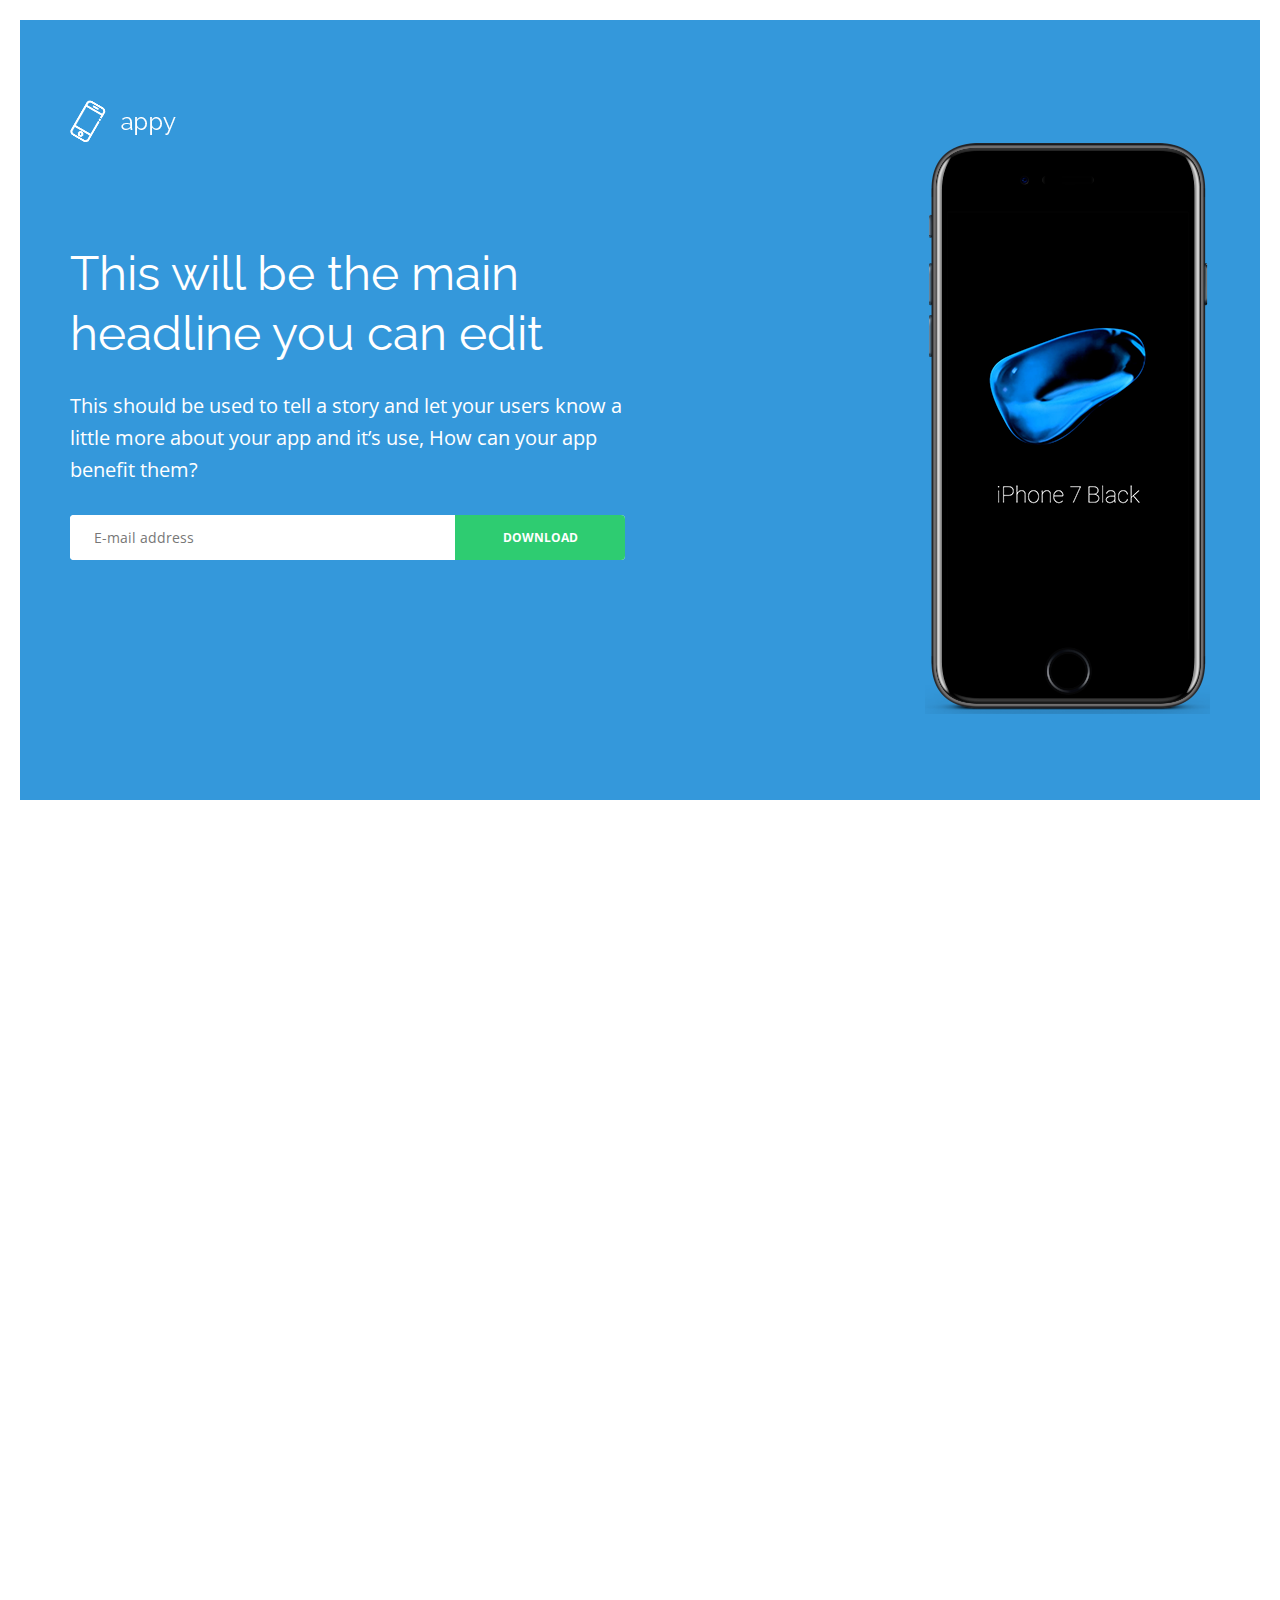
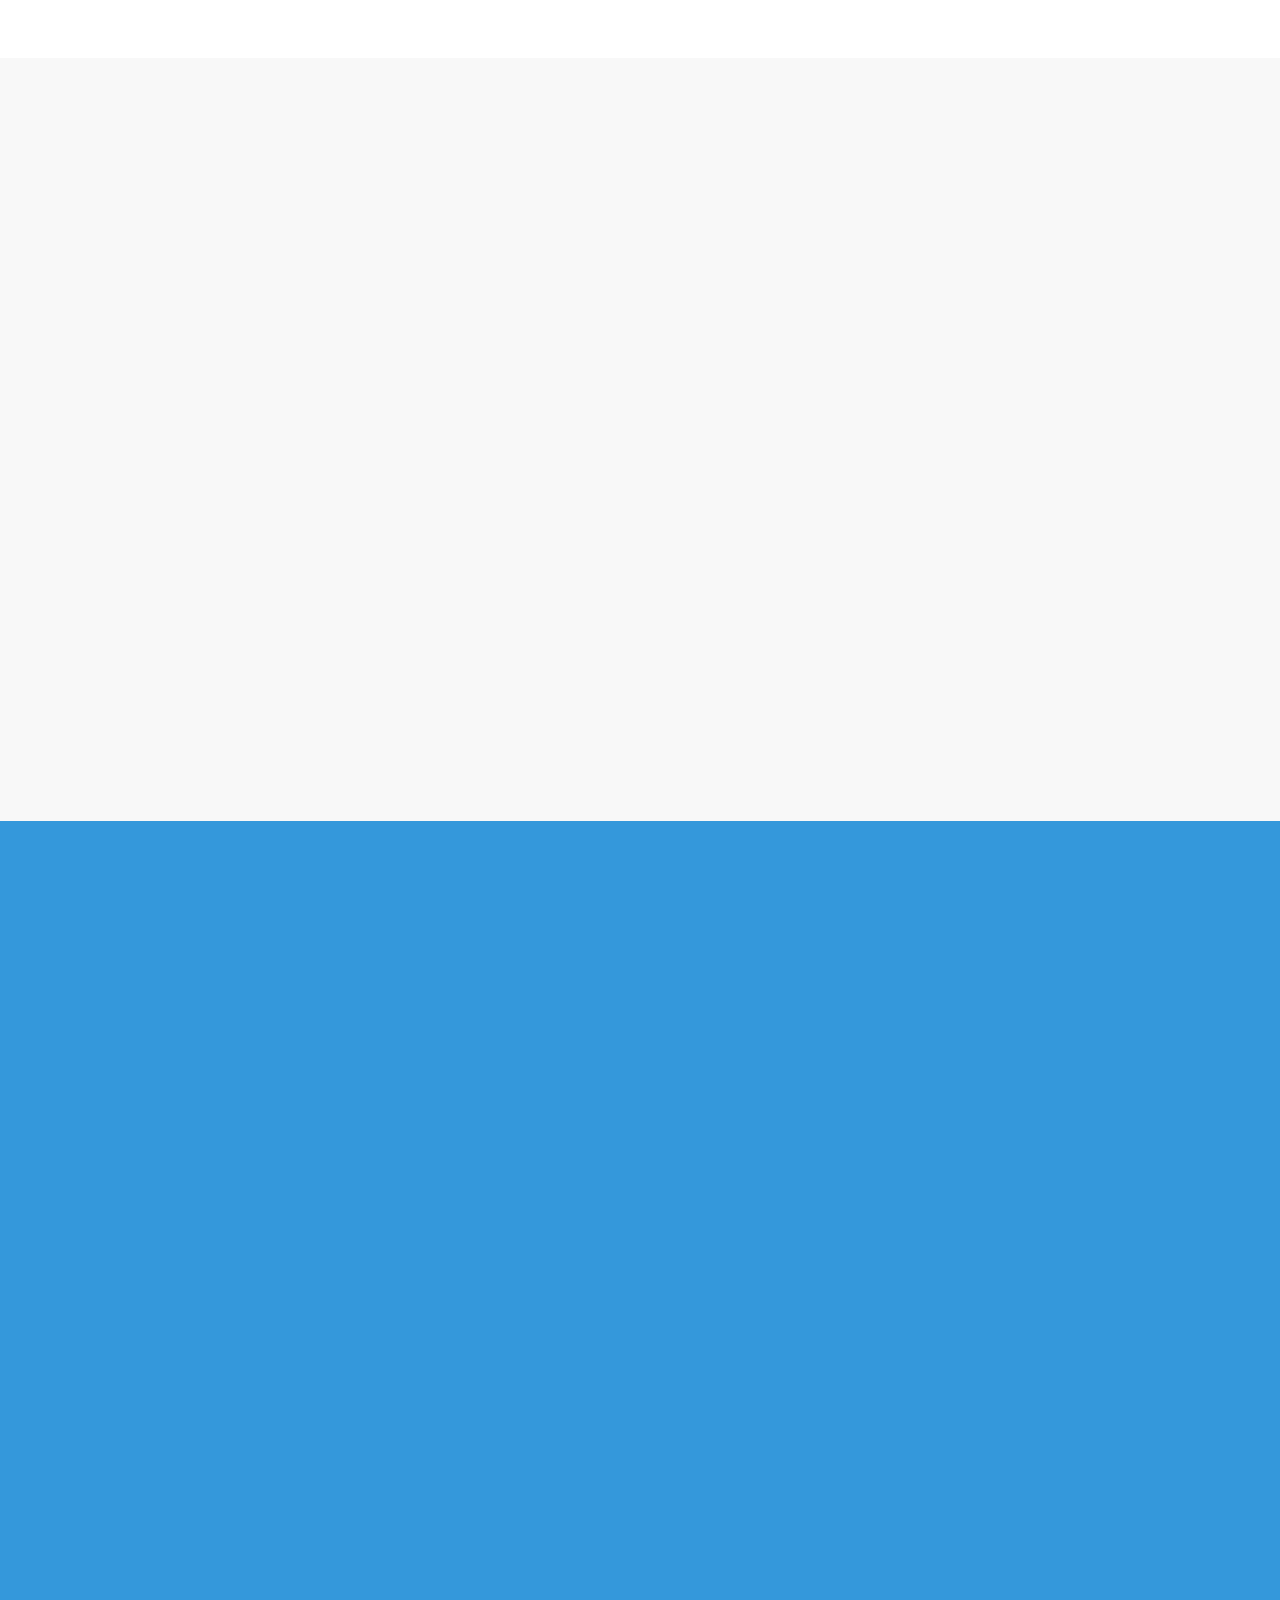
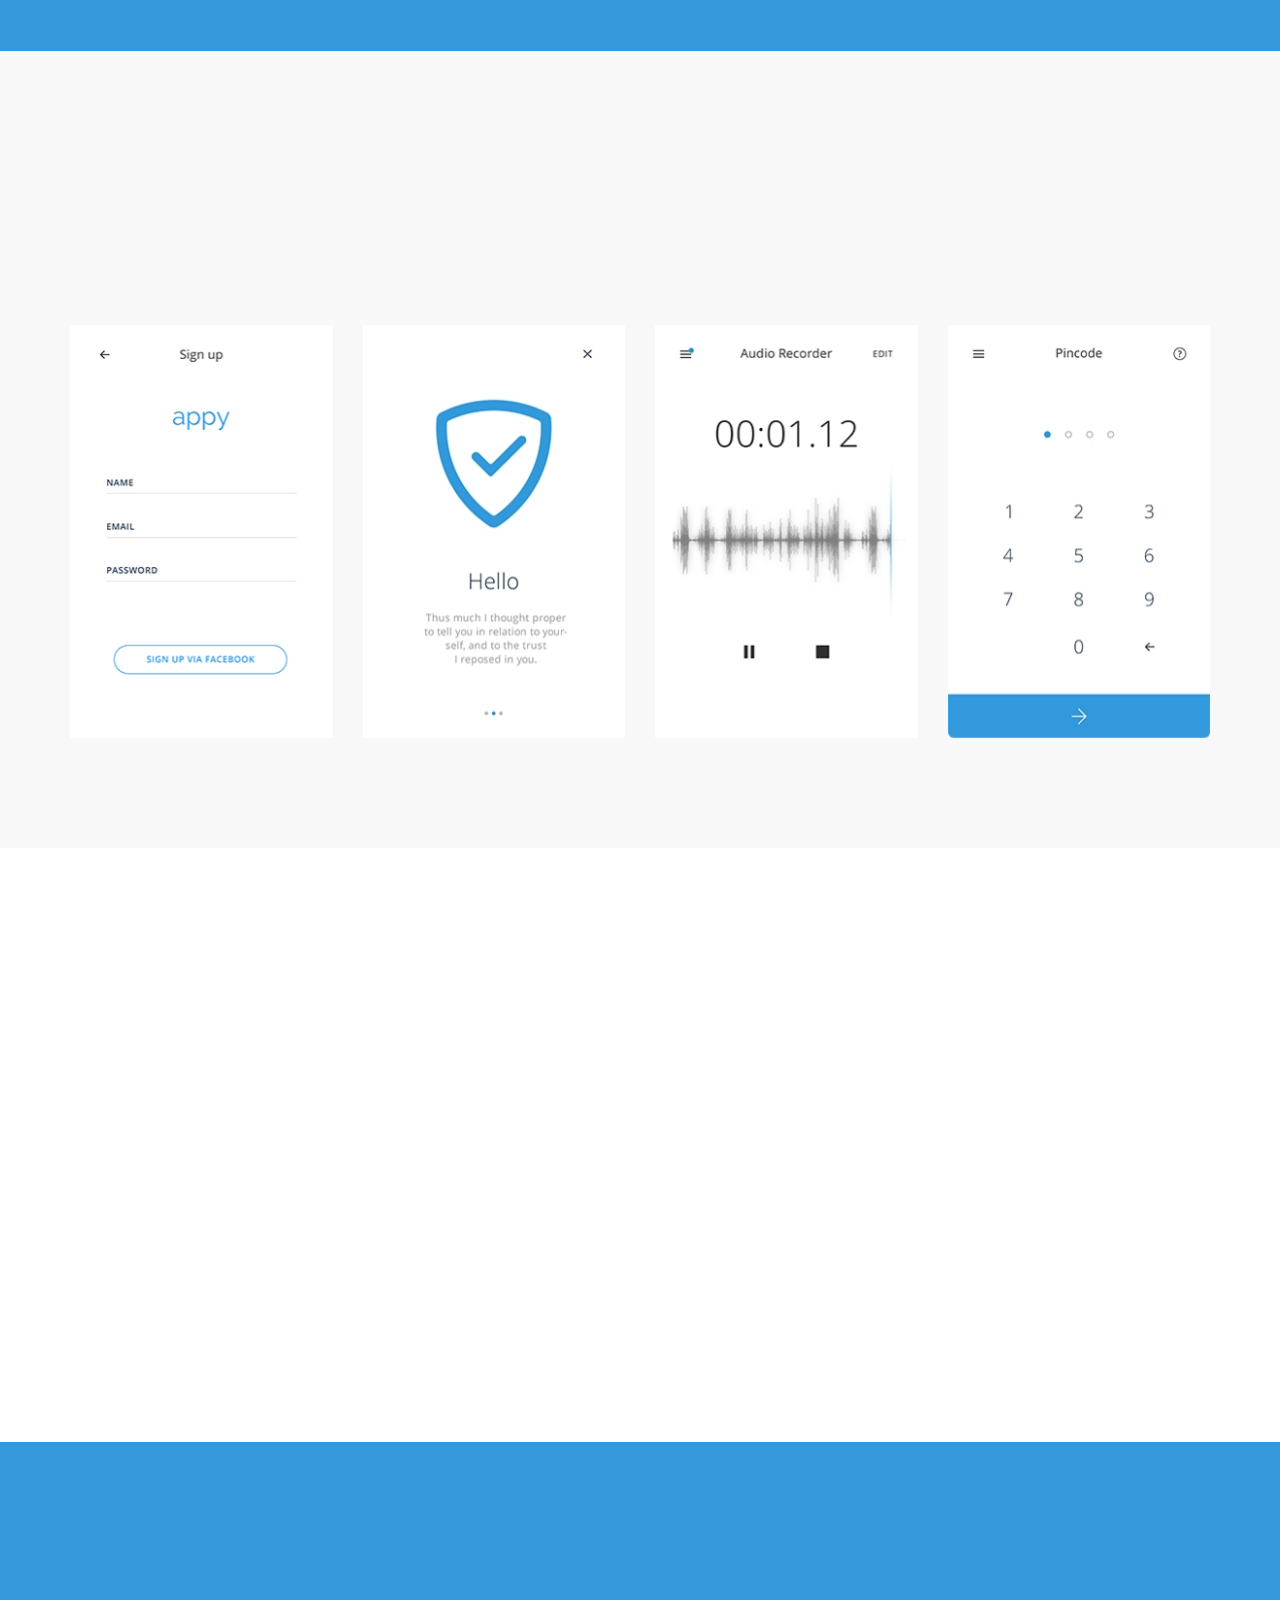
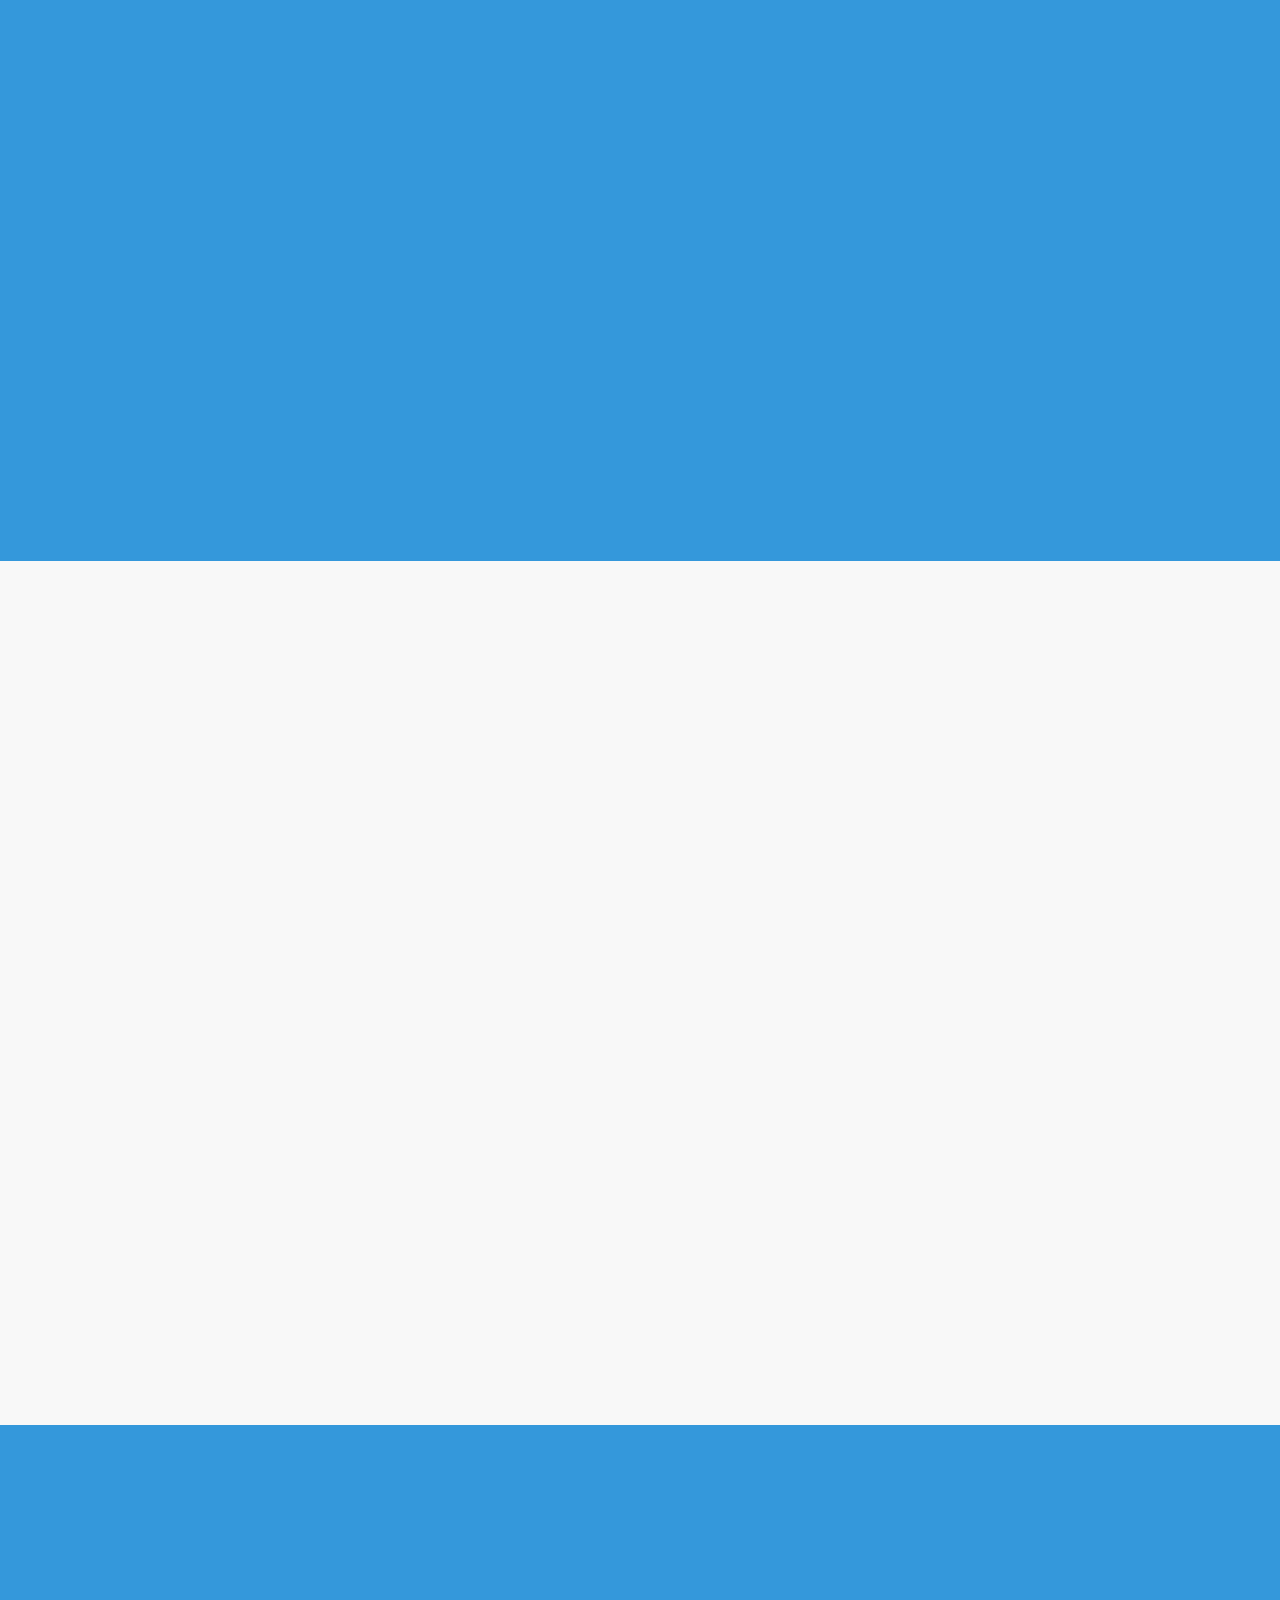
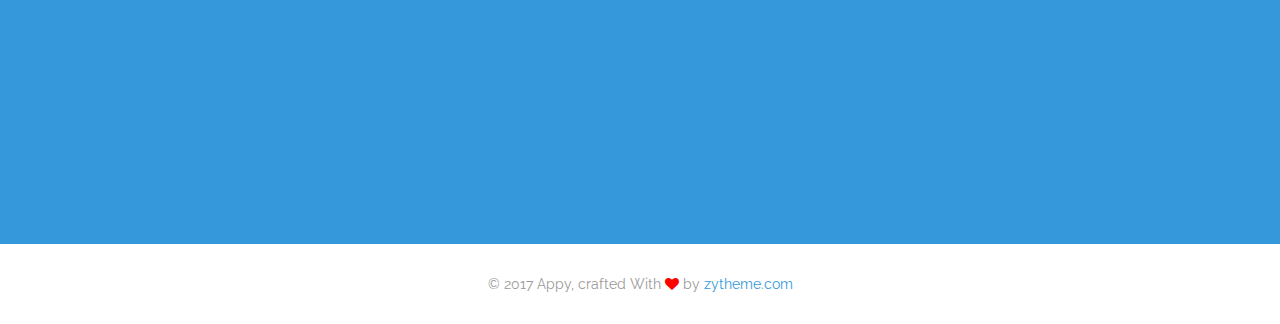
<file: landing-bordered.html>
<!DOCTYPE html>
<html dir="ltr" lang="en-US">

<head>
	<!-- Document Meta
    ============================================= -->
	<meta charset="utf-8">
	<meta http-equiv="X-UA-Compatible" content="IE=edge">
	<!--IE Compatibility Meta-->
	<meta name="author" content="zytheme"/>
	<meta name="viewport" content="width=device-width, initial-scale=1, maximum-scale=1">
	<meta name="description" content="Multi-purpose Business html5 landing page">
	<link href="assets/images/favicon/favicon.png" rel="icon">

	<!-- Fonts
    ============================================= -->
	<link href='http://fonts.googleapis.com/css?family=Raleway:100,100i,200,200i,300,300i,400,400i,500,500i,600,600i,700,700i,800,800i,900,900i%7COpen+Sans:300,300i,400,400i,600,600i,700,700i,800,800' rel='stylesheet' type='text/css'>

	<!-- Stylesheets
    ============================================= -->
	<link href="assets/css/external.css" rel="stylesheet">
	<link href="assets/css/bootstrap.min.css" rel="stylesheet">
	<link href="assets/css/style.css" rel="stylesheet">
	

	<!-- HTML5 shim, for IE6-8 support of HTML5 elements. All other JS at the end of file. -->
	<!--[if lt IE 9]>
      <script src="assets/js/html5shiv.js"></script>
      <script src="assets/js/respond.min.js"></script>
    <![endif]-->

	<title>Appy | Multi-purpose App Html5 Landing</title>
</head>

<body class="body-scroll body-bordered">

	<div class="bordered--line bordered--line-top"></div>
	<div class="bordered--line bordered--line-bottom"></div>
	<div class="bordered--line bordered--line-left"></div>
	<div class="bordered--line bordered--line-right"></div>
	
	<!-- Document Wrapper
	============================================= -->
	<div id="wrapper" class="wrapper clearfix">
		
		<!-- Header
        ============================================= -->
		<header id="navbar-spy" class="header header-1 header-transparent header-bordered header-fixed">
			<nav id="primary-menu" class="navbar navbar-fixed-top">
				<div class="container">
					<div class="navbar-header">
						<button type="button" class="navbar-toggle collapsed" data-toggle="collapse" data-target="#navbar-collapse-1" aria-expanded="false">
							<span class="sr-only">Toggle navigation</span>
							<span class="icon-bar"></span>
							<span class="icon-bar"></span>
							<span class="icon-bar"></span>
						</button>
						<a class="logo" href="index.html">
							<img class="logo-dark" src="assets/images/logo/logo-dark.png" alt="appy Logo">
							<img class="logo-light" src="assets/images/logo/logo-light.png" alt="appy Logo">
						</a>
					</div>
					<div class="collapse navbar-collapse pull-right" id="navbar-collapse-1">
						<ul class="nav navbar-nav nav-pos-right navbar-left nav-split">
							<li class="active"><a data-scroll="scrollTo" href="#slider">home</a>
							</li>
							<li><a data-scroll="scrollTo" href="#feature2">feature</a>
							</li>
							<li><a data-scroll="scrollTo" href="#video">video</a>
							</li>
							<li><a data-scroll="scrollTo" href="#screenshots">screenshots</a>
							</li>
							<li><a data-scroll="scrollTo" href="#reviews">reviews</a>
							</li>
							<li><a data-scroll="scrollTo" href="#pricing">pricing</a>
							</li>
							<li><a data-scroll="scrollTo" href="#cta">download</a>
							</li>
						</ul>
					</div>
					<!--/.nav-collapse -->
				</div>
			</nav>
		</header>

		<!-- Slider #1
		============================================= -->
		<section id="slider" class="section slider">
			<div class="slide--item bg-theme">
				<div class="container">
					<div class="row">
						<div class="col-xs-12 col-sm-12 col-md-12">
							<div class="slide--logo mt-100 hidden-xs wow fadeInUp" data-wow-duration="1s">
								<img src="assets/images/logo/logo-light.png" alt="logo hero">
							</div>
						</div>
					</div>
					<div class="row">
						<div class="col-xs-12 col-sm-6 col-md-6 pt-100 wow fadeInUp" data-wow-duration="1s">
							<div class="slide--headline">
								<h1>This will be the main headline you can edit</h1>
							</div>
							<div class="slide--bio">This should be used to tell a story and let your users know a little more about your app and it’s use, How can your app benefit them?</div>
							<div class="slide--action">
								<form class="mb-0 form-action">
									<div class="input-group">
										<input type="email" class="form-control" placeholder="E-mail address">
										<span class="input-group-btn">
											<input type="submit" class="btn btn--primary" value="download" name="submit">
										</span>
									</div>
									<!-- .input-group end -->
								</form>
							</div>
						</div>
						<div class="col-xs-12 col-sm-6 col-md-4 col-md-offset-2 wow fadeInUp" data-wow-duration="1s">
							<img class="img-responsive pull-right" src="assets/images/mockup/iphone-7-black.png" alt="screens">
						</div>
					</div>
					<!-- .row end -->
				</div>
				<!-- .container end -->
			</div>
			<!-- .slide-item end -->
		</section>
		<!-- #slider end -->

		<!-- Feature #2
=		============================================ -->
		<section id="feature2" class="section feature feature-2 text-center bg-white">
			<div class="container">
				<div class="row clearfix">
					<div class="col-xs-12 col-sm-12 col-md-6 col-md-offset-3">
						<div class="heading heading-1 mb-80 text--center wow fadeInUp" data-wow-duration="1s">
							<h2 class="heading--title">Headline of benefits</h2>
							<p class="heading--desc">we shows only the best websites, portfolios ans landing pages built completely with passion, simplicity & creativity !</p>
						</div>
					</div>
					<!-- .col-md-6 end -->
				</div>
				<!-- .row end -->
				<div class="row mb-60">
					<!-- Panel #1 -->
					<div class="col-xs-12 col-sm-4 col-md-4">
						<div class="feature-panel wow fadeInUp" data-wow-duration="1s">
							<div class="feature--icon">
								<i class="lnr lnr-users"></i>
							</div>
							<div class="feature--content">
								<h3>Stay Connected</h3>
								<p>Appy impresses you with fully responsiveness and highly customization. We did it in combination of very clean and flexible design.</p>
							</div>
						</div>
						<!-- .feature-panel end -->
					</div>
					<!-- .col-md-4 end -->

					<!-- Panel #2 -->
					<div class="col-xs-12 col-sm-4 col-md-4">
						<div class="feature-panel wow fadeInUp" data-wow-duration="1s">
							<div class="feature--icon">
								<i class="lnr lnr-cog"></i>
							</div>
							<div class="feature--content">
								<h3>Easy Unlock</h3>
								<p>Appy impresses you with fully responsiveness and highly customization. We did it in combination of very clean and flexible design.</p>
							</div>
						</div>
						<!-- .feature-panel end -->
					</div>
					<!-- .col-md-4 end -->

					<!-- Panel #3 -->
					<div class="col-xs-12 col-sm-4 col-md-4">
						<div class="feature-panel wow fadeInUp" data-wow-duration="1s">
							<div class="feature--icon">
								<i class="lnr lnr-lock"></i>
							</div>
							<div class="feature--content">
								<h3>Secure Data</h3>
								<p>Appy impresses you with fully responsiveness and highly customization. We did it in combination of very clean and flexible design.</p>
							</div>
						</div>
						<!-- .feature-panel end -->
					</div>
					<!-- .col-md-4 end -->
				</div>
				<!-- .row end -->
				<div class="row">
					<!-- Panel #4 -->
					<div class="col-xs-12 col-sm-4 col-md-4">
						<div class="feature-panel wow fadeInUp" data-wow-duration="1s">
							<div class="feature--icon">
								<i class="lnr lnr-clock"></i>
							</div>
							<div class="feature--content">
								<h3>Save Your Time</h3>
								<p>Appy impresses you with fully responsiveness and highly customization. We did it in combination of very clean and flexible design.</p>
							</div>
						</div>
						<!-- .feature-panel end -->
					</div>
					<!-- .col-md-4 end -->

					<!-- Panel #5 -->
					<div class="col-xs-12 col-sm-4 col-md-4">
						<div class="feature-panel wow fadeInUp" data-wow-duration="1s">
							<div class="feature--icon">
								<i class="lnr lnr-star"></i>
							</div>
							<div class="feature--content">
								<h3>High Rating</h3>
								<p>Appy impresses you with fully responsiveness and highly customization. We did it in combination of very clean and flexible design.</p>
							</div>
						</div>
						<!-- .feature-panel end -->
					</div>
					<!-- .col-md-4 end -->

					<!-- Panel #6 -->
					<div class="col-xs-12 col-sm-4 col-md-4">
						<div class="feature-panel wow fadeInUp" data-wow-duration="1s">
							<div class="feature--icon">
								<i class="lnr lnr-bug"></i>
							</div>
							<div class="feature--content">
								<h3>Free Updates</h3>
								<p>Appy impresses you with fully responsiveness and highly customization. We did it in combination of very clean and flexible design.</p>
							</div>
						</div>
						<!-- .feature-panel end -->
					</div>
					<!-- .col-md-4 end -->
				</div>
				<!-- .row end -->
			</div>
			<!-- .container end -->
		</section>
		<!-- #feature2 end -->

		<!-- Feature #3
		============================================= -->
		<section id="feature3" class="section feature feature-left feature-left-circle">
			<div class="container">
				<div class="row clearfix">
					<div class="col-xs-12 col-sm-12 col-md-6 col-md-offset-3">
						<div class="heading heading-1 mb-60 text--center wow fadeInUp" data-wow-duration="1s">
							<h2 class="heading--title">How does it work ?</h2>
							<p class="heading--desc">we shows only the best websites, portfolios ans landing pages built completely with passion, simplicity & creativity !</p>
						</div>
					</div>
					<!-- .col-md-6 end -->
				</div>
				<!-- .row end -->
				<div class="row">
					<div class="col-xs-12 col-sm-12 col-md-12">
						<div class="center-block text-center mb-100 wow fadeInUp" data-wow-duration="1s">
							<img src="assets/images/mockup/iphone.png" alt="screenshots">
						</div>
					</div>
				</div>
				<!-- .row end -->
				<div class="row">
					<!-- Panel #1 -->
					<div class="col-xs-12 col-sm-4 col-md-4">
						<div class="feature-panel wow fadeInUp" data-wow-duration="1s">
							<div class="feature--icon">
								1
							</div>
							<div class="feature--content">
								<h3>Download appy</h3>
								<p>After all, as described in Web Design Trends 2015 & 2016, vision.</p>
							</div>
						</div>
						<!-- .feature-panel end -->
					</div>
					<!-- .col-md-4 end -->

					<!-- Panel #2 -->
					<div class="col-xs-12 col-sm-4 col-md-4">
						<div class="feature-panel wow fadeInUp" data-wow-duration="1s">
							<div class="feature--icon">
								2
							</div>
							<div class="feature--content">
								<h3>Install & sign up</h3>
								<p>Rounding up a bunch of specific designs and talking about the merits.</p>
							</div>
						</div>
						<!-- .feature-panel end -->
					</div>
					<!-- .col-md-4 end -->

					<!-- Panel #3 -->
					<div class="col-xs-12 col-sm-4 col-md-4">
						<div class="feature-panel wow fadeInUp" data-wow-duration="1s">
							<div class="feature--icon">
								3
							</div>
							<div class="feature--content">
								<h3>Upload your images</h3>
								<p>At its core, every brand has something special to reveal something.</p>
							</div>
						</div>
						<!-- .feature-panel end -->
					</div>
					<!-- .col-md-4 end -->
				</div>
				<!-- .row end -->
			</div>
			<!-- .container end -->
		</section>
		<!-- #feature3 end -->

		<!-- Video
		============================================= -->
		<section id="video" class="section video bg-theme bg-parallex">
			<div class="container">
				<div class="row clearfix">
					<div class="col-xs-12 col-sm-12 col-md-6 col-md-offset-3">
						<div class="heading heading-1 mb-60 text--center wow fadeInUp" data-wow-duration="1s">
							<h2 class="heading--title text-white">Watch a demo</h2>
							<p class="heading--desc text-white">we shows only the best websites, portfolios ans landing pages built completely with passion, simplicity & creativity !</p>
						</div>
					</div>
					<!-- .col-md-6 end -->
				</div>
				<!-- .row end -->
				<div class="row">
					<div class="col-xs-12 col-sm-12 col-md-12 text-center wow fadeInUp" data-wow-duration="1s">
						<div class="video-ipad-holder">
							<iframe src="https://player.vimeo.com/video/58363288?color=ffffff&title=0&byline=0&portrait=0"></iframe>
						</div>
					</div>
				</div>
			</div>
		</section>
		<!-- #video end -->
		
		<!-- Screenshots
        ============================================= -->
		<section id="screenshots" class="section screenshots">
			<div class="container">
				<div class="row clearfix">
					<div class="col-xs-12 col-sm-12 col-md-6 col-md-offset-3">
						<div class="heading heading-1 mb-60 text--center wow fadeInUp" data-wow-duration="1s">
							<h2 class="heading--title">Screenshots</h2>
							<p class="heading--desc">we shows only the best websites, portfolios ans landing pages built completely with passion, simplicity & creativity !</p>
						</div>
					</div>
					<!-- .col-md-6 end -->
				</div>
				<!-- .row end -->
				<div class="row">
					<div class="col-xs-12 col-sm-12 col-md-12">
						<div class="carousel" data-slide="4" data-slide-res="2" data-autoplay="true" data-nav="false" data-dots="false" data-space="30" data-loop="true" data-speed="1000">
							<!-- screenshot #1 -->
							<div class="screenshot">
								<img class="center-block" src="assets/images/screenshots/1.jpg" alt="client">
							</div>

							<!-- screenshot #2 -->
							<div class="screenshot">
								<img class="center-block" src="assets/images/screenshots/2.jpg" alt="client">
							</div>

							<!-- screenshot #3 -->
							<div class="screenshot">
								<img class="center-block" src="assets/images/screenshots/3.jpg" alt="client">
							</div>

							<!-- screenshot #4 -->
							<div class="screenshot">
								<img class="center-block" src="assets/images/screenshots/4.jpg" alt="client">
							</div>

							<!-- screenshot #5 -->
							<div class="screenshot">
								<img class="center-block" src="assets/images/screenshots/3.jpg" alt="clclientient">
							</div>

							<!-- screenshot #6 -->
							<div class="screenshot">
								<img class="center-block" src="assets/images/screenshots/2.jpg" alt="screenshot">
							</div>
						</div>
					</div>
					<!-- .col-md-12 end -->
				</div>
				<!-- .row end -->
			</div>
			<!-- .container End -->
		</section>
		<!-- #screenshots End-->

		<!-- reviews
        ============================================= -->
		<section id="reviews" class="section reviews bg-white">
			<div class="container">
				<div class="row clearfix">
					<div class="col-xs-12 col-sm-8 col-sm-offset-2 col-md-6 col-md-offset-3">
						<div class="heading heading-1 mb-60 text--center wow fadeInUp" data-wow-duration="1s">
							<h2 class="heading--title">User reviews</h2>
							<p class="heading--desc">we shows only the best websites, portfolios ans landing pages built completely with passion, simplicity & creativity !</p>
						</div>
					</div>
					<!-- .col-md-6 end -->
				</div>
				<!-- .row end -->
				<div class="row">
					<!--  Testimonial #1  -->
					<div class="col-xs-12 col-sm-4 col-md-4">
						<div class="testimonial-panel wow fadeInUp" data-wow-duration="1s">
							<div class="testimonial-body">
								<div class="testimonial--body">
									<p>We have worked with appify.As we have grown and evolved, appfiy has created all of our profit.What I value most about our relationship is that appfiy knows us and our business.</p>
								</div>
								<div class="testimonial--meta">
									<div class="testimonial--author pull-left">
										<h5>Mark Smith</h5>
									</div>
									<div class="testimonial--rating pull-right">
										<i class=" fa fa-star"></i>
										<i class=" fa fa-star"></i>
										<i class=" fa fa-star"></i>
										<i class=" fa fa-star-half-full"></i>
										<i class=" fa fa-star-o"></i>
									</div>
								</div>
							</div>
						</div>
					</div>
					<!--  Testimonial #2  -->
					<div class="col-xs-12 col-sm-4 col-md-4">
						<div class="testimonial-panel wow fadeInUp" data-wow-duration="1s">
							<div class="testimonial-body">
								<div class="testimonial--body">
									<p>We have worked with appify.As we have grown and evolved, appfiy has created all of our profit.What I value most about our relationship is that appfiy knows us and our business.</p>

								</div>
								<div class="testimonial--meta">
									<div class="testimonial--author pull-left">
										<h5>Jessy Arthur</h5>
									</div>
									<div class="testimonial--rating pull-right">
										<i class=" fa fa-star"></i>
										<i class=" fa fa-star"></i>
										<i class=" fa fa-star"></i>
										<i class=" fa fa-star"></i>
										<i class=" fa fa-star"></i>
									</div>
								</div>
							</div>
						</div>
					</div>
					<!--  Testimonial #3  -->
					<div class="col-xs-12 col-sm-4 col-md-4">
						<div class="testimonial-panel wow fadeInUp" data-wow-duration="1s">
							<div class="testimonial-body">
								<div class="testimonial--body">
									<p>We have worked with appify.As we have grown and evolved, appfiy has created all of our profit.What I value most about our relationship is that appfiy knows us and our business.</p>

								</div>
								<div class="testimonial--meta">
									<div class="testimonial--author pull-left">
										<h5>Nicole Jonson</h5>
									</div>
									<div class="testimonial--rating pull-right">
										<i class=" fa fa-star"></i>
										<i class=" fa fa-star"></i>
										<i class=" fa fa-star"></i>
										<i class=" fa fa-star"></i>
										<i class=" fa fa-star-half-full"></i>
									</div>
								</div>
							</div>
						</div>
					</div>
				</div>
				<!-- .row end -->
			</div>
			<!-- .container End -->
		</section>
		<!-- #reviews End-->

		<!-- Pricing Table #1
		============================================= -->
		<section id="pricing" class="section pricing pricing-1 bg-theme bg-parallex">
			<div class="container">
				<div class="row clearfix">
					<div class="col-xs-12 col-sm-8 col-sm-offset-2 col-md-6 col-md-offset-3">
						<div class="heading heading-1 mb-60 text--center wow fadeInUp" data-wow-duration="1s">
							<h2 class="heading--title text-white">Pricing plans</h2>
							<p class="heading--desc text-white">we shows only the best websites, portfolios ans landing pages built completely with passion, simplicity & creativity !</p>
						</div>
					</div>
					<!-- .col-md-6 end -->
				</div>
				<!-- .row end -->
				<div class="row">
					<!-- Pricing Packge #1
					============================================= -->
					<div class=" col-xs-12 col-sm-4 col-md-4 price-table wow fadeInUp" data-wow-duration="1s">
						<div class="pricing-panel">
							<!--  Pricing heading  -->
							<div class="pricing--heading text--center">
								<h4>Single</h4>
								<div class="pricing--heading">
									<p>free</p>
									<div class="pricing--desc">
										All plans are include , People Search, and A/B Testing Report.
									</div>
								</div>
							</div>
							<!--  Pricing body  -->
							<div class="pricing--body">
								<a class="btn btn--white btn--bordered" href="#">Get Started</a>
							</div>
							<!--  Pricing Body  -->
						</div>
					</div>
					<!-- .pricing-table End -->

					<!-- Pricing Packge #2
					============================================= -->
					<div class=" col-xs-12 col-sm-4 col-md-4 price-table wow fadeInUp" data-wow-duration="1s">
						<div class="pricing-panel pricing-active">
							<!--  Pricing heading  -->
							<div class="pricing--heading text--center">
								<h4>Premium</h4>
								<div class="pricing--heading">
									<p><span class="currency">$</span>19</p>
									<div class="pricing--desc">
										All plans are include , People Search, and A/B Testing Report.
									</div>
								</div>
							</div>
							<!--  Pricing body  -->
							<div class="pricing--body">
								<a class="btn btn--primary" href="#">Get Started Now</a>
							</div>
							<!--  Pricing Body  -->
						</div>
					</div>
					<!-- .pricing-table End -->

					<!-- Pricing Packge #3
					============================================= -->
					<div class=" col-xs-12 col-sm-4 col-md-4 price-table wow fadeInUp" data-wow-duration="1s">
						<div class="pricing-panel">
							<!--  Pricing heading  -->
							<div class="pricing--heading text--center">
								<h4>Agency</h4>
								<div class="pricing--heading">
									<p><span class="currency">$</span>29</p>
									<div class="pricing--desc">
										All plans are include , People Search, and A/B Testing Report.
									</div>
								</div>
							</div>
							<!--  Pricing body  -->
							<div class="pricing--body">
								<a class="btn btn--white btn--bordered" href="#">Get Started</a>
							</div>
							<!--  Pricing Body  -->
						</div>
					</div>
					<!-- .pricing-table End -->
				</div>
				<!-- .row end -->
			</div>
			<!-- .container end -->
		</section>
		<!-- #pricing1 end -->
		
		<!-- CTA #1
		============================================= -->
		<section id="cta" class="section cta text-center pb-0">
			<div class="container">
				<div class="row clearfix">
					<div class="col-xs-12 col-sm-12 col-md-6 col-md-offset-3">
						<div class="heading heading-1 mb-50 text--center wow fadeInUp" data-wow-duration="1s">
							<h2 class="heading--title">Download & install appy now</h2>
						</div>
					</div>
					<!-- .col-md-6 end -->
				</div>
				<!-- .row end -->
				<div class="row">
					<div class="col-xs-12 col-sm-12 col-md-12 mb-100 wow fadeInUp" data-wow-duration="1s">
						<a class="btn-hover" href="#"><img src="assets/images/appstore.png" alt="download appstore"></a>
						<a class="btn-hover" href="#"><img src="assets/images/playstore.png" alt="download playstore"></a>
					</div>
					<!-- .col-md-12 end -->
					<div class="col-xs-12 col-sm-12 col-md-12 wow fadeInUp" data-wow-duration="1s">
						<img src="assets/images/mockup/2-layers.png" alt="mockup"/>
						<!-- .col-md-12 end -->
					</div>
				</div>
				<!-- .row end -->
			</div>
			<!-- .container end -->
		</section>
		<!-- #cta1 end -->

		<!-- Newsletter #1
		============================================= -->
		<section id="newsletter" class="section newsletter text-center bg-theme">
			<div class="container">
				<div class="row clearfix">
					<div class="col-xs-12 col-sm-8 col-sm-offset-2 col-md-6 col-md-offset-3">
						<div class="heading heading-1 mb-60 text--center wow fadeInUp" data-wow-duration="1s">
							<h2 class="heading--title text-white">Subscribe to get updates</h2>
							<p class="heading--desc text-white">we shows only the best websites, portfolios ans landing pages built completely with passion, simplicity & creativity !</p>
						</div>
					</div>
					<!-- .col-md-6 end -->
				</div>
				<!-- .row end -->
				<div class="row">
					<div class="col-xs-12 col-sm-8 col-sm-offset-2 col-md-6 col-md-offset-3">
						<form class="mb-0 form-action wow fadeInUp" data-wow-duration="1s">
							<div class="input-group">
								<input type="email" class="form-control" placeholder="E-mail address">
								<span class="input-group-btn">
									<input type="submit" class="btn btn--primary" value="Subscribe" name="submit">
								</span>
							</div>
							<!-- .input-group end -->
						</form>
					</div>
					<!-- .col-md-12 end -->
				</div>
				<!-- .row end -->
			</div>
			<!-- .container end -->
		</section>
		<!-- #newsletter end -->

		<!-- Footer #5
		============================================= -->
		<footer id="footer" class="footer footer-5">
			<!-- Copyrights
			============================================= -->
			<div class="container">
				<div class="row">
					<div class="col-xs-12 col-sm-12 col-md-12 text--center">
						<div class="footer--copyright">
							<span>&copy; 2017 Appy, crafted With <i class="fa fa-heart"></i> by</span> <a href="http://themeforest.net/user/zytheme/portfolio?ref=zytheme">zytheme.com</a>
						</div>
					</div>

				</div>
			</div>
			<!-- .container end -->
		</footer>
	</div>
	<!-- #wrapper end -->

	<!-- Footer Scripts
	============================================= -->
	<script src="assets/js/jquery-2.2.4.min.js"></script>
	<script src="assets/js/plugins.js"></script>
	<script src="assets/js/functions.js"></script>
</body>
</html>
</file>
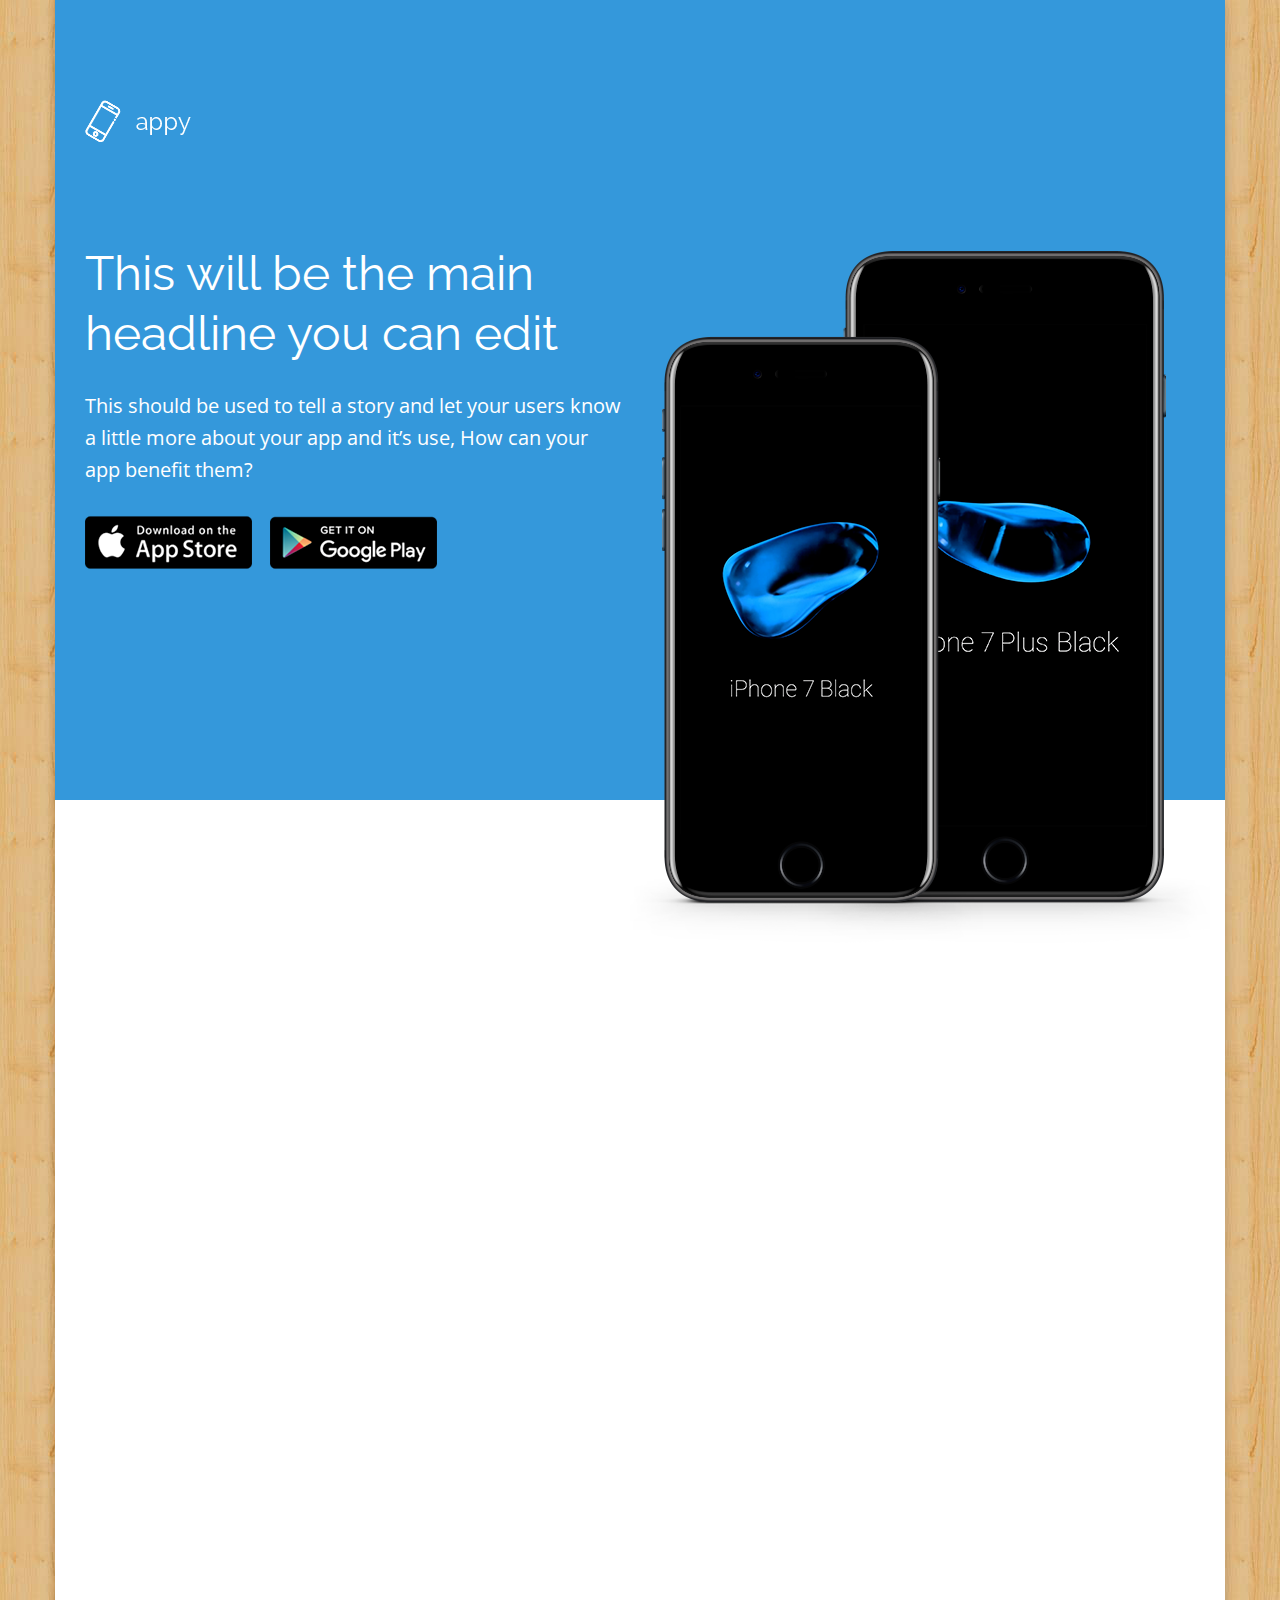
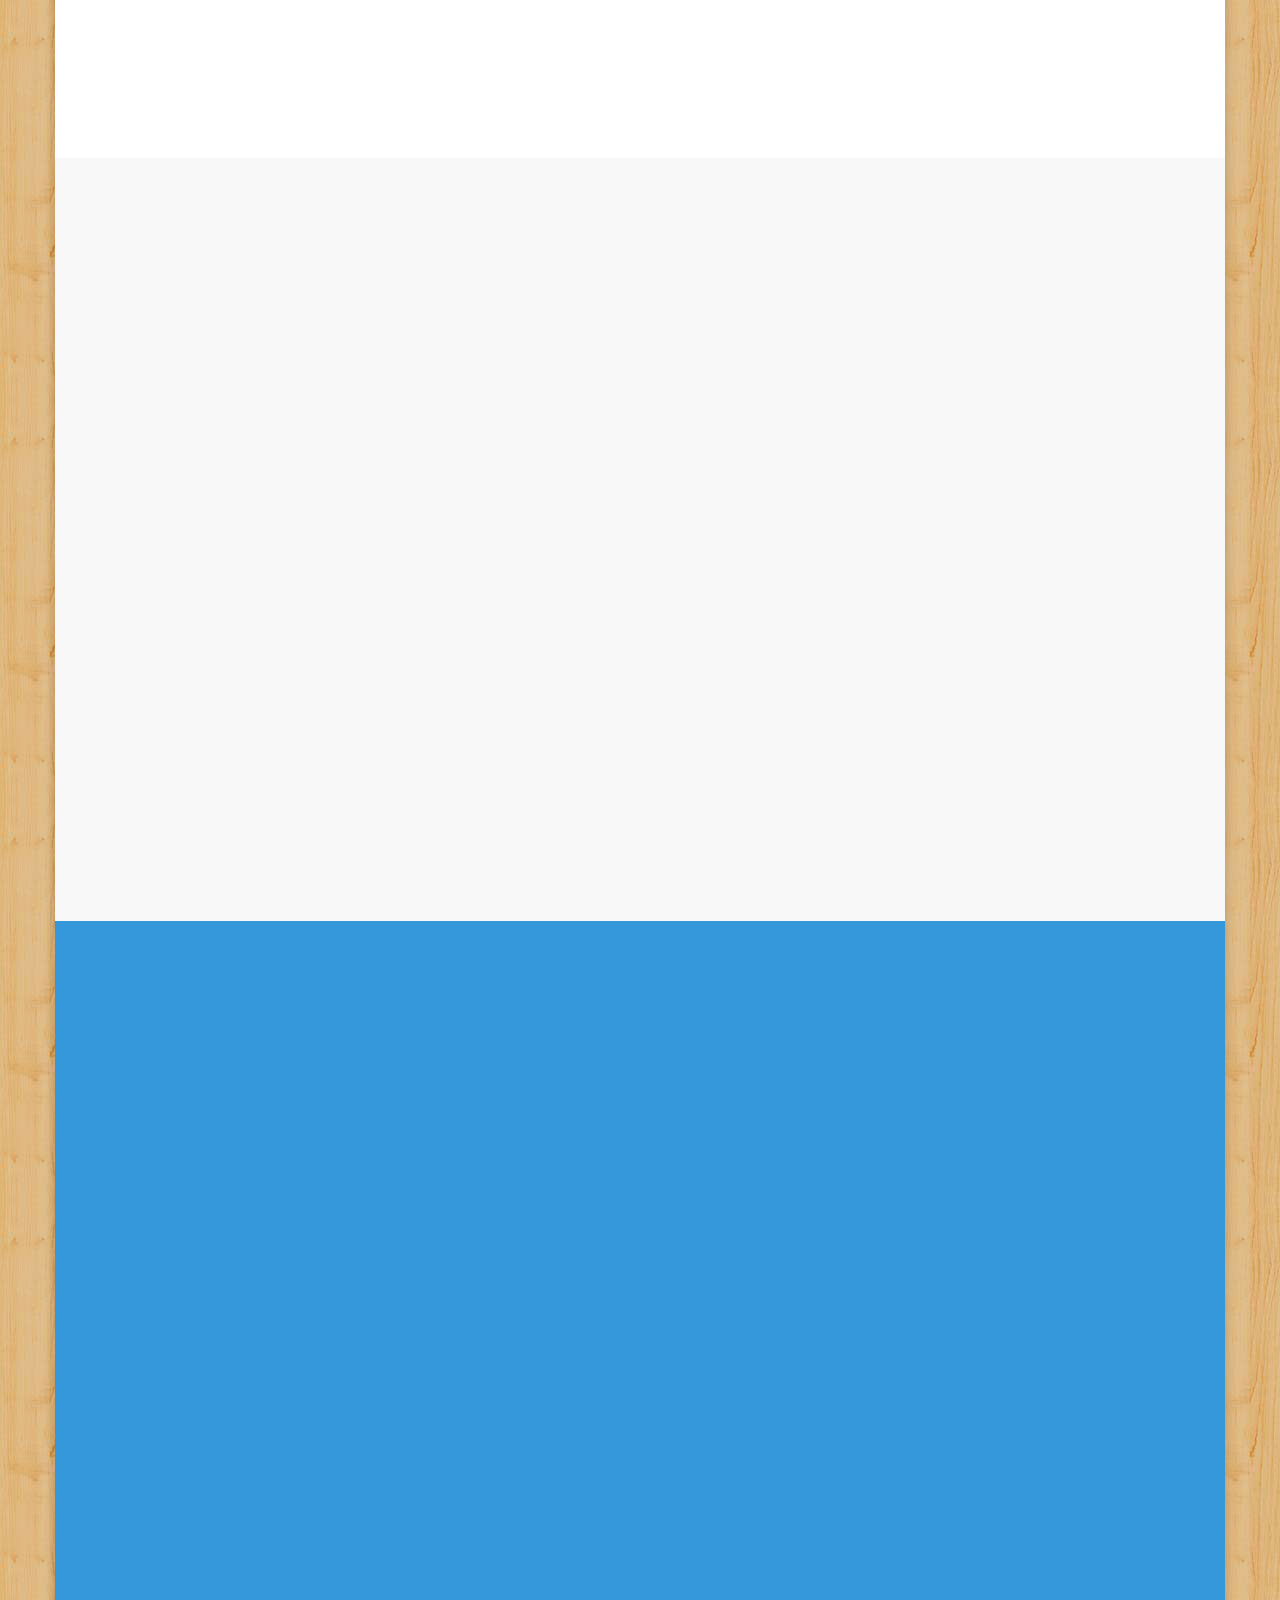
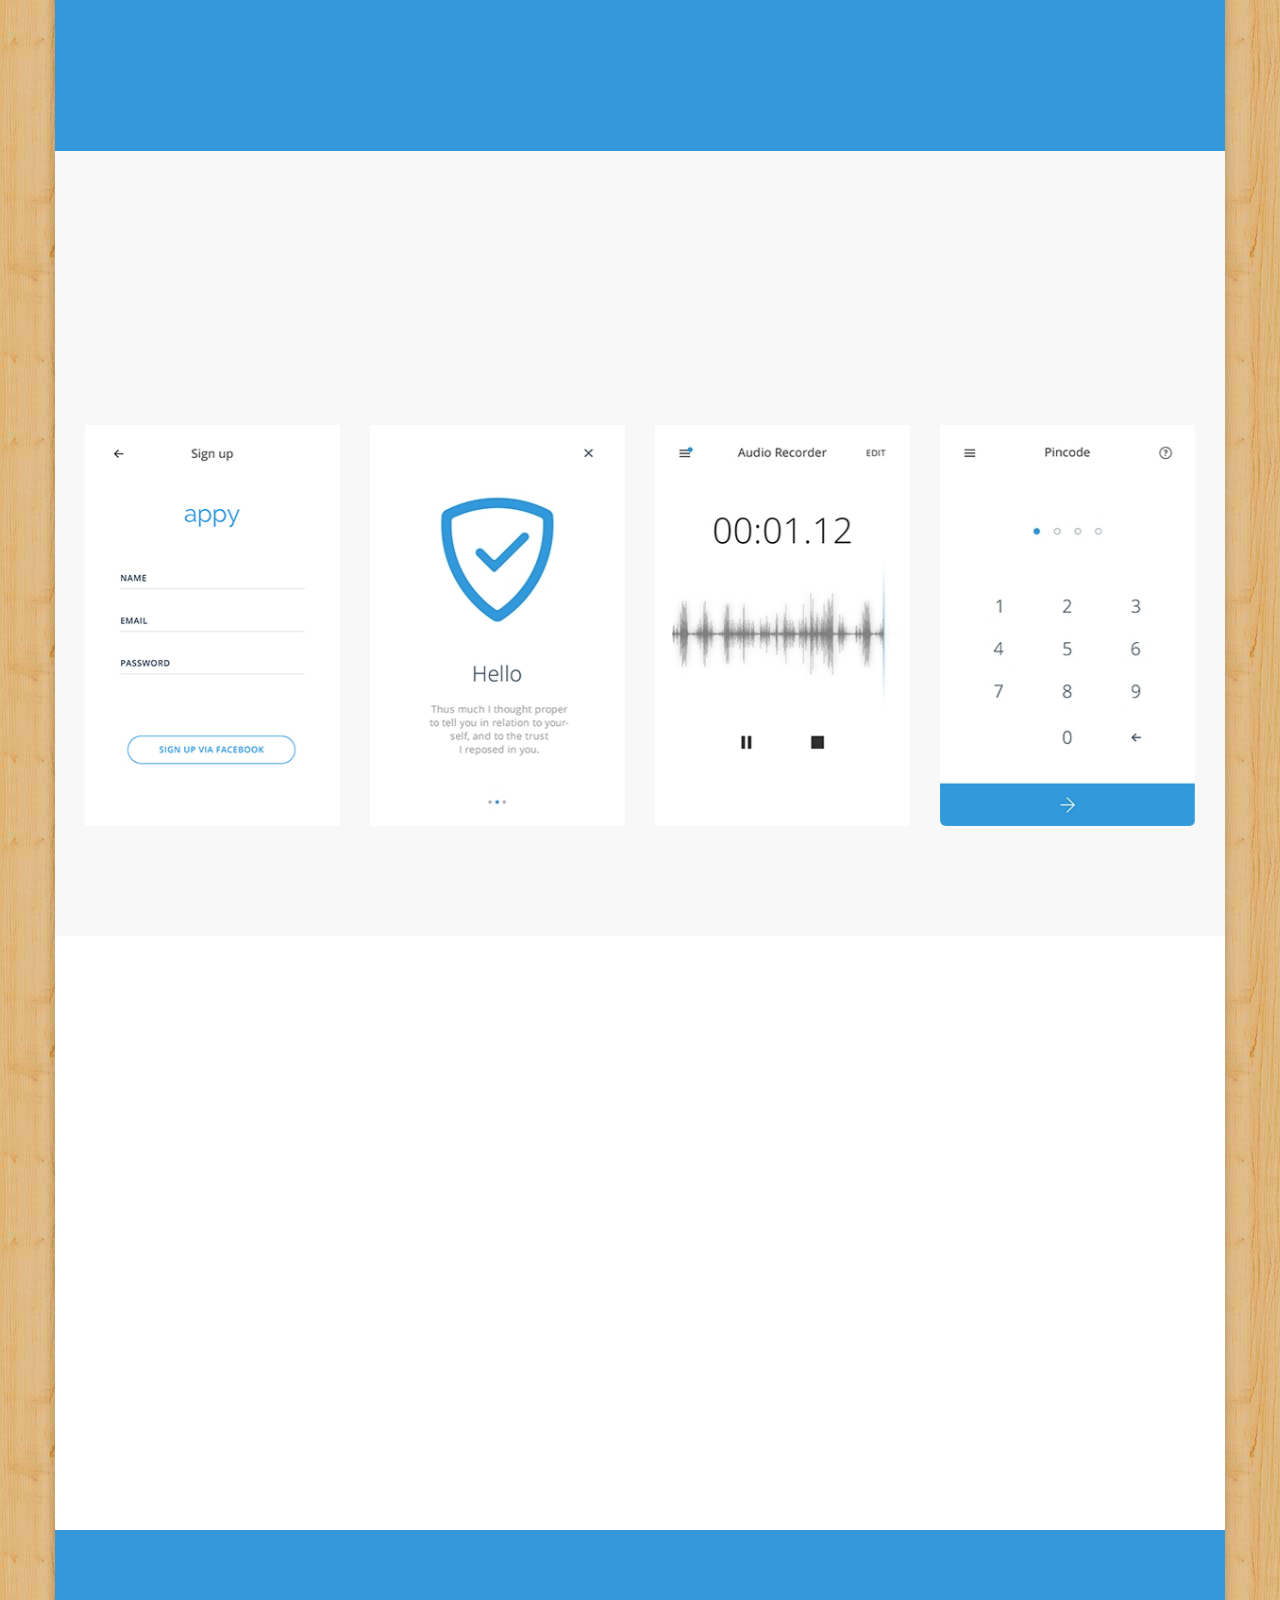
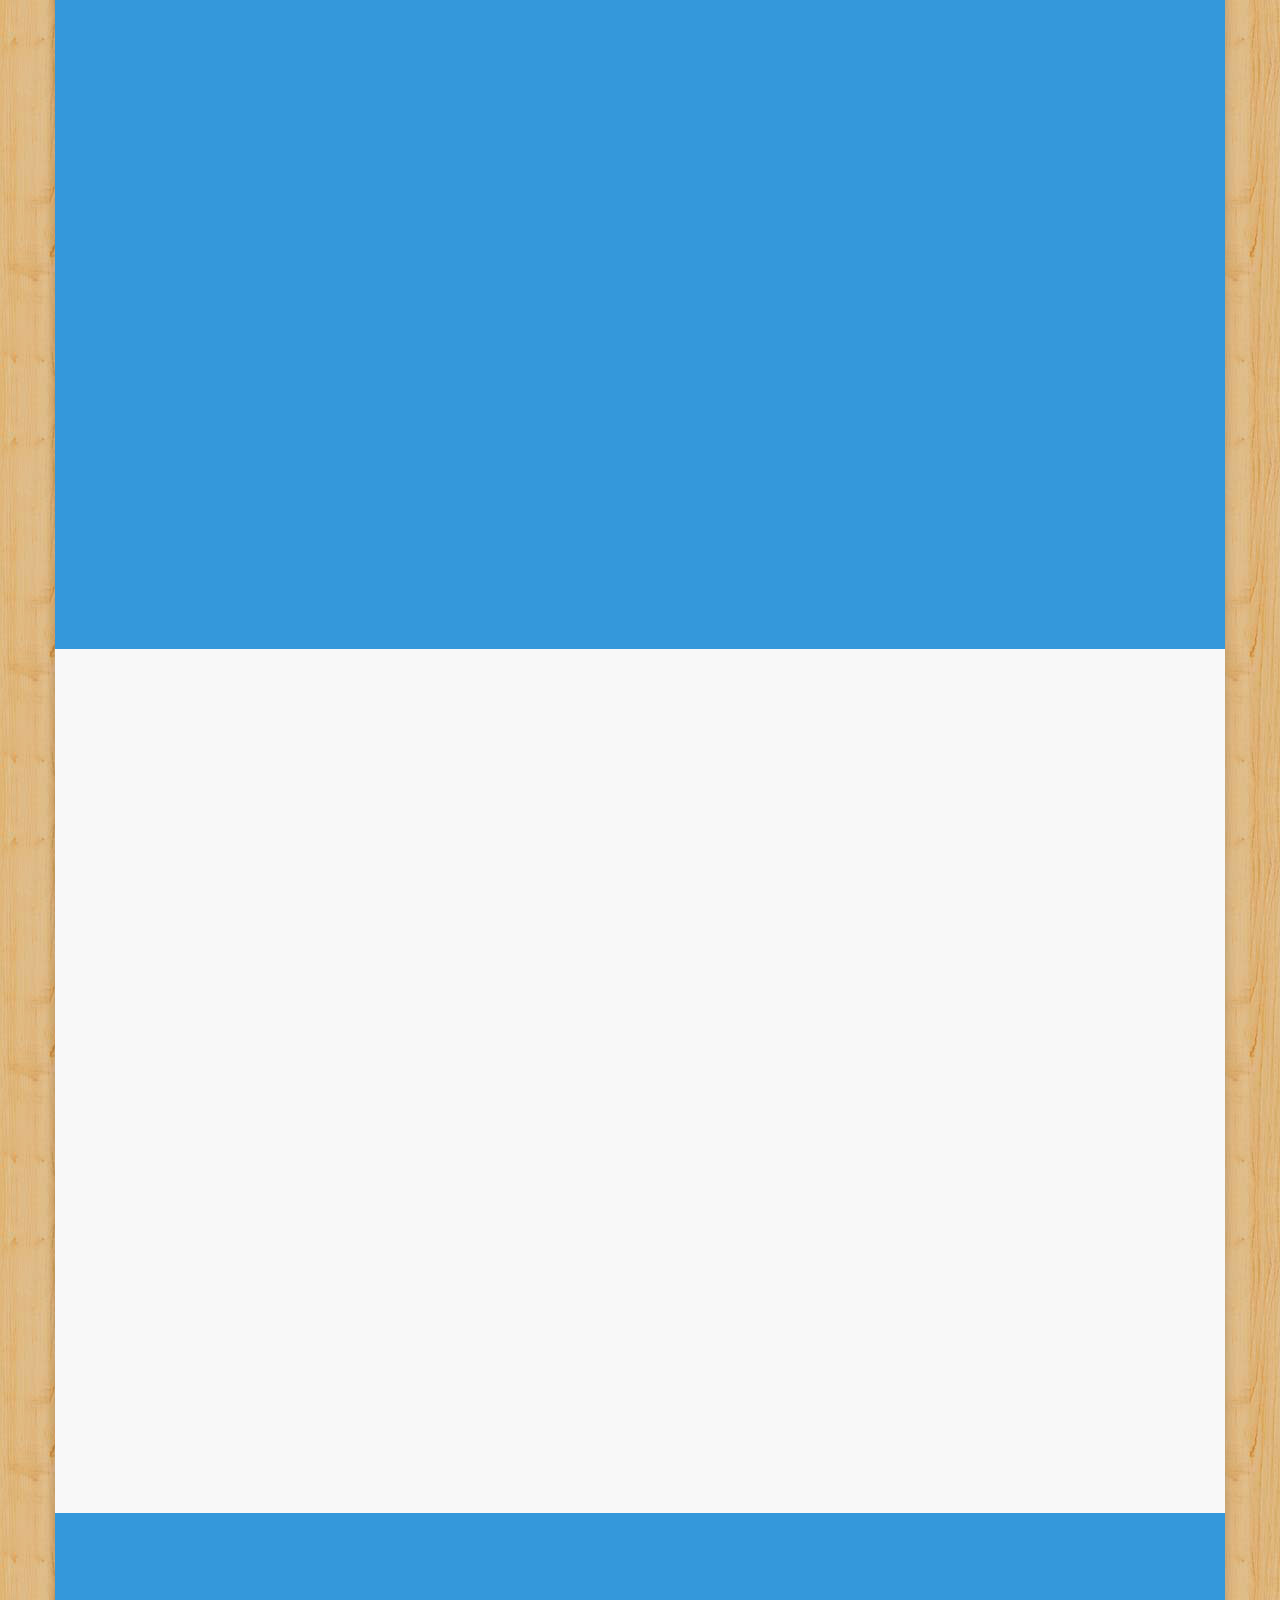
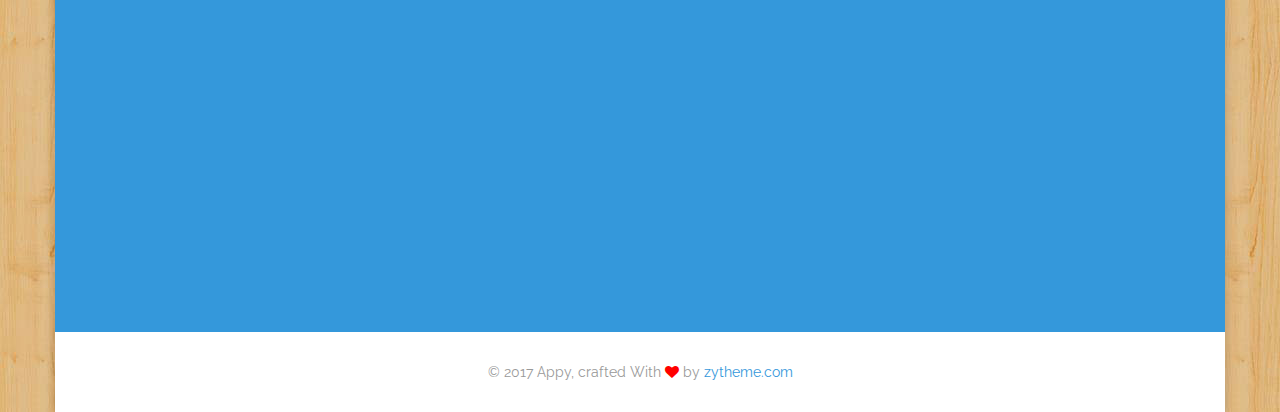
<file: landing-boxed.html>
<!DOCTYPE html>
<html dir="ltr" lang="en-US">

<head>
	<!-- Document Meta
    ============================================= -->
	<meta charset="utf-8">
	<meta http-equiv="X-UA-Compatible" content="IE=edge">
	<!--IE Compatibility Meta-->
	<meta name="author" content="zytheme"/>
	<meta name="viewport" content="width=device-width, initial-scale=1, maximum-scale=1">
	<meta name="description" content="Multi-purpose Business html5 landing page">
	<link href="assets/images/favicon/favicon.png" rel="icon">

	<!-- Fonts
    ============================================= -->
	<link href='http://fonts.googleapis.com/css?family=Raleway:100,100i,200,200i,300,300i,400,400i,500,500i,600,600i,700,700i,800,800i,900,900i%7COpen+Sans:300,300i,400,400i,600,600i,700,700i,800,800' rel='stylesheet' type='text/css'>

	<!-- Stylesheets
    ============================================= -->
	<link href="assets/css/external.css" rel="stylesheet">
	<link href="assets/css/bootstrap.min.css" rel="stylesheet">
	<link href="assets/css/style.css" rel="stylesheet">
	

	<!-- HTML5 shim, for IE6-8 support of HTML5 elements. All other JS at the end of file. -->
	<!--[if lt IE 9]>
      <script src="assets/js/html5shiv.js"></script>
      <script src="assets/js/respond.min.js"></script>
    <![endif]-->

	<title>Appy | Multi-purpose App Html5 Landing</title>
</head>

<body class="body-scroll page-boxed">
	<!-- Document Wrapper
	============================================= -->
	<div id="wrapper" class="wrapper clearfix">
		
		<!-- Header
        ============================================= -->
		<header id="navbar-spy" class="header header-1 header-transparent header-bordered header-fixed">
			<nav id="primary-menu" class="navbar navbar-fixed-top">
				<div class="container">
					<div class="navbar-header">
						<button type="button" class="navbar-toggle collapsed" data-toggle="collapse" data-target="#navbar-collapse-1" aria-expanded="false">
							<span class="sr-only">Toggle navigation</span>
							<span class="icon-bar"></span>
							<span class="icon-bar"></span>
							<span class="icon-bar"></span>
						</button>
						<a class="logo" href="index.html">
							<img class="logo-dark" src="assets/images/logo/logo-dark.png" alt="appy Logo">
							<img class="logo-light" src="assets/images/logo/logo-light.png" alt="appy Logo">
						</a>
					</div>
					<div class="collapse navbar-collapse pull-right" id="navbar-collapse-1">
						<ul class="nav navbar-nav nav-pos-right navbar-left nav-split">
							<li class="active"><a data-scroll="scrollTo" href="#slider">home</a>
							</li>
							<li><a data-scroll="scrollTo" href="#feature2">feature</a>
							</li>
							<li><a data-scroll="scrollTo" href="#video">video</a>
							</li>
							<li><a data-scroll="scrollTo" href="#screenshots">screenshots</a>
							</li>
							<li><a data-scroll="scrollTo" href="#reviews">reviews</a>
							</li>
							<li><a data-scroll="scrollTo" href="#pricing">pricing</a>
							</li>
							<li><a data-scroll="scrollTo" href="#cta">download</a>
							</li>
						</ul>
					</div>
					<!--/.nav-collapse -->
				</div>
			</nav>
		</header>

		<!-- Slider #1
		============================================= -->
		<section id="slider" class="section slider slider-2">
			<div class="slide--item bg-theme">
				<div class="container">
					<div class="row">
						<div class="col-xs-12 col-sm-12 col-md-12">
							<div class="slide--logo mt-100 hidden-xs wow fadeInUp" data-wow-duration="1s">
								<img src="assets/images/logo/logo-light.png" alt="logo hero">
							</div>
						</div>
					</div>
					<div class="row">
						<div class="col-xs-12 col-sm-6 col-md-6 pt-100 wow fadeInUp" data-wow-duration="1s">
							<div class="slide--headline">
								<h1>This will be the main headline you can edit</h1>
							</div>
							<div class="slide--bio">This should be used to tell a story and let your users know a little more about your app and it’s use, How can your app benefit them?</div>
							<div class="slide--action cta">
								<a class="btn-hover" href="#"><img src="assets/images/appstore.png" alt="download appstore"></a>
								<a class="btn-hover" href="#"><img src="assets/images/playstore.png" alt="download playstore"></a>
							</div>
						</div>
						<div class="slide--holder">
							<img class="img-responsive pull-right" src="assets/images/mockup/iphone-2.png" alt="screens">
						</div>
					</div>
					<!-- .row end -->
				</div>
				<!-- .container end -->
			</div>
			<!-- .slide-item end -->
		</section>
		<!-- #slider end -->
		
		<div class="clearfix pt-100 bg-white"></div>
		
		<!-- Feature #2
		============================================= -->
		<section id="feature2" class="section feature feature-2 text-center bg-white">
			<div class="container">
				<div class="row clearfix">
					<div class="col-xs-12 col-sm-12 col-md-6 col-md-offset-3">
						<div class="heading heading-1 mb-80 text--center wow fadeInUp" data-wow-duration="1s">
							<h2 class="heading--title">Headline of benefits</h2>
							<p class="heading--desc">we shows only the best websites, portfolios ans landing pages built completely with passion, simplicity & creativity !</p>
						</div>
					</div>
					<!-- .col-md-6 end -->
				</div>
				<!-- .row end -->
				<div class="row mb-60">
					<!-- Panel #1 -->
					<div class="col-xs-12 col-sm-4 col-md-4">
						<div class="feature-panel wow fadeInUp" data-wow-duration="1s">
							<div class="feature--icon">
								<i class="lnr lnr-users"></i>
							</div>
							<div class="feature--content">
								<h3>Stay Connected</h3>
								<p>Appy impresses you with fully responsiveness and highly customization. We did it in combination of very clean and flexible design.</p>
							</div>
						</div>
						<!-- .feature-panel end -->
					</div>
					<!-- .col-md-4 end -->

					<!-- Panel #2 -->
					<div class="col-xs-12 col-sm-4 col-md-4">
						<div class="feature-panel wow fadeInUp" data-wow-duration="1s">
							<div class="feature--icon">
								<i class="lnr lnr-cog"></i>
							</div>
							<div class="feature--content">
								<h3>Easy Unlock</h3>
								<p>Appy impresses you with fully responsiveness and highly customization. We did it in combination of very clean and flexible design.</p>
							</div>
						</div>
						<!-- .feature-panel end -->
					</div>
					<!-- .col-md-4 end -->

					<!-- Panel #3 -->
					<div class="col-xs-12 col-sm-4 col-md-4">
						<div class="feature-panel wow fadeInUp" data-wow-duration="1s">
							<div class="feature--icon">
								<i class="lnr lnr-lock"></i>
							</div>
							<div class="feature--content">
								<h3>Secure Data</h3>
								<p>Appy impresses you with fully responsiveness and highly customization. We did it in combination of very clean and flexible design.</p>
							</div>
						</div>
						<!-- .feature-panel end -->
					</div>
					<!-- .col-md-4 end -->
				</div>
				<!-- .row end -->
				<div class="row">
					<!-- Panel #4 -->
					<div class="col-xs-12 col-sm-4 col-md-4">
						<div class="feature-panel wow fadeInUp" data-wow-duration="1s">
							<div class="feature--icon">
								<i class="lnr lnr-clock"></i>
							</div>
							<div class="feature--content">
								<h3>Save Your Time</h3>
								<p>Appy impresses you with fully responsiveness and highly customization. We did it in combination of very clean and flexible design.</p>
							</div>
						</div>
						<!-- .feature-panel end -->
					</div>
					<!-- .col-md-4 end -->

					<!-- Panel #5 -->
					<div class="col-xs-12 col-sm-4 col-md-4">
						<div class="feature-panel wow fadeInUp" data-wow-duration="1s">
							<div class="feature--icon">
								<i class="lnr lnr-star"></i>
							</div>
							<div class="feature--content">
								<h3>High Rating</h3>
								<p>Appy impresses you with fully responsiveness and highly customization. We did it in combination of very clean and flexible design.</p>
							</div>
						</div>
						<!-- .feature-panel end -->
					</div>
					<!-- .col-md-4 end -->

					<!-- Panel #6 -->
					<div class="col-xs-12 col-sm-4 col-md-4">
						<div class="feature-panel wow fadeInUp" data-wow-duration="1s">
							<div class="feature--icon">
								<i class="lnr lnr-bug"></i>
							</div>
							<div class="feature--content">
								<h3>Free Updates</h3>
								<p>Appy impresses you with fully responsiveness and highly customization. We did it in combination of very clean and flexible design.</p>
							</div>
						</div>
						<!-- .feature-panel end -->
					</div>
					<!-- .col-md-4 end -->
				</div>
				<!-- .row end -->
			</div>
			<!-- .container end -->
		</section>
		<!-- #feature2 end -->

		<!-- Feature #3
		============================================= -->
		<section id="feature3" class="section feature feature-left feature-left-circle">
			<div class="container">
				<div class="row clearfix">
					<div class="col-xs-12 col-sm-12 col-md-6 col-md-offset-3">
						<div class="heading heading-1 mb-60 text--center wow fadeInUp" data-wow-duration="1s">
							<h2 class="heading--title">How does it work ?</h2>
							<p class="heading--desc">we shows only the best websites, portfolios ans landing pages built completely with passion, simplicity & creativity !</p>
						</div>
					</div>
					<!-- .col-md-6 end -->
				</div>
				<!-- .row end -->
				<div class="row">
					<div class="col-xs-12 col-sm-12 col-md-12">
						<div class="center-block text-center mb-100 wow fadeInUp" data-wow-duration="1s">
							<img src="assets/images/mockup/iphone.png" alt="screenshots">
						</div>
					</div>
				</div>
				<!-- .row end -->
				<div class="row">
					<!-- Panel #1 -->
					<div class="col-xs-12 col-sm-4 col-md-4">
						<div class="feature-panel wow fadeInUp" data-wow-duration="1s">
							<div class="feature--icon">
								1
							</div>
							<div class="feature--content">
								<h3>Download appy</h3>
								<p>After all, as described in Web Design Trends 2015 & 2016, vision.</p>
							</div>
						</div>
						<!-- .feature-panel end -->
					</div>
					<!-- .col-md-4 end -->

					<!-- Panel #2 -->
					<div class="col-xs-12 col-sm-4 col-md-4">
						<div class="feature-panel wow fadeInUp" data-wow-duration="1s">
							<div class="feature--icon">
								2
							</div>
							<div class="feature--content">
								<h3>Install & sign up</h3>
								<p>Rounding up a bunch of specific designs and talking about the merits.</p>
							</div>
						</div>
						<!-- .feature-panel end -->
					</div>
					<!-- .col-md-4 end -->

					<!-- Panel #3 -->
					<div class="col-xs-12 col-sm-4 col-md-4">
						<div class="feature-panel wow fadeInUp" data-wow-duration="1s">
							<div class="feature--icon">
								3
							</div>
							<div class="feature--content">
								<h3>Upload your images</h3>
								<p>At its core, every brand has something special to reveal something.</p>
							</div>
						</div>
						<!-- .feature-panel end -->
					</div>
					<!-- .col-md-4 end -->
				</div>
				<!-- .row end -->
			</div>
			<!-- .container end -->
		</section>
		<!-- #feature3 end -->

		<!-- Video
		============================================= -->
		<section id="video" class="section video bg-theme bg-parallex">
			<div class="container">
				<div class="row clearfix">
					<div class="col-xs-12 col-sm-12 col-md-6 col-md-offset-3">
						<div class="heading heading-1 mb-60 text--center wow fadeInUp" data-wow-duration="1s">
							<h2 class="heading--title text-white">Watch a demo</h2>
							<p class="heading--desc text-white">we shows only the best websites, portfolios ans landing pages built completely with passion, simplicity & creativity !</p>
						</div>
					</div>
					<!-- .col-md-6 end -->
				</div>
				<!-- .row end -->
				<div class="row">
					<div class="col-xs-12 col-sm-12 col-md-12 text-center wow fadeInUp" data-wow-duration="1s">
						<div class="video-ipad-holder">
							<iframe src="https://player.vimeo.com/video/58363288?color=ffffff&title=0&byline=0&portrait=0"></iframe>
						</div>
					</div>
				</div>
			</div>
		</section>
		<!-- #video end -->
		
		<!-- Screenshots
        ============================================= -->
		<section id="screenshots" class="section screenshots">
			<div class="container">
				<div class="row clearfix">
					<div class="col-xs-12 col-sm-12 col-md-6 col-md-offset-3">
						<div class="heading heading-1 mb-60 text--center wow fadeInUp" data-wow-duration="1s">
							<h2 class="heading--title">Screenshots</h2>
							<p class="heading--desc">we shows only the best websites, portfolios ans landing pages built completely with passion, simplicity & creativity !</p>
						</div>
					</div>
					<!-- .col-md-6 end -->
				</div>
				<!-- .row end -->
				<div class="row">
					<div class="col-xs-12 col-sm-12 col-md-12">
						<div class="carousel" data-slide="4" data-slide-res="2" data-autoplay="true" data-nav="false" data-dots="false" data-space="30" data-loop="true" data-speed="1000">
							<!-- screenshot #1 -->
							<div class="screenshot">
								<img class="center-block" src="assets/images/screenshots/1.jpg" alt="client">
							</div>

							<!-- screenshot #2 -->
							<div class="screenshot">
								<img class="center-block" src="assets/images/screenshots/2.jpg" alt="client">
							</div>

							<!-- screenshot #3 -->
							<div class="screenshot">
								<img class="center-block" src="assets/images/screenshots/3.jpg" alt="client">
							</div>

							<!-- screenshot #4 -->
							<div class="screenshot">
								<img class="center-block" src="assets/images/screenshots/4.jpg" alt="client">
							</div>

							<!-- screenshot #5 -->
							<div class="screenshot">
								<img class="center-block" src="assets/images/screenshots/3.jpg" alt="clclientient">
							</div>

							<!-- screenshot #6 -->
							<div class="screenshot">
								<img class="center-block" src="assets/images/screenshots/2.jpg" alt="screenshot">
							</div>
						</div>
					</div>
					<!-- .col-md-12 end -->
				</div>
				<!-- .row end -->
			</div>
			<!-- .container End -->
		</section>
		<!-- #screenshots End-->

		<!-- reviews
        ============================================= -->
		<section id="reviews" class="section reviews bg-white">
			<div class="container">
				<div class="row clearfix">
					<div class="col-xs-12 col-sm-8 col-sm-offset-2 col-md-6 col-md-offset-3">
						<div class="heading heading-1 mb-60 text--center wow fadeInUp" data-wow-duration="1s">
							<h2 class="heading--title">User reviews</h2>
							<p class="heading--desc">we shows only the best websites, portfolios ans landing pages built completely with passion, simplicity & creativity !</p>
						</div>
					</div>
					<!-- .col-md-6 end -->
				</div>
				<!-- .row end -->
				<div class="row">
					<!--  Testimonial #1  -->
					<div class="col-xs-12 col-sm-4 col-md-4">
						<div class="testimonial-panel wow fadeInUp" data-wow-duration="1s">
							<div class="testimonial-body">
								<div class="testimonial--body">
									<p>We have worked with appify.As we have grown and evolved, appfiy has created all of our profit.What I value most about our relationship is that appfiy knows us and our business.</p>
								</div>
								<div class="testimonial--meta">
									<div class="testimonial--author pull-left">
										<h5>Mark Smith</h5>
									</div>
									<div class="testimonial--rating pull-right">
										<i class=" fa fa-star"></i>
										<i class=" fa fa-star"></i>
										<i class=" fa fa-star"></i>
										<i class=" fa fa-star-half-full"></i>
										<i class=" fa fa-star-o"></i>
									</div>
								</div>
							</div>
						</div>
					</div>
					<!--  Testimonial #2  -->
					<div class="col-xs-12 col-sm-4 col-md-4">
						<div class="testimonial-panel wow fadeInUp" data-wow-duration="1s">
							<div class="testimonial-body">
								<div class="testimonial--body">
									<p>We have worked with appify.As we have grown and evolved, appfiy has created all of our profit.What I value most about our relationship is that appfiy knows us and our business.</p>
								</div>
								<div class="testimonial--meta">
									<div class="testimonial--author pull-left">
										<h5>Jessy Arthur</h5>
									</div>
									<div class="testimonial--rating pull-right">
										<i class=" fa fa-star"></i>
										<i class=" fa fa-star"></i>
										<i class=" fa fa-star"></i>
										<i class=" fa fa-star"></i>
										<i class=" fa fa-star"></i>
									</div>
								</div>
							</div>
						</div>
					</div>
					<!--  Testimonial #3  -->
					<div class="col-xs-12 col-sm-4 col-md-4">
						<div class="testimonial-panel wow fadeInUp" data-wow-duration="1s">
							<div class="testimonial-body">
								<div class="testimonial--body">
									<p>We have worked with appify.As we have grown and evolved, appfiy has created all of our profit.What I value most about our relationship is that appfiy knows us and our business.</p>
								</div>
								<div class="testimonial--meta">
									<div class="testimonial--author pull-left">
										<h5>Nicole Jonson</h5>
									</div>
									<div class="testimonial--rating pull-right">
										<i class=" fa fa-star"></i>
										<i class=" fa fa-star"></i>
										<i class=" fa fa-star"></i>
										<i class=" fa fa-star"></i>
										<i class=" fa fa-star-half-full"></i>
									</div>
								</div>
							</div>
						</div>
					</div>
				</div>
				<!-- .row end -->
			</div>
			<!-- .container End -->
		</section>
		<!-- #reviews End-->

		<!-- Pricing Table #1
		============================================= -->
		<section id="pricing" class="section pricing pricing-1 bg-theme bg-parallex">
			<div class="container">
				<div class="row clearfix">
					<div class="col-xs-12 col-sm-8 col-sm-offset-2 col-md-6 col-md-offset-3">
						<div class="heading heading-1 mb-60 text--center wow fadeInUp" data-wow-duration="1s">
							<h2 class="heading--title text-white">Pricing plans</h2>
							<p class="heading--desc text-white">we shows only the best websites, portfolios ans landing pages built completely with passion, simplicity & creativity !</p>
						</div>
					</div>
					<!-- .col-md-6 end -->
				</div>
				<!-- .row end -->
				<div class="row">
					<!-- Pricing Packge #1
					============================================= -->
					<div class=" col-xs-12 col-sm-4 col-md-4 price-table wow fadeInUp" data-wow-duration="1s">
						<div class="pricing-panel">
							<!--  Pricing heading  -->
							<div class="pricing--heading text--center">
								<h4>Single</h4>
								<div class="pricing--heading">
									<p>free</p>
									<div class="pricing--desc">
										All plans are include , People Search, and A/B Testing Report.
									</div>
								</div>
							</div>
							<!--  Pricing body  -->
							<div class="pricing--body">
								<a class="btn btn--white btn--bordered" href="#">Get Started</a>
							</div>
							<!--  Pricing Body  -->
						</div>
					</div>
					<!-- .pricing-table End -->

					<!-- Pricing Packge #2
					============================================= -->
					<div class=" col-xs-12 col-sm-4 col-md-4 price-table wow fadeInUp" data-wow-duration="1s">
						<div class="pricing-panel pricing-active">
							<!--  Pricing heading  -->
							<div class="pricing--heading text--center">
								<h4>Premium</h4>
								<div class="pricing--heading">
									<p><span class="currency">$</span>19</p>
									<div class="pricing--desc">
										All plans are include , People Search, and A/B Testing Report.
									</div>
								</div>
							</div>
							<!--  Pricing body  -->
							<div class="pricing--body">
								<a class="btn btn--primary" href="#">Get Started Now</a>
							</div>
							<!--  Pricing Body  -->
						</div>
					</div>
					<!-- .pricing-table End -->

					<!-- Pricing Packge #3
					============================================= -->
					<div class=" col-xs-12 col-sm-4 col-md-4 price-table wow fadeInUp" data-wow-duration="1s">
						<div class="pricing-panel">
							<!--  Pricing heading  -->
							<div class="pricing--heading text--center">
								<h4>Agency</h4>
								<div class="pricing--heading">
									<p><span class="currency">$</span>29</p>
									<div class="pricing--desc">
										All plans are include , People Search, and A/B Testing Report.
									</div>
								</div>
							</div>
							<!--  Pricing body  -->
							<div class="pricing--body">
								<a class="btn btn--white btn--bordered" href="#">Get Started</a>
							</div>
							<!--  Pricing Body  -->
						</div>
					</div>
					<!-- .pricing-table End -->
				</div>
				<!-- .row end -->
			</div>
			<!-- .container end -->
		</section>
		<!-- #pricing1 end -->
		
		<!-- CTA #1
		============================================= -->
		<section id="cta" class="section cta text-center pb-0">
			<div class="container">
				<div class="row clearfix">
					<div class="col-xs-12 col-sm-12 col-md-6 col-md-offset-3">
						<div class="heading heading-1 mb-50 text--center wow fadeInUp" data-wow-duration="1s">
							<h2 class="heading--title">Download & install appy now</h2>
						</div>
					</div>
					<!-- .col-md-6 end -->
				</div>
				<!-- .row end -->
				<div class="row">
					<div class="col-xs-12 col-sm-12 col-md-12 mb-100 wow fadeInUp" data-wow-duration="1s">
						<a class="btn-hover" href="#"><img src="assets/images/appstore.png" alt="download appstore"></a>
						<a class="btn-hover" href="#"><img src="assets/images/playstore.png" alt="download playstore"></a>
					</div>
					<!-- .col-md-12 end -->
					<div class="col-xs-12 col-sm-12 col-md-12 wow fadeInUp" data-wow-duration="1s">
						<img src="assets/images/mockup/2-layers.png" alt="mockup"/>
						<!-- .col-md-12 end -->
					</div>
				</div>
				<!-- .row end -->
			</div>
			<!-- .container end -->
		</section>
		<!-- #cta1 end -->

		<!-- Newsletter #1
		============================================= -->
		<section id="newsletter" class="section newsletter text-center bg-theme">
			<div class="container">
				<div class="row clearfix">
					<div class="col-xs-12 col-sm-8 col-sm-offset-2 col-md-6 col-md-offset-3">
						<div class="heading heading-1 mb-60 text--center wow fadeInUp" data-wow-duration="1s">
							<h2 class="heading--title text-white">Subscribe to get updates</h2>
							<p class="heading--desc text-white">we shows only the best websites, portfolios ans landing pages built completely with passion, simplicity & creativity !</p>
						</div>
					</div>
					<!-- .col-md-6 end -->
				</div>
				<!-- .row end -->
				<div class="row">
					<div class="col-xs-12 col-sm-8 col-sm-offset-2 col-md-6 col-md-offset-3">
						<form class="mb-0 form-action wow fadeInUp" data-wow-duration="1s">
							<div class="input-group">
								<input type="email" class="form-control" placeholder="E-mail address">
								<span class="input-group-btn">
							<input type="submit" class="btn btn--primary" value="Subscribe" name="submit">
						  </span>
							


							</div>
							<!-- .input-group end -->
						</form>
					</div>
					<!-- .col-md-12 end -->
				</div>
				<!-- .row end -->
			</div>
			<!-- .container end -->
		</section>
		<!-- #newsletter end -->

		<!-- Footer #5
		============================================= -->
		<footer id="footer" class="footer footer-5">
			<!-- Copyrights
			============================================= -->
			<div class="container">
				<div class="row">
					<div class="col-xs-12 col-sm-12 col-md-12 text--center">
						<div class="footer--copyright">
							<span>&copy; 2017 Appy, crafted With <i class="fa fa-heart"></i> by</span> <a href="http://themeforest.net/user/zytheme/portfolio?ref=zytheme">zytheme.com</a>
						</div>
					</div>

				</div>
			</div>
			<!-- .container end -->
		</footer>
	</div>
	<!-- #wrapper end -->

	<!-- Footer Scripts
	============================================= -->
	<script src="assets/js/jquery-2.2.4.min.js"></script>
	<script src="assets/js/plugins.js"></script>
	<script src="assets/js/functions.js"></script>
</body>

</html>
</file>
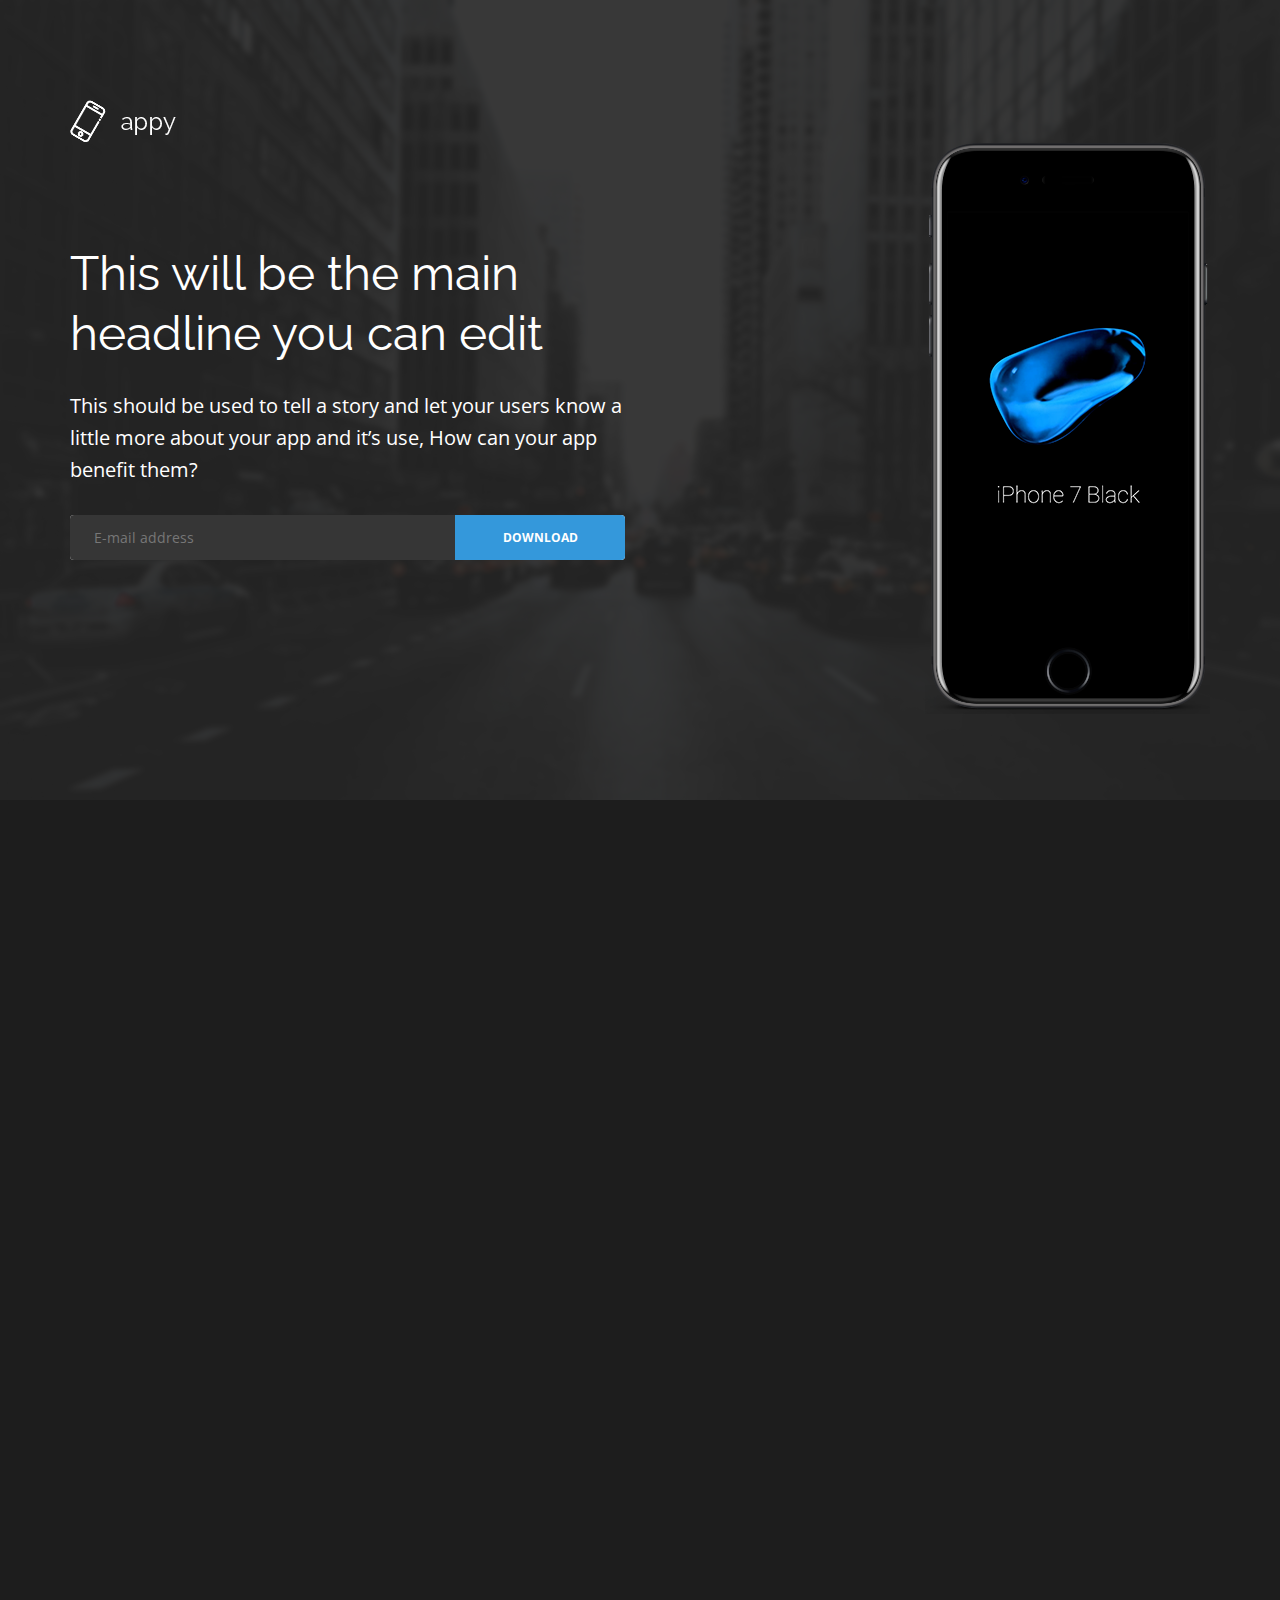
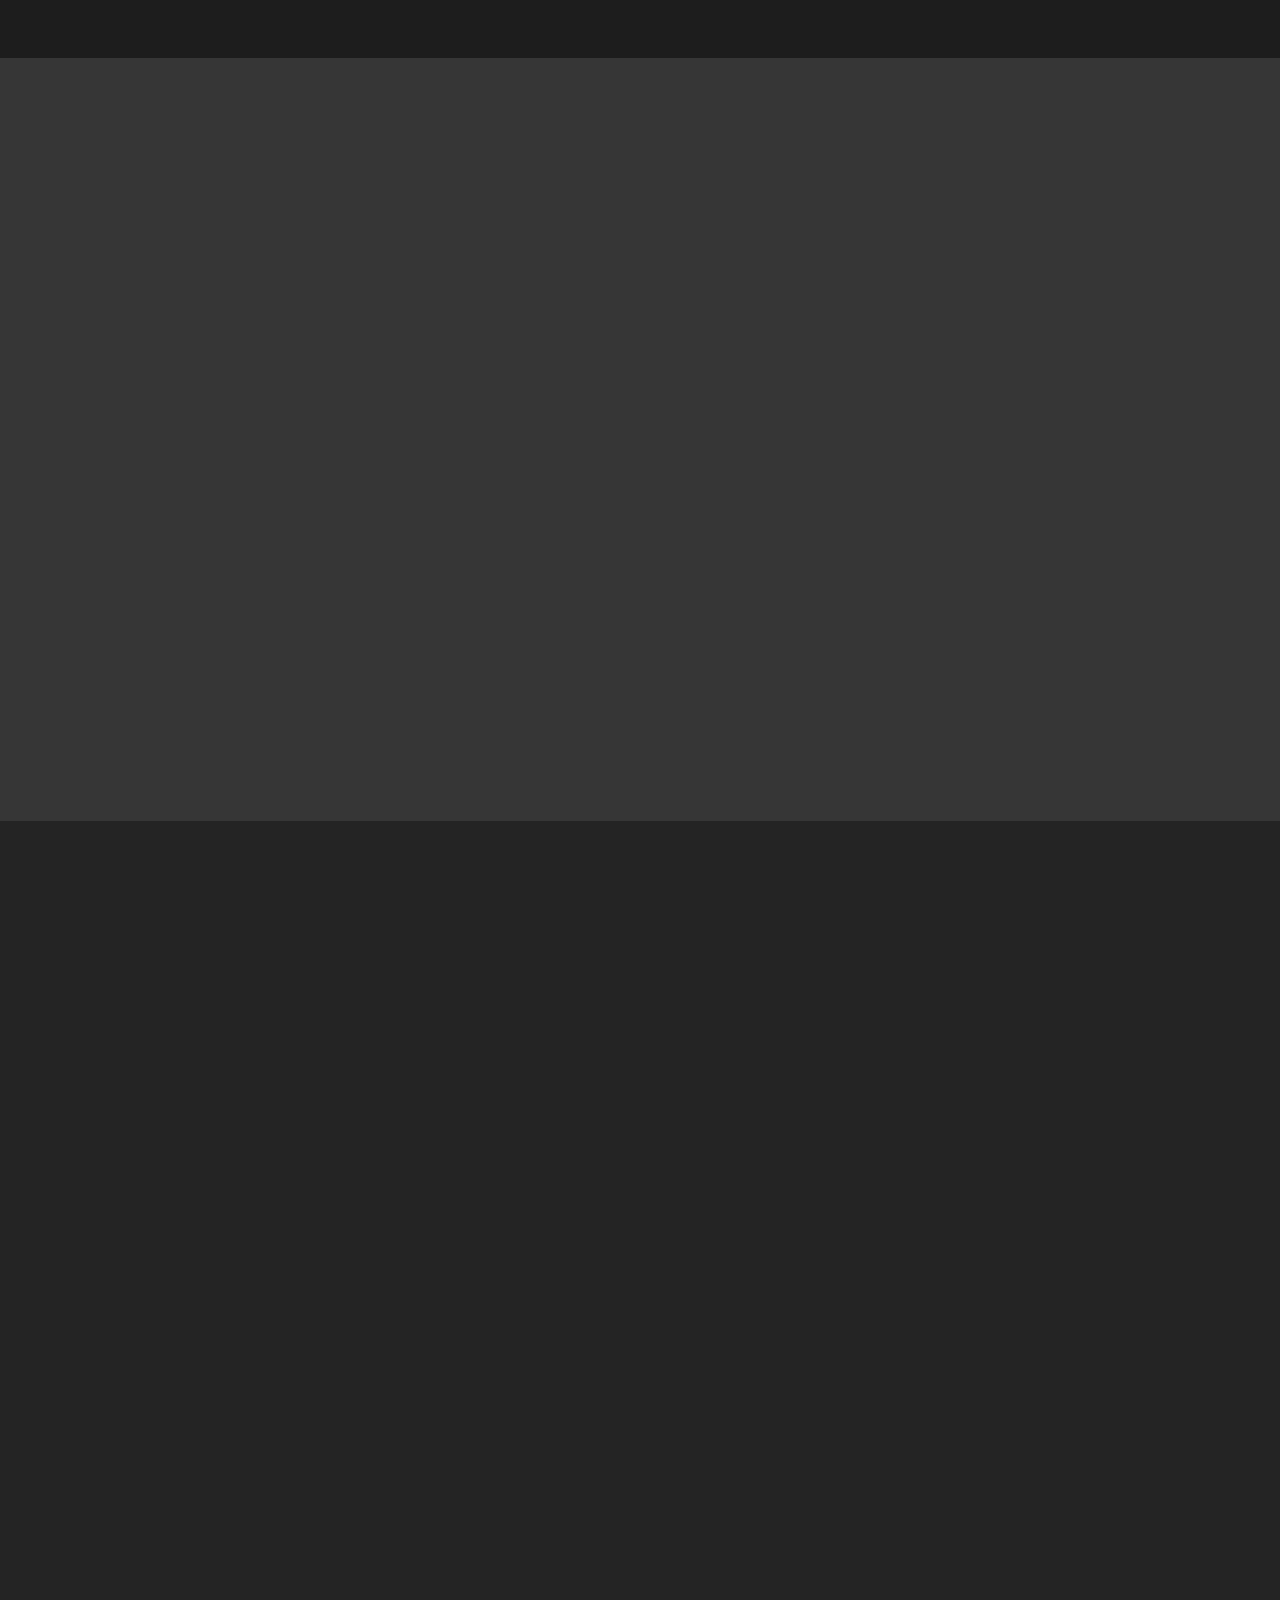
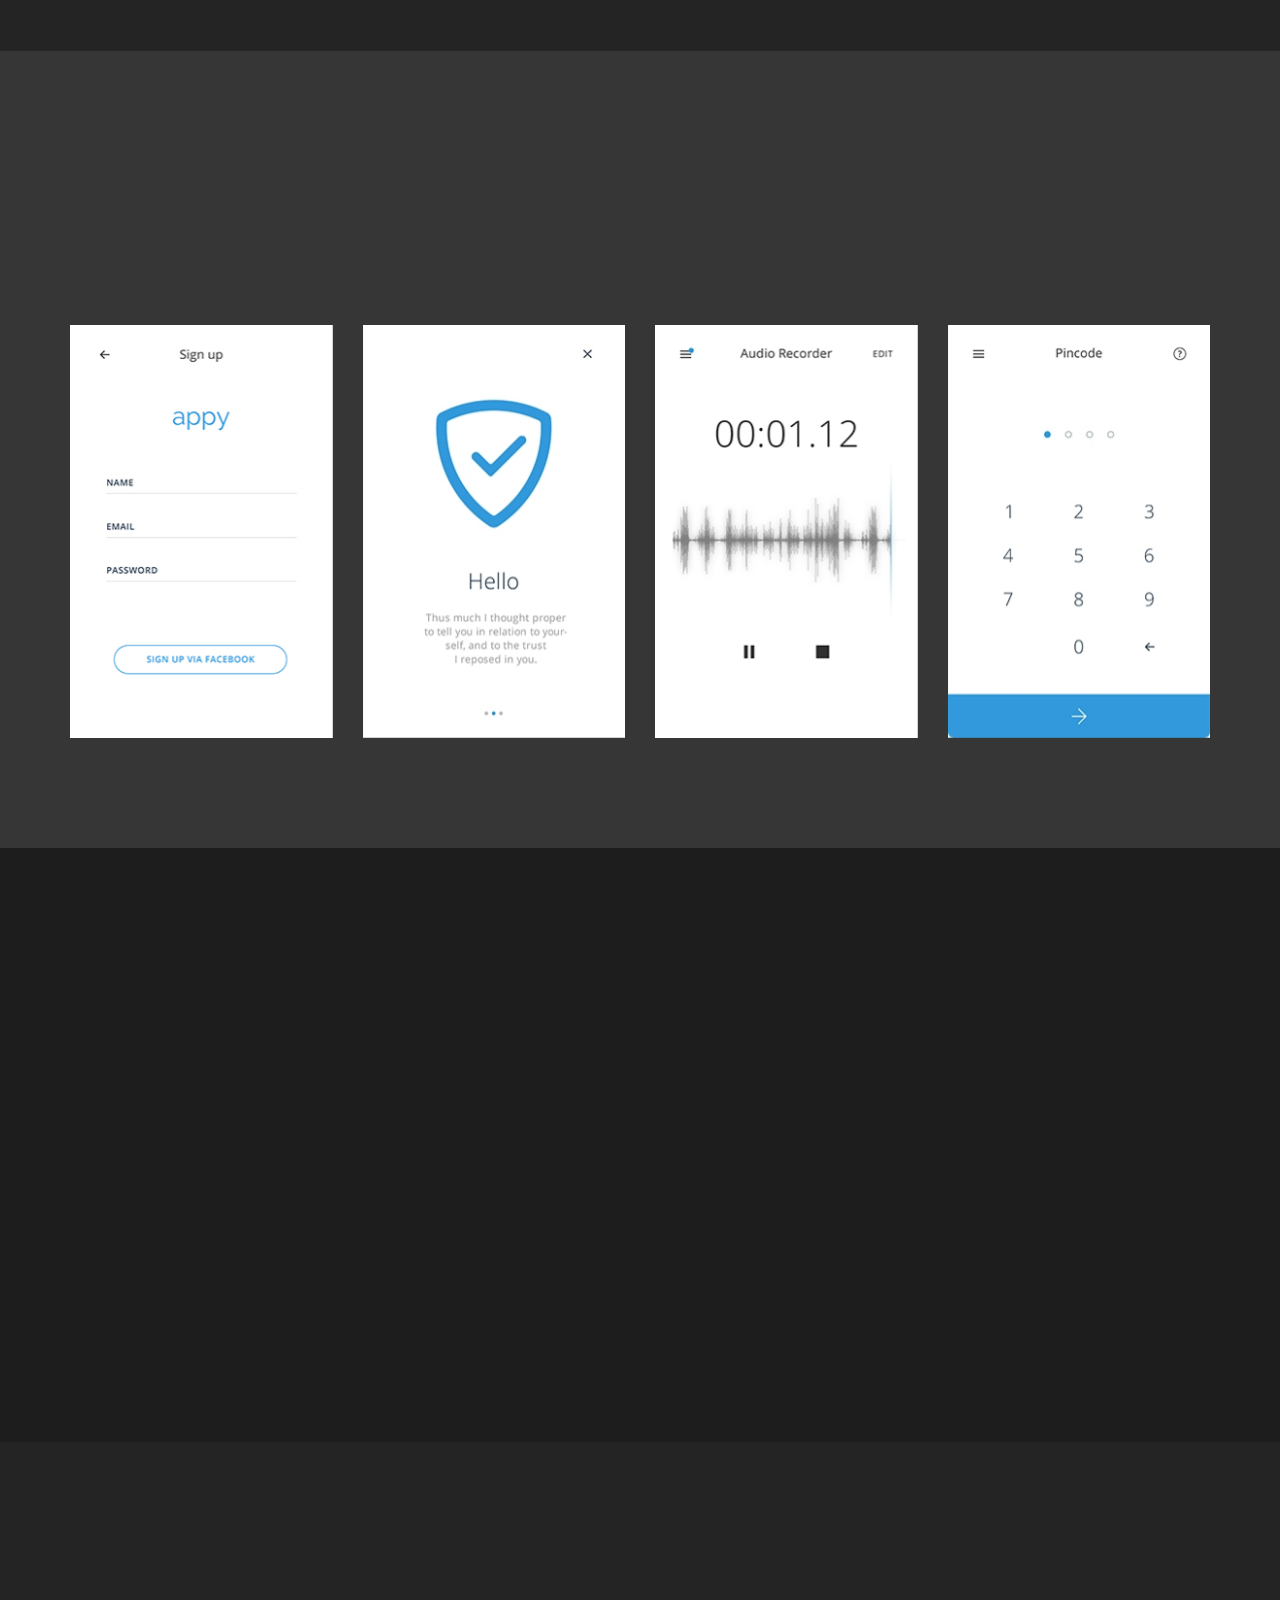
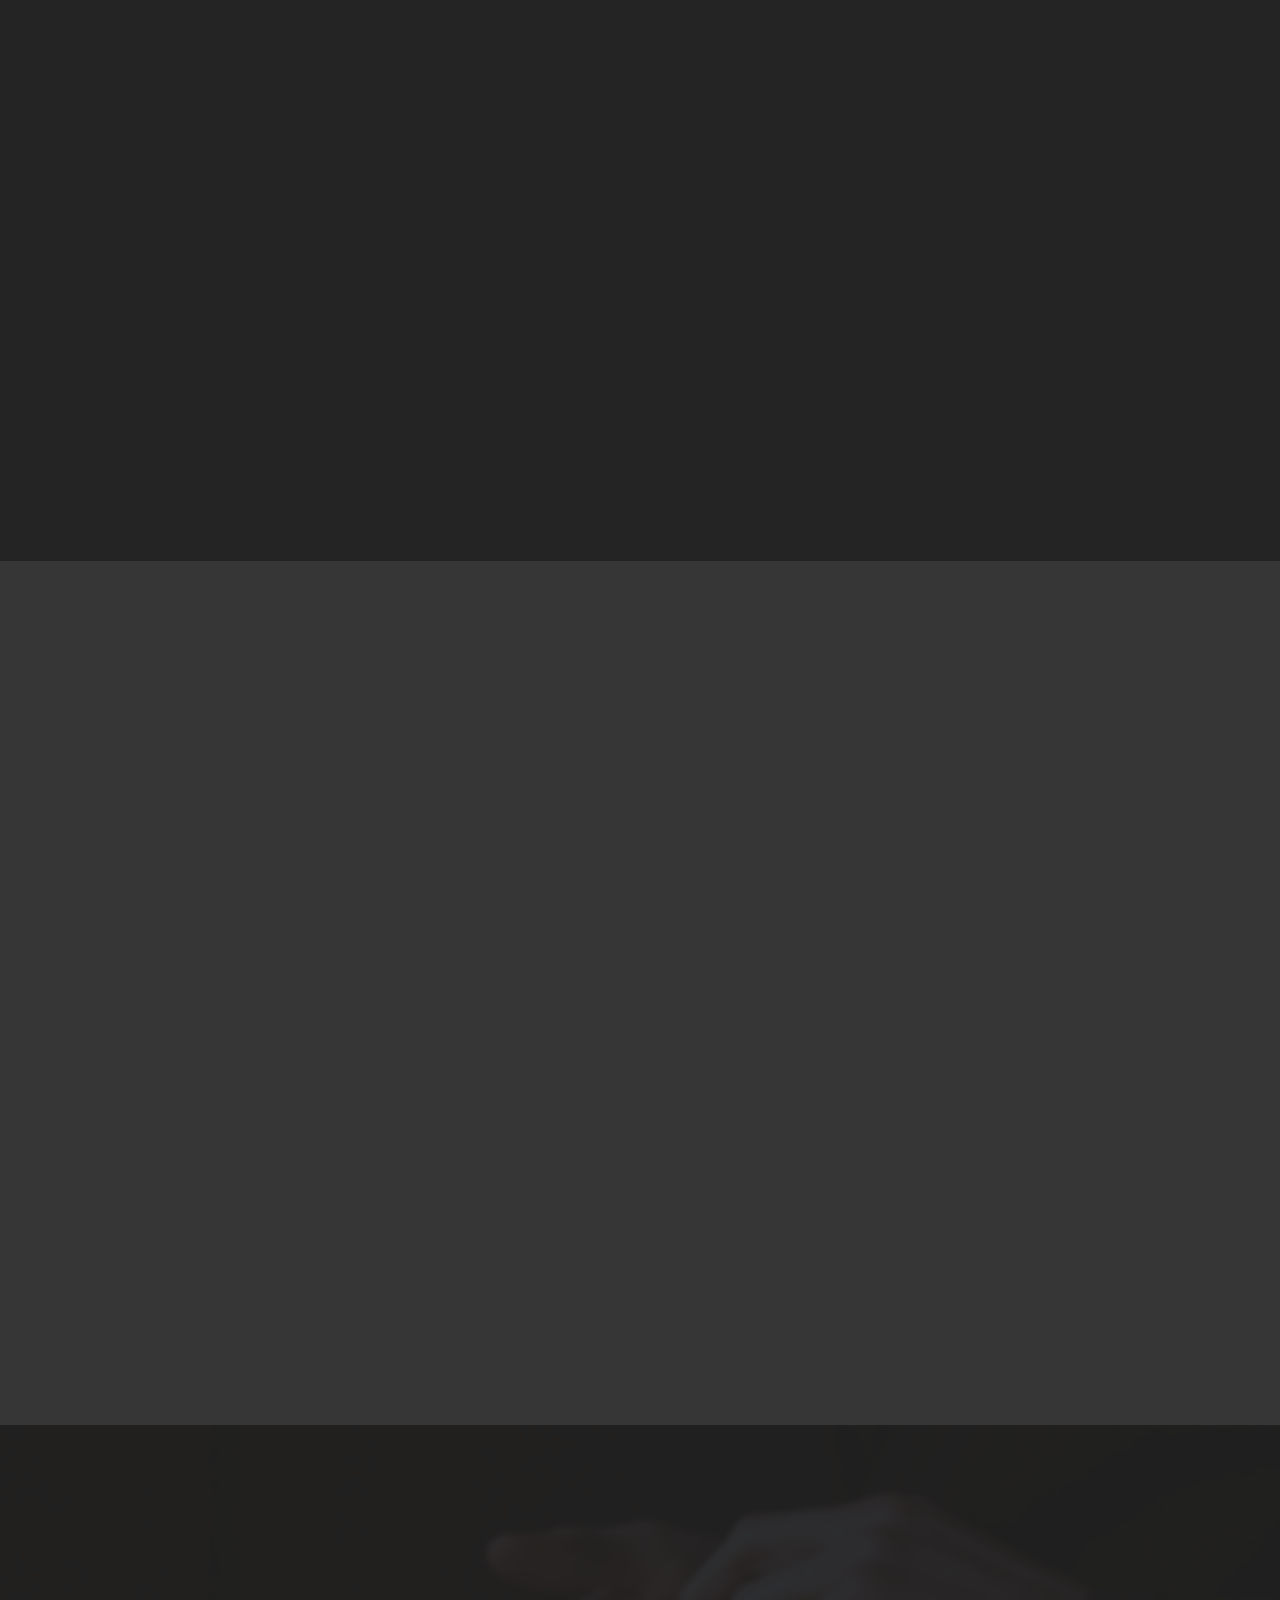
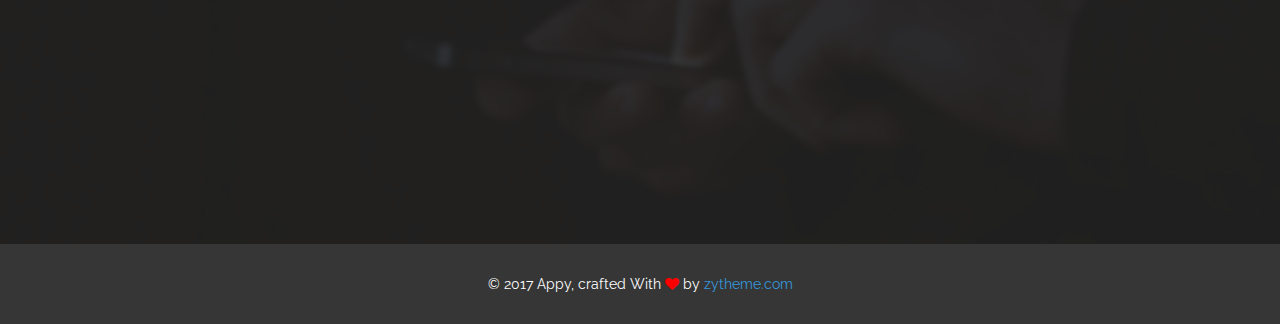
<file: landing-dark.html>
<!DOCTYPE html>
<html dir="ltr" lang="en-US">

<head>
	<!-- Document Meta
    ============================================= -->
	<meta charset="utf-8">
	<meta http-equiv="X-UA-Compatible" content="IE=edge">
	<!--IE Compatibility Meta-->
	<meta name="author" content="zytheme"/>
	<meta name="viewport" content="width=device-width, initial-scale=1, maximum-scale=1">
	<meta name="description" content="Multi-purpose Business html5 landing page">
	<link href="assets/images/favicon/favicon.png" rel="icon">

	<!-- Fonts
    ============================================= -->
	<link href='http://fonts.googleapis.com/css?family=Raleway:100,100i,200,200i,300,300i,400,400i,500,500i,600,600i,700,700i,800,800i,900,900i%7COpen+Sans:300,300i,400,400i,600,600i,700,700i,800,800' rel='stylesheet' type='text/css'>

	<!-- Stylesheets
    ============================================= -->
	<link href="assets/css/external.css" rel="stylesheet">
	<link href="assets/css/bootstrap.min.css" rel="stylesheet">
	<link href="assets/css/style.css" rel="stylesheet">
	

	<!-- HTML5 shim, for IE6-8 support of HTML5 elements. All other JS at the end of file. -->
	<!--[if lt IE 9]>
      <script src="assets/js/html5shiv.js"></script>
      <script src="assets/js/respond.min.js"></script>
    <![endif]-->

	<title>Appy | Multi-purpose App Html5 Landing</title>
</head>

<body class="body-scroll page-dark">
	<!-- Document Wrapper
	============================================= -->
	<div id="wrapper" class="wrapper clearfix">
		
		<!-- Header
        ============================================= -->
		<header id="navbar-spy" class="header header-1 header-transparent header-bordered header-fixed">
			<nav id="primary-menu" class="navbar navbar-fixed-top">
				<div class="container">
					<div class="navbar-header">
						<button type="button" class="navbar-toggle collapsed" data-toggle="collapse" data-target="#navbar-collapse-1" aria-expanded="false">
							<span class="sr-only">Toggle navigation</span>
							<span class="icon-bar"></span>
							<span class="icon-bar"></span>
							<span class="icon-bar"></span>
						</button>
						<a class="logo" href="index.html">
							<img class="logo-dark" src="assets/images/logo/logo-dark.png" alt="appy Logo">
							<img class="logo-light" src="assets/images/logo/logo-light.png" alt="appy Logo">
						</a>
					</div>
					<div class="collapse navbar-collapse pull-right" id="navbar-collapse-1">
						<ul class="nav navbar-nav nav-pos-right navbar-left nav-split">
							<li class="active"><a data-scroll="scrollTo" href="#slider">home</a>
							</li>
							<li><a data-scroll="scrollTo" href="#feature2">feature</a>
							</li>
							<li><a data-scroll="scrollTo" href="#video">video</a>
							</li>
							<li><a data-scroll="scrollTo" href="#screenshots">screenshots</a>
							</li>
							<li><a data-scroll="scrollTo" href="#reviews">reviews</a>
							</li>
							<li><a data-scroll="scrollTo" href="#pricing">pricing</a>
							</li>
							<li><a data-scroll="scrollTo" href="#cta">download</a>
							</li>
						</ul>
					</div>
					<!--/.nav-collapse -->
				</div>
			</nav>
		</header>

		<!-- Slider #1
		============================================= -->
		<section id="slider" class="section slider">
			<div class="slide--item bg-overlay bg-overlay-dark">
				<div class="bg-section">
					<img src="assets/images/background/bg-1.jpg" alt="background">
				</div>
				<div class="container">
					<div class="row">
						<div class="col-xs-12 col-sm-12 col-md-12">
							<div class="slide--logo mt-100 hidden-xs wow fadeInUp" data-wow-duration="1s">
								<img src="assets/images/logo/logo-light.png" alt="logo hero">
							</div>
						</div>
					</div>
					<div class="row">
						<div class="col-xs-12 col-sm-6 col-md-6 pt-100 wow fadeInUp" data-wow-duration="1s">
							<div class="slide--headline">
								<h1>This will be the main headline you can edit</h1>
							</div>
							<div class="slide--bio">This should be used to tell a story and let your users know a little more about your app and it’s use, How can your app benefit them?</div>
							<div class="slide--action">
								<form class="mb-0 form-action">
									<div class="input-group">
										<input type="email" class="form-control" placeholder="E-mail address">
										<span class="input-group-btn">
											<input type="submit" class="btn btn--primary" value="download" name="submit">
										</span>
									</div>
									<!-- .input-group end -->
								</form>
							</div>
						</div>
						<div class="col-xs-12 col-sm-6 col-md-4 col-md-offset-2 wow fadeInUp" data-wow-duration="1s">
							<img class="img-responsive pull-right" src="assets/images/mockup/iphone-7-black.png" alt="screens">
						</div>
					</div>
					<!-- .row end -->
				</div>
				<!-- .container end -->
			</div>
			<!-- .slide-item end -->
		</section>
		<!-- #slider end -->

		<!-- Feature #2
		============================================= -->
		<section id="feature2" class="section feature feature-2 text-center bg-white">
			<div class="container">
				<div class="row clearfix">
					<div class="col-xs-12 col-sm-12 col-md-6 col-md-offset-3">
						<div class="heading heading-1 mb-80 text--center wow fadeInUp" data-wow-duration="1s">
							<h2 class="heading--title">Headline of benefits</h2>
							<p class="heading--desc">we shows only the best websites, portfolios ans landing pages built completely with passion, simplicity & creativity !</p>
						</div>
					</div>
					<!-- .col-md-6 end -->
				</div>
				<!-- .row end -->
				<div class="row mb-60">
					<!-- Panel #1 -->
					<div class="col-xs-12 col-sm-4 col-md-4">
						<div class="feature-panel wow fadeInUp" data-wow-duration="1s">
							<div class="feature--icon">
								<i class="lnr lnr-users"></i>
							</div>
							<div class="feature--content">
								<h3>Stay Connected</h3>
								<p>Appy impresses you with fully responsiveness and highly customization. We did it in combination of very clean and flexible design.</p>
							</div>
						</div>
						<!-- .feature-panel end -->
					</div>
					<!-- .col-md-4 end -->

					<!-- Panel #2 -->
					<div class="col-xs-12 col-sm-4 col-md-4">
						<div class="feature-panel wow fadeInUp" data-wow-duration="1s">
							<div class="feature--icon">
								<i class="lnr lnr-cog"></i>
							</div>
							<div class="feature--content">
								<h3>Easy Unlock</h3>
								<p>Appy impresses you with fully responsiveness and highly customization. We did it in combination of very clean and flexible design.</p>
							</div>
						</div>
						<!-- .feature-panel end -->
					</div>
					<!-- .col-md-4 end -->

					<!-- Panel #3 -->
					<div class="col-xs-12 col-sm-4 col-md-4">
						<div class="feature-panel wow fadeInUp" data-wow-duration="1s">
							<div class="feature--icon">
								<i class="lnr lnr-lock"></i>
							</div>
							<div class="feature--content">
								<h3>Secure Data</h3>
								<p>Appy impresses you with fully responsiveness and highly customization. We did it in combination of very clean and flexible design.</p>
							</div>
						</div>
						<!-- .feature-panel end -->
					</div>
					<!-- .col-md-4 end -->
				</div>
				<!-- .row end -->
				<div class="row">
					<!-- Panel #4 -->
					<div class="col-xs-12 col-sm-4 col-md-4">
						<div class="feature-panel wow fadeInUp" data-wow-duration="1s">
							<div class="feature--icon">
								<i class="lnr lnr-clock"></i>
							</div>
							<div class="feature--content">
								<h3>Save Your Time</h3>
								<p>Appy impresses you with fully responsiveness and highly customization. We did it in combination of very clean and flexible design.</p>
							</div>
						</div>
						<!-- .feature-panel end -->
					</div>
					<!-- .col-md-4 end -->

					<!-- Panel #5 -->
					<div class="col-xs-12 col-sm-4 col-md-4">
						<div class="feature-panel wow fadeInUp" data-wow-duration="1s">
							<div class="feature--icon">
								<i class="lnr lnr-star"></i>
							</div>
							<div class="feature--content">
								<h3>High Rating</h3>
								<p>Appy impresses you with fully responsiveness and highly customization. We did it in combination of very clean and flexible design.</p>
							</div>
						</div>
						<!-- .feature-panel end -->
					</div>
					<!-- .col-md-4 end -->

					<!-- Panel #6 -->
					<div class="col-xs-12 col-sm-4 col-md-4">
						<div class="feature-panel wow fadeInUp" data-wow-duration="1s">
							<div class="feature--icon">
								<i class="lnr lnr-bug"></i>
							</div>
							<div class="feature--content">
								<h3>Free Updates</h3>
								<p>Appy impresses you with fully responsiveness and highly customization. We did it in combination of very clean and flexible design.</p>
							</div>
						</div>
						<!-- .feature-panel end -->
					</div>
					<!-- .col-md-4 end -->
				</div>
				<!-- .row end -->
			</div>
			<!-- .container end -->
		</section>
		<!-- #feature2 end -->

		<!-- Feature #3
		============================================= -->
		<section id="feature3" class="section feature feature-left feature-left-circle">
			<div class="container">
				<div class="row clearfix">
					<div class="col-xs-12 col-sm-12 col-md-6 col-md-offset-3">
						<div class="heading heading-1 mb-60 text--center wow fadeInUp" data-wow-duration="1s">
							<h2 class="heading--title">How does it work ?</h2>
							<p class="heading--desc">we shows only the best websites, portfolios ans landing pages built completely with passion, simplicity & creativity !</p>
						</div>
					</div>
					<!-- .col-md-6 end -->
				</div>
				<!-- .row end -->
				<div class="row">
					<div class="col-xs-12 col-sm-12 col-md-12">
						<div class="center-block text-center mb-100 wow fadeInUp" data-wow-duration="1s">
							<img src="assets/images/mockup/iphone.png" alt="screenshots">
						</div>
					</div>
				</div>
				<!-- .row end -->
				<div class="row">
					<!-- Panel #1 -->
					<div class="col-xs-12 col-sm-4 col-md-4">
						<div class="feature-panel wow fadeInUp" data-wow-duration="1s">
							<div class="feature--icon">
								1
							</div>
							<div class="feature--content">
								<h3>Download appy</h3>
								<p>After all, as described in Web Design Trends 2015 & 2016, vision.</p>
							</div>
						</div>
						<!-- .feature-panel end -->
					</div>
					<!-- .col-md-4 end -->

					<!-- Panel #2 -->
					<div class="col-xs-12 col-sm-4 col-md-4">
						<div class="feature-panel wow fadeInUp" data-wow-duration="1s">
							<div class="feature--icon">
								2
							</div>
							<div class="feature--content">
								<h3>Install & sign up</h3>
								<p>Rounding up a bunch of specific designs and talking about the merits.</p>
							</div>
						</div>
						<!-- .feature-panel end -->
					</div>
					<!-- .col-md-4 end -->

					<!-- Panel #3 -->
					<div class="col-xs-12 col-sm-4 col-md-4">
						<div class="feature-panel wow fadeInUp" data-wow-duration="1s">
							<div class="feature--icon">
								3
							</div>
							<div class="feature--content">
								<h3>Upload your images</h3>
								<p>At its core, every brand has something special to reveal something.</p>
							</div>
						</div>
						<!-- .feature-panel end -->
					</div>
					<!-- .col-md-4 end -->
				</div>
				<!-- .row end -->
			</div>
			<!-- .container end -->
		</section>
		<!-- #feature3 end -->

		<!-- Video
		============================================= -->
		<section id="video" class="section video bg-overlay bg-overlay-dark bg-parallex">
			<div class="bg-section">
				<img src="assets/images/background/bg-2.jpg" alt="background">
			</div>
			<div class="container">
				<div class="row clearfix">
					<div class="col-xs-12 col-sm-12 col-md-6 col-md-offset-3">
						<div class="heading heading-1 mb-60 text--center wow fadeInUp" data-wow-duration="1s">
							<h2 class="heading--title text-white">Watch a demo</h2>
							<p class="heading--desc text-white">we shows only the best websites, portfolios ans landing pages built completely with passion, simplicity & creativity !</p>
						</div>
					</div>
					<!-- .col-md-6 end -->
				</div>
				<!-- .row end -->
				<div class="row">
					<div class="col-xs-12 col-sm-12 col-md-12 text-center wow fadeInUp" data-wow-duration="1s">
						<div class="video-ipad-holder">
							<iframe src="https://player.vimeo.com/video/58363288?color=ffffff&title=0&byline=0&portrait=0"></iframe>
						</div>
					</div>
				</div>
			</div>
		</section>
		<!-- #video end -->
		
		<!-- Screenshots
        ============================================= -->
		<section id="screenshots" class="section screenshots">
			<div class="container">
				<div class="row clearfix">
					<div class="col-xs-12 col-sm-12 col-md-6 col-md-offset-3">
						<div class="heading heading-1 mb-60 text--center wow fadeInUp" data-wow-duration="1s">
							<h2 class="heading--title">Screenshots</h2>
							<p class="heading--desc">we shows only the best websites, portfolios ans landing pages built completely with passion, simplicity & creativity !</p>
						</div>
					</div>
					<!-- .col-md-6 end -->
				</div>
				<!-- .row end -->
				<div class="row">
					<div class="col-xs-12 col-sm-12 col-md-12">
						<div class="carousel" data-slide="4" data-slide-res="2" data-autoplay="true" data-nav="false" data-dots="false" data-space="30" data-loop="true" data-speed="1000">
							<!-- screenshot #1 -->
							<div class="screenshot">
								<img class="center-block" src="assets/images/screenshots/1.jpg" alt="client">
							</div>

							<!-- screenshot #2 -->
							<div class="screenshot">
								<img class="center-block" src="assets/images/screenshots/2.jpg" alt="client">
							</div>

							<!-- screenshot #3 -->
							<div class="screenshot">
								<img class="center-block" src="assets/images/screenshots/3.jpg" alt="client">
							</div>

							<!-- screenshot #4 -->
							<div class="screenshot">
								<img class="center-block" src="assets/images/screenshots/4.jpg" alt="client">
							</div>

							<!-- screenshot #5 -->
							<div class="screenshot">
								<img class="center-block" src="assets/images/screenshots/3.jpg" alt="clclientient">
							</div>

							<!-- screenshot #6 -->
							<div class="screenshot">
								<img class="center-block" src="assets/images/screenshots/2.jpg" alt="screenshot">
							</div>
						</div>
					</div>
					<!-- .col-md-12 end -->
				</div>
				<!-- .row end -->
			</div>
			<!-- .container End -->
		</section>
		<!-- #screenshots End-->

		<!-- reviews
        ============================================= -->
		<section id="reviews" class="section reviews bg-white">
			<div class="container">
				<div class="row clearfix">
					<div class="col-xs-12 col-sm-8 col-sm-offset-2 col-md-6 col-md-offset-3">
						<div class="heading heading-1 mb-60 text--center wow fadeInUp" data-wow-duration="1s">
							<h2 class="heading--title">User reviews</h2>
							<p class="heading--desc">we shows only the best websites, portfolios ans landing pages built completely with passion, simplicity & creativity !</p>
						</div>
					</div>
					<!-- .col-md-6 end -->
				</div>
				<!-- .row end -->
				<div class="row">
					<!--  Testimonial #1  -->
					<div class="col-xs-12 col-sm-4 col-md-4">
						<div class="testimonial-panel wow fadeInUp" data-wow-duration="1s">
							<div class="testimonial-body">
								<div class="testimonial--body">
									<p>We have worked with appify.As we have grown and evolved, appfiy has created all of our profit.What I value most about our relationship is that appfiy knows us and our business.</p>
								</div>
								<div class="testimonial--meta">
									<div class="testimonial--author pull-left">
										<h5>Mark Smith</h5>
									</div>
									<div class="testimonial--rating pull-right">
										<i class=" fa fa-star"></i>
										<i class=" fa fa-star"></i>
										<i class=" fa fa-star"></i>
										<i class=" fa fa-star-half-full"></i>
										<i class=" fa fa-star-o"></i>
									</div>
								</div>
							</div>
						</div>
					</div>
					<!--  Testimonial #2  -->
					<div class="col-xs-12 col-sm-4 col-md-4">
						<div class="testimonial-panel wow fadeInUp" data-wow-duration="1s">
							<div class="testimonial-body">
								<div class="testimonial--body">
									<p>We have worked with appify.As we have grown and evolved, appfiy has created all of our profit.What I value most about our relationship is that appfiy knows us and our business.</p>
								</div>
								<div class="testimonial--meta">
									<div class="testimonial--author pull-left">
										<h5>Jessy Arthur</h5>
									</div>
									<div class="testimonial--rating pull-right">
										<i class=" fa fa-star"></i>
										<i class=" fa fa-star"></i>
										<i class=" fa fa-star"></i>
										<i class=" fa fa-star"></i>
										<i class=" fa fa-star"></i>
									</div>
								</div>
							</div>
						</div>
					</div>
					<!--  Testimonial #3  -->
					<div class="col-xs-12 col-sm-4 col-md-4">
						<div class="testimonial-panel wow fadeInUp" data-wow-duration="1s">
							<div class="testimonial-body">
								<div class="testimonial--body">
									<p>We have worked with appify.As we have grown and evolved, appfiy has created all of our profit.What I value most about our relationship is that appfiy knows us and our business.</p>
								</div>
								<div class="testimonial--meta">
									<div class="testimonial--author pull-left">
										<h5>Nicole Jonson</h5>
									</div>
									<div class="testimonial--rating pull-right">
										<i class=" fa fa-star"></i>
										<i class=" fa fa-star"></i>
										<i class=" fa fa-star"></i>
										<i class=" fa fa-star"></i>
										<i class=" fa fa-star-half-full"></i>
									</div>
								</div>
							</div>
						</div>
					</div>
				</div>
				<!-- .row end -->
			</div>
			<!-- .container End -->
		</section>
		<!-- #reviews End-->

		<!-- Pricing Table #1
		============================================= -->
		<section id="pricing" class="section pricing pricing-1 bg-overlay bg-overlay-dark bg-parallex">
			<div class="bg-section">
				<img src="assets/images/background/bg-4.jpg" alt="background">
			</div>
			<div class="container">
				<div class="row clearfix">
					<div class="col-xs-12 col-sm-8 col-sm-offset-2 col-md-6 col-md-offset-3">
						<div class="heading heading-1 mb-60 text--center wow fadeInUp" data-wow-duration="1s">
							<h2 class="heading--title text-white">Pricing plans</h2>
							<p class="heading--desc text-white">we shows only the best websites, portfolios ans landing pages built completely with passion, simplicity & creativity !</p>
						</div>
					</div>
					<!-- .col-md-6 end -->
				</div>
				<!-- .row end -->
				<div class="row">
					<!-- Pricing Packge #1
					============================================= -->
					<div class=" col-xs-12 col-sm-4 col-md-4 price-table wow fadeInUp" data-wow-duration="1s">
						<div class="pricing-panel">
							<!--  Pricing heading  -->
							<div class="pricing--heading text--center">
								<h4>Single</h4>
								<div class="pricing--heading">
									<p>free</p>
									<div class="pricing--desc">
										All plans are include , People Search, and A/B Testing Report.
									</div>
								</div>
							</div>
							<!--  Pricing body  -->
							<div class="pricing--body">
								<a class="btn btn--white btn--bordered" href="#">Get Started</a>
							</div>
							<!--  Pricing Body  -->
						</div>
					</div>
					<!-- .pricing-table End -->

					<!-- Pricing Packge #2
					============================================= -->
					<div class=" col-xs-12 col-sm-4 col-md-4 price-table wow fadeInUp" data-wow-duration="1s">
						<div class="pricing-panel pricing-active">
							<!--  Pricing heading  -->
							<div class="pricing--heading text--center">
								<h4>Premium</h4>
								<div class="pricing--heading">
									<p><span class="currency">$</span>19</p>
									<div class="pricing--desc">
										All plans are include , People Search, and A/B Testing Report.
									</div>
								</div>
							</div>
							<!--  Pricing body  -->
							<div class="pricing--body">
								<a class="btn btn--primary" href="#">Get Started Now</a>
							</div>
							<!--  Pricing Body  -->
						</div>
					</div>
					<!-- .pricing-table End -->

					<!-- Pricing Packge #3
					============================================= -->
					<div class=" col-xs-12 col-sm-4 col-md-4 price-table wow fadeInUp" data-wow-duration="1s">
						<div class="pricing-panel">
							<!--  Pricing heading  -->
							<div class="pricing--heading text--center">
								<h4>Agency</h4>
								<div class="pricing--heading">
									<p><span class="currency">$</span>29</p>
									<div class="pricing--desc">
										All plans are include , People Search, and A/B Testing Report.
									</div>
								</div>
							</div>
							<!--  Pricing body  -->
							<div class="pricing--body">
								<a class="btn btn--white btn--bordered" href="#">Get Started</a>
							</div>
							<!--  Pricing Body  -->
						</div>
					</div>
					<!-- .pricing-table End -->
				</div>
				<!-- .row end -->
			</div>
			<!-- .container end -->
		</section>
		<!-- #pricing1 end -->
		
		<!-- CTA #1
		============================================= -->
		<section id="cta" class="section cta text-center pb-0">
			<div class="container">
				<div class="row clearfix">
					<div class="col-xs-12 col-sm-12 col-md-6 col-md-offset-3">
						<div class="heading heading-1 mb-50 text--center wow fadeInUp" data-wow-duration="1s">
							<h2 class="heading--title">Download & install appy now</h2>
						</div>
					</div>
					<!-- .col-md-6 end -->
				</div>
				<!-- .row end -->
				<div class="row">
					<div class="col-xs-12 col-sm-12 col-md-12 mb-100 wow fadeInUp" data-wow-duration="1s">
						<a class="btn-hover" href="#"><img src="assets/images/appstore.png" alt="download appstore"></a>
						<a class="btn-hover" href="#"><img src="assets/images/playstore.png" alt="download playstore"></a>
					</div>
					<!-- .col-md-12 end -->
					<div class="col-xs-12 col-sm-12 col-md-12 wow fadeInUp" data-wow-duration="1s">
						<img src="assets/images/mockup/2-layers.png" alt="mockup"/>
						<!-- .col-md-12 end -->
					</div>
				</div>
				<!-- .row end -->
			</div>
			<!-- .container end -->
		</section>
		<!-- #cta1 end -->

		<!-- Newsletter #1
		============================================= -->
		<section id="newsletter" class="section newsletter text-center bg-overlay bg-overlay-dark">
			<div class="bg-section">
				<img src="assets/images/background/bg-3.jpg" alt="Background"/>
			</div>
			<div class="container">
				<div class="row clearfix">
					<div class="col-xs-12 col-sm-8 col-sm-offset-2 col-md-6 col-md-offset-3">
						<div class="heading heading-1 mb-60 text--center wow fadeInUp" data-wow-duration="1s">
							<h2 class="heading--title text-white">Subscribe to get updates</h2>
							<p class="heading--desc text-white">we shows only the best websites, portfolios ans landing pages built completely with passion, simplicity & creativity !</p>
						</div>
					</div>
					<!-- .col-md-6 end -->
				</div>
				<!-- .row end -->
				<div class="row">
					<div class="col-xs-12 col-sm-8 col-sm-offset-2 col-md-6 col-md-offset-3">
						<form class="mb-0 form-action wow fadeInUp" data-wow-duration="1s">
							<div class="input-group">
								<input type="email" class="form-control" placeholder="E-mail address">
								<span class="input-group-btn">
									<input type="submit" class="btn btn--primary" value="Subscribe" name="submit">
								</span>
							</div>
							<!-- .input-group end -->
						</form>
					</div>
					<!-- .col-md-12 end -->
				</div>
				<!-- .row end -->
			</div>
			<!-- .container end -->
		</section>
		<!-- #newsletter end -->

		<!-- Footer #5
		============================================= -->
		<footer id="footer" class="footer footer-5">
			<!-- Copyrights
			============================================= -->
			<div class="container">
				<div class="row">
					<div class="col-xs-12 col-sm-12 col-md-12 text--center">
						<div class="footer--copyright">
							<span>&copy; 2017 Appy, crafted With <i class="fa fa-heart"></i> by</span> <a href="http://themeforest.net/user/zytheme/portfolio?ref=zytheme">zytheme.com</a>
						</div>
					</div>
				</div>
			</div>
			<!-- .container end -->
		</footer>
	</div>
	<!-- #wrapper end -->

	<!-- Footer Scripts
	============================================= -->
	<script src="assets/js/jquery-2.2.4.min.js"></script>
	<script src="assets/js/plugins.js"></script>
	<script src="assets/js/functions.js"></script>
</body>
</html>
</file>
<file: assets/css/style.css>
/*-----------------------------------------------------------------------------------

	Theme Name: Appy
	Theme URI: http://themeforest.net/user/zytheme
	Description: Appy is a pixel perfect creative html5 ebook landing page  based on designed with great attention to details, flexibility and performance. It is ultra professional, smooth and sleek, with a clean modern layout.
	Author: zytheme
	Author URI: http://themeforest.net/user/zytheme
	Version: 1.0

-----------------------------------------------------------------------------------*/
/*!
// Contents
// ------------------------------------------------>

 1.  Global Styles
 2.  Typography
 3.	 Color
 4.	 Align
 5.	 Grid
 6.	 Blockquotes
 7.	 Background
 8.	 Buttons
 9.	 Forms
 10. Heading
 11. Loading
 12. Header
 13. Menu
 14. Hero
 15. Testimonial
 16. Feature
 17. Action
 18. Pricing
 19. Footer
 20. Video
 21. Newsletter
 22. Carousel
 23. Landing

/*------------------------------------*\
    #GLOBAL STYLES
\*------------------------------------*/
/*
WARNING! DO NOT EDIT THIS FILE!

To make it easy to update your theme, you should not edit the styles in this file. Instead use 
the custom.css file to add your styles. You can copy a style from this file and paste it in 
custom.css and it will override the style in this file. You have been warned! :)
*/
body,
html {
	overflow-x: hidden;
}

html {
	font-size: 13px;
}

body {
	background-color: #ffffff;
	font-family: 'Open Sans', sans-serif;
	font-size: 13px;
	font-weight: 400;
	color: #999999;
	line-height: 1.5;
	margin: 0;
}

.wrapper {
	background-color: #f8f8f8;
}

* {
	outline: none;
}
::-moz-selection {
 text-shadow: none;
}

::selection {
	background-color: #3498db;
	color: #ffffff;
	text-shadow: none;
}

a {
	-webkit-transition: all 0.3s ease;
	-moz-transition: all 0.3s ease;
	-o-transition: all 0.3s ease;
	transition: all 0.3s ease;
	color: #3498db;
}

a:hover {
	color: #217dbb;
	text-decoration: none;
}

a:focus {
	color: #217dbb;
	outline: none;
	text-decoration: none;
}

a:active {
	color: #217dbb;
	outline: none;
	text-decoration: none;
}

textarea {
	resize: none;
}

button.btn {
	margin-bottom: 0;
}

.btn:focus,
.btn:active:focus,
.btn.active:focus,
.btn.focus,
.btn.focus:active,
.btn.active.focus {
	outline: none;
}

.modal-backdrop {
	z-index: 1020;
	background-color: rgba(34, 34, 34, 0.95);
}

.fullscreen {
	height: 100vh !important;
}

/* Custom, iPhone Retina */
/* Small Devices, Tablets */
/* Medium Devices, Desktops */
@media only screen and (max-width: 992px) {

.fullscreen {
	height: auto !important;
}
}

/*------------------------------------*\
    #TYPOGRAPHY
\*------------------------------------*/
/* Heading Text */
.h1,
.h2,
.h3,
.h4,
.h5,
.h6,
h1,
h2,
h3,
h4,
h5,
h6 {
	color: #363636;
	font-family: 'Raleway', sans-serif;
	font-weight: 700;
	margin: 0 0 28px;
	line-height: 1;
}

.h1,
h1 {
	font-size: 52px;
}

.h2,
h2 {
	font-size: 42px;
}

.h3,
h3 {
	font-size: 38px;
}

.h4,
h4 {
	font-size: 32px;
}

.h5,
h5 {
	font-size: 24px;
}

.h6,
h6 {
	font-size: 18px;
}

p {
	color: #999999;
	font-size: 13px;
	font-weight: 400;
	line-height: 22px;
}

.lead {
	font-size: 16px;
	line-height: 1.8;
}

/* Aligning Text */
.text--left {
	text-align: left !important;
}

.text--right {
	text-align: right !important;
}

.text--center {
	text-align: center !important;
}

.text--just {
	text-align: justify !important;
}

.align--top {
	vertical-align: top;
}

.align--bottom {
	vertical-align: bottom;
}

.align--middle {
	vertical-align: middle;
}

.align--baseline {
	vertical-align: baseline;
}

/* Weight Text */
.bold {
	font-weight: bold;
}

.regular {
	font-weight: normal;
}

.italic {
	font-style: italic;
}

.break-word {
	word-wrap: break-word;
}

.no-wrap {
	white-space: nowrap;
}

/* Text Color */
.text-white {
	color: #ffffff !important;
}

.text-gray {
	color: #f9f9f9 !important;
}

.text-black {
	color: #363636;
}

.text-theme {
	color: #3498db;
}

.text--capitalize {
}

.text--uppercase {
	text-transform: uppercase !important;
}

.font-heading {
	font-family: 'Raleway', sans-serif;
}

.font-body {
	font-family: 'Open Sans', sans-serif;
}

.font-18 {
	font-size: 24px;
}

.font-16 {
	font-size: 16px;
}

.font-20 {
	font-size: 20px;
}

.font-40 {
	font-size: 40px;
}

/* Custom, iPhone Retina */
@media only screen and (min-width: 320px) and (max-width: 767px) {

text-center-xs {
	text-align: center !important;
}
}

/* Small Devices, Tablets */
@media only screen and (min-width: 768px) and (max-width: 991px) {

text-center-sm {
	text-align: center !important;
}
}

.higlighted-style1 {
	background-color: #3498db;
	color: #fff;
	padding: 5px 0;
}

.higlighted-style2 {
	background-color: #363636;
	color: #fff;
	padding: 5px 0;
}

.higlighted-style3 {
	background-color: #f9f9f9;
	color: #3498db;
	padding: 5px 0;
}

/*------------------------------------*\
    #COLORS
\*------------------------------------*/
.color-heading {
	color: #363636 !important;
}

.color-theme {
	color: #3498db !important;
}

.color-white {
	color: #ffffff !important;
}

.color-gray {
	color: #f9f9f9 !important;
}

/*------------------------------------*\
    #Align
\*------------------------------------*/
address,
blockquote,
dd,
dl,
fieldset,
form,
ol,
p,
pre,
table,
ul {
	margin-bottom: 20px;
}

section {
	padding-top: 100px;
	padding-bottom: 100px;
	overflow: hidden;
}

/* All margin */
.m-0 {
	margin: 0 !important;
}

.m-xs {
	margin: 10px;
}

.m-sm {
	margin: 20px;
}

.m-md {
	margin: 40px;
}

.m-lg {
	margin: 80px;
}

/* top margin */
.mt-0 {
	margin-top: 0;
}

.mt-xs {
	margin-top: 10px;
}

.mt-10 {
	margin-top: 10px !important;
}

.mt-20 {
	margin-top: 20px !important;
}

.mt-30 {
	margin-top: 30px !important;
}

.mt-40 {
	margin-top: 40px !important;
}

.mt-50 {
	margin-top: 50px !important;
}

.mt-60 {
	margin-top: 60px;
}

.mt-70 {
	margin-top: 70px !important;
}

.mt-80 {
	margin-top: 80px !important;
}

.mt-90 {
	margin-top: 90px !important;
}

.mt-100 {
	margin-top: 100px !important;
}

.mt-150 {
	margin-top: 150px;
}

/* bottom margin */
.mb-0 {
	margin-bottom: 0 !important;
}

.mb-15 {
	margin-bottom: 15px;
}

.mb-10 {
	margin-bottom: 10px !important;
}

.mb-20 {
	margin-bottom: 20px !important;
}

.mb-30 {
	margin-bottom: 30px !important;
}

.mb-50 {
	margin-bottom: 50px !important;
}

.mb-40 {
	margin-bottom: 40px !important;
}

.mb-60 {
	margin-bottom: 60px !important;
}

.mb-70 {
	margin-bottom: 70px !important;
}

.mb-80 {
	margin-bottom: 80px !important;
}

.mb-90 {
	margin-bottom: 90px !important;
}

.mb-100 {
	margin-bottom: 100px !important;
}

.mb-150 {
	margin-bottom: 150px !important;
}

/* right margin */
.mr-0 {
	margin-right: 0;
}

.mr-30 {
	margin-right: 30px !important;
}

.mr-50 {
	margin-right: 50px;
}

.mr-60 {
	margin-right: 60px;
}

.mr-150 {
	margin-right: 150px;
}

/* left margin */
.ml-0 {
	margin-left: 0;
}

.ml-xs {
	margin-left: 10px;
}

.ml-sm {
	margin-left: 20px;
}

.ml-md {
	margin-left: 40px;
}

.ml-lg {
	margin-left: 80px;
}

.ml-30 {
	margin-left: 30px !important;
}

.ml-50 {
	margin-left: 50px;
}

.ml-60 {
	margin-left: 60px;
}

.ml-150 {
	margin-left: 150px;
}

/* All padding */
.p-0 {
	padding: 0 !important;
}

.p-xs {
	padding: 10px;
}

.p-sm {
	padding: 20px;
}

.p-md {
	padding: 40px;
}

.p-lg {
	padding: 80px;
}

/* top padding */
.pt-0 {
	padding-top: 0 !important;
}

.pt-30 {
	padding-top: 30px !important;
}

.pt-40 {
	padding-top: 40px !important;
}

.pt-50 {
	padding-top: 50px;
}

.pt-60 {
	padding-top: 60px;
}

.pt-70 {
	padding-top: 70px !important;
}

.pt-80 {
	padding-top: 80px;
}

.pt-90 {
	padding-top: 90px;
}

.pt-100 {
	padding-top: 100px !important;
}

.pt-150 {
	padding-top: 150px !important;
}

/* bottom padding */
.pb-0 {
	padding-bottom: 0 !important;
}

.pb-30 {
	padding-bottom: 30px;
}

.pb-50 {
	padding-bottom: 50px;
}

.pb-60 {
	padding-bottom: 60px;
}

.pb-70 {
	padding-bottom: 70px !important;
}

.pb-80 {
	padding-bottom: 80px;
}

.pb-90 {
	padding-bottom: 90px;
}

.pb-100 {
	padding-bottom: 100px !important;
}

/* right padding */
.pr-0 {
	padding-right: 0;
}

.pr-xs {
	padding-right: 10px;
}

.pr-sm {
	padding-right: 20px;
}

.pr-md {
	padding-right: 40px;
}

.pr-lg {
	padding-right: 80px;
}

.pr-15 {
	padding-right: 15px !important;
}

.pr-30 {
	padding-right: 30px !important;
}

.pr-50 {
	padding-right: 50px;
}

.pr-60 {
	padding-right: 60px;
}

.pr-100 {
	padding-right: 100px !important;
}

.pr-150 {
	padding-right: 150px;
}

/* left padding */
.pl-0 {
	padding-left: 0;
}

.pl-30 {
	padding-left: 30px;
}

.pl-50 {
	padding-left: 50px;
}

.pl-60 {
	padding-left: 60px;
}

.pl-100 {
	padding-left: 100px !important;
}

.pl-150 {
	padding-left: 150px;
}

/* Postions */
.fixed {
	position: fixed;
}

.relative {
	position: relative;
}

.absolute {
	position: absolute;
}

.static {
	position: static;
}

/* Zindex*/
.zindex-1 {
	z-index: 1;
}

.zindex-2 {
	z-index: 2;
}

.zindex-3 {
	z-index: 3;
}

/* Borders */
.border-all {
	border: 1px solid #3498db;
}

.border-top {
	border-top: 1px solid #3498db;
}

.border-bottom {
	border-bottom: 1px solid #3498db;
}

.border-right {
	border-right: 1px solid #3498db;
}

.border-left {
	border-left: 1px solid #3498db;
}

/* Display */
.inline {
	display: inline;
}

.block {
	display: block;
}

.inline-block {
	display: inline-block;
}

.hide {
	display: none;
}

.flex {
	display: flex;
}

@media only screen and (max-width: 767px) {

section {
	padding-top: 60px;
	padding-bottom: 60px;
}

.text-center-xs {
	text-align: center !important;
}

.pull-none-xs {
	float: none !important;
	text-align: center !important;
}

.mb-15-xs {
	margin-bottom: 15px;
}

.mb-30-xs {
	margin-bottom: 30px !important;
}

.mb-50-xs {
	margin-bottom: 50px;
}

.mb-60-xs {
	margin-bottom: 60px !important;
}

.p-none-xs {
	padding-right: 0;
	padding-left: 0;
}
}

@media only screen and (min-width: 768px) and (max-width: 991px) {

.text-center-sm {
	text-align: center !important;
}

.mb-0-sm {
	margin-bottom: 0;
}

.mb-15-sm {
	margin-bottom: 15px;
}

.mb-30-sm {
	margin-bottom: 30px !important;
}

.mb-50-sm {
	margin-bottom: 50px;
}

.mb-60-sm {
	margin-bottom: 60px;
}

.pb-15-sm {
	padding-bottom: 15px;
}

.pb-30-sm {
	padding-bottom: 30px;
}

.pb-50-sm {
	padding-bottom: 50px;
}

.pb-60-sm {
	padding-bottom: 60px;
}

.p-none-sm {
	padding-right: 0;
	padding-left: 0;
}

.pull-none-sm {
	float: none !important;
	text-align: center !important;
}
}

.border-b {
	border-bottom: 1px solid #f9f9f9;
}

/*------------------------------------*\
    #Grid
\*------------------------------------*/
.row-no-padding [class*="col-"] {
	padding-left: 0 !important;
	padding-right: 0 !important;
}

.col-lg-5ths,
.col-md-5ths,
.col-sm-5ths,
.col-xs-5ths {
	position: relative;
	min-height: 1px;
	padding-right: 15px;
	padding-left: 15px;
}

.col-xs-5ths {
	width: 20%;
	float: left;
}

@media (min-width: 768px) {

.col-sm-5ths {
	width: 20%;
	float: left;
}
}

@media (min-width: 992px) {

.col-md-5ths {
	width: 20%;
	float: left;
}
}

@media (min-width: 1200px) {

.col-lg-5ths {
	width: 20%;
	float: left;
}
}

.col-content {
	padding: 120px 100px 110px 120px;
}

/* Custom, iPhone Retina */
@media only screen and (min-width: 320px) and (max-width: 767px) {

.col-content {
	padding: 40px !important;
}
}

/* Small Devices, Tablets */
/* Postion Helpers */
.pos-fixed {
	position: fixed;
}

.pos-relative {
	position: relative;
}

.pos-absolute {
	position: absolute;
}

.pos-static {
	position: static;
}

.pos-top {
	top: 0;
}

.pos-bottom {
	bottom: 0;
}

.pos-right {
	right: 0;
}

.pos-left {
	left: 0;
}

.pos-vertical-center {
	position: relative;
	top: 50%;
	-webkit-transform: perspective(1px) translateY(-50%);
	-moz-transform: perspective(1px) translateY(-50%);
	-o-transform: perspective(1px) translateY(-50%);
	transform: perspective(1px) translateY(-50%);
}

.height-700 {
	height: 700px !important;
}

.height-500 {
	height: 500px !important;
}

.height-800 {
	height: 800px !important;
}

@media only screen and (min-width: 992px) {

.hidden-lg,
 .hidden-md {
	display: none;
}
}

/*------------------------------------*\
    #BACKGROUNDS
\*------------------------------------*/
.bg-theme {
	background-color: #3498db !important;
}

.bg-gray {
	background-color: #f9f9f9 !important;
}

.bg-white {
	background-color: #ffffff !important;
}

.bg-dark {
	background-color: #363636 !important;
}

/* Background Image */
.bg-section {
	position: relative;
	overflow: hidden;
	z-index: 1;
	-webkit-background-size: cover;
	-moz-background-size: cover;
	-ms-background-size: cover;
	-o-background-size: cover;
	background-size: cover;
	/*background-attachment: fixed;*/
	background-repeat: no-repeat;
	background-position: center center;
	width: 100%;
	height: 100%;
}

.bg-overlay:before {
	content: "";
	display: inline-block;
	height: 100%;
	left: 0;
	position: absolute;
	top: 0;
	width: 100%;
	z-index: -1;
}

.bg-overlay-light:before {
	background-color: #ffffff;
	opacity: 0.8;
}

.bg-overlay-dark:before {
	background-color: #222222;
	opacity: 0.9;
}

.bg-overlay-theme:before {
	background-color: #3498db;
	opacity: 0.7;
}

.bg-parallex {
	background-attachment: fixed;
}

.bg-overlay-gradient:before {
	opacity: 0.85;
	background-color: rgba(27, 181, 128, 0.8);
	background-image: -webkit-gradient(linear, left top, right top, from(rgba(27, 181, 128, 0.8)), to(rgba(12, 109, 176, 0.8)));
	background-image: -webkit-linear-gradient(left, rgba(27, 181, 128, 0.8), rgba(12, 109, 176, 0.8));
	background-image: -moz-linear-gradient(left, rgba(27, 181, 128, 0.8), rgba(12, 109, 176, 0.8));
	background-image: -ms-linear-gradient(left, rgba(27, 181, 128, 0.8), rgba(12, 109, 176, 0.8));
	background-image: -o-linear-gradient(left, rgba(27, 181, 128, 0.8), rgba(12, 109, 176, 0.8));
	background-image: linear-gradient(left, rgba(27, 181, 128, 0.8), rgba(12, 109, 176, 0.8));
 filter: progid:DXImageTransform.Microsoft.gradient(startColorStr='rgba(27, 181, 128, 0.8)', endColorStr='rgba(12, 109, 176, 0.8)', gradientType='1');
}

.bg-overlay-gradient2:before {
	background-color: rgba(27, 181, 128, 0.15);
	background-image: -webkit-linear-gradient(to top, rgba(27, 181, 128, 0.8) 0%, rgba(12, 109, 176, 0.8) 100%);
	background-image: -moz-linear-gradient(to top, rgba(27, 181, 128, 0.8) 0%, rgba(12, 109, 176, 0.8) 100%);
	background-image: -ms-linear-gradient(to top, rgba(27, 181, 128, 0.8) 0%, rgba(12, 109, 176, 0.8) 100%);
	background-image: -o-linear-gradient(to top, rgba(27, 181, 128, 0.8) 0%, rgba(12, 109, 176, 0.8) 100%);
	background-image: linear-gradient(to top, rgba(27, 181, 128, 0.8) 0%, rgba(12, 109, 176, 0.8) 100%);
 filter: progid:DXImageTransform.Microsoft.gradient(startColorStr='rgba(27, 181, 128, 0.15)', endColorStr='rgba(27, 181, 128, 0.15)', gradientType='1');
}

/* Background Color Palettes */
.bg-purple {
	color: #ffffff;
	background-color: #cc66cc !important;
}

.bg-sun-flower {
	color: #ffffff;
	background-color: #f1c40f !important;
}

.bg-orange {
	color: #ffffff;
	background-color: #f39c12 !important;
}

.bg-carrot {
	color: #ffffff;
	background-color: #e67e22 !important;
}

.bg-pumpkin {
	color: #ffffff;
	background-color: #d35400 !important;
}

.bg-alizarin {
	color: #ffffff;
	background-color: #e74c3c !important;
}

.bg-pomegranate {
	color: #ffffff;
	background-color: #c0392b !important;
}

.bg-turquoise {
	color: #ffffff;
	background-color: #1abc9c !important;
}

.bg-green-sea {
	color: #ffffff;
	background-color: #16a085 !important;
}

.bg-emerald {
	color: #ffffff;
	background-color: #2ecc71 !important;
}

.bg-nephritis {
	color: #ffffff;
	background-color: #27ae60 !important;
}

.bg-peter-river {
	color: #ffffff;
	background-color: #3498db !important;
}

.bg-belize-hole {
	color: #ffffff;
	background-color: #2980b9 !important;
}

.bg-amethyst {
	color: #ffffff;
	background-color: #9b59b6 !important;
}

.bg-wisteria {
	color: #ffffff;
	background-color: #8e44ad !important;
}

.bg-wet-asphalt {
	color: #ffffff;
	background-color: #34495e !important;
}

.bg-wet-asphalt {
	color: #ffffff;
	background-color: #34495e !important;
}

.bg-midnight-blue {
	color: #ffffff;
	background-color: #2c3e50 !important;
}

.bg-clouds {
	color: #454545;
	background-color: #ecf0f1 !important;
}

.bg-silver {
	color: #ffffff;
	background-color: #bdc3c7 !important;
}

.bg-concrete {
	color: #ffffff;
	background-color: #859596 !important;
}

.bg-asbestos {
	color: #ffffff;
	background-color: #7f8c8d !important;
}

.bg-asbestos {
	color: #ffffff;
	background-color: #7f8c8d !important;
}

.bg-graphite {
	color: #ffffff;
	background-color: #454545 !important;
}

.bg-gray-0 {
	background-color: #EEEEEE !important;
	color: #454545;
}

.bg-gray-1 {
	background-color: #ECECEC !important;
	color: #454545;
}

.bg-gray-2 {
	background-color: #BDC3C7 !important;
	color: #454545;
}

.bg-gray-3 {
	backgrond-color: #DADFE1 !important;
	color: #454545;
}

.bg-gray-5 {
	background-color: #ECF0F1 !important;
	color: #454545;
}

.bg-gray-4 {
	backgrouund-color: #F2F1EF !important;
	color: #454545;
}

.bg-gray-6 {
	background-color: #D2D7D3 !important;
	color: #454545;
}

.bg-gray-7 {
	background-color: #E6E6E6 !important;
	color: #454545;
}

.bg-orange-1 {
	background-color: #F9690E !important;
	color: #ffffff;
}

.bg-orange-2 {
	background-color: #D35400 !important;
	color: #ffffff;
}

.bg-orange-3 {
	background-color: #F89406 !important;
	color: #ffffff;
}

.col-img {
	height: 720px;
	padding: 60px;
	overflow: hidden;
}

/* Custom, iPhone Retina */
@media only screen and (min-width: 320px) and (max-width: 767px) {

.col-img {
	height: auto;
	min-height: 600px;
}
}

/* Background Video */
.bg-ytvideo {
	position: absolute !important;
	height: 100%;
	width: 100%;
	top: 0;
	z-index: 0 !important;
}

.bg-video {
	width: 100%;
	overflow: hidden;
	behavior: url("/PIE.htc");
	transform: translateZ(0);
	display: block;
	border-radius: 0;
}

.bg-video iframe {
	display: block;
	position: absolute;
	z-index: -2;
}

.bg-video .bg-player {
	bottom: 0;
	left: 0;
	right: 0;
	position: absolute;
	top: 0;
	width: 100%;
	background: url("polina.jpg") no-repeat;
	min-height: 500px;
}

.bg-video .vidbg {
	min-width: 100%;
	min-height: 100%;
}

.bg-vyoutube {
	z-index: 550;
	text-align: center;
	height: 100%;
	min-height: 100%;
	position: relative;
	overflow: hidden;
}

/*------------------------------------*\
    #BUTTONS
\*------------------------------------*/
.btn {
	font-family: 'Open Sans', sans-serif;
	position: relative;
	z-index: 2;
	font-size: 12px;
	font-weight: 700;
	text-transform: uppercase;
	text-align: center;
	border-radius: 0;
	padding: 0;
	line-height: 45px;
	width: 170px;
	height: 45px;
}

.btn.active,
.btn:active {
	-moz-box-shadow: none;
	-webkit-box-shadow: none;
	box-shadow: none;
}

/* Button Primary */
.btn--primary {
	background-color: #3498db;
	color: #ffffff;
	border: none;
}

.btn--primary:active,
.btn--primary:focus,
.btn--primary:hover {
	background-color: #363636;
	color: #ffffff;
}

/* Button Secondary*/
.btn--secondary {
	background-color: #363636;
	color: #ffffff;
	border: 2px solid #363636;
}

.btn--secondary:active,
.btn--secondary:focus,
.btn--secondary:hover {
	background-color: #3498db;
	color: #ffffff;
	border-color: #3498db;
}

/* Button White */
.btn--white {
	background-color: #ffffff;
	color: #363636;
	border: 1px solid #ffffff;
	border-radius: 4px;
}

.btn--white:active,
.btn--white:focus,
.btn--white:hover {
	background-color: #3498db;
	color: #ffffff;
	border-color: #3498db;
}

/* Button Block */
.btn--block {
	width: 100%;
}

.btn--auto {
	width: auto;
}

/* Button Rounded */
.btn--rounded {
	border-radius: 50px;
}

/* Button Bordered */
.btn--bordered {
	background-color: transparent;
}

.btn--bordered.btn--primary {
	color: #3498db;
	border-color: #3498db;
}

.btn--bordered.btn--primary:active,
.btn--bordered.btn--primary:focus,
.btn--bordered.btn--primary:hover {
	color: #ffffff;
	background-color: #3498db;
	border-color: #3498db;
}

.btn--bordered.btn--secondary {
	color: #363636;
	border-color: #363636;
}

.btn--bordered.btn--secondary:active,
.btn--bordered.btn--secondary:focus,
.btn--bordered.btn--secondary:hover {
	color: #ffffff;
	background-color: #363636;
	border-color: #363636;
}

.btn--bordered.btn--white {
	color: #ffffff;
	border-color: #ffffff;
}

.btn--bordered.btn--white:active,
.btn--bordered.btn--white:focus,
.btn--bordered.btn--white:hover {
	color: #3498db;
	background-color: #ffffff;
	border-color: #ffffff;
}

.btn--white.btn--secondary {
	color: #363636;
	border-color: #ffffff;
	background-color: #ffffff;
}

.btn--white.btn--secondary:active,
.btn--white.btn--secondary:focus,
.btn--white.btn--secondary:hover {
	color: #ffffff;
	background-color: #3498db;
	border-color: #3498db;
}

.bg-overlay-theme .btn--primary,
.bg-theme .btn--primary {
	background-color: #2ecc71;
	color: #ffffff;
	border: none;
}

.portfolio-filter li a.active-filter,
.portfolio-filter li a:hover {
	color: #3498db;
}

.navbar-toggle {
	border-color: #3498db;
	-moz-border-radius: 0;
	-webkit-border-radius: 0;
	border-radius: 0;
	margin-top: 35px;
}

/*------------------------------------*\
    #FORMS
\*------------------------------------*/
.form-control {
	color: #777777;
	font-family: 'Open Sans', sans-serif;
	font-size: 14px;
	font-weight: 400;
	line-height: 45px;
	height: 45px;
	border: none;
	background: #ffffff;
	padding-left: 24px;
	margin-bottom: 30px;
	position: relative;
	border-radius: 0;
	-moz-box-shadow: none;
	-webkit-box-shadow: none;
	box-shadow: none;
}

.form-control:focus {
	border-color: #3498db;
	-moz-box-shadow: none;
	-webkit-box-shadow: none;
	box-shadow: none;
}
/* Placeholder */
.form-control::-webkit-input-placeholder {
 color: #777777;
}
.form-control:-moz-placeholder {
 color: #777777;
}
.form-control::-moz-placeholder {
 color: #777777;
}
.form-control:-ms-input-placeholder {
 color: #777777;
}

.input-group {
	border-radius: 4px;
	background-color: #ffffff;
	overflow: hidden;
}

/*------------------------------------*\
    #Heading
\*------------------------------------*/
.heading .heading--title {
	font-family: 'Raleway', sans-serif;
	color: #222222;
	font-size: 36px;
	font-weight: 700;
	line-height: 1;
	margin-bottom: 30px;
}

.heading .heading--desc {
	font-size: 14px;
	font-weight: 400;
	line-height: 24px;
	margin-bottom: 0;
	padding: 0 30px;
}

/* Custom, iPhone Retina */
@media only screen and (min-width: 320px) and (max-width: 767px) {

.heading .heading--title {
	font-size: 30px;
}
}

/* Small Devices, Tablets */
/*------------------------------------*\
    #LOADING-SECTION
\*------------------------------------*/
.preloader {
	width: 100%;
	height: 100%;
	left: 0;
	top: 0;
	position: fixed;
	z-index: 99999;
	background-color: #ffffff;
	overflow: hidden;
}

/*------------------------------------*\
    #HEADER
\*------------------------------------*/
.header {
	height: 100px;
}

.header-transparent {
	background-color: transparent;
}

.header-transparent + .mtop-100,
.header-transparent + .page-title {
	position: relative;
	margin-top: -100px;
}

/*------------------------------------*\
    #Menu
\*------------------------------------*/
.header .navbar-collapse {
	padding-right: 0;
	padding-left: 0;
}

.header .navbar {
	margin-bottom: 0;
	border-radius: 0;
	min-height: 100px;
	border: none;
	top: -200px;
}

.header .navbar.affix {
	top: 0;
}

.header-bordered .navbar {
	border-bottom: 1px solid rgba(255, 255, 255, 0.15);
}

.header .navbar .logo {
	max-width: 100%;
	height: auto;
	line-height: 100px;
}

.navbar-nav:not(.nav-pos-right) {
	margin-right: 200px;
}

.nav-bordered-right {
	margin-right: 30px;
}

.nav-bordered-right + .module:first-of-type:before {
	position: relative;
	margin-left: 12px;
}

.nav-bordered-right + .module:first-of-type:before {
	position: absolute;
	top: 50%;
	margin-top: -13px;
	left: -46px;
	content: "";
	width: 2px;
	height: 26px;
	background-color: #c9c9c9;
}

.affix .nav-bordered-right + .module:first-of-type:before {
	background-color: #c9c9c9;
}

.navbar-nav > li {
	margin-right: 32px;
}

.navbar-nav > li > a {
	font-size: 13px;
	text-transform: uppercase;
	font-weight: 700;
	line-height: 100px;
	color: #ffffff;
	padding: 0;
}

.nav .open > a,
.nav .open > a:focus,
.nav .open > a:hover {
	background-color: transparent;
	border: none;
}

.navbar-nav > li.active > ul {
	margin-top: 0;
}

.navbar-nav > li > a:focus,
.navbar-nav > li > a:hover {
	background-color: transparent;
	color: #ffffff;
}

/* Menu Level #1 */
.navbar-nav > li > a:before {
	position: absolute;
	bottom: -1px;
	left: 0;
	right: 0;
	margin: auto;
	width: 0;
	height: 3px;
	background: transparent;
	content: '';
	-webkit-transition: all 0.4s;
	-moz-transition: all 0.4s;
	transition: all 0.4s;
}

.navbar-nav > li > a:hover::before,
.navbar-nav > li.active > a:before {
	background-color: #ffffff;
	width: 100%;
}

.transparent-header .navbar {
	background-color: transparent;
	height: 101px;
}

/* Header Light */
.header-light {
	background-color: #ffffff;
}

.header-light .navbar .logo-dark {
	display: inline-block;
}

.header-light .navbar .logo-light {
	display: none;
}

.header-light .navbar .navbar-nav > li > a:hover::before,
.header-light .navbar .navbar-nav > li.active > a:before {
	background-color: #222222;
}

/* Header Fixed */
.header-fixed .affix {
	background-color: #ffffff;
	-webkit-box-shadow: 0 1px 3px rgba(0, 0, 0, 0.09);
	-moz-box-shadow: 0 1px 3px rgba(0, 0, 0, 0.09);
	-ms-box-shadow: 0 1px 3px rgba(0, 0, 0, 0.09);
	box-shadow: 0 1px 3px rgba(0, 0, 0, 0.09);
	display: block;
}

.header-fixed:not(.header-light) .navbar .logo-dark {
	display: none;
}

.header-fixed .navbar.affix .logo-dark {
	display: inline-block;
}

.header-fixed .navbar.affix .logo-light {
	display: none;
}

.header-fixed .navbar.affix .module .module-icon i,
.header-fixed .navbar.affix .navbar-nav > li > a {
	color: #222222;
}

.header-fixed .navbar.affix .navbar-nav > li > a:hover::before,
.header-fixed .navbar.affix .navbar-nav > li.active > a:before {
	background-color: #222222;
}

/* Header Centered */
.header-centered {
	height: 255px;
}

.header-centered .navbar-collapse {
	padding-right: 260px;
	padding-left: 260px;
}

.header-centered .navbar {
	top: 155px;
}

.header-centered .navbar.affix {
	top: 0;
}

.header-centered .logo-centered {
	padding-top: 50px;
	padding-bottom: 25px;
}

/* Header With Top Bar */
.header-topbar {
	height: 155px;
}

.header-topbar .navbar {
	top: 55px;
}

.header-topbar .navbar.affix {
	top: 0;
}

/* Header #3 */
.header-3 .navbar-nav {
	margin-right: 30px;
	border-right: 1px solid rgba(255, 255, 255, 0.25);
}

.header-3 .navbar + .module:first-of-type:before {
	position: relative;
	margin-left: 12px;
}

/* Header #5 */
.header-5 .container-fluid {
	padding-right: 0;
}

.header-5 .module {
	position: relative;
	border-left: 1px solid rgba(255, 255, 255, 0.25);
}

.header-5 .module .module-icon {
	margin-left: 25px;
	margin-right: 25px;
}

/* Header #5 */
.header-6 .container-fluid {
	padding-right: 0;
}

.header-6 .navbar {
	min-height: 79px;
}

.header-6 .navbar .logo {
	height: 79px;
	line-height: 79px;
}

.header-6 .module .module-icon {
	line-height: 79px;
}

.header-6 .module .module-label {
	top: 24px;
	right: 17px;
	left: auto;
}

.header-6 .navbar-nav > li {
	margin-right: 0;
}

.header-6 .navbar-nav > li > a {
	padding-right: 32px;
	padding-left: 32px;
	border-left: 1px solid rgba(255, 255, 255, 0.25);
	line-height: 79px;
}

.header-6 .navbar-nav > li > .menu-item:before {
	display: none;
}

.header-6 .navbar-nav > li.active,
.header-6 .navbar-nav > li:hover {
	background-color: rgba(34, 34, 34, 0.5);
}

.header-6 .module {
	position: relative;
	border-left: 1px solid rgba(255, 255, 255, 0.25);
}

.header-6 .module .module-icon {
	margin-left: 32px;
	margin-right: 32px;
}

/* Header Centered */
.header-7 {
	height: 305px;
}

.header-7 .navbar {
	top: 205px;
}

.header-7 .navbar.affix {
	top: 0;
}

/* Header #13 */
.header-13 .logo {
	position: absolute;
	left: 50%;
	margin-left: -51px;
}

/* Header #10 */
.header-10 .nav-bordered-right + .module:first-of-type:before {
	background-color: #464d52;
}

/* Header #16 */
.header-16 .navbar {
	top: 30px;
}

.header-16 .navbar.affix {
	top: 0;
}

/* Header #17 */
.header-centered.header-17 {
	height: 265px;
}

.header-centered.header-17 .navbar {
	top: 165px;
}

.header-17 .navbar.affix {
	top: 0;
}

/* Header Half */
.header-half .navbar-nav > li > .menu-item:before {
	bottom: 36px;
}

/* Container Bordered */
.container-bordered {
	border-bottom: 1px solid rgba(255, 255, 255, 0.15);
	height: 100px;
}

/* Navbar Dark */
.header-transparent.header-light .navbar.affix {
	background-color: transparent;
}

.navbar.navbar--dark .logo-dark {
	display: inline-block !important;
}

.navbar.navbar--dark .logo-light {
	display: none;
}

.navbar.navbar--dark .module .module-icon,
.navbar.navbar--dark .module .module-icon i,
.navbar.navbar--dark .navbar-nav > li > a {
	color: #222222;
}

.header-8 .navbar.navbar--dark .module-menu .module-icon:after,
.navbar.navbar--dark .navbar-nav > li > .menu-item:hover::before,
.navbar.navbar--dark .navbar-nav > li.active > .menu-item:before {
	background-color: #222222;
}

/* Header Split */
.header-split .logo-dark {
	display: none;
}

.header-split .logo-light {
	display: inline-block;
}

.header-split .module .module-icon i,
.header-split .navbar-nav > li > a {
	color: #222222;
}

.header-split .navbar-nav > li > .menu-item:hover::before,
.header-split .navbar-nav > li.active > .menu-item:before {
	background-color: #222222;
}

/* Custom, iPhone Retina */
@media only screen and (min-width: 320px) and (max-width: 479px) {

.header .navbar {
	top: 0;
}

.navbar-toggle .icon-bar {
	background-color: #3498db;
}

.header-fixed .navbar.affix .navbar-nav > li > a {
	color: #ffffff;
}
}

/* Custom, iPhone Retina */
@media only screen and (min-width: 320px) and (max-width: 767px) {

.header .container {
	padding-right: 0;
	padding-left: 0;
}

.navbar-nav {
	margin: 0;
	border-bottom: 1px solid rgba(255, 255, 255, 0.1);
}

.navbar-toggle {
	border-color: #3498db;
	-moz-border-radius: 0;
	-webkit-border-radius: 0;
	border-radius: 0;
	margin-top: 35px;
}

.container > .navbar-header {
	margin-left: 0;
	padding-right: 10px;
	padding-left: 10px;
}

.container > .navbar-collapse {
	width: 100%;
	background-color: #363636;
	margin-right: 0;
	margin-left: 0;
}

.navbar-nav > li {
	height: auto !important;
	margin-right: 0;
}

.navbar-nav > li.pull-left {
	float: none !important;
}

.navbar-nav li a {
	line-height: 36px;
	color: #ffffff;
	padding-right: 0;
	padding-left: 10px;
	padding-top: 0;
}

.navbar-nav > li > a:before {
	display: none;
}

.navbar-nav:not(.nav-pos-right) {
	margin-right: 0;
}
}

/* Small Devices, Tablets */
@media only screen and (min-width: 768px) and (max-width: 991px) {

.header .container {
	padding-right: 0;
	padding-left: 0;
}

.navbar-header {
	float: none !important;
	margin-right: auto;
	margin-left: auto;
	text-align: center;
}

.header .navbar .logo {
	float: left;
}

.navbar-toggle {
	border-color: #3498db;
	-moz-border-radius: 0;
	-webkit-border-radius: 0;
	border-radius: 0;
	margin-top: 35px;
	display: block;
}

.navbar-toggle .icon-bar {
	background-color: #3498db;
}

.navbar-fixed-top .navbar-collapse {
	overflow: scroll !important;
}

.navbar-collapse.collapse {
	display: none !important;
}

.collapse.in {
	display: block !important;
}

.navbar-nav {
	width: 100%;
	padding-right: 15px;
	padding-left: 15px;
}

.navbar-nav > li {
	float: none;
}

.container > .navbar-collapse {
	width: 100%;
	background-color: #363636;
	margin-right: 0;
}

.navbar-nav > li {
	height: auto !important;
	margin-right: 0;
}

.navbar-nav > li.pull-left {
	float: none !important;
}

.navbar-nav > li > a {
	line-height: 36px !important;
	color: #ffffff !important;
	padding-right: 0;
	padding-left: 0;
	padding-top: 0;
}

.navbar-toggle .icon-bar {
	background-color: #3498db;
}

.navbar-nav > li:after {
	display: none;
}

.navbar-nav > li.active {
	border-bottom: none;
}

li a:hover,
 li.open > a:focus {
	color: #ffffff;
}

.nav > li > a:focus,
 .nav > li > a:hover {
	background-color: transparent;
}

.navbar-nav > li > a:before {
	display: none;
}
}

/* Small Devices, Tablets */
@media only screen and (max-width: 991px) {

.navbar.navbar--dark .navbar-nav > li > a {
	color: #ffffff;
}
}

/* Large Devices, Wide Screens */
@media only screen and (min-width: 992px) and (max-width: 1200px) {

.navbar-nav > li {
	margin-right: 16px;
}
}

/*------------------------------------*\
    #Hero
\*------------------------------------*/
.header-transparent + .slider {
	margin-top: -100px;
}

.slider {
	height: 800px;
	padding-top: 0;
	padding-bottom: 0;
}

.slider .slide--item {
	height: 800px;
}

.slider .slide--headline,
.slider .slide--headline h1 {
	color: #ffffff;
	font-family: 'Raleway', sans-serif;
	font-size: 48px;
	font-weight: 400;
	line-height: 60px;
	margin-bottom: 27px;
}

.slider .slide--bio {
	color: #ffffff;
	font-family: 'Open Sans', sans-serif;
	font-size: 20px;
	font-weight: 400;
	line-height: 32px;
	margin-bottom: 29px;
}

.slider-2,
.slider-2 .bg-section {
	overflow: visible;
}

.slider .slide--holder {
	position: relative;
}

.slider .slide--holder img {
	position: absolute;
	right: 0;
	bottom: -800px;
}

.slide--item .bg-ytvideo {
	height: 800px;
}

/* Custom, iPhone Retina */
@media only screen and (min-width: 320px) and (max-width: 767px) {

.slider .slide--headline,
 .slider .slide--headline h1 {
	margin-top: 50px;
	font-size: 30px;
	line-height: 1.2;
	text-align: center;
}

.slider .slide--bio {
	font-size: 14px;
	line-height: 1.5;
	padding: 0 10px;
	text-align: center;
}

.slider,
 .slider .slide--item {
	height: auto;
}

.slider .btn {
	width: 130px;
}

.slider form {
	margin-bottom: 30px !important;
}

.slider .slide--holder img {
	position: relative;
	right: 0;
	bottom: 0;
}
}

/* Small Devices, Tablets */
@media only screen and (min-width: 768px) and (max-width: 991px) {

.slider .slide--headline,
 .slider .slide--headline h1 {
	font-size: 30px;
	line-height: 1.2;
}

.slider .slide--bio {
	font-size: 14px;
	line-height: 1.5;
}

.slider .slide--holder img {
	max-width: 500px;
}
}

/*------------------------------------*\
    #Testimonial
\*------------------------------------*/
.testimonial-panel {
	border-radius: 6px;
	background-color: #f8f8f8;
	padding: 40px;
	-webkit-transition: all 0.3s linear;
	-moz-transition: all 0.3s linear;
	-ms-transition: all 0.3s linear;
	transition: all 0.3s linear;
}

.testimonial-panel .testimonial--body {
	margin-bottom: 20px;
}

.testimonial-panel .testimonial--body p {
	color: #aaaaaa;
	font-size: 14px;
	font-weight: 400;
	line-height: 24px;
	margin-bottom: 0;
}

.testimonial-panel .testimonial--meta h5 {
	color: #222222;
	font-size: 12px;
	font-weight: 700;
	line-height: 18px;
	margin-bottom: 0;
}

.testimonial-panel .testimonial--rating i {
	color: #f3be3c;
	font-size: 12px;
	line-height: 18px;
	margin: 0 2px;
	-webkit-transition: all 0.3s;
	-moz-transition: all 0.3s;
	-ms-transition: all 0.3s;
	transition: all 0.3s;
}

.testimonial-panel:hover {
	background-color: #3498db;
	cursor: pointer;
}

.testimonial-panel:hover .testimonial--body p,
.testimonial-panel:hover .testimonial--meta h5 {
	color: #ffffff;
}

.testimonial-panel:hover .testimonial--rating i {
	font-size: 18px;
}

/* Custom, iPhone Retina */
@media only screen and (min-width: 320px) and (max-width: 767px) {

.testimonial-panel {
	padding: 20px;
	margin-bottom: 30px;
}

.testimonial--meta {
	text-align: center;
}

.testimonial--author,
 .testimonial--rating {
	float: none !important;
}
}

/* Small Devices, Tablets */
@media only screen and (min-width: 768px) and (max-width: 991px) {

.testimonial-panel {
	padding: 40px 10px;
}
}

/*------------------------------------*\
    #Features
\*------------------------------------*/
.feature-panel {
	position: relative;
}

.feature-panel .feature--icon {
	color: #3498db;
	font-size: 47px;
	line-height: 1;
	margin-bottom: 40px;
}

.feature-panel .feature--icon i {
	-webkit-transition: all 0.3s linear;
	-moz-transition: all 0.3s linear;
	-ms-transition: all 0.3s linear;
	transition: all 0.3s linear;
	display: inline-block;
}

.feature-panel .feature--icon:hover i {
	-webkit-animation: pulse 0.9s infinite;
	-moz-animation: pulse 0.9s infinite;
	-ms-animation: pulse 0.9s infinite;
	-o-animation: pulse 0.9s infinite;
	animation: pulse 0.9s infinite;
}

.feature-panel .feature--content h3 {
	font-family: 'Raleway', sans-serif;
	color: #222222;
	font-size: 20px;
	font-weight: 700;
	line-height: 1;
	margin-bottom: 19px;
}

.feature-panel .feature--content p {
	font-size: 14px;
	font-weight: 400;
	line-height: 24px;
	margin-bottom: 0;
	padding-right: 10px;
	padding-left: 10px;
}

.feature-left .feature-panel {
	-webkit-transition: all 0.3s;
	-moz-transition: all 0.3s;
	-ms-transition: all 0.3s;
	-o-transition: all 0.3s;
	transition: all 0.3s;
}

.feature-left .feature-panel:hover {
	-webkit-transform: translateY(-4px);
	-moz-transform: translateY(-4px);
	transform: translateY(-4px);
}

.feature-left .feature-panel .feature--icon {
	position: absolute;
	left: 0;
	top: 0;
	margin-bottom: 0;
}

.feature-left .feature-panel .feature--content {
	padding-left: 75px;
}

/* feature left circle  */
.feature-left-circle .feature--content h3 {
	font-size: 22px;
	font-family: 'Raleway', sans-serif;
	font-weight: 400;
	line-height: 29px;
	margin-bottom: 15px;
}

.feature-left-circle .feature--content p {
	font-size: 14px;
	font-weight: 400;
	line-height: 23px;
	padding: 0;
}

.feature-left-circle .feature--icon {
	width: 45px;
	height: 45px;
	line-height: 42px;
	text-align: center;
	border-radius: 50%;
	color: #3498db;
	font-family: 'Open Sans', sans-serif;
	font-size: 24px;
	border: 2px solid #3498db;
	-webkit-transition: all 0.2s linear;
	-moz-transition: all 0.2s linear;
	transition: all 0.2s linear;
}

.feature-left-circle .feature-panel:hover .feature--icon {
	background: #3498db;
	border-color: #3498db;
	color: #ffffff;
}

/* Custom, iPhone Retina */
@media only screen and (min-width: 320px) and (max-width: 767px) {

.feature-panel {
	margin-bottom: 20px;
}

.feature-panel .feature--icon {
	margin-bottom: 10px;
}

.feature img {
	max-width: 100%;
	height: auto;
}
}

/* Small Devices, Tablets */
@media only screen and (min-width: 768px) and (max-width: 991px) {

.feature-panel {
	margin-bottom: 20px;
}
}

/*------------------------------------*\
    #Call To Action
\*------------------------------------*/
.cta .btn-hover:first-of-type {
	margin-right: 15px;
}

.cta .btn-hover {
	position: relative;
	display: inline-block;
	overflow: hidden;
	z-index: 1;
	-webkit-transition: 0.4s ease-in-out;
	-moz-transition: 0.4s ease-in-out;
	-ms-transition: 0.4s ease-in-out;
	-o-transition: 0.4s ease-in-out;
	transition: 0.4s ease-in-out;
}

.cta .btn-hover img {
	-webkit-transition: all 0.5s ease-in-out;
	-moz-transition: all 0.5s ease-in-out;
	-ms-transition: all 0.5s ease-in-out;
	-o-transition: all 0.5s ease-in-out;
	transition: all 0.5s;
	-webkit-backface-visibility: hidden;
	-moz-backface-visibility: hidden;
	-ms-backface-visibility: hidden;
	-o-backface-visibility: hidden;
	backface-visibility: hidden;
}

.cta .btn-hover::before {
	position: absolute;
	top: 0;
	left: -75%;
	z-index: 2;
	display: block;
	content: '';
	width: 50%;
	height: 100%;
	background: -webkit-linear-gradient(left, rgba(255, 255, 255, 0) 0%, rgba(255, 255, 255, 0.3) 100%);
	background: linear-gradient(to right, rgba(255, 255, 255, 0) 0%, rgba(255, 255, 255, 0.3) 100%);
	-webkit-transform: skewX(-25deg);
	transform: skewX(-25deg);
}

.cta .btn-hover:hover::before {
	-webkit-animation: shine 0.75s;
	animation: shine 0.75s;
}
@-webkit-Keyframes shine {
 100% {
 left: 125%;
}
}
@keyframes shine {
 100% {
 left: 125%;
}
}

/* Custom, iPhone Retina */
@media only screen and (min-width: 320px) and (max-width: 767px) {

.cta .btn-hover:first-of-type {
	margin-right: 0;
}

.cta img {
	max-width: 100%;
	height: auto;
}
}

/* Small Devices, Tablets */
/*------------------------------------*\
    #PRICING-SECTION
\*------------------------------------*/
.pricing-panel {
	border-radius: 6px;
	padding: 40px;
	-webkit-transition: all 0.35s;
	-moz-transition: all 0.35s;
	-o-transition: all 0.35s;
	transition: all 0.35s;
	position: relative;
}

.pricing-panel:hover {
	-webkit-transform: translateY(-4px);
	-moz-transform: translateY(-4px);
	-o-transform: translateY(-4px);
	transform: translateY(-4px);
}

.pricing-panel .pricing--heading h4 {
	color: #ffffff;
	font-family: 'Open Sans', sans-serif;
	font-size: 14px;
	font-weight: 400;
	line-height: 1;
	margin-bottom: 33px;
	text-transform: uppercase;
}

.pricing-panel .pricing--heading p {
	font-family: 'Raleway', sans-serif;
	color: #ffffff;
	font-size: 60px;
	font-weight: 400;
	line-height: 1;
	margin-bottom: 35px;
}

.pricing-panel .pricing--heading span.currency {
	font-size: 18px;
}

.pricing-panel .pricing--heading .pricing--desc {
	color: #e0e0e0;
	font-size: 14px;
	font-weight: 400;
	line-height: 24px;
	margin-bottom: 30px;
}

.pricing-panel .pricing--body {
	text-align: center;
}

.pricing-panel.pricing-active,
.pricing-panel:hover {
	background-color: #ffffff;
}

.pricing-panel.pricing-active .pricing--heading .pricing--desc,
.pricing-panel.pricing-active .pricing--heading h4,
.pricing-panel:hover .pricing--heading .pricing--desc,
.pricing-panel:hover .pricing--heading h4 {
	color: #999999;
}

.pricing-panel.pricing-active .pricing--heading p,
.pricing-panel:hover .pricing--heading p {
	color: #222222;
}

.pricing-panel .btn {
	border-radius: 4px;
}

.pricing-panel:hover .btn--white {
	background-color: #363636;
	border-color: #363636;
	color: #ffffff;
}

/* Custom, iPhone Retina */
@media only screen and (min-width: 320px) and (max-width: 767px) {

.price-table {
	margin-bottom: 30px;
}
}

/* Small Devices, Tablets */
@media only screen and (min-width: 768px) and (max-width: 991px) {

.pricing-panel {
	padding: 20px;
}
}

/*------------------------------------*\
    #Footer
\*------------------------------------*/
.footer {
	background-color: #ffffff;
	padding-top: 33px;
	padding-bottom: 33px;
}

.footer--copyright {
	color: #999999;
	font-family: 'Raleway', sans-serif;
	font-size: 14px;
	font-weight: 400;
	line-height: 1;
}

.footer--copyright i {
	color: red;
}

/* Custom, iPhone Retina */
@media only screen and (min-width: 320px) and (max-width: 767px) {

.footer--copyright {
	font-size: 12px;
}
}

/* Small Devices, Tablets */
/*------------------------------------*\
	#Video
\*------------------------------------*/
.video-ipad-holder {
	width: 646px;
	height: 456px;
	margin: 0 auto;
	background: url("../images/mockup/iPad.png") no-repeat center;
	padding: 30px 59px;
}

.video-ipad-holder iframe {
	width: 100%;
	height: 100%;
}

/* Custom, iPhone Retina */
@media only screen and (min-width: 320px) and (max-width: 767px) {

.video-ipad-holder {
	width: 100%;
	background-size: contain;
	height: auto;
}
}

/* Small Devices, Tablets */
/*------------------------------------*\
    #Carousel
\*------------------------------------*/
.carousel-dots .owl-controls {
	margin-top: 50px;
}

.carousel-dots .owl-controls .owl-dots .owl-dot span {
	height: 11px;
	width: 11px;
	border-radius: 50%;
	background-color: transparent;
	border: 2px solid rgba(100, 100, 100, 0.5);
	margin: 0 4px;
}

.carousel-dots .owl-controls .owl-dots .owl-dot.active span {
	background-color: #646464;
	border-color: #646464;
}

.carousel-dots.carousel-white .owl-controls .owl-dots .owl-dot span {
	border-color: rgba(255, 255, 255, 0.5);
}

.carousel-dots.carousel-white .owl-controls .owl-dots .owl-dot.active span {
	background-color: #ffffff;
	border-color: #ffffff;
}

.carousel-navs .owl-controls .owl-nav {
	position: relative;
}

.carousel-navs .owl-controls .owl-nav [class*=owl-] {
	position: absolute;
	top: 50%;
	height: 60px;
	line-height: 60px;
	/*margin-top: -30px;*/
	color: #363636;
	font-size: 0;
	font-weight: 400;
	text-align: center;
	background-color: transparent;
	padding: 0;
	border-radius: 0;
	-webkit-transition: all 0.35s;
	-moz-transition: all 0.35s;
	-o-transition: all 0.35s;
	transition: all 0.35s;
	margin-top: -250px;
}

.carousel-navs .owl-controls .owl-nav [class*=owl-]:hover {
	color: #3498db;
	background-color: transparent;
}

.carousel-navs .owl-controls .owl-nav .owl-prev {
	left: 0;
}

.carousel-navs .owl-controls .owl-nav .owl-prev:before {
	font-family: 'Linearicons-Free';
	content: "\e875";
	font-size: 40px;
}

.carousel-navs .owl-controls .owl-nav .owl-next {
	right: 0;
}

.carousel-navs .owl-controls .owl-nav .owl-next:before {
	font-family: 'Linearicons-Free';
	content: "\e876";
	font-size: 40px;
}

.carousel-navs .owl-dots {
	position: absolute;
	bottom: 20px;
	width: 100%;
}

.carousel-navs .owl-dots .owl-dot span {
	background-color: transparent;
	border: 1px solid #fff;
}

.carousel-navs .owl-dots .owl-dot.active span,
.carousel-navs .owl-dots .owl-dot:hover span {
	background: #ffffff;
}

/**/
.slider-dots .owl-controls {
	margin-top: 0;
}

.slider-dots .owl-controls .owl-dots {
	position: absolute;
	bottom: 30px;
	width: 100%;
}

.slider-dots .owl-controls .owl-dots .owl-dot span {
	height: 11px;
	width: 11px;
	border-radius: 50%;
	background-color: #ffffff;
	border: 2px solid rgba(0, 0, 0, 0.6);
	margin: 0 4px;
}

.slider-dots .owl-controls .owl-dots .owl-dot.active span {
	-moz-box-shadow: 0 0 0 2px #3d3c3c;
	-webkit-box-shadow: 0 0 0 2px #3d3c3c;
	box-shadow: 0 0 0 2px #ffffff;
}

.slider-navs .owl-controls .owl-nav [class*=owl-] {
	position: absolute;
	top: 50%;
	height: 60px;
	width: 60px;
	line-height: 60px;
	margin-top: -30px;
	color: #ffffff;
	font-size: 0;
	font-weight: 400;
	background-color: rgba(27, 26, 26, 0.5);
	text-align: center;
	padding: 0;
	border-radius: 0;
	-webkit-transition: all 0.35s;
	-moz-transition: all 0.35s;
	-o-transition: all 0.35s;
	transition: all 0.35s;
}

.slider-navs .owl-controls .owl-nav [class*=owl-]:hover {
	color: #999999;
	background-color: #ffffff;
}

.slider-navs .owl-controls .owl-nav .owl-prev {
	left: 30px;
}

.slider-navs .owl-controls .owl-nav .owl-next:before,
.slider-navs .owl-controls .owl-nav .owl-prev:before {
	font-family: fontawesome;
	font-size: 25px;
}

.slider-navs .owl-controls .owl-nav .owl-prev:before {
	content: "\f104";
}

.slider-navs .owl-controls .owl-nav .owl-next {
	right: 30px;
}

.slider-navs .owl-controls .owl-nav .owl-next:before {
	content: "\f105";
}

.slider-navs .owl-dots {
	position: absolute;
	bottom: 20px;
	width: 100%;
}

.slider-navs .owl-dots .owl-dot span {
	background-color: transparent;
	border: 1px solid #fff;
}

.slider-navs .owl-dots .owl-dot.active span,
.slider-navs .owl-dots .owl-dot:hover span {
	background: #ffffff;
}

.slider-navs.slider-small .owl-controls .owl-nav .owl-next {
	right: 0;
}

.slider-navs.slider-small .owl-controls .owl-nav .owl-prev {
	left: 0;
}

.slider-navs.slider-shop .owl-controls .owl-dots .owl-dot span {
	background-color: #3d3c3c;
	border: 2px solid #ffffff;
}

.slider-navs.slider-shop .owl-controls .owl-dots .owl-dot.active span {
	-moz-box-shadow: 0 0 0 2px #3d3c3c;
	-webkit-box-shadow: 0 0 0 2px #3d3c3c;
	box-shadow: 0 0 0 2px #3d3c3c;
}

.slider-theme.slider-navs .owl-controls .owl-nav [class*=owl-]:hover {
	color: #363636;
}

.slider-theme.slider-dots .owl-controls .owl-dots .owl-dot span {
	border-color: #3498db;
}

/* Custom, iPhone Retina */
@media only screen and (min-width: 320px) and (max-width: 767px) {

.carousel-dots .owl-controls {
	margin-top: 20px;
}

.slider-navs .owl-controls .owl-nav .owl-prev {
	left: 0;
}

.slider-navs .owl-controls .owl-nav .owl-next {
	right: 0;
}

.slider-navs .owl-controls .owl-nav .owl-next:before,
 .slider-navs .owl-controls .owl-nav .owl-prev:before {
	font-size: 20px;
}
}

/* Small Devices, Tablets */
@media only screen and (min-width: 768px) and (max-width: 991px) {

.slider-navs .owl-controls .owl-nav .owl-next:before,
 .slider-navs .owl-controls .owl-nav .owl-prev:before {
	font-size: 30px;
}
}

/*------------------------------------*\
    #Landing Page / Promo Page
\*------------------------------------*/
.landing-hero {
	height: 100vh;
	padding-top: 200px;
}

.landing-hero h1 {
	font-size: 65px;
	font-weight: 700;
	line-height: 70px;
}

.landing-hero p {
	font-family: 'Raleway', sans-serif;
	color: #f9f9f9;
	font-size: 18px;
	font-style: italic;
	line-height: 27px;
}

.landing-demos .portfolio-filter li a {
	font-weight: 600;
}

.landing-demos .portfolio-item {
	margin-bottom: 50px;
}

.landing-demos .portfolio-title h4 {
	color: #282828;
	text-align: center;
	font-size: 16px;
	font-weight: 600;
	margin-bottom: 0;
}

.landing-demos .portfolio-title:hover h4 {
	color: #3498db;
}

.landing-demos .portfolio-img {
	-moz-box-shadow: 0 2px 3px rgba(40, 40, 40, 0.1);
	-webkit-box-shadow: 0 2px 3px rgba(40, 40, 40, 0.1);
	box-shadow: 0 0 36px 4px rgba(0, 0, 0, 0.1);
	background-color: #c0c0c0;
	-webkit-transition: all 0.35s;
	-moz-transition: all 0.35s;
	-o-transition: all 0.35s;
	transition: all 0.35s;
}

.landing-demos .portfolio-img img {
	max-width: 100%;
	height: auto;
}

.landing-demos .portfolio-item:hover .portfolio-img {
	-webkit-transform: translateY(-6px);
	-moz-transform: translateY(-6px);
	-o-transform: translateY(-6px);
	transform: translateY(-6px);
}

.landing-demos .portfolio-item:hover img {
	-webkit-transform: scale(1);
	-moz-transform: scale(1);
	-o-transform: scale(1);
	transform: scale(1);
}

.landing-demos .portfolio-bio {
	padding-top: 23px;
}

.landing-action {
	padding-top: 200px;
}

.landing-action img {
	margin-bottom: 50px;
}

.landing-action h2 {
	font-size: 50px;
	line-height: 60px;
	margin-bottom: 50px;
}

.landing-featues {
	padding-bottom: 50px;
}

.landing-featues .feature-box {
	margin-bottom: 50px;
}

/* Portfolio Filter */
.portfolio-filter {
	text-align: center;
	margin-bottom: 36px;
}

.portfolio-filter li a {
	color: #363636;
	font-size: 13px;
	font-weight: 700;
	line-height: 1;
	margin-right: 29px;
}

.portfolio-filter li:last-child a {
	margin-right: 0;
}

.portfolio-filter li a.active-filter,
.portfolio-filter li a:hover {
	color: #3498db;
}

/* Portfolio Item */
.portfolio-item .portfolio--img {
	position: relative;
}

.portfolio-item .portfolio--img img {
	max-width: 100%;
	height: auto;
}

/*------------------------------------*\
    #COLOR-SWITCHER
\*------------------------------------*/
.switcher-box {
	background-color: #ffffff;
	border: 1px solid #dddddd;
	color: #222222;
	left: 0;
	overflow: inherit;
	padding: 0;
	position: fixed;
	text-align: center;
	top: 200px;
	z-index: 999;
}

.switcher-box .gear-check {
	background-color: #ffffff;
	border-radius: 0 5px 5px 0;
	border: 1px solid #dddddd;
	border-left-color: transparent;
	color: #222222;
	cursor: pointer;
	font-size: 20px;
	height: 40px;
	line-height: 40px;
	padding-top: 4px;
	position: absolute;
	right: -39px;
	text-align: center;
	top: -1px;
	width: 40px;
}

.switcher-box .gear-check i {
	font-size: 30px;
}

.switcher-box .color-options {
	display: none;
	float: left;
	padding: 5px 16px;
	width: 200px;
}

.switcher-box ul {
	margin-bottom: 0;
}

.switcher-box ul li {
	border-radius: 5px;
	cursor: pointer;
	height: 30px;
	margin: 0 10px 10px 0;
	width: 30px;
}

.color-options h4 {
	border-bottom: 3px solid #eeeeee;
	font-size: 18px;
	font-weight: 700;
	line-height: 46px;
}

/*------------------------------------*\
    #BOXED LAYOUT
\*------------------------------------*/
.page-boxed {
	background: url(../images/background/patterns/wood-dark.jpg);
}

@media only screen and (min-width: 1200px) {

.page-boxed .wrapper {
	width: 1170px;
	margin: auto;
	-moz-box-shadow: 0 3px 10px rgba(0, 0, 0, 0.2);
	-webkit-box-shadow: 0 3px 10px rgba(0, 0, 0, 0.2);
	box-shadow: 0 3px 10px rgba(0, 0, 0, 0.2);
}

.page-boxed .wrapper .container {
	padding-right: 30px;
	padding-left: 30px;
}
}

@media only screen and (max-width: 1200px) {

.page-boxed .wrapper {
	width: auto;
	margin: auto;
	overflow-x: hidden;
}
}

.page-boxed .header-fixed .affix {
	background-color: transparent;
}

.page-boxed .header-fixed .affix .container {
	background-color: #ffffff;
}

.page-boxed .col-content {
	padding: 90px;
}

/* To active Boxed Layout */
/*------------------------------------*\
    #DARK LAYOUT
\*------------------------------------*/
.page-dark .wrapper,
body.page-dark {
	background-color: #363636;
	color: #9b9b9b;
}

.page-dark .bg-white {
	background-color: #1d1d1d !important;
	color: #9b9b9b;
}

.page-dark .pricing-panel .pricing--heading p,
.page-dark .portfolio-filter li a,
.page-dark .landing-demos .portfolio-title h4 {
	color: #f9f9f9;
}

.page-dark .h1,
.page-dark .h2,
.page-dark .h3,
.page-dark .h4,
.page-dark .h5,
.page-dark .h6,
.page-dark .heading .heading--title,
.page-dark h1,
.page-dark h2,
.page-dark h3,
.page-dark h4,
.page-dark h5,
.page-dark h6,
.page-dark .footer--copyright,
.page-dark .testimonial-panel .testimonial--meta h5,
.page-dark .feature-left-circle .feature--content h3,
.page-dark .feature-panel .feature--content h3 {
	color: #ffffff;
}

.page-dark .pricing-panel.pricing-active,
.page-dark .pricing-panel:hover {
	-moz-box-shadow: 0 2px 3px rgba(40, 40, 40, 0.1);
	-webkit-box-shadow: 0 2px 3px rgba(40, 40, 40, 0.1);
	box-shadow: 0 2px 3px rgba(40, 40, 40, 0.1);
	background-color: #1d1d1d;
}

.page-dark .form-control,
.page-dark .footer,
.page-dark .testimonial-panel {
	background-color: #363636;
}

.page-dark .btn--secondary {
	background-color: #f9f9f9;
	border-color: #f9f9f9;
	color: #363636;
}

.page-dark .btn--bordered.btn--secondary {
	color: #f9f9f9;
	border-color: #f9f9f9;
	background-color: transparent;
}

.page-dark .btn--bordered.btn--secondary:active,
.page-dark .btn--bordered.btn--secondary:focus,
.page-dark .btn--bordered.btn--secondary:hover {
	color: #363636;
	background-color: #f9f9f9;
	border-color: #f9f9f9;
}

.page-dark .btn--primary:active,
.page-dark .btn--primary:focus,
.page-dark .btn--primary:hover {
	background-color: #f9f9f9;
	border-color: #f9f9f9;
	color: #3498db;
}

.page-dark .testimonial-panel:hover {
	background-color: #3498db;
}

/* To active Dark Version */
/*------------------------------------*\
    #Layout Bordered
\*------------------------------------*/
.body-bordered .bordered--line {
	position: fixed;
	display: block;
	background: #ffffff;
	z-index: 999999;
}

.body-bordered .bordered--line-top,
.body-bordered .bordered--line-bottom {
	height: 20px;
	left: 0;
	right: 0;
}

.body-bordered .bordered--line-right,
.body-bordered .bordered--line-left {
	width: 20px;
	top: 0;
	bottom: 0;
}

.body-bordered .bordered--line-top {
	top: 0;
}

.body-bordered .bordered--line-bottom {
	bottom: 0;
}

.body-bordered .bordered--line-right {
	right: 0;
}

.body-bordered .bordered--line-left {
	left: 0;
}

.body-bordered .navbar-fixed-top {
	top: -220px;
}

.body-bordered .navbar-fixed-top.affix {
	top: 0;
}
</file>
<file: assets/css/external.css>
/* Magnific Popup CSS */
.mfp-bg {
  top: 0;
  left: 0;
  width: 100%;
  height: 100%;
  z-index: 1042;
  overflow: hidden;
  position: fixed;
  background: #0b0b0b;
  opacity: 0.8;
  filter: alpha(opacity=80); }

.mfp-wrap {
  top: 0;
  left: 0;
  width: 100%;
  height: 100%;
  z-index: 1043;
  position: fixed;
  outline: none !important;
  -webkit-backface-visibility: hidden; }

.mfp-container {
  text-align: center;
  position: absolute;
  width: 100%;
  height: 100%;
  left: 0;
  top: 0;
  padding: 0 8px;
  -webkit-box-sizing: border-box;
  -moz-box-sizing: border-box;
  box-sizing: border-box; }

.mfp-container:before {
  content: '';
  display: inline-block;
  height: 100%;
  vertical-align: middle; }

.mfp-align-top .mfp-container:before {
  display: none; }

.mfp-content {
  position: relative;
  display: inline-block;
  vertical-align: middle;
  margin: 0 auto;
  text-align: left;
  z-index: 1045; }

.mfp-inline-holder .mfp-content,
.mfp-ajax-holder .mfp-content {
  width: 100%;
  cursor: auto; }

.mfp-ajax-cur {
  cursor: progress; }

.mfp-zoom-out-cur, .mfp-zoom-out-cur .mfp-image-holder .mfp-close {
  cursor: -moz-zoom-out;
  cursor: -webkit-zoom-out;
  cursor: zoom-out; }

.mfp-zoom {
  cursor: pointer;
  cursor: -webkit-zoom-in;
  cursor: -moz-zoom-in;
  cursor: zoom-in; }

.mfp-auto-cursor .mfp-content {
  cursor: auto; }

.mfp-close,
.mfp-arrow,
.mfp-preloader,
.mfp-counter {
  -webkit-user-select: none;
  -moz-user-select: none;
  user-select: none; }

.mfp-loading.mfp-figure {
  display: none; }

.mfp-hide {
  display: none !important; }

.mfp-preloader {
  color: #CCC;
  position: absolute;
  top: 50%;
  width: auto;
  text-align: center;
  margin-top: -0.8em;
  left: 8px;
  right: 8px;
  z-index: 1044; }
  .mfp-preloader a {
    color: #CCC; }
    .mfp-preloader a:hover {
      color: #FFF; }

.mfp-s-ready .mfp-preloader {
  display: none; }

.mfp-s-error .mfp-content {
  display: none; }

button.mfp-close,
button.mfp-arrow {
  overflow: visible;
  cursor: pointer;
  background: transparent;
  border: 0;
  -webkit-appearance: none;
  display: block;
  outline: none;
  padding: 0;
  z-index: 1046;
  -webkit-box-shadow: none;
  box-shadow: none; }

button::-moz-focus-inner {
  padding: 0;
  border: 0; }

.mfp-close {
  width: 44px;
  height: 44px;
  line-height: 44px;
  position: absolute;
  right: 0;
  top: 0;
  text-decoration: none;
  text-align: center;
  opacity: 0.65;
  filter: alpha(opacity=65);
  padding: 0 0 18px 10px;
  color: #FFF;
  font-style: normal;
  font-size: 28px;
  font-family: Arial, Baskerville, monospace; }
  .mfp-close:hover,
  .mfp-close:focus {
    opacity: 1;
    filter: alpha(opacity=100); }
  .mfp-close:active {
    top: 1px; }

.mfp-close-btn-in .mfp-close {
  color: #333; }

.mfp-image-holder .mfp-close,
.mfp-iframe-holder .mfp-close {
  color: #FFF;
  right: -6px;
  text-align: right;
  padding-right: 6px;
  width: 100%; }

.mfp-counter {
  position: absolute;
  top: 0;
  right: 0;
  color: #CCC;
  font-size: 12px;
  line-height: 18px;
  white-space: nowrap; }

.mfp-arrow {
  position: absolute;
  opacity: 0.65;
  filter: alpha(opacity=65);
  margin: 0;
  top: 50%;
  margin-top: -55px;
  padding: 0;
  width: 90px;
  height: 110px;
  -webkit-tap-highlight-color: transparent; }
  .mfp-arrow:active {
    margin-top: -54px; }
  .mfp-arrow:hover,
  .mfp-arrow:focus {
    opacity: 1;
    filter: alpha(opacity=100); }
  .mfp-arrow:before,
  .mfp-arrow:after,
  .mfp-arrow .mfp-b,
  .mfp-arrow .mfp-a {
    content: '';
    display: block;
    width: 0;
    height: 0;
    position: absolute;
    left: 0;
    top: 0;
    margin-top: 35px;
    margin-left: 35px;
    border: medium inset transparent; }
  .mfp-arrow:after,
  .mfp-arrow .mfp-a {
    border-top-width: 13px;
    border-bottom-width: 13px;
    top: 8px; }
  .mfp-arrow:before,
  .mfp-arrow .mfp-b {
    border-top-width: 21px;
    border-bottom-width: 21px;
    opacity: 0.7; }

.mfp-arrow-left {
  left: 0; }
  .mfp-arrow-left:after,
  .mfp-arrow-left .mfp-a {
    border-right: 17px solid #FFF;
    margin-left: 31px; }
  .mfp-arrow-left:before,
  .mfp-arrow-left .mfp-b {
    margin-left: 25px;
    border-right: 27px solid #3F3F3F; }

.mfp-arrow-right {
  right: 0; }
  .mfp-arrow-right:after,
  .mfp-arrow-right .mfp-a {
    border-left: 17px solid #FFF;
    margin-left: 39px; }
  .mfp-arrow-right:before,
  .mfp-arrow-right .mfp-b {
    border-left: 27px solid #3F3F3F; }

.mfp-iframe-holder {
  padding-top: 40px;
  padding-bottom: 40px; }
  .mfp-iframe-holder .mfp-content {
    line-height: 0;
    width: 100%;
    max-width: 900px; }
  .mfp-iframe-holder .mfp-close {
    top: -40px; }

.mfp-iframe-scaler {
  width: 100%;
  height: 0;
  overflow: hidden;
  padding-top: 56.25%; }
  .mfp-iframe-scaler iframe {
    position: absolute;
    display: block;
    top: 0;
    left: 0;
    width: 100%;
    height: 100%;
    box-shadow: 0 0 8px rgba(0, 0, 0, 0.6);
    background: #000; }

/* Main image in popup */
img.mfp-img {
  width: auto;
  max-width: 100%;
  height: auto;
  display: block;
  line-height: 0;
  -webkit-box-sizing: border-box;
  -moz-box-sizing: border-box;
  box-sizing: border-box;
  padding: 40px 0 40px;
  margin: 0 auto; }

/* The shadow behind the image */
.mfp-figure {
  line-height: 0; }
  .mfp-figure:after {
    content: '';
    position: absolute;
    left: 0;
    top: 40px;
    bottom: 40px;
    display: block;
    right: 0;
    width: auto;
    height: auto;
    z-index: -1;
    box-shadow: 0 0 8px rgba(0, 0, 0, 0.6);
    background: #444; }
  .mfp-figure small {
    color: #BDBDBD;
    display: block;
    font-size: 12px;
    line-height: 14px; }
  .mfp-figure figure {
    margin: 0; }

.mfp-bottom-bar {
  margin-top: -36px;
  position: absolute;
  top: 100%;
  left: 0;
  width: 100%;
  cursor: auto; }

.mfp-title {
  text-align: left;
  line-height: 18px;
  color: #F3F3F3;
  word-wrap: break-word;
  padding-right: 36px; }

.mfp-image-holder .mfp-content {
  max-width: 100%; }

.mfp-gallery .mfp-image-holder .mfp-figure {
  cursor: pointer; }

@media screen and (max-width: 800px) and (orientation: landscape), screen and (max-height: 300px) {
  /**
       * Remove all paddings around the image on small screen
       */
  .mfp-img-mobile .mfp-image-holder {
    padding-left: 0;
    padding-right: 0; }
  .mfp-img-mobile img.mfp-img {
    padding: 0; }
  .mfp-img-mobile .mfp-figure:after {
    top: 0;
    bottom: 0; }
  .mfp-img-mobile .mfp-figure small {
    display: inline;
    margin-left: 5px; }
  .mfp-img-mobile .mfp-bottom-bar {
    background: rgba(0, 0, 0, 0.6);
    bottom: 0;
    margin: 0;
    top: auto;
    padding: 3px 5px;
    position: fixed;
    -webkit-box-sizing: border-box;
    -moz-box-sizing: border-box;
    box-sizing: border-box; }
    .mfp-img-mobile .mfp-bottom-bar:empty {
      padding: 0; }
  .mfp-img-mobile .mfp-counter {
    right: 5px;
    top: 3px; }
  .mfp-img-mobile .mfp-close {
    top: 0;
    right: 0;
    width: 35px;
    height: 35px;
    line-height: 35px;
    background: rgba(0, 0, 0, 0.6);
    position: fixed;
    text-align: center;
    padding: 0; } }

@media all and (max-width: 900px) {
  .mfp-arrow {
    -webkit-transform: scale(0.75);
    transform: scale(0.75); }
  .mfp-arrow-left {
    -webkit-transform-origin: 0;
    transform-origin: 0; }
  .mfp-arrow-right {
    -webkit-transform-origin: 100%;
    transform-origin: 100%; }
  .mfp-container {
    padding-left: 6px;
    padding-right: 6px; } }

.mfp-ie7 .mfp-img {
  padding: 0; }

.mfp-ie7 .mfp-bottom-bar {
  width: 600px;
  left: 50%;
  margin-left: -300px;
  margin-top: 5px;
  padding-bottom: 5px; }

.mfp-ie7 .mfp-container {
  padding: 0; }

.mfp-ie7 .mfp-content {
  padding-top: 44px; }

.mfp-ie7 .mfp-close {
  top: 0;
  right: 0;
  padding-top: 0; }
/*!
 *  Font Awesome 4.6.3 by @davegandy - http://fontawesome.io - @fontawesome
 *  License - http://fontawesome.io/license (Font: SIL OFL 1.1, CSS: MIT License)
 */@font-face{font-family:'FontAwesome';src:url('../fonts/fontawesome-webfont.eot?v=4.6.3');src:url('../fonts/fontawesome-webfont.eot?#iefix&v=4.6.3') format('embedded-opentype'),url('../fonts/fontawesome-webfont.woff2?v=4.6.3') format('woff2'),url('../fonts/fontawesome-webfont.woff?v=4.6.3') format('woff'),url('../fonts/fontawesome-webfont.ttf?v=4.6.3') format('truetype'),url('../fonts/fontawesome-webfont.svg?v=4.6.3#fontawesomeregular') format('svg');font-weight:normal;font-style:normal}.fa{display:inline-block;font:normal normal normal 14px/1 FontAwesome;font-size:inherit;text-rendering:auto;-webkit-font-smoothing:antialiased;-moz-osx-font-smoothing:grayscale}.fa-lg{font-size:1.33333333em;line-height:.75em;vertical-align:-15%}.fa-2x{font-size:2em}.fa-3x{font-size:3em}.fa-4x{font-size:4em}.fa-5x{font-size:5em}.fa-fw{width:1.28571429em;text-align:center}.fa-ul{padding-left:0;margin-left:2.14285714em;list-style-type:none}.fa-ul>li{position:relative}.fa-li{position:absolute;left:-2.14285714em;width:2.14285714em;top:.14285714em;text-align:center}.fa-li.fa-lg{left:-1.85714286em}.fa-border{padding:.2em .25em .15em;border:solid .08em #eee;border-radius:.1em}.fa-pull-left{float:left}.fa-pull-right{float:right}.fa.fa-pull-left{margin-right:.3em}.fa.fa-pull-right{margin-left:.3em}.pull-right{float:right}.pull-left{float:left}.fa.pull-left{margin-right:.3em}.fa.pull-right{margin-left:.3em}.fa-spin{-webkit-animation:fa-spin 2s infinite linear;animation:fa-spin 2s infinite linear}.fa-pulse{-webkit-animation:fa-spin 1s infinite steps(8);animation:fa-spin 1s infinite steps(8)}@-webkit-keyframes fa-spin{0%{-webkit-transform:rotate(0deg);transform:rotate(0deg)}100%{-webkit-transform:rotate(359deg);transform:rotate(359deg)}}@keyframes fa-spin{0%{-webkit-transform:rotate(0deg);transform:rotate(0deg)}100%{-webkit-transform:rotate(359deg);transform:rotate(359deg)}}.fa-rotate-90{-ms-filter:"progid:DXImageTransform.Microsoft.BasicImage(rotation=1)";-webkit-transform:rotate(90deg);-ms-transform:rotate(90deg);transform:rotate(90deg)}.fa-rotate-180{-ms-filter:"progid:DXImageTransform.Microsoft.BasicImage(rotation=2)";-webkit-transform:rotate(180deg);-ms-transform:rotate(180deg);transform:rotate(180deg)}.fa-rotate-270{-ms-filter:"progid:DXImageTransform.Microsoft.BasicImage(rotation=3)";-webkit-transform:rotate(270deg);-ms-transform:rotate(270deg);transform:rotate(270deg)}.fa-flip-horizontal{-ms-filter:"progid:DXImageTransform.Microsoft.BasicImage(rotation=0, mirror=1)";-webkit-transform:scale(-1, 1);-ms-transform:scale(-1, 1);transform:scale(-1, 1)}.fa-flip-vertical{-ms-filter:"progid:DXImageTransform.Microsoft.BasicImage(rotation=2, mirror=1)";-webkit-transform:scale(1, -1);-ms-transform:scale(1, -1);transform:scale(1, -1)}:root .fa-rotate-90,:root .fa-rotate-180,:root .fa-rotate-270,:root .fa-flip-horizontal,:root .fa-flip-vertical{filter:none}.fa-stack{position:relative;display:inline-block;width:2em;height:2em;line-height:2em;vertical-align:middle}.fa-stack-1x,.fa-stack-2x{position:absolute;left:0;width:100%;text-align:center}.fa-stack-1x{line-height:inherit}.fa-stack-2x{font-size:2em}.fa-inverse{color:#fff}.fa-glass:before{content:"\f000"}.fa-music:before{content:"\f001"}.fa-search:before{content:"\f002"}.fa-envelope-o:before{content:"\f003"}.fa-heart:before{content:"\f004"}.fa-star:before{content:"\f005"}.fa-star-o:before{content:"\f006"}.fa-user:before{content:"\f007"}.fa-film:before{content:"\f008"}.fa-th-large:before{content:"\f009"}.fa-th:before{content:"\f00a"}.fa-th-list:before{content:"\f00b"}.fa-check:before{content:"\f00c"}.fa-remove:before,.fa-close:before,.fa-times:before{content:"\f00d"}.fa-search-plus:before{content:"\f00e"}.fa-search-minus:before{content:"\f010"}.fa-power-off:before{content:"\f011"}.fa-signal:before{content:"\f012"}.fa-gear:before,.fa-cog:before{content:"\f013"}.fa-trash-o:before{content:"\f014"}.fa-home:before{content:"\f015"}.fa-file-o:before{content:"\f016"}.fa-clock-o:before{content:"\f017"}.fa-road:before{content:"\f018"}.fa-download:before{content:"\f019"}.fa-arrow-circle-o-down:before{content:"\f01a"}.fa-arrow-circle-o-up:before{content:"\f01b"}.fa-inbox:before{content:"\f01c"}.fa-play-circle-o:before{content:"\f01d"}.fa-rotate-right:before,.fa-repeat:before{content:"\f01e"}.fa-refresh:before{content:"\f021"}.fa-list-alt:before{content:"\f022"}.fa-lock:before{content:"\f023"}.fa-flag:before{content:"\f024"}.fa-headphones:before{content:"\f025"}.fa-volume-off:before{content:"\f026"}.fa-volume-down:before{content:"\f027"}.fa-volume-up:before{content:"\f028"}.fa-qrcode:before{content:"\f029"}.fa-barcode:before{content:"\f02a"}.fa-tag:before{content:"\f02b"}.fa-tags:before{content:"\f02c"}.fa-book:before{content:"\f02d"}.fa-bookmark:before{content:"\f02e"}.fa-print:before{content:"\f02f"}.fa-camera:before{content:"\f030"}.fa-font:before{content:"\f031"}.fa-bold:before{content:"\f032"}.fa-italic:before{content:"\f033"}.fa-text-height:before{content:"\f034"}.fa-text-width:before{content:"\f035"}.fa-align-left:before{content:"\f036"}.fa-align-center:before{content:"\f037"}.fa-align-right:before{content:"\f038"}.fa-align-justify:before{content:"\f039"}.fa-list:before{content:"\f03a"}.fa-dedent:before,.fa-outdent:before{content:"\f03b"}.fa-indent:before{content:"\f03c"}.fa-video-camera:before{content:"\f03d"}.fa-photo:before,.fa-image:before,.fa-picture-o:before{content:"\f03e"}.fa-pencil:before{content:"\f040"}.fa-map-marker:before{content:"\f041"}.fa-adjust:before{content:"\f042"}.fa-tint:before{content:"\f043"}.fa-edit:before,.fa-pencil-square-o:before{content:"\f044"}.fa-share-square-o:before{content:"\f045"}.fa-check-square-o:before{content:"\f046"}.fa-arrows:before{content:"\f047"}.fa-step-backward:before{content:"\f048"}.fa-fast-backward:before{content:"\f049"}.fa-backward:before{content:"\f04a"}.fa-play:before{content:"\f04b"}.fa-pause:before{content:"\f04c"}.fa-stop:before{content:"\f04d"}.fa-forward:before{content:"\f04e"}.fa-fast-forward:before{content:"\f050"}.fa-step-forward:before{content:"\f051"}.fa-eject:before{content:"\f052"}.fa-chevron-left:before{content:"\f053"}.fa-chevron-right:before{content:"\f054"}.fa-plus-circle:before{content:"\f055"}.fa-minus-circle:before{content:"\f056"}.fa-times-circle:before{content:"\f057"}.fa-check-circle:before{content:"\f058"}.fa-question-circle:before{content:"\f059"}.fa-info-circle:before{content:"\f05a"}.fa-crosshairs:before{content:"\f05b"}.fa-times-circle-o:before{content:"\f05c"}.fa-check-circle-o:before{content:"\f05d"}.fa-ban:before{content:"\f05e"}.fa-arrow-left:before{content:"\f060"}.fa-arrow-right:before{content:"\f061"}.fa-arrow-up:before{content:"\f062"}.fa-arrow-down:before{content:"\f063"}.fa-mail-forward:before,.fa-share:before{content:"\f064"}.fa-expand:before{content:"\f065"}.fa-compress:before{content:"\f066"}.fa-plus:before{content:"\f067"}.fa-minus:before{content:"\f068"}.fa-asterisk:before{content:"\f069"}.fa-exclamation-circle:before{content:"\f06a"}.fa-gift:before{content:"\f06b"}.fa-leaf:before{content:"\f06c"}.fa-fire:before{content:"\f06d"}.fa-eye:before{content:"\f06e"}.fa-eye-slash:before{content:"\f070"}.fa-warning:before,.fa-exclamation-triangle:before{content:"\f071"}.fa-plane:before{content:"\f072"}.fa-calendar:before{content:"\f073"}.fa-random:before{content:"\f074"}.fa-comment:before{content:"\f075"}.fa-magnet:before{content:"\f076"}.fa-chevron-up:before{content:"\f077"}.fa-chevron-down:before{content:"\f078"}.fa-retweet:before{content:"\f079"}.fa-shopping-cart:before{content:"\f07a"}.fa-folder:before{content:"\f07b"}.fa-folder-open:before{content:"\f07c"}.fa-arrows-v:before{content:"\f07d"}.fa-arrows-h:before{content:"\f07e"}.fa-bar-chart-o:before,.fa-bar-chart:before{content:"\f080"}.fa-twitter-square:before{content:"\f081"}.fa-facebook-square:before{content:"\f082"}.fa-camera-retro:before{content:"\f083"}.fa-key:before{content:"\f084"}.fa-gears:before,.fa-cogs:before{content:"\f085"}.fa-comments:before{content:"\f086"}.fa-thumbs-o-up:before{content:"\f087"}.fa-thumbs-o-down:before{content:"\f088"}.fa-star-half:before{content:"\f089"}.fa-heart-o:before{content:"\f08a"}.fa-sign-out:before{content:"\f08b"}.fa-linkedin-square:before{content:"\f08c"}.fa-thumb-tack:before{content:"\f08d"}.fa-external-link:before{content:"\f08e"}.fa-sign-in:before{content:"\f090"}.fa-trophy:before{content:"\f091"}.fa-github-square:before{content:"\f092"}.fa-upload:before{content:"\f093"}.fa-lemon-o:before{content:"\f094"}.fa-phone:before{content:"\f095"}.fa-square-o:before{content:"\f096"}.fa-bookmark-o:before{content:"\f097"}.fa-phone-square:before{content:"\f098"}.fa-twitter:before{content:"\f099"}.fa-facebook-f:before,.fa-facebook:before{content:"\f09a"}.fa-github:before{content:"\f09b"}.fa-unlock:before{content:"\f09c"}.fa-credit-card:before{content:"\f09d"}.fa-feed:before,.fa-rss:before{content:"\f09e"}.fa-hdd-o:before{content:"\f0a0"}.fa-bullhorn:before{content:"\f0a1"}.fa-bell:before{content:"\f0f3"}.fa-certificate:before{content:"\f0a3"}.fa-hand-o-right:before{content:"\f0a4"}.fa-hand-o-left:before{content:"\f0a5"}.fa-hand-o-up:before{content:"\f0a6"}.fa-hand-o-down:before{content:"\f0a7"}.fa-arrow-circle-left:before{content:"\f0a8"}.fa-arrow-circle-right:before{content:"\f0a9"}.fa-arrow-circle-up:before{content:"\f0aa"}.fa-arrow-circle-down:before{content:"\f0ab"}.fa-globe:before{content:"\f0ac"}.fa-wrench:before{content:"\f0ad"}.fa-tasks:before{content:"\f0ae"}.fa-filter:before{content:"\f0b0"}.fa-briefcase:before{content:"\f0b1"}.fa-arrows-alt:before{content:"\f0b2"}.fa-group:before,.fa-users:before{content:"\f0c0"}.fa-chain:before,.fa-link:before{content:"\f0c1"}.fa-cloud:before{content:"\f0c2"}.fa-flask:before{content:"\f0c3"}.fa-cut:before,.fa-scissors:before{content:"\f0c4"}.fa-copy:before,.fa-files-o:before{content:"\f0c5"}.fa-paperclip:before{content:"\f0c6"}.fa-save:before,.fa-floppy-o:before{content:"\f0c7"}.fa-square:before{content:"\f0c8"}.fa-navicon:before,.fa-reorder:before,.fa-bars:before{content:"\f0c9"}.fa-list-ul:before{content:"\f0ca"}.fa-list-ol:before{content:"\f0cb"}.fa-strikethrough:before{content:"\f0cc"}.fa-underline:before{content:"\f0cd"}.fa-table:before{content:"\f0ce"}.fa-magic:before{content:"\f0d0"}.fa-truck:before{content:"\f0d1"}.fa-pinterest:before{content:"\f0d2"}.fa-pinterest-square:before{content:"\f0d3"}.fa-google-plus-square:before{content:"\f0d4"}.fa-google-plus:before{content:"\f0d5"}.fa-money:before{content:"\f0d6"}.fa-caret-down:before{content:"\f0d7"}.fa-caret-up:before{content:"\f0d8"}.fa-caret-left:before{content:"\f0d9"}.fa-caret-right:before{content:"\f0da"}.fa-columns:before{content:"\f0db"}.fa-unsorted:before,.fa-sort:before{content:"\f0dc"}.fa-sort-down:before,.fa-sort-desc:before{content:"\f0dd"}.fa-sort-up:before,.fa-sort-asc:before{content:"\f0de"}.fa-envelope:before{content:"\f0e0"}.fa-linkedin:before{content:"\f0e1"}.fa-rotate-left:before,.fa-undo:before{content:"\f0e2"}.fa-legal:before,.fa-gavel:before{content:"\f0e3"}.fa-dashboard:before,.fa-tachometer:before{content:"\f0e4"}.fa-comment-o:before{content:"\f0e5"}.fa-comments-o:before{content:"\f0e6"}.fa-flash:before,.fa-bolt:before{content:"\f0e7"}.fa-sitemap:before{content:"\f0e8"}.fa-umbrella:before{content:"\f0e9"}.fa-paste:before,.fa-clipboard:before{content:"\f0ea"}.fa-lightbulb-o:before{content:"\f0eb"}.fa-exchange:before{content:"\f0ec"}.fa-cloud-download:before{content:"\f0ed"}.fa-cloud-upload:before{content:"\f0ee"}.fa-user-md:before{content:"\f0f0"}.fa-stethoscope:before{content:"\f0f1"}.fa-suitcase:before{content:"\f0f2"}.fa-bell-o:before{content:"\f0a2"}.fa-coffee:before{content:"\f0f4"}.fa-cutlery:before{content:"\f0f5"}.fa-file-text-o:before{content:"\f0f6"}.fa-building-o:before{content:"\f0f7"}.fa-hospital-o:before{content:"\f0f8"}.fa-ambulance:before{content:"\f0f9"}.fa-medkit:before{content:"\f0fa"}.fa-fighter-jet:before{content:"\f0fb"}.fa-beer:before{content:"\f0fc"}.fa-h-square:before{content:"\f0fd"}.fa-plus-square:before{content:"\f0fe"}.fa-angle-double-left:before{content:"\f100"}.fa-angle-double-right:before{content:"\f101"}.fa-angle-double-up:before{content:"\f102"}.fa-angle-double-down:before{content:"\f103"}.fa-angle-left:before{content:"\f104"}.fa-angle-right:before{content:"\f105"}.fa-angle-up:before{content:"\f106"}.fa-angle-down:before{content:"\f107"}.fa-desktop:before{content:"\f108"}.fa-laptop:before{content:"\f109"}.fa-tablet:before{content:"\f10a"}.fa-mobile-phone:before,.fa-mobile:before{content:"\f10b"}.fa-circle-o:before{content:"\f10c"}.fa-quote-left:before{content:"\f10d"}.fa-quote-right:before{content:"\f10e"}.fa-spinner:before{content:"\f110"}.fa-circle:before{content:"\f111"}.fa-mail-reply:before,.fa-reply:before{content:"\f112"}.fa-github-alt:before{content:"\f113"}.fa-folder-o:before{content:"\f114"}.fa-folder-open-o:before{content:"\f115"}.fa-smile-o:before{content:"\f118"}.fa-frown-o:before{content:"\f119"}.fa-meh-o:before{content:"\f11a"}.fa-gamepad:before{content:"\f11b"}.fa-keyboard-o:before{content:"\f11c"}.fa-flag-o:before{content:"\f11d"}.fa-flag-checkered:before{content:"\f11e"}.fa-terminal:before{content:"\f120"}.fa-code:before{content:"\f121"}.fa-mail-reply-all:before,.fa-reply-all:before{content:"\f122"}.fa-star-half-empty:before,.fa-star-half-full:before,.fa-star-half-o:before{content:"\f123"}.fa-location-arrow:before{content:"\f124"}.fa-crop:before{content:"\f125"}.fa-code-fork:before{content:"\f126"}.fa-unlink:before,.fa-chain-broken:before{content:"\f127"}.fa-question:before{content:"\f128"}.fa-info:before{content:"\f129"}.fa-exclamation:before{content:"\f12a"}.fa-superscript:before{content:"\f12b"}.fa-subscript:before{content:"\f12c"}.fa-eraser:before{content:"\f12d"}.fa-puzzle-piece:before{content:"\f12e"}.fa-microphone:before{content:"\f130"}.fa-microphone-slash:before{content:"\f131"}.fa-shield:before{content:"\f132"}.fa-calendar-o:before{content:"\f133"}.fa-fire-extinguisher:before{content:"\f134"}.fa-rocket:before{content:"\f135"}.fa-maxcdn:before{content:"\f136"}.fa-chevron-circle-left:before{content:"\f137"}.fa-chevron-circle-right:before{content:"\f138"}.fa-chevron-circle-up:before{content:"\f139"}.fa-chevron-circle-down:before{content:"\f13a"}.fa-html5:before{content:"\f13b"}.fa-css3:before{content:"\f13c"}.fa-anchor:before{content:"\f13d"}.fa-unlock-alt:before{content:"\f13e"}.fa-bullseye:before{content:"\f140"}.fa-ellipsis-h:before{content:"\f141"}.fa-ellipsis-v:before{content:"\f142"}.fa-rss-square:before{content:"\f143"}.fa-play-circle:before{content:"\f144"}.fa-ticket:before{content:"\f145"}.fa-minus-square:before{content:"\f146"}.fa-minus-square-o:before{content:"\f147"}.fa-level-up:before{content:"\f148"}.fa-level-down:before{content:"\f149"}.fa-check-square:before{content:"\f14a"}.fa-pencil-square:before{content:"\f14b"}.fa-external-link-square:before{content:"\f14c"}.fa-share-square:before{content:"\f14d"}.fa-compass:before{content:"\f14e"}.fa-toggle-down:before,.fa-caret-square-o-down:before{content:"\f150"}.fa-toggle-up:before,.fa-caret-square-o-up:before{content:"\f151"}.fa-toggle-right:before,.fa-caret-square-o-right:before{content:"\f152"}.fa-euro:before,.fa-eur:before{content:"\f153"}.fa-gbp:before{content:"\f154"}.fa-dollar:before,.fa-usd:before{content:"\f155"}.fa-rupee:before,.fa-inr:before{content:"\f156"}.fa-cny:before,.fa-rmb:before,.fa-yen:before,.fa-jpy:before{content:"\f157"}.fa-ruble:before,.fa-rouble:before,.fa-rub:before{content:"\f158"}.fa-won:before,.fa-krw:before{content:"\f159"}.fa-bitcoin:before,.fa-btc:before{content:"\f15a"}.fa-file:before{content:"\f15b"}.fa-file-text:before{content:"\f15c"}.fa-sort-alpha-asc:before{content:"\f15d"}.fa-sort-alpha-desc:before{content:"\f15e"}.fa-sort-amount-asc:before{content:"\f160"}.fa-sort-amount-desc:before{content:"\f161"}.fa-sort-numeric-asc:before{content:"\f162"}.fa-sort-numeric-desc:before{content:"\f163"}.fa-thumbs-up:before{content:"\f164"}.fa-thumbs-down:before{content:"\f165"}.fa-youtube-square:before{content:"\f166"}.fa-youtube:before{content:"\f167"}.fa-xing:before{content:"\f168"}.fa-xing-square:before{content:"\f169"}.fa-youtube-play:before{content:"\f16a"}.fa-dropbox:before{content:"\f16b"}.fa-stack-overflow:before{content:"\f16c"}.fa-instagram:before{content:"\f16d"}.fa-flickr:before{content:"\f16e"}.fa-adn:before{content:"\f170"}.fa-bitbucket:before{content:"\f171"}.fa-bitbucket-square:before{content:"\f172"}.fa-tumblr:before{content:"\f173"}.fa-tumblr-square:before{content:"\f174"}.fa-long-arrow-down:before{content:"\f175"}.fa-long-arrow-up:before{content:"\f176"}.fa-long-arrow-left:before{content:"\f177"}.fa-long-arrow-right:before{content:"\f178"}.fa-apple:before{content:"\f179"}.fa-windows:before{content:"\f17a"}.fa-android:before{content:"\f17b"}.fa-linux:before{content:"\f17c"}.fa-dribbble:before{content:"\f17d"}.fa-skype:before{content:"\f17e"}.fa-foursquare:before{content:"\f180"}.fa-trello:before{content:"\f181"}.fa-female:before{content:"\f182"}.fa-male:before{content:"\f183"}.fa-gittip:before,.fa-gratipay:before{content:"\f184"}.fa-sun-o:before{content:"\f185"}.fa-moon-o:before{content:"\f186"}.fa-archive:before{content:"\f187"}.fa-bug:before{content:"\f188"}.fa-vk:before{content:"\f189"}.fa-weibo:before{content:"\f18a"}.fa-renren:before{content:"\f18b"}.fa-pagelines:before{content:"\f18c"}.fa-stack-exchange:before{content:"\f18d"}.fa-arrow-circle-o-right:before{content:"\f18e"}.fa-arrow-circle-o-left:before{content:"\f190"}.fa-toggle-left:before,.fa-caret-square-o-left:before{content:"\f191"}.fa-dot-circle-o:before{content:"\f192"}.fa-wheelchair:before{content:"\f193"}.fa-vimeo-square:before{content:"\f194"}.fa-turkish-lira:before,.fa-try:before{content:"\f195"}.fa-plus-square-o:before{content:"\f196"}.fa-space-shuttle:before{content:"\f197"}.fa-slack:before{content:"\f198"}.fa-envelope-square:before{content:"\f199"}.fa-wordpress:before{content:"\f19a"}.fa-openid:before{content:"\f19b"}.fa-institution:before,.fa-bank:before,.fa-university:before{content:"\f19c"}.fa-mortar-board:before,.fa-graduation-cap:before{content:"\f19d"}.fa-yahoo:before{content:"\f19e"}.fa-google:before{content:"\f1a0"}.fa-reddit:before{content:"\f1a1"}.fa-reddit-square:before{content:"\f1a2"}.fa-stumbleupon-circle:before{content:"\f1a3"}.fa-stumbleupon:before{content:"\f1a4"}.fa-delicious:before{content:"\f1a5"}.fa-digg:before{content:"\f1a6"}.fa-pied-piper-pp:before{content:"\f1a7"}.fa-pied-piper-alt:before{content:"\f1a8"}.fa-drupal:before{content:"\f1a9"}.fa-joomla:before{content:"\f1aa"}.fa-language:before{content:"\f1ab"}.fa-fax:before{content:"\f1ac"}.fa-building:before{content:"\f1ad"}.fa-child:before{content:"\f1ae"}.fa-paw:before{content:"\f1b0"}.fa-spoon:before{content:"\f1b1"}.fa-cube:before{content:"\f1b2"}.fa-cubes:before{content:"\f1b3"}.fa-behance:before{content:"\f1b4"}.fa-behance-square:before{content:"\f1b5"}.fa-steam:before{content:"\f1b6"}.fa-steam-square:before{content:"\f1b7"}.fa-recycle:before{content:"\f1b8"}.fa-automobile:before,.fa-car:before{content:"\f1b9"}.fa-cab:before,.fa-taxi:before{content:"\f1ba"}.fa-tree:before{content:"\f1bb"}.fa-spotify:before{content:"\f1bc"}.fa-deviantart:before{content:"\f1bd"}.fa-soundcloud:before{content:"\f1be"}.fa-database:before{content:"\f1c0"}.fa-file-pdf-o:before{content:"\f1c1"}.fa-file-word-o:before{content:"\f1c2"}.fa-file-excel-o:before{content:"\f1c3"}.fa-file-powerpoint-o:before{content:"\f1c4"}.fa-file-photo-o:before,.fa-file-picture-o:before,.fa-file-image-o:before{content:"\f1c5"}.fa-file-zip-o:before,.fa-file-archive-o:before{content:"\f1c6"}.fa-file-sound-o:before,.fa-file-audio-o:before{content:"\f1c7"}.fa-file-movie-o:before,.fa-file-video-o:before{content:"\f1c8"}.fa-file-code-o:before{content:"\f1c9"}.fa-vine:before{content:"\f1ca"}.fa-codepen:before{content:"\f1cb"}.fa-jsfiddle:before{content:"\f1cc"}.fa-life-bouy:before,.fa-life-buoy:before,.fa-life-saver:before,.fa-support:before,.fa-life-ring:before{content:"\f1cd"}.fa-circle-o-notch:before{content:"\f1ce"}.fa-ra:before,.fa-resistance:before,.fa-rebel:before{content:"\f1d0"}.fa-ge:before,.fa-empire:before{content:"\f1d1"}.fa-git-square:before{content:"\f1d2"}.fa-git:before{content:"\f1d3"}.fa-y-combinator-square:before,.fa-yc-square:before,.fa-hacker-news:before{content:"\f1d4"}.fa-tencent-weibo:before{content:"\f1d5"}.fa-qq:before{content:"\f1d6"}.fa-wechat:before,.fa-weixin:before{content:"\f1d7"}.fa-send:before,.fa-paper-plane:before{content:"\f1d8"}.fa-send-o:before,.fa-paper-plane-o:before{content:"\f1d9"}.fa-history:before{content:"\f1da"}.fa-circle-thin:before{content:"\f1db"}.fa-header:before{content:"\f1dc"}.fa-paragraph:before{content:"\f1dd"}.fa-sliders:before{content:"\f1de"}.fa-share-alt:before{content:"\f1e0"}.fa-share-alt-square:before{content:"\f1e1"}.fa-bomb:before{content:"\f1e2"}.fa-soccer-ball-o:before,.fa-futbol-o:before{content:"\f1e3"}.fa-tty:before{content:"\f1e4"}.fa-binoculars:before{content:"\f1e5"}.fa-plug:before{content:"\f1e6"}.fa-slideshare:before{content:"\f1e7"}.fa-twitch:before{content:"\f1e8"}.fa-yelp:before{content:"\f1e9"}.fa-newspaper-o:before{content:"\f1ea"}.fa-wifi:before{content:"\f1eb"}.fa-calculator:before{content:"\f1ec"}.fa-paypal:before{content:"\f1ed"}.fa-google-wallet:before{content:"\f1ee"}.fa-cc-visa:before{content:"\f1f0"}.fa-cc-mastercard:before{content:"\f1f1"}.fa-cc-discover:before{content:"\f1f2"}.fa-cc-amex:before{content:"\f1f3"}.fa-cc-paypal:before{content:"\f1f4"}.fa-cc-stripe:before{content:"\f1f5"}.fa-bell-slash:before{content:"\f1f6"}.fa-bell-slash-o:before{content:"\f1f7"}.fa-trash:before{content:"\f1f8"}.fa-copyright:before{content:"\f1f9"}.fa-at:before{content:"\f1fa"}.fa-eyedropper:before{content:"\f1fb"}.fa-paint-brush:before{content:"\f1fc"}.fa-birthday-cake:before{content:"\f1fd"}.fa-area-chart:before{content:"\f1fe"}.fa-pie-chart:before{content:"\f200"}.fa-line-chart:before{content:"\f201"}.fa-lastfm:before{content:"\f202"}.fa-lastfm-square:before{content:"\f203"}.fa-toggle-off:before{content:"\f204"}.fa-toggle-on:before{content:"\f205"}.fa-bicycle:before{content:"\f206"}.fa-bus:before{content:"\f207"}.fa-ioxhost:before{content:"\f208"}.fa-angellist:before{content:"\f209"}.fa-cc:before{content:"\f20a"}.fa-shekel:before,.fa-sheqel:before,.fa-ils:before{content:"\f20b"}.fa-meanpath:before{content:"\f20c"}.fa-buysellads:before{content:"\f20d"}.fa-connectdevelop:before{content:"\f20e"}.fa-dashcube:before{content:"\f210"}.fa-forumbee:before{content:"\f211"}.fa-leanpub:before{content:"\f212"}.fa-sellsy:before{content:"\f213"}.fa-shirtsinbulk:before{content:"\f214"}.fa-simplybuilt:before{content:"\f215"}.fa-skyatlas:before{content:"\f216"}.fa-cart-plus:before{content:"\f217"}.fa-cart-arrow-down:before{content:"\f218"}.fa-diamond:before{content:"\f219"}.fa-ship:before{content:"\f21a"}.fa-user-secret:before{content:"\f21b"}.fa-motorcycle:before{content:"\f21c"}.fa-street-view:before{content:"\f21d"}.fa-heartbeat:before{content:"\f21e"}.fa-venus:before{content:"\f221"}.fa-mars:before{content:"\f222"}.fa-mercury:before{content:"\f223"}.fa-intersex:before,.fa-transgender:before{content:"\f224"}.fa-transgender-alt:before{content:"\f225"}.fa-venus-double:before{content:"\f226"}.fa-mars-double:before{content:"\f227"}.fa-venus-mars:before{content:"\f228"}.fa-mars-stroke:before{content:"\f229"}.fa-mars-stroke-v:before{content:"\f22a"}.fa-mars-stroke-h:before{content:"\f22b"}.fa-neuter:before{content:"\f22c"}.fa-genderless:before{content:"\f22d"}.fa-facebook-official:before{content:"\f230"}.fa-pinterest-p:before{content:"\f231"}.fa-whatsapp:before{content:"\f232"}.fa-server:before{content:"\f233"}.fa-user-plus:before{content:"\f234"}.fa-user-times:before{content:"\f235"}.fa-hotel:before,.fa-bed:before{content:"\f236"}.fa-viacoin:before{content:"\f237"}.fa-train:before{content:"\f238"}.fa-subway:before{content:"\f239"}.fa-medium:before{content:"\f23a"}.fa-yc:before,.fa-y-combinator:before{content:"\f23b"}.fa-optin-monster:before{content:"\f23c"}.fa-opencart:before{content:"\f23d"}.fa-expeditedssl:before{content:"\f23e"}.fa-battery-4:before,.fa-battery-full:before{content:"\f240"}.fa-battery-3:before,.fa-battery-three-quarters:before{content:"\f241"}.fa-battery-2:before,.fa-battery-half:before{content:"\f242"}.fa-battery-1:before,.fa-battery-quarter:before{content:"\f243"}.fa-battery-0:before,.fa-battery-empty:before{content:"\f244"}.fa-mouse-pointer:before{content:"\f245"}.fa-i-cursor:before{content:"\f246"}.fa-object-group:before{content:"\f247"}.fa-object-ungroup:before{content:"\f248"}.fa-sticky-note:before{content:"\f249"}.fa-sticky-note-o:before{content:"\f24a"}.fa-cc-jcb:before{content:"\f24b"}.fa-cc-diners-club:before{content:"\f24c"}.fa-clone:before{content:"\f24d"}.fa-balance-scale:before{content:"\f24e"}.fa-hourglass-o:before{content:"\f250"}.fa-hourglass-1:before,.fa-hourglass-start:before{content:"\f251"}.fa-hourglass-2:before,.fa-hourglass-half:before{content:"\f252"}.fa-hourglass-3:before,.fa-hourglass-end:before{content:"\f253"}.fa-hourglass:before{content:"\f254"}.fa-hand-grab-o:before,.fa-hand-rock-o:before{content:"\f255"}.fa-hand-stop-o:before,.fa-hand-paper-o:before{content:"\f256"}.fa-hand-scissors-o:before{content:"\f257"}.fa-hand-lizard-o:before{content:"\f258"}.fa-hand-spock-o:before{content:"\f259"}.fa-hand-pointer-o:before{content:"\f25a"}.fa-hand-peace-o:before{content:"\f25b"}.fa-trademark:before{content:"\f25c"}.fa-registered:before{content:"\f25d"}.fa-creative-commons:before{content:"\f25e"}.fa-gg:before{content:"\f260"}.fa-gg-circle:before{content:"\f261"}.fa-tripadvisor:before{content:"\f262"}.fa-odnoklassniki:before{content:"\f263"}.fa-odnoklassniki-square:before{content:"\f264"}.fa-get-pocket:before{content:"\f265"}.fa-wikipedia-w:before{content:"\f266"}.fa-safari:before{content:"\f267"}.fa-chrome:before{content:"\f268"}.fa-firefox:before{content:"\f269"}.fa-opera:before{content:"\f26a"}.fa-internet-explorer:before{content:"\f26b"}.fa-tv:before,.fa-television:before{content:"\f26c"}.fa-contao:before{content:"\f26d"}.fa-500px:before{content:"\f26e"}.fa-amazon:before{content:"\f270"}.fa-calendar-plus-o:before{content:"\f271"}.fa-calendar-minus-o:before{content:"\f272"}.fa-calendar-times-o:before{content:"\f273"}.fa-calendar-check-o:before{content:"\f274"}.fa-industry:before{content:"\f275"}.fa-map-pin:before{content:"\f276"}.fa-map-signs:before{content:"\f277"}.fa-map-o:before{content:"\f278"}.fa-map:before{content:"\f279"}.fa-commenting:before{content:"\f27a"}.fa-commenting-o:before{content:"\f27b"}.fa-houzz:before{content:"\f27c"}.fa-vimeo:before{content:"\f27d"}.fa-black-tie:before{content:"\f27e"}.fa-fonticons:before{content:"\f280"}.fa-reddit-alien:before{content:"\f281"}.fa-edge:before{content:"\f282"}.fa-credit-card-alt:before{content:"\f283"}.fa-codiepie:before{content:"\f284"}.fa-modx:before{content:"\f285"}.fa-fort-awesome:before{content:"\f286"}.fa-usb:before{content:"\f287"}.fa-product-hunt:before{content:"\f288"}.fa-mixcloud:before{content:"\f289"}.fa-scribd:before{content:"\f28a"}.fa-pause-circle:before{content:"\f28b"}.fa-pause-circle-o:before{content:"\f28c"}.fa-stop-circle:before{content:"\f28d"}.fa-stop-circle-o:before{content:"\f28e"}.fa-shopping-bag:before{content:"\f290"}.fa-shopping-basket:before{content:"\f291"}.fa-hashtag:before{content:"\f292"}.fa-bluetooth:before{content:"\f293"}.fa-bluetooth-b:before{content:"\f294"}.fa-percent:before{content:"\f295"}.fa-gitlab:before{content:"\f296"}.fa-wpbeginner:before{content:"\f297"}.fa-wpforms:before{content:"\f298"}.fa-envira:before{content:"\f299"}.fa-universal-access:before{content:"\f29a"}.fa-wheelchair-alt:before{content:"\f29b"}.fa-question-circle-o:before{content:"\f29c"}.fa-blind:before{content:"\f29d"}.fa-audio-description:before{content:"\f29e"}.fa-volume-control-phone:before{content:"\f2a0"}.fa-braille:before{content:"\f2a1"}.fa-assistive-listening-systems:before{content:"\f2a2"}.fa-asl-interpreting:before,.fa-american-sign-language-interpreting:before{content:"\f2a3"}.fa-deafness:before,.fa-hard-of-hearing:before,.fa-deaf:before{content:"\f2a4"}.fa-glide:before{content:"\f2a5"}.fa-glide-g:before{content:"\f2a6"}.fa-signing:before,.fa-sign-language:before{content:"\f2a7"}.fa-low-vision:before{content:"\f2a8"}.fa-viadeo:before{content:"\f2a9"}.fa-viadeo-square:before{content:"\f2aa"}.fa-snapchat:before{content:"\f2ab"}.fa-snapchat-ghost:before{content:"\f2ac"}.fa-snapchat-square:before{content:"\f2ad"}.fa-pied-piper:before{content:"\f2ae"}.fa-first-order:before{content:"\f2b0"}.fa-yoast:before{content:"\f2b1"}.fa-themeisle:before{content:"\f2b2"}.fa-google-plus-circle:before,.fa-google-plus-official:before{content:"\f2b3"}.fa-fa:before,.fa-font-awesome:before{content:"\f2b4"}.sr-only{position:absolute;width:1px;height:1px;padding:0;margin:-1px;overflow:hidden;clip:rect(0, 0, 0, 0);border:0}.sr-only-focusable:active,.sr-only-focusable:focus{position:static;width:auto;height:auto;margin:0;overflow:visible;clip:auto}
 @font-face {
	font-family: 'Stroke-Gap-Icons';
	src: url('fonts/Stroke-Gap-Icons.eot');
}
@font-face {
	font-family: 'Stroke-Gap-Icons';
	src: url([data-uri]) format('truetype'),
		 url([data-uri]) format('woff');
	font-weight: normal;
	font-style: normal;
}

.icon {
	font-family: 'Stroke-Gap-Icons';
	speak: none;
	font-style: normal;
	font-weight: normal;
	font-variant: normal;
	text-transform: none;
	line-height: 1;

	/* Better Font Rendering =========== */
	-webkit-font-smoothing: antialiased;
	-moz-osx-font-smoothing: grayscale;
}

.icon-WorldWide:before {
	content: "\e600";
}
.icon-WorldGlobe:before {
	content: "\e601";
}
.icon-Underpants:before {
	content: "\e602";
}
.icon-Tshirt:before {
	content: "\e603";
}
.icon-Trousers:before {
	content: "\e604";
}
.icon-Tie:before {
	content: "\e605";
}
.icon-TennisBall:before {
	content: "\e606";
}
.icon-Telesocpe:before {
	content: "\e607";
}
.icon-Stop:before {
	content: "\e608";
}
.icon-Starship:before {
	content: "\e609";
}
.icon-Starship2:before {
	content: "\e60a";
}
.icon-Speaker:before {
	content: "\e60b";
}
.icon-Speaker2:before {
	content: "\e60c";
}
.icon-Soccer:before {
	content: "\e60d";
}
.icon-Snikers:before {
	content: "\e60e";
}
.icon-Scisors:before {
	content: "\e60f";
}
.icon-Puzzle:before {
	content: "\e610";
}
.icon-Printer:before {
	content: "\e611";
}
.icon-Pool:before {
	content: "\e612";
}
.icon-Podium:before {
	content: "\e613";
}
.icon-Play:before {
	content: "\e614";
}
.icon-Planet:before {
	content: "\e615";
}
.icon-Pause:before {
	content: "\e616";
}
.icon-Next:before {
	content: "\e617";
}
.icon-MusicNote2:before {
	content: "\e618";
}
.icon-MusicNote:before {
	content: "\e619";
}
.icon-MusicMixer:before {
	content: "\e61a";
}
.icon-Microphone:before {
	content: "\e61b";
}
.icon-Medal:before {
	content: "\e61c";
}
.icon-ManFigure:before {
	content: "\e61d";
}
.icon-Magnet:before {
	content: "\e61e";
}
.icon-Like:before {
	content: "\e61f";
}
.icon-Hanger:before {
	content: "\e620";
}
.icon-Handicap:before {
	content: "\e621";
}
.icon-Forward:before {
	content: "\e622";
}
.icon-Footbal:before {
	content: "\e623";
}
.icon-Flag:before {
	content: "\e624";
}
.icon-FemaleFigure:before {
	content: "\e625";
}
.icon-Dislike:before {
	content: "\e626";
}
.icon-DiamondRing:before {
	content: "\e627";
}
.icon-Cup:before {
	content: "\e628";
}
.icon-Crown:before {
	content: "\e629";
}
.icon-Column:before {
	content: "\e62a";
}
.icon-Click:before {
	content: "\e62b";
}
.icon-Cassette:before {
	content: "\e62c";
}
.icon-Bomb:before {
	content: "\e62d";
}
.icon-BatteryLow:before {
	content: "\e62e";
}
.icon-BatteryFull:before {
	content: "\e62f";
}
.icon-Bascketball:before {
	content: "\e630";
}
.icon-Astronaut:before {
	content: "\e631";
}
.icon-WineGlass:before {
	content: "\e632";
}
.icon-Water:before {
	content: "\e633";
}
.icon-Wallet:before {
	content: "\e634";
}
.icon-Umbrella:before {
	content: "\e635";
}
.icon-TV:before {
	content: "\e636";
}
.icon-TeaMug:before {
	content: "\e637";
}
.icon-Tablet:before {
	content: "\e638";
}
.icon-Soda:before {
	content: "\e639";
}
.icon-SodaCan:before {
	content: "\e63a";
}
.icon-SimCard:before {
	content: "\e63b";
}
.icon-Signal:before {
	content: "\e63c";
}
.icon-Shaker:before {
	content: "\e63d";
}
.icon-Radio:before {
	content: "\e63e";
}
.icon-Pizza:before {
	content: "\e63f";
}
.icon-Phone:before {
	content: "\e640";
}
.icon-Notebook:before {
	content: "\e641";
}
.icon-Mug:before {
	content: "\e642";
}
.icon-Mastercard:before {
	content: "\e643";
}
.icon-Ipod:before {
	content: "\e644";
}
.icon-Info:before {
	content: "\e645";
}
.icon-Icecream2:before {
	content: "\e646";
}
.icon-Icecream1:before {
	content: "\e647";
}
.icon-Hourglass:before {
	content: "\e648";
}
.icon-Help:before {
	content: "\e649";
}
.icon-Goto:before {
	content: "\e64a";
}
.icon-Glasses:before {
	content: "\e64b";
}
.icon-Gameboy:before {
	content: "\e64c";
}
.icon-ForkandKnife:before {
	content: "\e64d";
}
.icon-Export:before {
	content: "\e64e";
}
.icon-Exit:before {
	content: "\e64f";
}
.icon-Espresso:before {
	content: "\e650";
}
.icon-Drop:before {
	content: "\e651";
}
.icon-Download:before {
	content: "\e652";
}
.icon-Dollars:before {
	content: "\e653";
}
.icon-Dollar:before {
	content: "\e654";
}
.icon-DesktopMonitor:before {
	content: "\e655";
}
.icon-Corkscrew:before {
	content: "\e656";
}
.icon-CoffeeToGo:before {
	content: "\e657";
}
.icon-Chart:before {
	content: "\e658";
}
.icon-ChartUp:before {
	content: "\e659";
}
.icon-ChartDown:before {
	content: "\e65a";
}
.icon-Calculator:before {
	content: "\e65b";
}
.icon-Bread:before {
	content: "\e65c";
}
.icon-Bourbon:before {
	content: "\e65d";
}
.icon-BottleofWIne:before {
	content: "\e65e";
}
.icon-Bag:before {
	content: "\e65f";
}
.icon-Arrow:before {
	content: "\e660";
}
.icon-Antenna2:before {
	content: "\e661";
}
.icon-Antenna1:before {
	content: "\e662";
}
.icon-Anchor:before {
	content: "\e663";
}
.icon-Wheelbarrow:before {
	content: "\e664";
}
.icon-Webcam:before {
	content: "\e665";
}
.icon-Unlinked:before {
	content: "\e666";
}
.icon-Truck:before {
	content: "\e667";
}
.icon-Timer:before {
	content: "\e668";
}
.icon-Time:before {
	content: "\e669";
}
.icon-StorageBox:before {
	content: "\e66a";
}
.icon-Star:before {
	content: "\e66b";
}
.icon-ShoppingCart:before {
	content: "\e66c";
}
.icon-Shield:before {
	content: "\e66d";
}
.icon-Seringe:before {
	content: "\e66e";
}
.icon-Pulse:before {
	content: "\e66f";
}
.icon-Plaster:before {
	content: "\e670";
}
.icon-Plaine:before {
	content: "\e671";
}
.icon-Pill:before {
	content: "\e672";
}
.icon-PicnicBasket:before {
	content: "\e673";
}
.icon-Phone2:before {
	content: "\e674";
}
.icon-Pencil:before {
	content: "\e675";
}
.icon-Pen:before {
	content: "\e676";
}
.icon-PaperClip:before {
	content: "\e677";
}
.icon-On-Off:before {
	content: "\e678";
}
.icon-Mouse:before {
	content: "\e679";
}
.icon-Megaphone:before {
	content: "\e67a";
}
.icon-Linked:before {
	content: "\e67b";
}
.icon-Keyboard:before {
	content: "\e67c";
}
.icon-House:before {
	content: "\e67d";
}
.icon-Heart:before {
	content: "\e67e";
}
.icon-Headset:before {
	content: "\e67f";
}
.icon-FullShoppingCart:before {
	content: "\e680";
}
.icon-FullScreen:before {
	content: "\e681";
}
.icon-Folder:before {
	content: "\e682";
}
.icon-Floppy:before {
	content: "\e683";
}
.icon-Files:before {
	content: "\e684";
}
.icon-File:before {
	content: "\e685";
}
.icon-FileBox:before {
	content: "\e686";
}
.icon-ExitFullScreen:before {
	content: "\e687";
}
.icon-EmptyBox:before {
	content: "\e688";
}
.icon-Delete:before {
	content: "\e689";
}
.icon-Controller:before {
	content: "\e68a";
}
.icon-Compass:before {
	content: "\e68b";
}
.icon-CompassTool:before {
	content: "\e68c";
}
.icon-ClipboardText:before {
	content: "\e68d";
}
.icon-ClipboardChart:before {
	content: "\e68e";
}
.icon-ChemicalGlass:before {
	content: "\e68f";
}
.icon-CD:before {
	content: "\e690";
}
.icon-Carioca:before {
	content: "\e691";
}
.icon-Car:before {
	content: "\e692";
}
.icon-Book:before {
	content: "\e693";
}
.icon-BigTruck:before {
	content: "\e694";
}
.icon-Bicycle:before {
	content: "\e695";
}
.icon-Wrench:before {
	content: "\e696";
}
.icon-Web:before {
	content: "\e697";
}
.icon-Watch:before {
	content: "\e698";
}
.icon-Volume:before {
	content: "\e699";
}
.icon-Video:before {
	content: "\e69a";
}
.icon-Users:before {
	content: "\e69b";
}
.icon-User:before {
	content: "\e69c";
}
.icon-UploadCLoud:before {
	content: "\e69d";
}
.icon-Typing:before {
	content: "\e69e";
}
.icon-Tools:before {
	content: "\e69f";
}
.icon-Tag:before {
	content: "\e6a0";
}
.icon-Speedometter:before {
	content: "\e6a1";
}
.icon-Share:before {
	content: "\e6a2";
}
.icon-Settings:before {
	content: "\e6a3";
}
.icon-Search:before {
	content: "\e6a4";
}
.icon-Screwdriver:before {
	content: "\e6a5";
}
.icon-Rolodex:before {
	content: "\e6a6";
}
.icon-Ringer:before {
	content: "\e6a7";
}
.icon-Resume:before {
	content: "\e6a8";
}
.icon-Restart:before {
	content: "\e6a9";
}
.icon-PowerOff:before {
	content: "\e6aa";
}
.icon-Pointer:before {
	content: "\e6ab";
}
.icon-Picture:before {
	content: "\e6ac";
}
.icon-OpenedLock:before {
	content: "\e6ad";
}
.icon-Notes:before {
	content: "\e6ae";
}
.icon-Mute:before {
	content: "\e6af";
}
.icon-Movie:before {
	content: "\e6b0";
}
.icon-Microphone2:before {
	content: "\e6b1";
}
.icon-Message:before {
	content: "\e6b2";
}
.icon-MessageRight:before {
	content: "\e6b3";
}
.icon-MessageLeft:before {
	content: "\e6b4";
}
.icon-Menu:before {
	content: "\e6b5";
}
.icon-Media:before {
	content: "\e6b6";
}
.icon-Mail:before {
	content: "\e6b7";
}
.icon-List:before {
	content: "\e6b8";
}
.icon-Layers:before {
	content: "\e6b9";
}
.icon-Key:before {
	content: "\e6ba";
}
.icon-Imbox:before {
	content: "\e6bb";
}
.icon-Eye:before {
	content: "\e6bc";
}
.icon-Edit:before {
	content: "\e6bd";
}
.icon-DSLRCamera:before {
	content: "\e6be";
}
.icon-DownloadCloud:before {
	content: "\e6bf";
}
.icon-CompactCamera:before {
	content: "\e6c0";
}
.icon-Cloud:before {
	content: "\e6c1";
}
.icon-ClosedLock:before {
	content: "\e6c2";
}
.icon-Chart2:before {
	content: "\e6c3";
}
.icon-Bulb:before {
	content: "\e6c4";
}
.icon-Briefcase:before {
	content: "\e6c5";
}
.icon-Blog:before {
	content: "\e6c6";
}
.icon-Agenda:before {
	content: "\e6c7";
}
@font-face {
	font-family: 'Linearicons-Free';
	src:url('fonts/Linearicons-Free.eot?w118d');
	src:url('fonts/Linearicons-Free.eot?#iefixw118d') format('embedded-opentype'),
		url('fonts/Linearicons-Free.woff2?w118d') format('woff2'),
		url('fonts/Linearicons-Free.woff?w118d') format('woff'),
		url('fonts/Linearicons-Free.ttf?w118d') format('truetype'),
		url('fonts/Linearicons-Free.svg?w118d#Linearicons-Free') format('svg');
	font-weight: normal;
	font-style: normal;
}

.lnr {
	font-family: 'Linearicons-Free';
	speak: none;
	font-style: normal;
	font-weight: normal;
	font-variant: normal;
	text-transform: none;
	line-height: 1;

	/* Better Font Rendering =========== */
	-webkit-font-smoothing: antialiased;
	-moz-osx-font-smoothing: grayscale;
}

.lnr-home:before {
	content: "\e800";
}
.lnr-apartment:before {
	content: "\e801";
}
.lnr-pencil:before {
	content: "\e802";
}
.lnr-magic-wand:before {
	content: "\e803";
}
.lnr-drop:before {
	content: "\e804";
}
.lnr-lighter:before {
	content: "\e805";
}
.lnr-poop:before {
	content: "\e806";
}
.lnr-sun:before {
	content: "\e807";
}
.lnr-moon:before {
	content: "\e808";
}
.lnr-cloud:before {
	content: "\e809";
}
.lnr-cloud-upload:before {
	content: "\e80a";
}
.lnr-cloud-download:before {
	content: "\e80b";
}
.lnr-cloud-sync:before {
	content: "\e80c";
}
.lnr-cloud-check:before {
	content: "\e80d";
}
.lnr-database:before {
	content: "\e80e";
}
.lnr-lock:before {
	content: "\e80f";
}
.lnr-cog:before {
	content: "\e810";
}
.lnr-trash:before {
	content: "\e811";
}
.lnr-dice:before {
	content: "\e812";
}
.lnr-heart:before {
	content: "\e813";
}
.lnr-star:before {
	content: "\e814";
}
.lnr-star-half:before {
	content: "\e815";
}
.lnr-star-empty:before {
	content: "\e816";
}
.lnr-flag:before {
	content: "\e817";
}
.lnr-envelope:before {
	content: "\e818";
}
.lnr-paperclip:before {
	content: "\e819";
}
.lnr-inbox:before {
	content: "\e81a";
}
.lnr-eye:before {
	content: "\e81b";
}
.lnr-printer:before {
	content: "\e81c";
}
.lnr-file-empty:before {
	content: "\e81d";
}
.lnr-file-add:before {
	content: "\e81e";
}
.lnr-enter:before {
	content: "\e81f";
}
.lnr-exit:before {
	content: "\e820";
}
.lnr-graduation-hat:before {
	content: "\e821";
}
.lnr-license:before {
	content: "\e822";
}
.lnr-music-note:before {
	content: "\e823";
}
.lnr-film-play:before {
	content: "\e824";
}
.lnr-camera-video:before {
	content: "\e825";
}
.lnr-camera:before {
	content: "\e826";
}
.lnr-picture:before {
	content: "\e827";
}
.lnr-book:before {
	content: "\e828";
}
.lnr-bookmark:before {
	content: "\e829";
}
.lnr-user:before {
	content: "\e82a";
}
.lnr-users:before {
	content: "\e82b";
}
.lnr-shirt:before {
	content: "\e82c";
}
.lnr-store:before {
	content: "\e82d";
}
.lnr-cart:before {
	content: "\e82e";
}
.lnr-tag:before {
	content: "\e82f";
}
.lnr-phone-handset:before {
	content: "\e830";
}
.lnr-phone:before {
	content: "\e831";
}
.lnr-pushpin:before {
	content: "\e832";
}
.lnr-map-marker:before {
	content: "\e833";
}
.lnr-map:before {
	content: "\e834";
}
.lnr-location:before {
	content: "\e835";
}
.lnr-calendar-full:before {
	content: "\e836";
}
.lnr-keyboard:before {
	content: "\e837";
}
.lnr-spell-check:before {
	content: "\e838";
}
.lnr-screen:before {
	content: "\e839";
}
.lnr-smartphone:before {
	content: "\e83a";
}
.lnr-tablet:before {
	content: "\e83b";
}
.lnr-laptop:before {
	content: "\e83c";
}
.lnr-laptop-phone:before {
	content: "\e83d";
}
.lnr-power-switch:before {
	content: "\e83e";
}
.lnr-bubble:before {
	content: "\e83f";
}
.lnr-heart-pulse:before {
	content: "\e840";
}
.lnr-construction:before {
	content: "\e841";
}
.lnr-pie-chart:before {
	content: "\e842";
}
.lnr-chart-bars:before {
	content: "\e843";
}
.lnr-gift:before {
	content: "\e844";
}
.lnr-diamond:before {
	content: "\e845";
}
.lnr-linearicons:before {
	content: "\e846";
}
.lnr-dinner:before {
	content: "\e847";
}
.lnr-coffee-cup:before {
	content: "\e848";
}
.lnr-leaf:before {
	content: "\e849";
}
.lnr-paw:before {
	content: "\e84a";
}
.lnr-rocket:before {
	content: "\e84b";
}
.lnr-briefcase:before {
	content: "\e84c";
}
.lnr-bus:before {
	content: "\e84d";
}
.lnr-car:before {
	content: "\e84e";
}
.lnr-train:before {
	content: "\e84f";
}
.lnr-bicycle:before {
	content: "\e850";
}
.lnr-wheelchair:before {
	content: "\e851";
}
.lnr-select:before {
	content: "\e852";
}
.lnr-earth:before {
	content: "\e853";
}
.lnr-smile:before {
	content: "\e854";
}
.lnr-sad:before {
	content: "\e855";
}
.lnr-neutral:before {
	content: "\e856";
}
.lnr-mustache:before {
	content: "\e857";
}
.lnr-alarm:before {
	content: "\e858";
}
.lnr-bullhorn:before {
	content: "\e859";
}
.lnr-volume-high:before {
	content: "\e85a";
}
.lnr-volume-medium:before {
	content: "\e85b";
}
.lnr-volume-low:before {
	content: "\e85c";
}
.lnr-volume:before {
	content: "\e85d";
}
.lnr-mic:before {
	content: "\e85e";
}
.lnr-hourglass:before {
	content: "\e85f";
}
.lnr-undo:before {
	content: "\e860";
}
.lnr-redo:before {
	content: "\e861";
}
.lnr-sync:before {
	content: "\e862";
}
.lnr-history:before {
	content: "\e863";
}
.lnr-clock:before {
	content: "\e864";
}
.lnr-download:before {
	content: "\e865";
}
.lnr-upload:before {
	content: "\e866";
}
.lnr-enter-down:before {
	content: "\e867";
}
.lnr-exit-up:before {
	content: "\e868";
}
.lnr-bug:before {
	content: "\e869";
}
.lnr-code:before {
	content: "\e86a";
}
.lnr-link:before {
	content: "\e86b";
}
.lnr-unlink:before {
	content: "\e86c";
}
.lnr-thumbs-up:before {
	content: "\e86d";
}
.lnr-thumbs-down:before {
	content: "\e86e";
}
.lnr-magnifier:before {
	content: "\e86f";
}
.lnr-cross:before {
	content: "\e870";
}
.lnr-menu:before {
	content: "\e871";
}
.lnr-list:before {
	content: "\e872";
}
.lnr-chevron-up:before {
	content: "\e873";
}
.lnr-chevron-down:before {
	content: "\e874";
}
.lnr-chevron-left:before {
	content: "\e875";
}
.lnr-chevron-right:before {
	content: "\e876";
}
.lnr-arrow-up:before {
	content: "\e877";
}
.lnr-arrow-down:before {
	content: "\e878";
}
.lnr-arrow-left:before {
	content: "\e879";
}
.lnr-arrow-right:before {
	content: "\e87a";
}
.lnr-move:before {
	content: "\e87b";
}
.lnr-warning:before {
	content: "\e87c";
}
.lnr-question-circle:before {
	content: "\e87d";
}
.lnr-menu-circle:before {
	content: "\e87e";
}
.lnr-checkmark-circle:before {
	content: "\e87f";
}
.lnr-cross-circle:before {
	content: "\e880";
}
.lnr-plus-circle:before {
	content: "\e881";
}
.lnr-circle-minus:before {
	content: "\e882";
}
.lnr-arrow-up-circle:before {
	content: "\e883";
}
.lnr-arrow-down-circle:before {
	content: "\e884";
}
.lnr-arrow-left-circle:before {
	content: "\e885";
}
.lnr-arrow-right-circle:before {
	content: "\e886";
}
.lnr-chevron-up-circle:before {
	content: "\e887";
}
.lnr-chevron-down-circle:before {
	content: "\e888";
}
.lnr-chevron-left-circle:before {
	content: "\e889";
}
.lnr-chevron-right-circle:before {
	content: "\e88a";
}
.lnr-crop:before {
	content: "\e88b";
}
.lnr-frame-expand:before {
	content: "\e88c";
}
.lnr-frame-contract:before {
	content: "\e88d";
}
.lnr-layers:before {
	content: "\e88e";
}
.lnr-funnel:before {
	content: "\e88f";
}
.lnr-text-format:before {
	content: "\e890";
}
.lnr-text-format-remove:before {
	content: "\e891";
}
.lnr-text-size:before {
	content: "\e892";
}
.lnr-bold:before {
	content: "\e893";
}
.lnr-italic:before {
	content: "\e894";
}
.lnr-underline:before {
	content: "\e895";
}
.lnr-strikethrough:before {
	content: "\e896";
}
.lnr-highlight:before {
	content: "\e897";
}
.lnr-text-align-left:before {
	content: "\e898";
}
.lnr-text-align-center:before {
	content: "\e899";
}
.lnr-text-align-right:before {
	content: "\e89a";
}
.lnr-text-align-justify:before {
	content: "\e89b";
}
.lnr-line-spacing:before {
	content: "\e89c";
}
.lnr-indent-increase:before {
	content: "\e89d";
}
.lnr-indent-decrease:before {
	content: "\e89e";
}
.lnr-pilcrow:before {
	content: "\e89f";
}
.lnr-direction-ltr:before {
	content: "\e8a0";
}
.lnr-direction-rtl:before {
	content: "\e8a1";
}
.lnr-page-break:before {
	content: "\e8a2";
}
.lnr-sort-alpha-asc:before {
	content: "\e8a3";
}
.lnr-sort-amount-asc:before {
	content: "\e8a4";
}
.lnr-hand:before {
	content: "\e8a5";
}
.lnr-pointer-up:before {
	content: "\e8a6";
}
.lnr-pointer-right:before {
	content: "\e8a7";
}
.lnr-pointer-down:before {
	content: "\e8a8";
}
.lnr-pointer-left:before {
	content: "\e8a9";
}
/* 
 *  Owl Carousel - Animate Plugin
 */
.owl-carousel .animated {
  -webkit-animation-duration: 1000ms;
  animation-duration: 1000ms;
  -webkit-animation-fill-mode: both;
  animation-fill-mode: both;
}
.owl-carousel .owl-animated-in {
  z-index: 0;
}
.owl-carousel .owl-animated-out {
  z-index: 1;
}
.owl-carousel .fadeOut {
  -webkit-animation-name: fadeOut;
  animation-name: fadeOut;
}

@-webkit-keyframes fadeOut {
  0% {
    opacity: 1;
  }

  100% {
    opacity: 0;
  }
}
@keyframes fadeOut {
  0% {
    opacity: 1;
  }

  100% {
    opacity: 0;
  }
}

/* 
 *  Owl Carousel - Animate Plugin
 */
.owl-carousel .animated {
  -webkit-animation-duration: 1000ms;
  animation-duration: 1000ms;
  -webkit-animation-fill-mode: both;
  animation-fill-mode: both;
}
.owl-carousel .owl-animated-in {
  z-index: 0;
}
.owl-carousel .owl-animated-out {
  z-index: 1;
}
.owl-carousel .fadeOut {
  -webkit-animation-name: fadeOut;
  animation-name: fadeOut;
}

@-webkit-keyframes fadeOut {
  0% {
    opacity: 1;
  }

  100% {
    opacity: 0;
  }
}
@keyframes fadeOut {
  0% {
    opacity: 1;
  }

  100% {
    opacity: 0;
  }
}

/* 
 * 	Owl Carousel - Auto Height Plugin
 */
.owl-height {
  -webkit-transition: height 500ms ease-in-out;
  -moz-transition: height 500ms ease-in-out;
  -ms-transition: height 500ms ease-in-out;
  -o-transition: height 500ms ease-in-out;
  transition: height 500ms ease-in-out;
}

/* 
 *  Core Owl Carousel CSS File
 */
.owl-carousel {
  display: none;
  width: 100%;
  -webkit-tap-highlight-color: transparent;
  /* position relative and z-index fix webkit rendering fonts issue */
  position: relative;
  z-index: 1;
}
.owl-carousel .owl-stage {
  position: relative;
  -ms-touch-action: pan-Y;
}
.owl-carousel .owl-stage:after {
  content: ".";
  display: block;
  clear: both;
  visibility: hidden;
  line-height: 0;
  height: 0;
}
.owl-carousel .owl-stage-outer {
  position: relative;
  overflow: hidden;
  /* fix for flashing background */
  -webkit-transform: translate3d(0px, 0px, 0px);
}
.owl-carousel .owl-controls .owl-nav .owl-prev,
.owl-carousel .owl-controls .owl-nav .owl-next,
.owl-carousel .owl-controls .owl-dot {
  cursor: pointer;
  cursor: hand;
  -webkit-user-select: none;
  -khtml-user-select: none;
  -moz-user-select: none;
  -ms-user-select: none;
  user-select: none;
}
.owl-carousel.owl-loaded {
  display: block;
}
.owl-carousel.owl-loading {
  opacity: 0;
  display: block;
}
.owl-carousel.owl-hidden {
  opacity: 0;
}
.owl-carousel .owl-refresh .owl-item {
  display: none;
}
.owl-carousel .owl-item {
  position: relative;
  min-height: 1px;
  float: left;
  -webkit-backface-visibility: hidden;
  -webkit-tap-highlight-color: transparent;
  -webkit-touch-callout: none;
  -webkit-user-select: none;
  -moz-user-select: none;
  -ms-user-select: none;
  user-select: none;
	-webkit-transform: translate3d(0px, 0px, 0px);
}
.owl-carousel .owl-item img {
  display: block;
  width: 100%;
  -webkit-transform-style: preserve-3d;
}
.owl-carousel.owl-text-select-on .owl-item {
  -webkit-user-select: auto;
  -moz-user-select: auto;
  -ms-user-select: auto;
  user-select: auto;
}
.owl-carousel .owl-grab {
  cursor: move;
  cursor: -webkit-grab;
  cursor: -o-grab;
  cursor: -ms-grab;
  cursor: grab;
}
.owl-carousel.owl-rtl {
  direction: rtl;
}
.owl-carousel.owl-rtl .owl-item {
  float: right;
}

/* No Js */
.no-js .owl-carousel {
  display: block;
}

/* 
 * 	Owl Carousel - Lazy Load Plugin
 */
.owl-carousel .owl-item .owl-lazy {
  opacity: 0;
  -webkit-transition: opacity 400ms ease;
  -moz-transition: opacity 400ms ease;
  -ms-transition: opacity 400ms ease;
  -o-transition: opacity 400ms ease;
  transition: opacity 400ms ease;
}
.owl-carousel .owl-item img {
  transform-style: preserve-3d;
}

/* 
 * 	Owl Carousel - Video Plugin
 */
.owl-carousel .owl-video-wrapper {
  position: relative;
  height: 100%;
  background: #000;
}
.owl-carousel .owl-video-play-icon {
  position: absolute;
  height: 80px;
  width: 80px;
  left: 50%;
  top: 50%;
  margin-left: -40px;
  margin-top: -40px;
  background: url("owl.video.play.png") no-repeat;
  cursor: pointer;
  z-index: 1;
  -webkit-backface-visibility: hidden;
  -webkit-transition: scale 100ms ease;
  -moz-transition: scale 100ms ease;
  -ms-transition: scale 100ms ease;
  -o-transition: scale 100ms ease;
  transition: scale 100ms ease;
}
.owl-carousel .owl-video-play-icon:hover {
  -webkit-transition: scale(1.3, 1.3);
  -moz-transition: scale(1.3, 1.3);
  -ms-transition: scale(1.3, 1.3);
  -o-transition: scale(1.3, 1.3);
  transition: scale(1.3, 1.3);
}
.owl-carousel .owl-video-playing .owl-video-tn,
.owl-carousel .owl-video-playing .owl-video-play-icon {
  display: none;
}
.owl-carousel .owl-video-tn {
  opacity: 0;
  height: 100%;
  background-position: center center;
  background-repeat: no-repeat;
  -webkit-background-size: contain;
  -moz-background-size: contain;
  -o-background-size: contain;
  background-size: contain;
  -webkit-transition: opacity 400ms ease;
  -moz-transition: opacity 400ms ease;
  -ms-transition: opacity 400ms ease;
  -o-transition: opacity 400ms ease;
  transition: opacity 400ms ease;
}
.owl-carousel .owl-video-frame {
  position: relative;
  z-index: 1;
}

.owl-theme .owl-controls{margin-top:10px;text-align:center;-webkit-tap-highlight-color:transparent}.owl-theme .owl-controls .owl-nav [class*=owl-]{color:#fff;font-size:14px;margin:5px;padding:4px 7px;background:#d6d6d6;display:inline-block;cursor:pointer;-webkit-border-radius:3px;-moz-border-radius:3px;border-radius:3px}.owl-theme .owl-controls .owl-nav [class*=owl-]:hover{background:#869791;color:#fff;text-decoration:none}.owl-theme .owl-controls .owl-nav .disabled{opacity:.5;cursor:default}.owl-theme .owl-dots .owl-dot{display:inline-block;zoom:1;*display:inline}.owl-theme .owl-dots .owl-dot span{width:10px;height:10px;margin:5px 7px;background:#d6d6d6;display:block;-webkit-backface-visibility:visible;-webkit-transition:opacity 200ms ease;-moz-transition:opacity 200ms ease;-ms-transition:opacity 200ms ease;-o-transition:opacity 200ms ease;transition:opacity 200ms ease;-webkit-border-radius:30px;-moz-border-radius:30px;border-radius:30px}.owl-theme .owl-dots .owl-dot.active span,.owl-theme .owl-dots .owl-dot:hover span{background:#869791}

.owl-carousel  .owl-wrapper,
.owl-carousel  .owl-item{
-webkit-backface-visibility: hidden !important;
-moz-backface-visibility:    hidden !important;
-ms-backface-visibility:     hidden !important;
-webkit-transform: translate3d(0,0,0) !important;
-moz-transform: translate3d(0,0,0) !important;
-ms-transform: translate3d(0,0,0) !important;
}
.owl-carousel .owl-item img {
  -webkit-backface-visibility: hidden;
}
Animate.css - http://daneden.me/animate
Licensed under the MIT license - http://opensource.org/licenses/MIT

Copyright (c) 2015 Daniel Eden
*/.animated{-webkit-animation-duration:1s;animation-duration:1s;-webkit-animation-fill-mode:both;animation-fill-mode:both}.animated.infinite{-webkit-animation-iteration-count:infinite;animation-iteration-count:infinite}.animated.hinge{-webkit-animation-duration:2s;animation-duration:2s}.animated.bounceIn,.animated.bounceOut,.animated.flipOutX,.animated.flipOutY{-webkit-animation-duration:.75s;animation-duration:.75s}@-webkit-keyframes bounce{0%,100%,20%,53%,80%{-webkit-animation-timing-function:cubic-bezier(0.215,.61,.355,1);animation-timing-function:cubic-bezier(0.215,.61,.355,1);-webkit-transform:translate3d(0,0,0);transform:translate3d(0,0,0)}40%,43%{-webkit-animation-timing-function:cubic-bezier(0.755,.050,.855,.060);animation-timing-function:cubic-bezier(0.755,.050,.855,.060);-webkit-transform:translate3d(0,-30px,0);transform:translate3d(0,-30px,0)}70%{-webkit-animation-timing-function:cubic-bezier(0.755,.050,.855,.060);animation-timing-function:cubic-bezier(0.755,.050,.855,.060);-webkit-transform:translate3d(0,-15px,0);transform:translate3d(0,-15px,0)}90%{-webkit-transform:translate3d(0,-4px,0);transform:translate3d(0,-4px,0)}}@keyframes bounce{0%,100%,20%,53%,80%{-webkit-animation-timing-function:cubic-bezier(0.215,.61,.355,1);animation-timing-function:cubic-bezier(0.215,.61,.355,1);-webkit-transform:translate3d(0,0,0);transform:translate3d(0,0,0)}40%,43%{-webkit-animation-timing-function:cubic-bezier(0.755,.050,.855,.060);animation-timing-function:cubic-bezier(0.755,.050,.855,.060);-webkit-transform:translate3d(0,-30px,0);transform:translate3d(0,-30px,0)}70%{-webkit-animation-timing-function:cubic-bezier(0.755,.050,.855,.060);animation-timing-function:cubic-bezier(0.755,.050,.855,.060);-webkit-transform:translate3d(0,-15px,0);transform:translate3d(0,-15px,0)}90%{-webkit-transform:translate3d(0,-4px,0);transform:translate3d(0,-4px,0)}}.bounce{-webkit-animation-name:bounce;animation-name:bounce;-webkit-transform-origin:center bottom;transform-origin:center bottom}@-webkit-keyframes flash{0%,100%,50%{opacity:1}25%,75%{opacity:0}}@keyframes flash{0%,100%,50%{opacity:1}25%,75%{opacity:0}}.flash{-webkit-animation-name:flash;animation-name:flash}@-webkit-keyframes pulse{0%{-webkit-transform:scale3d(1,1,1);transform:scale3d(1,1,1)}50%{-webkit-transform:scale3d(1.05,1.05,1.05);transform:scale3d(1.05,1.05,1.05)}100%{-webkit-transform:scale3d(1,1,1);transform:scale3d(1,1,1)}}@keyframes pulse{0%{-webkit-transform:scale3d(1,1,1);transform:scale3d(1,1,1)}50%{-webkit-transform:scale3d(1.05,1.05,1.05);transform:scale3d(1.05,1.05,1.05)}100%{-webkit-transform:scale3d(1,1,1);transform:scale3d(1,1,1)}}.pulse{-webkit-animation-name:pulse;animation-name:pulse}@-webkit-keyframes rubberBand{0%{-webkit-transform:scale3d(1,1,1);transform:scale3d(1,1,1)}30%{-webkit-transform:scale3d(1.25,.75,1);transform:scale3d(1.25,.75,1)}40%{-webkit-transform:scale3d(0.75,1.25,1);transform:scale3d(0.75,1.25,1)}50%{-webkit-transform:scale3d(1.15,.85,1);transform:scale3d(1.15,.85,1)}65%{-webkit-transform:scale3d(.95,1.05,1);transform:scale3d(.95,1.05,1)}75%{-webkit-transform:scale3d(1.05,.95,1);transform:scale3d(1.05,.95,1)}100%{-webkit-transform:scale3d(1,1,1);transform:scale3d(1,1,1)}}@keyframes rubberBand{0%{-webkit-transform:scale3d(1,1,1);transform:scale3d(1,1,1)}30%{-webkit-transform:scale3d(1.25,.75,1);transform:scale3d(1.25,.75,1)}40%{-webkit-transform:scale3d(0.75,1.25,1);transform:scale3d(0.75,1.25,1)}50%{-webkit-transform:scale3d(1.15,.85,1);transform:scale3d(1.15,.85,1)}65%{-webkit-transform:scale3d(.95,1.05,1);transform:scale3d(.95,1.05,1)}75%{-webkit-transform:scale3d(1.05,.95,1);transform:scale3d(1.05,.95,1)}100%{-webkit-transform:scale3d(1,1,1);transform:scale3d(1,1,1)}}.rubberBand{-webkit-animation-name:rubberBand;animation-name:rubberBand}@-webkit-keyframes shake{0%,100%{-webkit-transform:translate3d(0,0,0);transform:translate3d(0,0,0)}10%,30%,50%,70%,90%{-webkit-transform:translate3d(-10px,0,0);transform:translate3d(-10px,0,0)}20%,40%,60%,80%{-webkit-transform:translate3d(10px,0,0);transform:translate3d(10px,0,0)}}@keyframes shake{0%,100%{-webkit-transform:translate3d(0,0,0);transform:translate3d(0,0,0)}10%,30%,50%,70%,90%{-webkit-transform:translate3d(-10px,0,0);transform:translate3d(-10px,0,0)}20%,40%,60%,80%{-webkit-transform:translate3d(10px,0,0);transform:translate3d(10px,0,0)}}.shake{-webkit-animation-name:shake;animation-name:shake}@-webkit-keyframes swing{20%{-webkit-transform:rotate3d(0,0,1,15deg);transform:rotate3d(0,0,1,15deg)}40%{-webkit-transform:rotate3d(0,0,1,-10deg);transform:rotate3d(0,0,1,-10deg)}60%{-webkit-transform:rotate3d(0,0,1,5deg);transform:rotate3d(0,0,1,5deg)}80%{-webkit-transform:rotate3d(0,0,1,-5deg);transform:rotate3d(0,0,1,-5deg)}100%{-webkit-transform:rotate3d(0,0,1,0deg);transform:rotate3d(0,0,1,0deg)}}@keyframes swing{20%{-webkit-transform:rotate3d(0,0,1,15deg);transform:rotate3d(0,0,1,15deg)}40%{-webkit-transform:rotate3d(0,0,1,-10deg);transform:rotate3d(0,0,1,-10deg)}60%{-webkit-transform:rotate3d(0,0,1,5deg);transform:rotate3d(0,0,1,5deg)}80%{-webkit-transform:rotate3d(0,0,1,-5deg);transform:rotate3d(0,0,1,-5deg)}100%{-webkit-transform:rotate3d(0,0,1,0deg);transform:rotate3d(0,0,1,0deg)}}.swing{-webkit-transform-origin:top center;transform-origin:top center;-webkit-animation-name:swing;animation-name:swing}@-webkit-keyframes tada{0%{-webkit-transform:scale3d(1,1,1);transform:scale3d(1,1,1)}10%,20%{-webkit-transform:scale3d(.9,.9,.9) rotate3d(0,0,1,-3deg);transform:scale3d(.9,.9,.9) rotate3d(0,0,1,-3deg)}30%,50%,70%,90%{-webkit-transform:scale3d(1.1,1.1,1.1) rotate3d(0,0,1,3deg);transform:scale3d(1.1,1.1,1.1) rotate3d(0,0,1,3deg)}40%,60%,80%{-webkit-transform:scale3d(1.1,1.1,1.1) rotate3d(0,0,1,-3deg);transform:scale3d(1.1,1.1,1.1) rotate3d(0,0,1,-3deg)}100%{-webkit-transform:scale3d(1,1,1);transform:scale3d(1,1,1)}}@keyframes tada{0%{-webkit-transform:scale3d(1,1,1);transform:scale3d(1,1,1)}10%,20%{-webkit-transform:scale3d(.9,.9,.9) rotate3d(0,0,1,-3deg);transform:scale3d(.9,.9,.9) rotate3d(0,0,1,-3deg)}30%,50%,70%,90%{-webkit-transform:scale3d(1.1,1.1,1.1) rotate3d(0,0,1,3deg);transform:scale3d(1.1,1.1,1.1) rotate3d(0,0,1,3deg)}40%,60%,80%{-webkit-transform:scale3d(1.1,1.1,1.1) rotate3d(0,0,1,-3deg);transform:scale3d(1.1,1.1,1.1) rotate3d(0,0,1,-3deg)}100%{-webkit-transform:scale3d(1,1,1);transform:scale3d(1,1,1)}}.tada{-webkit-animation-name:tada;animation-name:tada}@-webkit-keyframes wobble{0%{-webkit-transform:none;transform:none}15%{-webkit-transform:translate3d(-25%,0,0) rotate3d(0,0,1,-5deg);transform:translate3d(-25%,0,0) rotate3d(0,0,1,-5deg)}30%{-webkit-transform:translate3d(20%,0,0) rotate3d(0,0,1,3deg);transform:translate3d(20%,0,0) rotate3d(0,0,1,3deg)}45%{-webkit-transform:translate3d(-15%,0,0) rotate3d(0,0,1,-3deg);transform:translate3d(-15%,0,0) rotate3d(0,0,1,-3deg)}60%{-webkit-transform:translate3d(10%,0,0) rotate3d(0,0,1,2deg);transform:translate3d(10%,0,0) rotate3d(0,0,1,2deg)}75%{-webkit-transform:translate3d(-5%,0,0) rotate3d(0,0,1,-1deg);transform:translate3d(-5%,0,0) rotate3d(0,0,1,-1deg)}100%{-webkit-transform:none;transform:none}}@keyframes wobble{0%{-webkit-transform:none;transform:none}15%{-webkit-transform:translate3d(-25%,0,0) rotate3d(0,0,1,-5deg);transform:translate3d(-25%,0,0) rotate3d(0,0,1,-5deg)}30%{-webkit-transform:translate3d(20%,0,0) rotate3d(0,0,1,3deg);transform:translate3d(20%,0,0) rotate3d(0,0,1,3deg)}45%{-webkit-transform:translate3d(-15%,0,0) rotate3d(0,0,1,-3deg);transform:translate3d(-15%,0,0) rotate3d(0,0,1,-3deg)}60%{-webkit-transform:translate3d(10%,0,0) rotate3d(0,0,1,2deg);transform:translate3d(10%,0,0) rotate3d(0,0,1,2deg)}75%{-webkit-transform:translate3d(-5%,0,0) rotate3d(0,0,1,-1deg);transform:translate3d(-5%,0,0) rotate3d(0,0,1,-1deg)}100%{-webkit-transform:none;transform:none}}.wobble{-webkit-animation-name:wobble;animation-name:wobble}@-webkit-keyframes bounceIn{0%,100%,20%,40%,60%,80%{-webkit-animation-timing-function:cubic-bezier(0.215,.61,.355,1);animation-timing-function:cubic-bezier(0.215,.61,.355,1)}0%{opacity:0;-webkit-transform:scale3d(.3,.3,.3);transform:scale3d(.3,.3,.3)}20%{-webkit-transform:scale3d(1.1,1.1,1.1);transform:scale3d(1.1,1.1,1.1)}40%{-webkit-transform:scale3d(.9,.9,.9);transform:scale3d(.9,.9,.9)}60%{opacity:1;-webkit-transform:scale3d(1.03,1.03,1.03);transform:scale3d(1.03,1.03,1.03)}80%{-webkit-transform:scale3d(.97,.97,.97);transform:scale3d(.97,.97,.97)}100%{opacity:1;-webkit-transform:scale3d(1,1,1);transform:scale3d(1,1,1)}}@keyframes bounceIn{0%,100%,20%,40%,60%,80%{-webkit-animation-timing-function:cubic-bezier(0.215,.61,.355,1);animation-timing-function:cubic-bezier(0.215,.61,.355,1)}0%{opacity:0;-webkit-transform:scale3d(.3,.3,.3);transform:scale3d(.3,.3,.3)}20%{-webkit-transform:scale3d(1.1,1.1,1.1);transform:scale3d(1.1,1.1,1.1)}40%{-webkit-transform:scale3d(.9,.9,.9);transform:scale3d(.9,.9,.9)}60%{opacity:1;-webkit-transform:scale3d(1.03,1.03,1.03);transform:scale3d(1.03,1.03,1.03)}80%{-webkit-transform:scale3d(.97,.97,.97);transform:scale3d(.97,.97,.97)}100%{opacity:1;-webkit-transform:scale3d(1,1,1);transform:scale3d(1,1,1)}}.bounceIn{-webkit-animation-name:bounceIn;animation-name:bounceIn}@-webkit-keyframes bounceInDown{0%,100%,60%,75%,90%{-webkit-animation-timing-function:cubic-bezier(0.215,.61,.355,1);animation-timing-function:cubic-bezier(0.215,.61,.355,1)}0%{opacity:0;-webkit-transform:translate3d(0,-3000px,0);transform:translate3d(0,-3000px,0)}60%{opacity:1;-webkit-transform:translate3d(0,25px,0);transform:translate3d(0,25px,0)}75%{-webkit-transform:translate3d(0,-10px,0);transform:translate3d(0,-10px,0)}90%{-webkit-transform:translate3d(0,5px,0);transform:translate3d(0,5px,0)}100%{-webkit-transform:none;transform:none}}@keyframes bounceInDown{0%,100%,60%,75%,90%{-webkit-animation-timing-function:cubic-bezier(0.215,.61,.355,1);animation-timing-function:cubic-bezier(0.215,.61,.355,1)}0%{opacity:0;-webkit-transform:translate3d(0,-3000px,0);transform:translate3d(0,-3000px,0)}60%{opacity:1;-webkit-transform:translate3d(0,25px,0);transform:translate3d(0,25px,0)}75%{-webkit-transform:translate3d(0,-10px,0);transform:translate3d(0,-10px,0)}90%{-webkit-transform:translate3d(0,5px,0);transform:translate3d(0,5px,0)}100%{-webkit-transform:none;transform:none}}.bounceInDown{-webkit-animation-name:bounceInDown;animation-name:bounceInDown}@-webkit-keyframes bounceInLeft{0%,100%,60%,75%,90%{-webkit-animation-timing-function:cubic-bezier(0.215,.61,.355,1);animation-timing-function:cubic-bezier(0.215,.61,.355,1)}0%{opacity:0;-webkit-transform:translate3d(-3000px,0,0);transform:translate3d(-3000px,0,0)}60%{opacity:1;-webkit-transform:translate3d(25px,0,0);transform:translate3d(25px,0,0)}75%{-webkit-transform:translate3d(-10px,0,0);transform:translate3d(-10px,0,0)}90%{-webkit-transform:translate3d(5px,0,0);transform:translate3d(5px,0,0)}100%{-webkit-transform:none;transform:none}}@keyframes bounceInLeft{0%,100%,60%,75%,90%{-webkit-animation-timing-function:cubic-bezier(0.215,.61,.355,1);animation-timing-function:cubic-bezier(0.215,.61,.355,1)}0%{opacity:0;-webkit-transform:translate3d(-3000px,0,0);transform:translate3d(-3000px,0,0)}60%{opacity:1;-webkit-transform:translate3d(25px,0,0);transform:translate3d(25px,0,0)}75%{-webkit-transform:translate3d(-10px,0,0);transform:translate3d(-10px,0,0)}90%{-webkit-transform:translate3d(5px,0,0);transform:translate3d(5px,0,0)}100%{-webkit-transform:none;transform:none}}.bounceInLeft{-webkit-animation-name:bounceInLeft;animation-name:bounceInLeft}@-webkit-keyframes bounceInRight{0%,100%,60%,75%,90%{-webkit-animation-timing-function:cubic-bezier(0.215,.61,.355,1);animation-timing-function:cubic-bezier(0.215,.61,.355,1)}0%{opacity:0;-webkit-transform:translate3d(3000px,0,0);transform:translate3d(3000px,0,0)}60%{opacity:1;-webkit-transform:translate3d(-25px,0,0);transform:translate3d(-25px,0,0)}75%{-webkit-transform:translate3d(10px,0,0);transform:translate3d(10px,0,0)}90%{-webkit-transform:translate3d(-5px,0,0);transform:translate3d(-5px,0,0)}100%{-webkit-transform:none;transform:none}}@keyframes bounceInRight{0%,100%,60%,75%,90%{-webkit-animation-timing-function:cubic-bezier(0.215,.61,.355,1);animation-timing-function:cubic-bezier(0.215,.61,.355,1)}0%{opacity:0;-webkit-transform:translate3d(3000px,0,0);transform:translate3d(3000px,0,0)}60%{opacity:1;-webkit-transform:translate3d(-25px,0,0);transform:translate3d(-25px,0,0)}75%{-webkit-transform:translate3d(10px,0,0);transform:translate3d(10px,0,0)}90%{-webkit-transform:translate3d(-5px,0,0);transform:translate3d(-5px,0,0)}100%{-webkit-transform:none;transform:none}}.bounceInRight{-webkit-animation-name:bounceInRight;animation-name:bounceInRight}@-webkit-keyframes bounceInUp{0%,100%,60%,75%,90%{-webkit-animation-timing-function:cubic-bezier(0.215,.61,.355,1);animation-timing-function:cubic-bezier(0.215,.61,.355,1)}0%{opacity:0;-webkit-transform:translate3d(0,3000px,0);transform:translate3d(0,3000px,0)}60%{opacity:1;-webkit-transform:translate3d(0,-20px,0);transform:translate3d(0,-20px,0)}75%{-webkit-transform:translate3d(0,10px,0);transform:translate3d(0,10px,0)}90%{-webkit-transform:translate3d(0,-5px,0);transform:translate3d(0,-5px,0)}100%{-webkit-transform:translate3d(0,0,0);transform:translate3d(0,0,0)}}@keyframes bounceInUp{0%,100%,60%,75%,90%{-webkit-animation-timing-function:cubic-bezier(0.215,.61,.355,1);animation-timing-function:cubic-bezier(0.215,.61,.355,1)}0%{opacity:0;-webkit-transform:translate3d(0,3000px,0);transform:translate3d(0,3000px,0)}60%{opacity:1;-webkit-transform:translate3d(0,-20px,0);transform:translate3d(0,-20px,0)}75%{-webkit-transform:translate3d(0,10px,0);transform:translate3d(0,10px,0)}90%{-webkit-transform:translate3d(0,-5px,0);transform:translate3d(0,-5px,0)}100%{-webkit-transform:translate3d(0,0,0);transform:translate3d(0,0,0)}}.bounceInUp{-webkit-animation-name:bounceInUp;animation-name:bounceInUp}@-webkit-keyframes bounceOut{20%{-webkit-transform:scale3d(.9,.9,.9);transform:scale3d(.9,.9,.9)}50%,55%{opacity:1;-webkit-transform:scale3d(1.1,1.1,1.1);transform:scale3d(1.1,1.1,1.1)}100%{opacity:0;-webkit-transform:scale3d(.3,.3,.3);transform:scale3d(.3,.3,.3)}}@keyframes bounceOut{20%{-webkit-transform:scale3d(.9,.9,.9);transform:scale3d(.9,.9,.9)}50%,55%{opacity:1;-webkit-transform:scale3d(1.1,1.1,1.1);transform:scale3d(1.1,1.1,1.1)}100%{opacity:0;-webkit-transform:scale3d(.3,.3,.3);transform:scale3d(.3,.3,.3)}}.bounceOut{-webkit-animation-name:bounceOut;animation-name:bounceOut}@-webkit-keyframes bounceOutDown{20%{-webkit-transform:translate3d(0,10px,0);transform:translate3d(0,10px,0)}40%,45%{opacity:1;-webkit-transform:translate3d(0,-20px,0);transform:translate3d(0,-20px,0)}100%{opacity:0;-webkit-transform:translate3d(0,2000px,0);transform:translate3d(0,2000px,0)}}@keyframes bounceOutDown{20%{-webkit-transform:translate3d(0,10px,0);transform:translate3d(0,10px,0)}40%,45%{opacity:1;-webkit-transform:translate3d(0,-20px,0);transform:translate3d(0,-20px,0)}100%{opacity:0;-webkit-transform:translate3d(0,2000px,0);transform:translate3d(0,2000px,0)}}.bounceOutDown{-webkit-animation-name:bounceOutDown;animation-name:bounceOutDown}@-webkit-keyframes bounceOutLeft{20%{opacity:1;-webkit-transform:translate3d(20px,0,0);transform:translate3d(20px,0,0)}100%{opacity:0;-webkit-transform:translate3d(-2000px,0,0);transform:translate3d(-2000px,0,0)}}@keyframes bounceOutLeft{20%{opacity:1;-webkit-transform:translate3d(20px,0,0);transform:translate3d(20px,0,0)}100%{opacity:0;-webkit-transform:translate3d(-2000px,0,0);transform:translate3d(-2000px,0,0)}}.bounceOutLeft{-webkit-animation-name:bounceOutLeft;animation-name:bounceOutLeft}@-webkit-keyframes bounceOutRight{20%{opacity:1;-webkit-transform:translate3d(-20px,0,0);transform:translate3d(-20px,0,0)}100%{opacity:0;-webkit-transform:translate3d(2000px,0,0);transform:translate3d(2000px,0,0)}}@keyframes bounceOutRight{20%{opacity:1;-webkit-transform:translate3d(-20px,0,0);transform:translate3d(-20px,0,0)}100%{opacity:0;-webkit-transform:translate3d(2000px,0,0);transform:translate3d(2000px,0,0)}}.bounceOutRight{-webkit-animation-name:bounceOutRight;animation-name:bounceOutRight}@-webkit-keyframes bounceOutUp{20%{-webkit-transform:translate3d(0,-10px,0);transform:translate3d(0,-10px,0)}40%,45%{opacity:1;-webkit-transform:translate3d(0,20px,0);transform:translate3d(0,20px,0)}100%{opacity:0;-webkit-transform:translate3d(0,-2000px,0);transform:translate3d(0,-2000px,0)}}@keyframes bounceOutUp{20%{-webkit-transform:translate3d(0,-10px,0);transform:translate3d(0,-10px,0)}40%,45%{opacity:1;-webkit-transform:translate3d(0,20px,0);transform:translate3d(0,20px,0)}100%{opacity:0;-webkit-transform:translate3d(0,-2000px,0);transform:translate3d(0,-2000px,0)}}.bounceOutUp{-webkit-animation-name:bounceOutUp;animation-name:bounceOutUp}@-webkit-keyframes fadeIn{0%{opacity:0}100%{opacity:1}}@keyframes fadeIn{0%{opacity:0}100%{opacity:1}}.fadeIn{-webkit-animation-name:fadeIn;animation-name:fadeIn}@-webkit-keyframes fadeInDown{0%{opacity:0;-webkit-transform:translate3d(0,-100%,0);transform:translate3d(0,-100%,0)}100%{opacity:1;-webkit-transform:none;transform:none}}@keyframes fadeInDown{0%{opacity:0;-webkit-transform:translate3d(0,-100%,0);transform:translate3d(0,-100%,0)}100%{opacity:1;-webkit-transform:none;transform:none}}.fadeInDown{-webkit-animation-name:fadeInDown;animation-name:fadeInDown}@-webkit-keyframes fadeInDownBig{0%{opacity:0;-webkit-transform:translate3d(0,-2000px,0);transform:translate3d(0,-2000px,0)}100%{opacity:1;-webkit-transform:none;transform:none}}@keyframes fadeInDownBig{0%{opacity:0;-webkit-transform:translate3d(0,-2000px,0);transform:translate3d(0,-2000px,0)}100%{opacity:1;-webkit-transform:none;transform:none}}.fadeInDownBig{-webkit-animation-name:fadeInDownBig;animation-name:fadeInDownBig}@-webkit-keyframes fadeInLeft{0%{opacity:0;-webkit-transform:translate3d(-100%,0,0);transform:translate3d(-100%,0,0)}100%{opacity:1;-webkit-transform:none;transform:none}}@keyframes fadeInLeft{0%{opacity:0;-webkit-transform:translate3d(-100%,0,0);transform:translate3d(-100%,0,0)}100%{opacity:1;-webkit-transform:none;transform:none}}.fadeInLeft{-webkit-animation-name:fadeInLeft;animation-name:fadeInLeft}@-webkit-keyframes fadeInLeftBig{0%{opacity:0;-webkit-transform:translate3d(-2000px,0,0);transform:translate3d(-2000px,0,0)}100%{opacity:1;-webkit-transform:none;transform:none}}@keyframes fadeInLeftBig{0%{opacity:0;-webkit-transform:translate3d(-2000px,0,0);transform:translate3d(-2000px,0,0)}100%{opacity:1;-webkit-transform:none;transform:none}}.fadeInLeftBig{-webkit-animation-name:fadeInLeftBig;animation-name:fadeInLeftBig}@-webkit-keyframes fadeInRight{0%{opacity:0;-webkit-transform:translate3d(100%,0,0);transform:translate3d(100%,0,0)}100%{opacity:1;-webkit-transform:none;transform:none}}@keyframes fadeInRight{0%{opacity:0;-webkit-transform:translate3d(100%,0,0);transform:translate3d(100%,0,0)}100%{opacity:1;-webkit-transform:none;transform:none}}.fadeInRight{-webkit-animation-name:fadeInRight;animation-name:fadeInRight}@-webkit-keyframes fadeInRightBig{0%{opacity:0;-webkit-transform:translate3d(2000px,0,0);transform:translate3d(2000px,0,0)}100%{opacity:1;-webkit-transform:none;transform:none}}@keyframes fadeInRightBig{0%{opacity:0;-webkit-transform:translate3d(2000px,0,0);transform:translate3d(2000px,0,0)}100%{opacity:1;-webkit-transform:none;transform:none}}.fadeInRightBig{-webkit-animation-name:fadeInRightBig;animation-name:fadeInRightBig}@-webkit-keyframes fadeInUp{0%{opacity:0;-webkit-transform:translate3d(0,100%,0);transform:translate3d(0,100%,0)}100%{opacity:1;-webkit-transform:none;transform:none}}@keyframes fadeInUp{0%{opacity:0;-webkit-transform:translate3d(0,100%,0);transform:translate3d(0,100%,0)}100%{opacity:1;-webkit-transform:none;transform:none}}.fadeInUp{-webkit-animation-name:fadeInUp;animation-name:fadeInUp}@-webkit-keyframes fadeInUpBig{0%{opacity:0;-webkit-transform:translate3d(0,2000px,0);transform:translate3d(0,2000px,0)}100%{opacity:1;-webkit-transform:none;transform:none}}@keyframes fadeInUpBig{0%{opacity:0;-webkit-transform:translate3d(0,2000px,0);transform:translate3d(0,2000px,0)}100%{opacity:1;-webkit-transform:none;transform:none}}.fadeInUpBig{-webkit-animation-name:fadeInUpBig;animation-name:fadeInUpBig}@-webkit-keyframes fadeOut{0%{opacity:1}100%{opacity:0}}@keyframes fadeOut{0%{opacity:1}100%{opacity:0}}.fadeOut{-webkit-animation-name:fadeOut;animation-name:fadeOut}@-webkit-keyframes fadeOutDown{0%{opacity:1}100%{opacity:0;-webkit-transform:translate3d(0,100%,0);transform:translate3d(0,100%,0)}}@keyframes fadeOutDown{0%{opacity:1}100%{opacity:0;-webkit-transform:translate3d(0,100%,0);transform:translate3d(0,100%,0)}}.fadeOutDown{-webkit-animation-name:fadeOutDown;animation-name:fadeOutDown}@-webkit-keyframes fadeOutDownBig{0%{opacity:1}100%{opacity:0;-webkit-transform:translate3d(0,2000px,0);transform:translate3d(0,2000px,0)}}@keyframes fadeOutDownBig{0%{opacity:1}100%{opacity:0;-webkit-transform:translate3d(0,2000px,0);transform:translate3d(0,2000px,0)}}.fadeOutDownBig{-webkit-animation-name:fadeOutDownBig;animation-name:fadeOutDownBig}@-webkit-keyframes fadeOutLeft{0%{opacity:1}100%{opacity:0;-webkit-transform:translate3d(-100%,0,0);transform:translate3d(-100%,0,0)}}@keyframes fadeOutLeft{0%{opacity:1}100%{opacity:0;-webkit-transform:translate3d(-100%,0,0);transform:translate3d(-100%,0,0)}}.fadeOutLeft{-webkit-animation-name:fadeOutLeft;animation-name:fadeOutLeft}@-webkit-keyframes fadeOutLeftBig{0%{opacity:1}100%{opacity:0;-webkit-transform:translate3d(-2000px,0,0);transform:translate3d(-2000px,0,0)}}@keyframes fadeOutLeftBig{0%{opacity:1}100%{opacity:0;-webkit-transform:translate3d(-2000px,0,0);transform:translate3d(-2000px,0,0)}}.fadeOutLeftBig{-webkit-animation-name:fadeOutLeftBig;animation-name:fadeOutLeftBig}@-webkit-keyframes fadeOutRight{0%{opacity:1}100%{opacity:0;-webkit-transform:translate3d(100%,0,0);transform:translate3d(100%,0,0)}}@keyframes fadeOutRight{0%{opacity:1}100%{opacity:0;-webkit-transform:translate3d(100%,0,0);transform:translate3d(100%,0,0)}}.fadeOutRight{-webkit-animation-name:fadeOutRight;animation-name:fadeOutRight}@-webkit-keyframes fadeOutRightBig{0%{opacity:1}100%{opacity:0;-webkit-transform:translate3d(2000px,0,0);transform:translate3d(2000px,0,0)}}@keyframes fadeOutRightBig{0%{opacity:1}100%{opacity:0;-webkit-transform:translate3d(2000px,0,0);transform:translate3d(2000px,0,0)}}.fadeOutRightBig{-webkit-animation-name:fadeOutRightBig;animation-name:fadeOutRightBig}@-webkit-keyframes fadeOutUp{0%{opacity:1}100%{opacity:0;-webkit-transform:translate3d(0,-100%,0);transform:translate3d(0,-100%,0)}}@keyframes fadeOutUp{0%{opacity:1}100%{opacity:0;-webkit-transform:translate3d(0,-100%,0);transform:translate3d(0,-100%,0)}}.fadeOutUp{-webkit-animation-name:fadeOutUp;animation-name:fadeOutUp}@-webkit-keyframes fadeOutUpBig{0%{opacity:1}100%{opacity:0;-webkit-transform:translate3d(0,-2000px,0);transform:translate3d(0,-2000px,0)}}@keyframes fadeOutUpBig{0%{opacity:1}100%{opacity:0;-webkit-transform:translate3d(0,-2000px,0);transform:translate3d(0,-2000px,0)}}.fadeOutUpBig{-webkit-animation-name:fadeOutUpBig;animation-name:fadeOutUpBig}@-webkit-keyframes flip{0%{-webkit-transform:perspective(400px) rotate3d(0,1,0,-360deg);transform:perspective(400px) rotate3d(0,1,0,-360deg);-webkit-animation-timing-function:ease-out;animation-timing-function:ease-out}40%{-webkit-transform:perspective(400px) translate3d(0,0,150px) rotate3d(0,1,0,-190deg);transform:perspective(400px) translate3d(0,0,150px) rotate3d(0,1,0,-190deg);-webkit-animation-timing-function:ease-out;animation-timing-function:ease-out}50%{-webkit-transform:perspective(400px) translate3d(0,0,150px) rotate3d(0,1,0,-170deg);transform:perspective(400px) translate3d(0,0,150px) rotate3d(0,1,0,-170deg);-webkit-animation-timing-function:ease-in;animation-timing-function:ease-in}80%{-webkit-transform:perspective(400px) scale3d(.95,.95,.95);transform:perspective(400px) scale3d(.95,.95,.95);-webkit-animation-timing-function:ease-in;animation-timing-function:ease-in}100%{-webkit-transform:perspective(400px);transform:perspective(400px);-webkit-animation-timing-function:ease-in;animation-timing-function:ease-in}}@keyframes flip{0%{-webkit-transform:perspective(400px) rotate3d(0,1,0,-360deg);transform:perspective(400px) rotate3d(0,1,0,-360deg);-webkit-animation-timing-function:ease-out;animation-timing-function:ease-out}40%{-webkit-transform:perspective(400px) translate3d(0,0,150px) rotate3d(0,1,0,-190deg);transform:perspective(400px) translate3d(0,0,150px) rotate3d(0,1,0,-190deg);-webkit-animation-timing-function:ease-out;animation-timing-function:ease-out}50%{-webkit-transform:perspective(400px) translate3d(0,0,150px) rotate3d(0,1,0,-170deg);transform:perspective(400px) translate3d(0,0,150px) rotate3d(0,1,0,-170deg);-webkit-animation-timing-function:ease-in;animation-timing-function:ease-in}80%{-webkit-transform:perspective(400px) scale3d(.95,.95,.95);transform:perspective(400px) scale3d(.95,.95,.95);-webkit-animation-timing-function:ease-in;animation-timing-function:ease-in}100%{-webkit-transform:perspective(400px);transform:perspective(400px);-webkit-animation-timing-function:ease-in;animation-timing-function:ease-in}}.animated.flip{-webkit-backface-visibility:visible;backface-visibility:visible;-webkit-animation-name:flip;animation-name:flip}@-webkit-keyframes flipInX{0%{-webkit-transform:perspective(400px) rotate3d(1,0,0,90deg);transform:perspective(400px) rotate3d(1,0,0,90deg);-webkit-animation-timing-function:ease-in;animation-timing-function:ease-in;opacity:0}40%{-webkit-transform:perspective(400px) rotate3d(1,0,0,-20deg);transform:perspective(400px) rotate3d(1,0,0,-20deg);-webkit-animation-timing-function:ease-in;animation-timing-function:ease-in}60%{-webkit-transform:perspective(400px) rotate3d(1,0,0,10deg);transform:perspective(400px) rotate3d(1,0,0,10deg);opacity:1}80%{-webkit-transform:perspective(400px) rotate3d(1,0,0,-5deg);transform:perspective(400px) rotate3d(1,0,0,-5deg)}100%{-webkit-transform:perspective(400px);transform:perspective(400px)}}@keyframes flipInX{0%{-webkit-transform:perspective(400px) rotate3d(1,0,0,90deg);transform:perspective(400px) rotate3d(1,0,0,90deg);-webkit-animation-timing-function:ease-in;animation-timing-function:ease-in;opacity:0}40%{-webkit-transform:perspective(400px) rotate3d(1,0,0,-20deg);transform:perspective(400px) rotate3d(1,0,0,-20deg);-webkit-animation-timing-function:ease-in;animation-timing-function:ease-in}60%{-webkit-transform:perspective(400px) rotate3d(1,0,0,10deg);transform:perspective(400px) rotate3d(1,0,0,10deg);opacity:1}80%{-webkit-transform:perspective(400px) rotate3d(1,0,0,-5deg);transform:perspective(400px) rotate3d(1,0,0,-5deg)}100%{-webkit-transform:perspective(400px);transform:perspective(400px)}}.flipInX{-webkit-backface-visibility:visible!important;backface-visibility:visible!important;-webkit-animation-name:flipInX;animation-name:flipInX}@-webkit-keyframes flipInY{0%{-webkit-transform:perspective(400px) rotate3d(0,1,0,90deg);transform:perspective(400px) rotate3d(0,1,0,90deg);-webkit-animation-timing-function:ease-in;animation-timing-function:ease-in;opacity:0}40%{-webkit-transform:perspective(400px) rotate3d(0,1,0,-20deg);transform:perspective(400px) rotate3d(0,1,0,-20deg);-webkit-animation-timing-function:ease-in;animation-timing-function:ease-in}60%{-webkit-transform:perspective(400px) rotate3d(0,1,0,10deg);transform:perspective(400px) rotate3d(0,1,0,10deg);opacity:1}80%{-webkit-transform:perspective(400px) rotate3d(0,1,0,-5deg);transform:perspective(400px) rotate3d(0,1,0,-5deg)}100%{-webkit-transform:perspective(400px);transform:perspective(400px)}}@keyframes flipInY{0%{-webkit-transform:perspective(400px) rotate3d(0,1,0,90deg);transform:perspective(400px) rotate3d(0,1,0,90deg);-webkit-animation-timing-function:ease-in;animation-timing-function:ease-in;opacity:0}40%{-webkit-transform:perspective(400px) rotate3d(0,1,0,-20deg);transform:perspective(400px) rotate3d(0,1,0,-20deg);-webkit-animation-timing-function:ease-in;animation-timing-function:ease-in}60%{-webkit-transform:perspective(400px) rotate3d(0,1,0,10deg);transform:perspective(400px) rotate3d(0,1,0,10deg);opacity:1}80%{-webkit-transform:perspective(400px) rotate3d(0,1,0,-5deg);transform:perspective(400px) rotate3d(0,1,0,-5deg)}100%{-webkit-transform:perspective(400px);transform:perspective(400px)}}.flipInY{-webkit-backface-visibility:visible!important;backface-visibility:visible!important;-webkit-animation-name:flipInY;animation-name:flipInY}@-webkit-keyframes flipOutX{0%{-webkit-transform:perspective(400px);transform:perspective(400px)}30%{-webkit-transform:perspective(400px) rotate3d(1,0,0,-20deg);transform:perspective(400px) rotate3d(1,0,0,-20deg);opacity:1}100%{-webkit-transform:perspective(400px) rotate3d(1,0,0,90deg);transform:perspective(400px) rotate3d(1,0,0,90deg);opacity:0}}@keyframes flipOutX{0%{-webkit-transform:perspective(400px);transform:perspective(400px)}30%{-webkit-transform:perspective(400px) rotate3d(1,0,0,-20deg);transform:perspective(400px) rotate3d(1,0,0,-20deg);opacity:1}100%{-webkit-transform:perspective(400px) rotate3d(1,0,0,90deg);transform:perspective(400px) rotate3d(1,0,0,90deg);opacity:0}}.flipOutX{-webkit-animation-name:flipOutX;animation-name:flipOutX;-webkit-backface-visibility:visible!important;backface-visibility:visible!important}@-webkit-keyframes flipOutY{0%{-webkit-transform:perspective(400px);transform:perspective(400px)}30%{-webkit-transform:perspective(400px) rotate3d(0,1,0,-15deg);transform:perspective(400px) rotate3d(0,1,0,-15deg);opacity:1}100%{-webkit-transform:perspective(400px) rotate3d(0,1,0,90deg);transform:perspective(400px) rotate3d(0,1,0,90deg);opacity:0}}@keyframes flipOutY{0%{-webkit-transform:perspective(400px);transform:perspective(400px)}30%{-webkit-transform:perspective(400px) rotate3d(0,1,0,-15deg);transform:perspective(400px) rotate3d(0,1,0,-15deg);opacity:1}100%{-webkit-transform:perspective(400px) rotate3d(0,1,0,90deg);transform:perspective(400px) rotate3d(0,1,0,90deg);opacity:0}}.flipOutY{-webkit-backface-visibility:visible!important;backface-visibility:visible!important;-webkit-animation-name:flipOutY;animation-name:flipOutY}@-webkit-keyframes lightSpeedIn{0%{-webkit-transform:translate3d(100%,0,0) skewX(-30deg);transform:translate3d(100%,0,0) skewX(-30deg);opacity:0}60%{-webkit-transform:skewX(20deg);transform:skewX(20deg);opacity:1}80%{-webkit-transform:skewX(-5deg);transform:skewX(-5deg);opacity:1}100%{-webkit-transform:none;transform:none;opacity:1}}@keyframes lightSpeedIn{0%{-webkit-transform:translate3d(100%,0,0) skewX(-30deg);transform:translate3d(100%,0,0) skewX(-30deg);opacity:0}60%{-webkit-transform:skewX(20deg);transform:skewX(20deg);opacity:1}80%{-webkit-transform:skewX(-5deg);transform:skewX(-5deg);opacity:1}100%{-webkit-transform:none;transform:none;opacity:1}}.lightSpeedIn{-webkit-animation-name:lightSpeedIn;animation-name:lightSpeedIn;-webkit-animation-timing-function:ease-out;animation-timing-function:ease-out}@-webkit-keyframes lightSpeedOut{0%{opacity:1}100%{-webkit-transform:translate3d(100%,0,0) skewX(30deg);transform:translate3d(100%,0,0) skewX(30deg);opacity:0}}@keyframes lightSpeedOut{0%{opacity:1}100%{-webkit-transform:translate3d(100%,0,0) skewX(30deg);transform:translate3d(100%,0,0) skewX(30deg);opacity:0}}.lightSpeedOut{-webkit-animation-name:lightSpeedOut;animation-name:lightSpeedOut;-webkit-animation-timing-function:ease-in;animation-timing-function:ease-in}@-webkit-keyframes rotateIn{0%{-webkit-transform-origin:center;transform-origin:center;-webkit-transform:rotate3d(0,0,1,-200deg);transform:rotate3d(0,0,1,-200deg);opacity:0}100%{-webkit-transform-origin:center;transform-origin:center;-webkit-transform:none;transform:none;opacity:1}}@keyframes rotateIn{0%{-webkit-transform-origin:center;transform-origin:center;-webkit-transform:rotate3d(0,0,1,-200deg);transform:rotate3d(0,0,1,-200deg);opacity:0}100%{-webkit-transform-origin:center;transform-origin:center;-webkit-transform:none;transform:none;opacity:1}}.rotateIn{-webkit-animation-name:rotateIn;animation-name:rotateIn}@-webkit-keyframes rotateInDownLeft{0%{-webkit-transform-origin:left bottom;transform-origin:left bottom;-webkit-transform:rotate3d(0,0,1,-45deg);transform:rotate3d(0,0,1,-45deg);opacity:0}100%{-webkit-transform-origin:left bottom;transform-origin:left bottom;-webkit-transform:none;transform:none;opacity:1}}@keyframes rotateInDownLeft{0%{-webkit-transform-origin:left bottom;transform-origin:left bottom;-webkit-transform:rotate3d(0,0,1,-45deg);transform:rotate3d(0,0,1,-45deg);opacity:0}100%{-webkit-transform-origin:left bottom;transform-origin:left bottom;-webkit-transform:none;transform:none;opacity:1}}.rotateInDownLeft{-webkit-animation-name:rotateInDownLeft;animation-name:rotateInDownLeft}@-webkit-keyframes rotateInDownRight{0%{-webkit-transform-origin:right bottom;transform-origin:right bottom;-webkit-transform:rotate3d(0,0,1,45deg);transform:rotate3d(0,0,1,45deg);opacity:0}100%{-webkit-transform-origin:right bottom;transform-origin:right bottom;-webkit-transform:none;transform:none;opacity:1}}@keyframes rotateInDownRight{0%{-webkit-transform-origin:right bottom;transform-origin:right bottom;-webkit-transform:rotate3d(0,0,1,45deg);transform:rotate3d(0,0,1,45deg);opacity:0}100%{-webkit-transform-origin:right bottom;transform-origin:right bottom;-webkit-transform:none;transform:none;opacity:1}}.rotateInDownRight{-webkit-animation-name:rotateInDownRight;animation-name:rotateInDownRight}@-webkit-keyframes rotateInUpLeft{0%{-webkit-transform-origin:left bottom;transform-origin:left bottom;-webkit-transform:rotate3d(0,0,1,45deg);transform:rotate3d(0,0,1,45deg);opacity:0}100%{-webkit-transform-origin:left bottom;transform-origin:left bottom;-webkit-transform:none;transform:none;opacity:1}}@keyframes rotateInUpLeft{0%{-webkit-transform-origin:left bottom;transform-origin:left bottom;-webkit-transform:rotate3d(0,0,1,45deg);transform:rotate3d(0,0,1,45deg);opacity:0}100%{-webkit-transform-origin:left bottom;transform-origin:left bottom;-webkit-transform:none;transform:none;opacity:1}}.rotateInUpLeft{-webkit-animation-name:rotateInUpLeft;animation-name:rotateInUpLeft}@-webkit-keyframes rotateInUpRight{0%{-webkit-transform-origin:right bottom;transform-origin:right bottom;-webkit-transform:rotate3d(0,0,1,-90deg);transform:rotate3d(0,0,1,-90deg);opacity:0}100%{-webkit-transform-origin:right bottom;transform-origin:right bottom;-webkit-transform:none;transform:none;opacity:1}}@keyframes rotateInUpRight{0%{-webkit-transform-origin:right bottom;transform-origin:right bottom;-webkit-transform:rotate3d(0,0,1,-90deg);transform:rotate3d(0,0,1,-90deg);opacity:0}100%{-webkit-transform-origin:right bottom;transform-origin:right bottom;-webkit-transform:none;transform:none;opacity:1}}.rotateInUpRight{-webkit-animation-name:rotateInUpRight;animation-name:rotateInUpRight}@-webkit-keyframes rotateOut{0%{-webkit-transform-origin:center;transform-origin:center;opacity:1}100%{-webkit-transform-origin:center;transform-origin:center;-webkit-transform:rotate3d(0,0,1,200deg);transform:rotate3d(0,0,1,200deg);opacity:0}}@keyframes rotateOut{0%{-webkit-transform-origin:center;transform-origin:center;opacity:1}100%{-webkit-transform-origin:center;transform-origin:center;-webkit-transform:rotate3d(0,0,1,200deg);transform:rotate3d(0,0,1,200deg);opacity:0}}.rotateOut{-webkit-animation-name:rotateOut;animation-name:rotateOut}@-webkit-keyframes rotateOutDownLeft{0%{-webkit-transform-origin:left bottom;transform-origin:left bottom;opacity:1}100%{-webkit-transform-origin:left bottom;transform-origin:left bottom;-webkit-transform:rotate3d(0,0,1,45deg);transform:rotate3d(0,0,1,45deg);opacity:0}}@keyframes rotateOutDownLeft{0%{-webkit-transform-origin:left bottom;transform-origin:left bottom;opacity:1}100%{-webkit-transform-origin:left bottom;transform-origin:left bottom;-webkit-transform:rotate3d(0,0,1,45deg);transform:rotate3d(0,0,1,45deg);opacity:0}}.rotateOutDownLeft{-webkit-animation-name:rotateOutDownLeft;animation-name:rotateOutDownLeft}@-webkit-keyframes rotateOutDownRight{0%{-webkit-transform-origin:right bottom;transform-origin:right bottom;opacity:1}100%{-webkit-transform-origin:right bottom;transform-origin:right bottom;-webkit-transform:rotate3d(0,0,1,-45deg);transform:rotate3d(0,0,1,-45deg);opacity:0}}@keyframes rotateOutDownRight{0%{-webkit-transform-origin:right bottom;transform-origin:right bottom;opacity:1}100%{-webkit-transform-origin:right bottom;transform-origin:right bottom;-webkit-transform:rotate3d(0,0,1,-45deg);transform:rotate3d(0,0,1,-45deg);opacity:0}}.rotateOutDownRight{-webkit-animation-name:rotateOutDownRight;animation-name:rotateOutDownRight}@-webkit-keyframes rotateOutUpLeft{0%{-webkit-transform-origin:left bottom;transform-origin:left bottom;opacity:1}100%{-webkit-transform-origin:left bottom;transform-origin:left bottom;-webkit-transform:rotate3d(0,0,1,-45deg);transform:rotate3d(0,0,1,-45deg);opacity:0}}@keyframes rotateOutUpLeft{0%{-webkit-transform-origin:left bottom;transform-origin:left bottom;opacity:1}100%{-webkit-transform-origin:left bottom;transform-origin:left bottom;-webkit-transform:rotate3d(0,0,1,-45deg);transform:rotate3d(0,0,1,-45deg);opacity:0}}.rotateOutUpLeft{-webkit-animation-name:rotateOutUpLeft;animation-name:rotateOutUpLeft}@-webkit-keyframes rotateOutUpRight{0%{-webkit-transform-origin:right bottom;transform-origin:right bottom;opacity:1}100%{-webkit-transform-origin:right bottom;transform-origin:right bottom;-webkit-transform:rotate3d(0,0,1,90deg);transform:rotate3d(0,0,1,90deg);opacity:0}}@keyframes rotateOutUpRight{0%{-webkit-transform-origin:right bottom;transform-origin:right bottom;opacity:1}100%{-webkit-transform-origin:right bottom;transform-origin:right bottom;-webkit-transform:rotate3d(0,0,1,90deg);transform:rotate3d(0,0,1,90deg);opacity:0}}.rotateOutUpRight{-webkit-animation-name:rotateOutUpRight;animation-name:rotateOutUpRight}@-webkit-keyframes hinge{0%{-webkit-transform-origin:top left;transform-origin:top left;-webkit-animation-timing-function:ease-in-out;animation-timing-function:ease-in-out}20%,60%{-webkit-transform:rotate3d(0,0,1,80deg);transform:rotate3d(0,0,1,80deg);-webkit-transform-origin:top left;transform-origin:top left;-webkit-animation-timing-function:ease-in-out;animation-timing-function:ease-in-out}40%,80%{-webkit-transform:rotate3d(0,0,1,60deg);transform:rotate3d(0,0,1,60deg);-webkit-transform-origin:top left;transform-origin:top left;-webkit-animation-timing-function:ease-in-out;animation-timing-function:ease-in-out;opacity:1}100%{-webkit-transform:translate3d(0,700px,0);transform:translate3d(0,700px,0);opacity:0}}@keyframes hinge{0%{-webkit-transform-origin:top left;transform-origin:top left;-webkit-animation-timing-function:ease-in-out;animation-timing-function:ease-in-out}20%,60%{-webkit-transform:rotate3d(0,0,1,80deg);transform:rotate3d(0,0,1,80deg);-webkit-transform-origin:top left;transform-origin:top left;-webkit-animation-timing-function:ease-in-out;animation-timing-function:ease-in-out}40%,80%{-webkit-transform:rotate3d(0,0,1,60deg);transform:rotate3d(0,0,1,60deg);-webkit-transform-origin:top left;transform-origin:top left;-webkit-animation-timing-function:ease-in-out;animation-timing-function:ease-in-out;opacity:1}100%{-webkit-transform:translate3d(0,700px,0);transform:translate3d(0,700px,0);opacity:0}}.hinge{-webkit-animation-name:hinge;animation-name:hinge}@-webkit-keyframes rollIn{0%{opacity:0;-webkit-transform:translate3d(-100%,0,0) rotate3d(0,0,1,-120deg);transform:translate3d(-100%,0,0) rotate3d(0,0,1,-120deg)}100%{opacity:1;-webkit-transform:none;transform:none}}@keyframes rollIn{0%{opacity:0;-webkit-transform:translate3d(-100%,0,0) rotate3d(0,0,1,-120deg);transform:translate3d(-100%,0,0) rotate3d(0,0,1,-120deg)}100%{opacity:1;-webkit-transform:none;transform:none}}.rollIn{-webkit-animation-name:rollIn;animation-name:rollIn}@-webkit-keyframes rollOut{0%{opacity:1}100%{opacity:0;-webkit-transform:translate3d(100%,0,0) rotate3d(0,0,1,120deg);transform:translate3d(100%,0,0) rotate3d(0,0,1,120deg)}}@keyframes rollOut{0%{opacity:1}100%{opacity:0;-webkit-transform:translate3d(100%,0,0) rotate3d(0,0,1,120deg);transform:translate3d(100%,0,0) rotate3d(0,0,1,120deg)}}.rollOut{-webkit-animation-name:rollOut;animation-name:rollOut}@-webkit-keyframes zoomIn{0%{opacity:0;-webkit-transform:scale3d(.3,.3,.3);transform:scale3d(.3,.3,.3)}50%{opacity:1}}@keyframes zoomIn{0%{opacity:0;-webkit-transform:scale3d(.3,.3,.3);transform:scale3d(.3,.3,.3)}50%{opacity:1}}.zoomIn{-webkit-animation-name:zoomIn;animation-name:zoomIn}@-webkit-keyframes zoomInDown{0%{opacity:0;-webkit-transform:scale3d(.1,.1,.1) translate3d(0,-1000px,0);transform:scale3d(.1,.1,.1) translate3d(0,-1000px,0);-webkit-animation-timing-function:cubic-bezier(0.55,.055,.675,.19);animation-timing-function:cubic-bezier(0.55,.055,.675,.19)}60%{opacity:1;-webkit-transform:scale3d(.475,.475,.475) translate3d(0,60px,0);transform:scale3d(.475,.475,.475) translate3d(0,60px,0);-webkit-animation-timing-function:cubic-bezier(0.175,.885,.32,1);animation-timing-function:cubic-bezier(0.175,.885,.32,1)}}@keyframes zoomInDown{0%{opacity:0;-webkit-transform:scale3d(.1,.1,.1) translate3d(0,-1000px,0);transform:scale3d(.1,.1,.1) translate3d(0,-1000px,0);-webkit-animation-timing-function:cubic-bezier(0.55,.055,.675,.19);animation-timing-function:cubic-bezier(0.55,.055,.675,.19)}60%{opacity:1;-webkit-transform:scale3d(.475,.475,.475) translate3d(0,60px,0);transform:scale3d(.475,.475,.475) translate3d(0,60px,0);-webkit-animation-timing-function:cubic-bezier(0.175,.885,.32,1);animation-timing-function:cubic-bezier(0.175,.885,.32,1)}}.zoomInDown{-webkit-animation-name:zoomInDown;animation-name:zoomInDown}@-webkit-keyframes zoomInLeft{0%{opacity:0;-webkit-transform:scale3d(.1,.1,.1) translate3d(-1000px,0,0);transform:scale3d(.1,.1,.1) translate3d(-1000px,0,0);-webkit-animation-timing-function:cubic-bezier(0.55,.055,.675,.19);animation-timing-function:cubic-bezier(0.55,.055,.675,.19)}60%{opacity:1;-webkit-transform:scale3d(.475,.475,.475) translate3d(10px,0,0);transform:scale3d(.475,.475,.475) translate3d(10px,0,0);-webkit-animation-timing-function:cubic-bezier(0.175,.885,.32,1);animation-timing-function:cubic-bezier(0.175,.885,.32,1)}}@keyframes zoomInLeft{0%{opacity:0;-webkit-transform:scale3d(.1,.1,.1) translate3d(-1000px,0,0);transform:scale3d(.1,.1,.1) translate3d(-1000px,0,0);-webkit-animation-timing-function:cubic-bezier(0.55,.055,.675,.19);animation-timing-function:cubic-bezier(0.55,.055,.675,.19)}60%{opacity:1;-webkit-transform:scale3d(.475,.475,.475) translate3d(10px,0,0);transform:scale3d(.475,.475,.475) translate3d(10px,0,0);-webkit-animation-timing-function:cubic-bezier(0.175,.885,.32,1);animation-timing-function:cubic-bezier(0.175,.885,.32,1)}}.zoomInLeft{-webkit-animation-name:zoomInLeft;animation-name:zoomInLeft}@-webkit-keyframes zoomInRight{0%{opacity:0;-webkit-transform:scale3d(.1,.1,.1) translate3d(1000px,0,0);transform:scale3d(.1,.1,.1) translate3d(1000px,0,0);-webkit-animation-timing-function:cubic-bezier(0.55,.055,.675,.19);animation-timing-function:cubic-bezier(0.55,.055,.675,.19)}60%{opacity:1;-webkit-transform:scale3d(.475,.475,.475) translate3d(-10px,0,0);transform:scale3d(.475,.475,.475) translate3d(-10px,0,0);-webkit-animation-timing-function:cubic-bezier(0.175,.885,.32,1);animation-timing-function:cubic-bezier(0.175,.885,.32,1)}}@keyframes zoomInRight{0%{opacity:0;-webkit-transform:scale3d(.1,.1,.1) translate3d(1000px,0,0);transform:scale3d(.1,.1,.1) translate3d(1000px,0,0);-webkit-animation-timing-function:cubic-bezier(0.55,.055,.675,.19);animation-timing-function:cubic-bezier(0.55,.055,.675,.19)}60%{opacity:1;-webkit-transform:scale3d(.475,.475,.475) translate3d(-10px,0,0);transform:scale3d(.475,.475,.475) translate3d(-10px,0,0);-webkit-animation-timing-function:cubic-bezier(0.175,.885,.32,1);animation-timing-function:cubic-bezier(0.175,.885,.32,1)}}.zoomInRight{-webkit-animation-name:zoomInRight;animation-name:zoomInRight}@-webkit-keyframes zoomInUp{0%{opacity:0;-webkit-transform:scale3d(.1,.1,.1) translate3d(0,1000px,0);transform:scale3d(.1,.1,.1) translate3d(0,1000px,0);-webkit-animation-timing-function:cubic-bezier(0.55,.055,.675,.19);animation-timing-function:cubic-bezier(0.55,.055,.675,.19)}60%{opacity:1;-webkit-transform:scale3d(.475,.475,.475) translate3d(0,-60px,0);transform:scale3d(.475,.475,.475) translate3d(0,-60px,0);-webkit-animation-timing-function:cubic-bezier(0.175,.885,.32,1);animation-timing-function:cubic-bezier(0.175,.885,.32,1)}}@keyframes zoomInUp{0%{opacity:0;-webkit-transform:scale3d(.1,.1,.1) translate3d(0,1000px,0);transform:scale3d(.1,.1,.1) translate3d(0,1000px,0);-webkit-animation-timing-function:cubic-bezier(0.55,.055,.675,.19);animation-timing-function:cubic-bezier(0.55,.055,.675,.19)}60%{opacity:1;-webkit-transform:scale3d(.475,.475,.475) translate3d(0,-60px,0);transform:scale3d(.475,.475,.475) translate3d(0,-60px,0);-webkit-animation-timing-function:cubic-bezier(0.175,.885,.32,1);animation-timing-function:cubic-bezier(0.175,.885,.32,1)}}.zoomInUp{-webkit-animation-name:zoomInUp;animation-name:zoomInUp}@-webkit-keyframes zoomOut{0%{opacity:1}50%{opacity:0;-webkit-transform:scale3d(.3,.3,.3);transform:scale3d(.3,.3,.3)}100%{opacity:0}}@keyframes zoomOut{0%{opacity:1}50%{opacity:0;-webkit-transform:scale3d(.3,.3,.3);transform:scale3d(.3,.3,.3)}100%{opacity:0}}.zoomOut{-webkit-animation-name:zoomOut;animation-name:zoomOut}@-webkit-keyframes zoomOutDown{40%{opacity:1;-webkit-transform:scale3d(.475,.475,.475) translate3d(0,-60px,0);transform:scale3d(.475,.475,.475) translate3d(0,-60px,0);-webkit-animation-timing-function:cubic-bezier(0.55,.055,.675,.19);animation-timing-function:cubic-bezier(0.55,.055,.675,.19)}100%{opacity:0;-webkit-transform:scale3d(.1,.1,.1) translate3d(0,2000px,0);transform:scale3d(.1,.1,.1) translate3d(0,2000px,0);-webkit-transform-origin:center bottom;transform-origin:center bottom;-webkit-animation-timing-function:cubic-bezier(0.175,.885,.32,1);animation-timing-function:cubic-bezier(0.175,.885,.32,1)}}@keyframes zoomOutDown{40%{opacity:1;-webkit-transform:scale3d(.475,.475,.475) translate3d(0,-60px,0);transform:scale3d(.475,.475,.475) translate3d(0,-60px,0);-webkit-animation-timing-function:cubic-bezier(0.55,.055,.675,.19);animation-timing-function:cubic-bezier(0.55,.055,.675,.19)}100%{opacity:0;-webkit-transform:scale3d(.1,.1,.1) translate3d(0,2000px,0);transform:scale3d(.1,.1,.1) translate3d(0,2000px,0);-webkit-transform-origin:center bottom;transform-origin:center bottom;-webkit-animation-timing-function:cubic-bezier(0.175,.885,.32,1);animation-timing-function:cubic-bezier(0.175,.885,.32,1)}}.zoomOutDown{-webkit-animation-name:zoomOutDown;animation-name:zoomOutDown}@-webkit-keyframes zoomOutLeft{40%{opacity:1;-webkit-transform:scale3d(.475,.475,.475) translate3d(42px,0,0);transform:scale3d(.475,.475,.475) translate3d(42px,0,0)}100%{opacity:0;-webkit-transform:scale(.1) translate3d(-2000px,0,0);transform:scale(.1) translate3d(-2000px,0,0);-webkit-transform-origin:left center;transform-origin:left center}}@keyframes zoomOutLeft{40%{opacity:1;-webkit-transform:scale3d(.475,.475,.475) translate3d(42px,0,0);transform:scale3d(.475,.475,.475) translate3d(42px,0,0)}100%{opacity:0;-webkit-transform:scale(.1) translate3d(-2000px,0,0);transform:scale(.1) translate3d(-2000px,0,0);-webkit-transform-origin:left center;transform-origin:left center}}.zoomOutLeft{-webkit-animation-name:zoomOutLeft;animation-name:zoomOutLeft}@-webkit-keyframes zoomOutRight{40%{opacity:1;-webkit-transform:scale3d(.475,.475,.475) translate3d(-42px,0,0);transform:scale3d(.475,.475,.475) translate3d(-42px,0,0)}100%{opacity:0;-webkit-transform:scale(.1) translate3d(2000px,0,0);transform:scale(.1) translate3d(2000px,0,0);-webkit-transform-origin:right center;transform-origin:right center}}@keyframes zoomOutRight{40%{opacity:1;-webkit-transform:scale3d(.475,.475,.475) translate3d(-42px,0,0);transform:scale3d(.475,.475,.475) translate3d(-42px,0,0)}100%{opacity:0;-webkit-transform:scale(.1) translate3d(2000px,0,0);transform:scale(.1) translate3d(2000px,0,0);-webkit-transform-origin:right center;transform-origin:right center}}.zoomOutRight{-webkit-animation-name:zoomOutRight;animation-name:zoomOutRight}@-webkit-keyframes zoomOutUp{40%{opacity:1;-webkit-transform:scale3d(.475,.475,.475) translate3d(0,60px,0);transform:scale3d(.475,.475,.475) translate3d(0,60px,0);-webkit-animation-timing-function:cubic-bezier(0.55,.055,.675,.19);animation-timing-function:cubic-bezier(0.55,.055,.675,.19)}100%{opacity:0;-webkit-transform:scale3d(.1,.1,.1) translate3d(0,-2000px,0);transform:scale3d(.1,.1,.1) translate3d(0,-2000px,0);-webkit-transform-origin:center bottom;transform-origin:center bottom;-webkit-animation-timing-function:cubic-bezier(0.175,.885,.32,1);animation-timing-function:cubic-bezier(0.175,.885,.32,1)}}@keyframes zoomOutUp{40%{opacity:1;-webkit-transform:scale3d(.475,.475,.475) translate3d(0,60px,0);transform:scale3d(.475,.475,.475) translate3d(0,60px,0);-webkit-animation-timing-function:cubic-bezier(0.55,.055,.675,.19);animation-timing-function:cubic-bezier(0.55,.055,.675,.19)}100%{opacity:0;-webkit-transform:scale3d(.1,.1,.1) translate3d(0,-2000px,0);transform:scale3d(.1,.1,.1) translate3d(0,-2000px,0);-webkit-transform-origin:center bottom;transform-origin:center bottom;-webkit-animation-timing-function:cubic-bezier(0.175,.885,.32,1);animation-timing-function:cubic-bezier(0.175,.885,.32,1)}}.zoomOutUp{-webkit-animation-name:zoomOutUp;animation-name:zoomOutUp}@-webkit-keyframes slideInDown{0%{-webkit-transform:translate3d(0,-100%,0);transform:translate3d(0,-100%,0);visibility:visible}100%{-webkit-transform:translate3d(0,0,0);transform:translate3d(0,0,0)}}@keyframes slideInDown{0%{-webkit-transform:translate3d(0,-100%,0);transform:translate3d(0,-100%,0);visibility:visible}100%{-webkit-transform:translate3d(0,0,0);transform:translate3d(0,0,0)}}.slideInDown{-webkit-animation-name:slideInDown;animation-name:slideInDown}@-webkit-keyframes slideInLeft{0%{-webkit-transform:translate3d(-100%,0,0);transform:translate3d(-100%,0,0);visibility:visible}100%{-webkit-transform:translate3d(0,0,0);transform:translate3d(0,0,0)}}@keyframes slideInLeft{0%{-webkit-transform:translate3d(-100%,0,0);transform:translate3d(-100%,0,0);visibility:visible}100%{-webkit-transform:translate3d(0,0,0);transform:translate3d(0,0,0)}}.slideInLeft{-webkit-animation-name:slideInLeft;animation-name:slideInLeft}@-webkit-keyframes slideInRight{0%{-webkit-transform:translate3d(100%,0,0);transform:translate3d(100%,0,0);visibility:visible}100%{-webkit-transform:translate3d(0,0,0);transform:translate3d(0,0,0)}}@keyframes slideInRight{0%{-webkit-transform:translate3d(100%,0,0);transform:translate3d(100%,0,0);visibility:visible}100%{-webkit-transform:translate3d(0,0,0);transform:translate3d(0,0,0)}}.slideInRight{-webkit-animation-name:slideInRight;animation-name:slideInRight}@-webkit-keyframes slideInUp{0%{-webkit-transform:translate3d(0,100%,0);transform:translate3d(0,100%,0);visibility:visible}100%{-webkit-transform:translate3d(0,0,0);transform:translate3d(0,0,0)}}@keyframes slideInUp{0%{-webkit-transform:translate3d(0,100%,0);transform:translate3d(0,100%,0);visibility:visible}100%{-webkit-transform:translate3d(0,0,0);transform:translate3d(0,0,0)}}.slideInUp{-webkit-animation-name:slideInUp;animation-name:slideInUp}@-webkit-keyframes slideOutDown{0%{-webkit-transform:translate3d(0,0,0);transform:translate3d(0,0,0)}100%{visibility:hidden;-webkit-transform:translate3d(0,100%,0);transform:translate3d(0,100%,0)}}@keyframes slideOutDown{0%{-webkit-transform:translate3d(0,0,0);transform:translate3d(0,0,0)}100%{visibility:hidden;-webkit-transform:translate3d(0,100%,0);transform:translate3d(0,100%,0)}}.slideOutDown{-webkit-animation-name:slideOutDown;animation-name:slideOutDown}@-webkit-keyframes slideOutLeft{0%{-webkit-transform:translate3d(0,0,0);transform:translate3d(0,0,0)}100%{visibility:hidden;-webkit-transform:translate3d(-100%,0,0);transform:translate3d(-100%,0,0)}}@keyframes slideOutLeft{0%{-webkit-transform:translate3d(0,0,0);transform:translate3d(0,0,0)}100%{visibility:hidden;-webkit-transform:translate3d(-100%,0,0);transform:translate3d(-100%,0,0)}}.slideOutLeft{-webkit-animation-name:slideOutLeft;animation-name:slideOutLeft}@-webkit-keyframes slideOutRight{0%{-webkit-transform:translate3d(0,0,0);transform:translate3d(0,0,0)}100%{visibility:hidden;-webkit-transform:translate3d(100%,0,0);transform:translate3d(100%,0,0)}}@keyframes slideOutRight{0%{-webkit-transform:translate3d(0,0,0);transform:translate3d(0,0,0)}100%{visibility:hidden;-webkit-transform:translate3d(100%,0,0);transform:translate3d(100%,0,0)}}.slideOutRight{-webkit-animation-name:slideOutRight;animation-name:slideOutRight}@-webkit-keyframes slideOutUp{0%{-webkit-transform:translate3d(0,0,0);transform:translate3d(0,0,0)}100%{visibility:hidden;-webkit-transform:translate3d(0,-100%,0);transform:translate3d(0,-100%,0)}}@keyframes slideOutUp{0%{-webkit-transform:translate3d(0,0,0);transform:translate3d(0,0,0)}100%{visibility:hidden;-webkit-transform:translate3d(0,-100%,0);transform:translate3d(0,-100%,0)}}.slideOutUp{-webkit-animation-name:slideOutUp;animation-name:slideOutUp}

@charset"UTF-8";.mb_YTPBar,.mb_YTPBar span.mb_YTPUrl a{color:#fff}@font-face{font-family:ytpregular;src:url(font/ytp-regular.eot)}@font-face{font-family:ytpregular;src:url([data-uri])format('woff'),url(font/ytp-regular.ttf)format('truetype');font-weight:400;font-style:normal}.mb_YTPlayer:focus{outline:0}.YTPWrapper{display:block;transform:translateZ(0)translate3d(0,0,0);transform-style:preserve-3d;perspective:1000;-webkit-backface-visibility:hidden;backface-visibility:hidden;box-sizing:border-box}.mb_YTPlayer .loading{position:absolute;top:10px;right:10px;font-size:12px;color:#fff;background:rgba(0,0,0,.51);text-align:center;padding:2px 4px;border-radius:5px;font-family:"Droid Sans",sans-serif;-webkit-animation:fade .1s infinite alternate;animation:fade .1s infinite alternate}@-webkit-keyframes fade{0%{opacity:.5}100%{opacity:1}}@keyframes fade{0%{opacity:.5}100%{opacity:1}}.YTPFullscreen{display:block!important;position:fixed!important;width:100%!important;height:100%!important;top:0!important;left:0!important;margin:0!important;border:none!important;opacity:1!important;background-color:#000}.mbYTP_wrapper iframe{max-width:4000px!important}.inline_YTPlayer{margin-bottom:20px;vertical-align:top;position:relative;left:0;overflow:hidden;border-radius:4px;box-shadow:0 0 5px rgba(0,0,0,.7);background:rgba(0,0,0,.5)}.inline_YTPlayer img{border:none!important;margin:0!important;padding:0!important;transform:none!important}.mb_YTPBar,.mb_YTPBar .buttonBar{box-sizing:border-box;left:0;padding:5px;width:100%}.mb_YTPBar .ytpicon{font-size:20px;font-family:ytpregular}.mb_YTPBar .mb_YTPUrl.ytpicon{font-size:30px}.mb_YTPBar{transition:opacity .5s;display:block;height:10px;background:#333;position:fixed;bottom:0;text-align:left;z-index:1000;font:14px/16px sans-serif;opacity:.1}.mb_YTPBar.visible,.mb_YTPBar:hover{opacity:1}.mb_YTPBar .buttonBar{transition:all .5s;background:0 0;font:12px/14px Calibri;position:absolute;top:-30px;height:40px}.mb_YTPBar:hover .buttonBar{background:rgba(0,0,0,.4)}.mb_YTPBar span{display:inline-block;font:16px/20px Calibri,sans-serif;position:relative;width:30px;height:25px;vertical-align:middle}.mb_YTPBar span.mb_YTPTime{width:130px}.mb_YTPBar span.mb_OnlyYT,.mb_YTPBar span.mb_YTPUrl{position:absolute;width:auto;display:block;top:6px;right:10px;cursor:pointer}.mb_YTPBar span.mb_YTPUrl img{width:60px}.mb_YTPBar span.mb_OnlyYT{left:300px;right:auto}.mb_YTPBar span.mb_OnlyYT img{width:25px}.mb_YTPBar .mb_YTPMuteUnmute,.mb_YTPBar .mb_YTPPlaypause,.mb_YTPlayer .mb_YTPBar .mb_YTPPlaypause img{cursor:pointer}.mb_YTPBar .mb_YTPProgress{height:10px;width:100%;background:#222;bottom:0;left:0}.mb_YTPBar .mb_YTPLoaded{height:10px;width:0;background:#444;left:0}.mb_YTPBar .mb_YTPseekbar{height:10px;width:0;background:#bb110e;bottom:0;left:0;box-shadow:rgba(82,82,82,.47)1px 1px 3px}.mb_YTPBar .YTPOverlay{backface-visibility:hidden;-webkit-backface-visibility:hidden;-webkit-transform-style:"flat";box-sizing:border-box}.YTPOverlay.raster{background:url(images/raster.png)}.YTPOverlay.raster.retina{background:url(images/raster@2x.png)}.YTPOverlay.raster-dot{background:url(images/raster_dot.png)}.YTPOverlay.raster-dot.retina{background:url(images/raster_dot@2x.png)}.mb_YTPBar .simpleSlider{position:relative;width:100px;height:10px;border:1px solid #fff;overflow:hidden;box-sizing:border-box;margin-right:10px;cursor:pointer!important;border-radius:3px}.mb_YTPBar.compact .simpleSlider{width:40px}.mb_YTPBar .simpleSlider.muted{opacity:.3}.mb_YTPBar .level{position:absolute;left:0;bottom:0;background-color:#fff;box-sizing:border-box}.mb_YTPBar .level.horizontal{height:100%;width:0}.mb_YTPBar .level.vertical{height:auto;width:100%}
</file>
